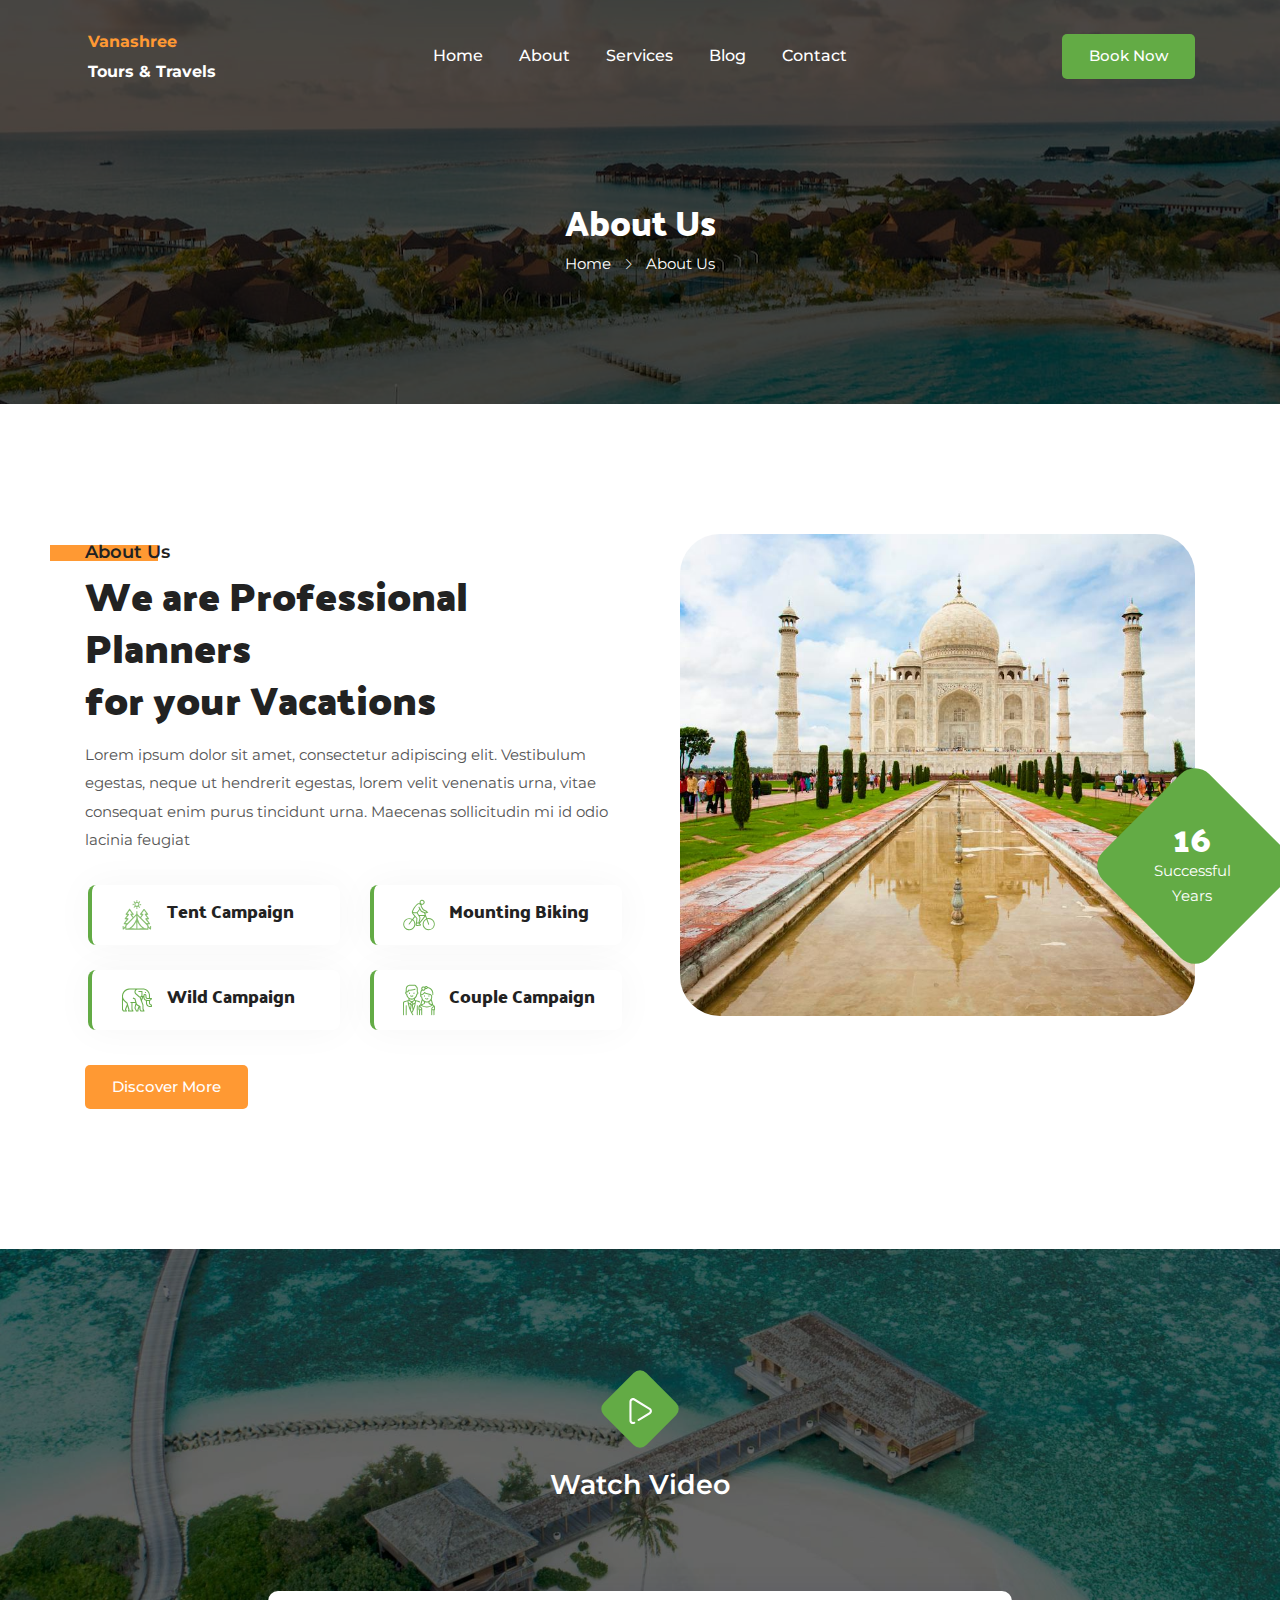
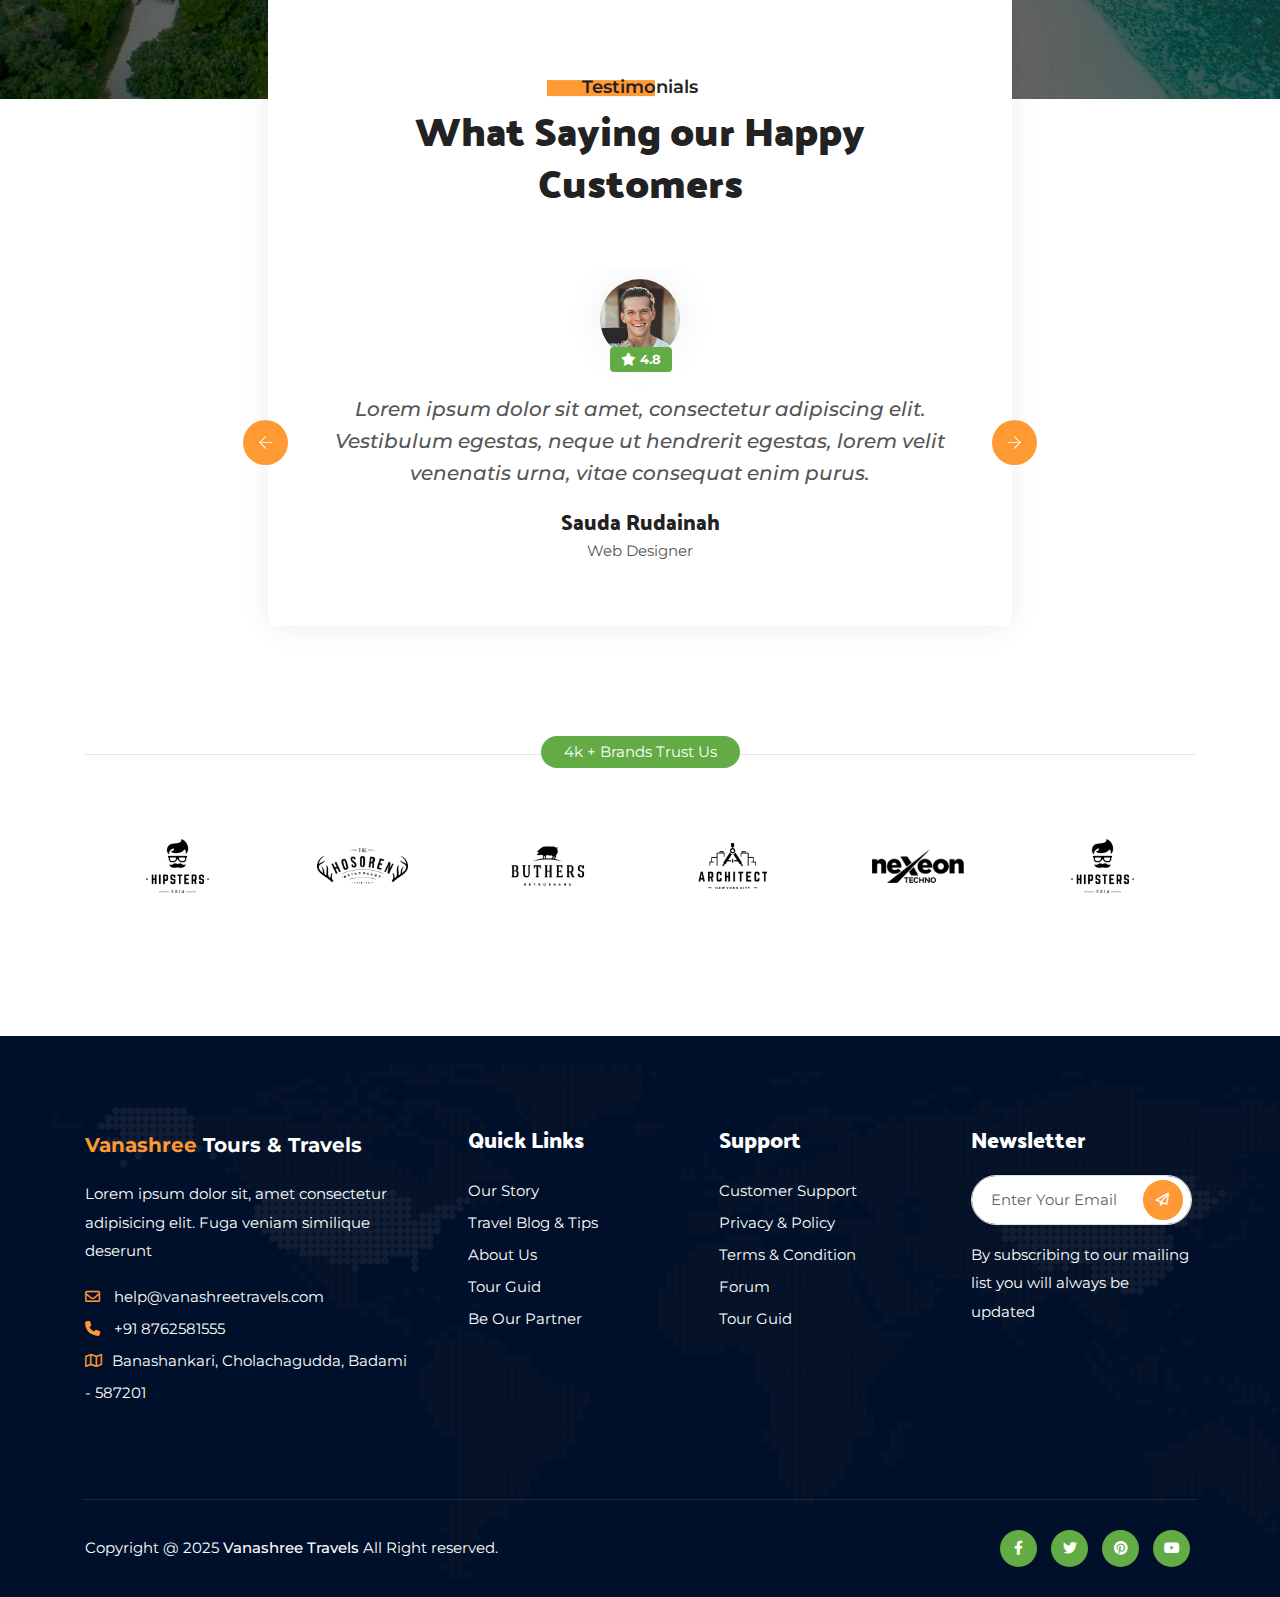
<file: about.html>
<!DOCTYPE html>
<html lang="en">

	
<!-- Mirrored from vanashree/about.html by HTTrack Website Copier/3.x [XR&CO'2014], Wed, 18 Dec 2024 06:10:11 GMT -->
<head>
		<!-- Meta -->
		<meta charset="utf-8">
		<meta http-equiv="X-UA-Compatible" content="IE=edge">
		<meta name="viewport" content="width=device-width, initial-scale=1, shrink-to-fit=no">
		<!-- The above 3 meta tags *must* come first in the head; any other head content must come *after* these tags -->
		<!-- SITE TITLE -->
		<title>About - Vanashree Travels</title>	
		<!--Favicon-->
		<link rel="icon" href="assets/img/favicon.png" type="image/png">		
		<!-- Latest Bootstrap min CSS -->
		<link rel="stylesheet" href="assets/bootstrap/css/bootstrap.min.css">		
		<!-- Google Font -->	
		<link rel="preconnect" href="https://fonts.googleapis.com/">
		<link rel="preconnect" href="https://fonts.gstatic.com/" crossorigin>
		<link href="https://fonts.googleapis.com/css2?family=Dancing+Script:wght@400;500;600;700&amp;family=Montserrat:wght@400;500;600;700;800&amp;family=Palanquin+Dark:wght@400;500;600;700&amp;display=swap" rel="stylesheet">				
		<!-- Icon CSS -->
		<link rel="stylesheet" href="assets/fonts/themify-icons.css">
		<link rel="stylesheet" href="assets/fonts/icofont/icofont.css">
		<link rel="stylesheet" href="assets/css/Pe-icon-7-stroke.css">
		<link rel="stylesheet" href="assets/css/line-awesome.css">
		<link rel="stylesheet" href="assets/fonts/fontawesome/fontawesome.css">
		<!--- owl carousel Css-->
		<link rel="stylesheet" href="assets/owlcarousel/css/owl.carousel.min.css">
		<link rel="stylesheet" href="assets/owlcarousel/css/owl.theme.default.min.css">	
		<!--jquery-simple-mobilemenu Css-->
        <link rel="stylesheet" href="assets/css/jquery-simple-mobilemenu.css">
		<!--magnific-popup Css-->
        <link rel="stylesheet" href="assets/css/magnific-popup.css">
		<!--YouTubePopUp Css-->
        <link rel="stylesheet" href="assets/css/YouTubePopUp.css">		
		<!--Slick Css-->
        <link rel="stylesheet" href="assets/css/slick.css">	
		<!--slick theme Css-->
		<link rel="stylesheet" href="assets/css/slick-theme.css">					
		<!-- Style CSS -->
		<link rel="stylesheet" href="assets/css/style.css">		

	</head>
	
    <body data-spy="scroll" data-offset="80">
	
		<!-- START PRELOADER  -->	
		<div class="preloader">
			<div class="animation-container">
				<div class="lightning-container">
					<div class="lightning white"></div>
					<div class="lightning red"></div>
				</div>
				<div class="boom-container">
					<div class="shape circle big white"></div>
					<div class="shape circle white"></div>
					<div class="shape triangle big yellow"></div>
					<div class="shape disc white"></div>
					<div class="shape triangle blue"></div>
				</div>
				<div class="boom-container second">
					<div class="shape circle big white"></div>
					<div class="shape circle white"></div>
					<div class="shape disc white"></div>
					<div class="shape triangle blue"></div>
				</div>
			</div>
		</div>	
		<!--  END PRELOADER -->	

		<!-- START NAVBAR -->  
		<div id="navigation" class="navbar-light bg-faded site-navigation">
			<div class="container">
				<div class="row">
					<div class="col-xl-2 col-md-3 col-sm-4 align-self-center">
						<div class="site-logo">
							<a href="index.html">
								<div class="row" style="width: 200px;margin: 0px,0px,0px,0px;border:0px,0px,0px,0px;">
									<div class="col fs-6 fw-bold" style="color: #FF9933;">Vanashree</div>
									<div class="col fs-6 fw-bold" style="color: #FFFFFF;">Tours & Travels</div>
								</div>
							</a>          				
						</div>
					</div><!--- END Col -->
					
					<div class="col-xl-8 col-md-9 col-sm-8 d-flex justify-content-center">
						<nav id="main-menu">
							<ul>
								<li><a href="index.html">Home</a></li>							  				  
								<!-- <li><a href="tour.html">Tour</a></li> -->
								<li><a href="about.html">About</a></li>	
								<li><a href="service.html">Services</a></li>
								<!-- <li class="menu-item-has-children"><a href="#">Pages</a>
									<ul>
										<li><a href="tour-details.html">Package Details</a></li>
										<li><a href="blog-details.html">Blog Details</a></li>									
									</ul>
								</li>							   -->
								<li><a href="blog.html">Blog</a></li>
								<li><a href="contact.html">Contact</a></li>
							</ul>
							
						</nav>
						<div id="mobile_menu"></div>
					
					</div><!--- END Col -->
					
					<div class="col-xl-2 d-none d-xl-block text-end align-self-center">
						<a href="#" class="btn_green">Book Now</a>
					</div><!--- END Col -->
					
					<ul class="mobile_menu">						
						<li><a href="index.html">Home</a></li>							  				  
						<li><a href="tour.html">Tour</a></li>
						<li><a href="about.html">About</a></li>	
						<li><a href="service.html">Service</a></li>
						<li><a href="#">Pages</a>
							<ul class="submenu">
								<li><a href="tour-details.html">Package Details</a></li>
								<li><a href="blog-details.html">Blog Details</a></li>									
							</ul>
						</li>							  
						<li><a href="blog.html">Blog</a></li>
						<li><a href="contact.html">Contact</a></li>
					</ul>			
				</div><!--- END ROW -->
			</div><!--- END CONTAINER -->
		</div> 	  
		<!-- END NAVBAR -->

		<!-- START TITLE TOP -->
		<section class="page_banner" style="background-image: url(assets/img/bg/section-bg.jpg);  background-size:cover; background-position: center center;">
			<div class="banner_overlay">
				<div class="container">
					<div class="row">
						<div class="col-md-12 text-center">
							<h1 class="section-blog-title">About Us</h1>
							<ul>
								<li><a href="#">Home</a></li>
								<li><i class="ti-angle-right"></i> About Us</li>
							</ul>
						</div>
					</div>
				</div>
			</div>
		</section>
		<!-- END TITLE TOP -->
		
		<!-- START About US -->	
		<section class="about section-padding">			
			<div class="container">									
				<div class="row">		
					<div class="col-xl-6 col-lg-12 col-md-12 col-12 align-self-center">
						<div class="section-title text-left about_title">
							<span>About Us</span>
							<h2>We are Professional Planners <br> for your Vacations</h2>
						
						</div>
						<p>
							Lorem ipsum dolor sit amet, consectetur adipiscing elit. Vestibulum egestas, neque ut hendrerit egestas, lorem velit venenatis urna, vitae consequat enim purus tincidunt urna. Maecenas sollicitudin mi id odio lacinia feugiat	
						</p>
						<div class="afeature pt15">
							<div class="row">
								<div class="col-md-6">
									<div class="single_afeature">
										<img src="assets/img/icons/camping.svg" alt="tent campaing" > <h4>Tent Campaign</h4>
									</div>							
								</div>							
								
								<div class="col-md-6">
									<div class="single_afeature">
										<img src="assets/img/icons/biking.svg" alt="Mounting Biking" > <h4>Mounting Biking</h4>
									</div>							
								</div>							
								
								<div class="col-md-6">
									<div class="single_afeature">
										<img src="assets/img/icons/elephant.svg" alt="Wild Campaign"> <h4>Wild Campaign</h4>
									</div>			
								</div>			
							
								<div class="col-md-6">
									<div class="single_afeature">
										<img src="assets/img/icons/couple.svg" alt="Couple Campaign" > <h4>Couple Campaign</h4>
									</div>
								</div>
							</div>
						</div>
						
						<a href="#" class="btn_yellow">Discover More</a>
					</div><!-- END COL -->
					
					<div class="col-xl-6 col-lg-12 col-md-12 col-12">
						<div class="about_img">
							<img src="assets/img/about.jpg" alt="Image">
							<div class="skill-area">
								<div class="skill_content">
									<h3>16</h3>
									<p>Successful <br> Years</p>
								</div>
							</div>
						</div>
					</div><!-- END COL -->
					
				</div><!-- END ROW -->	

			</div><!-- END CONTAINER -->			
		</section>
		<!-- END About US -->

		<!-- END video_area -->
		<section class="video_area text-center" style="background-image:url(assets/img/bg/vid_bg.jpg);">
			<a href="https://www.youtube.com/watch?v=cu5BZNymMzs" class="video_btn"><svg fill-rule="evenodd" clip-rule="evenodd" image-rendering="optimizeQuality" shape-rendering="geometricPrecision" text-rendering="geometricPrecision" viewBox="0 0 512 512" xmlns="http://www.w3.org/2000/svg"><path d="M93.5-.5h23c10.954 2.804 21.288 7.304 31 13.5a69220.59 69220.59 0 00301 186c23.702 19.434 32.536 44.268 26.5 74.5-4.487 16.158-13.321 29.325-26.5 39.5a24946.163 24946.163 0 01-228 139c-15.826 2.767-24.826-3.733-27-19.5.283-6.694 2.949-12.194 8-16.5l222-136c17.344-16.657 17.011-32.99-1-49a43442.958 43442.958 0 01-300-185c-17.073-9.638-31.573-6.804-43.5 8.5a31.94 31.94 0 00-4 12 35342.483 35342.483 0 000 376c2.218 17.139 11.885 26.472 29 28l6.5-.5 14-6c15.417-2.409 24.084 4.091 26 19.5-.082 7.27-3.082 13.104-9 17.5-8.429 4.413-17.096 7.913-26 10.5h-22c-31.504-7.003-51.004-26.336-58.5-58a10066.674 10066.674 0 01-1.5-198l.5-188c3.728-36.888 23.561-59.554 59.5-68z" opacity=".971"/></svg></a>
			<h3>Watch Video</h3>
		</section>
		<!-- END video_area -->
		
		<!-- START TESTIMONIAL -->		
		<section class="testimonial">
			<div class="container">
				<div class="col-xl-8 d-block mx-auto main_testi">
					<div class="section-title text-center">
						<span>Testimonials</span>
						<h2>What Saying our Happy <br>Customers</h2>
					</div>			
					
					<div id="testimonial-slider" class="owl-carousel text-center">					
						<div class="single-testimonial">	
							<div class="test-img">
								<img src="assets/img/review/1.png" width="80" alt="review image">														
								<div class="test_rev">
									<i class="fa-solid fa-star"></i>
									4.8
								</div>
							</div>						
							<div class="testimonial-content">										
								<p>Lorem ipsum dolor sit amet, consectetur adipiscing elit. 
								Vestibulum egestas, neque ut hendrerit egestas, lorem velit venenatis urna,
								vitae consequat enim purus.</p>
							</div>
							
							<div class="testimonial-bottom">		
								<h3 class="title">Sauda Rudainah</h3>					
								<span class="designation">Web Designer</span>
							</div>	
							
						</div><!-- END single Testimonials -->

						<div class="single-testimonial">
							<div class="test-img">
								<img src="assets/img/review/2.png" width="80" alt="review image">														
								<div class="test_rev">
									<i class="fa-solid fa-star"></i>
									5.0
								</div>
							</div>						
							<div class="testimonial-content">										
								<p>Lorem ipsum dolor sit amet, consectetur adipiscing elit. 
								Vestibulum egestas, neque ut hendrerit egestas, lorem velit venenatis urna,
								vitae consequat enim purus.</p>
							</div>
							
							<div class="testimonial-bottom">		
								<h3 class="title">Jubayre Hani</h3>					
								<span class="designation">Web Developer</span>
							</div>											
						</div><!-- END single Testimonials -->
					
						<div class="single-testimonial">	
							<div class="test-img">
								<img src="assets/img/review/3.png" width="80" alt="review image">														
								<div class="test_rev">
									<i class="fa-solid fa-star"></i>
									4.6
								</div>
							</div>						
							<div class="testimonial-content">										
								<p>Lorem ipsum dolor sit amet, consectetur adipiscing elit. 
								Vestibulum egestas, neque ut hendrerit egestas, lorem velit venenatis urna,
								vitae consequat enim purus.</p>
							</div>
							

							<div class="testimonial-bottom">		
								<h3 class="title">Namir Bakri</h3>					
								<span class="designation">Managing Director</span>
							</div>											
						</div><!-- END single Testimonials -->
						
					</div>
				</div>
			</div>
		</section>		
		<!-- END TESTIMONIAL -->
		

		<!-- START COMPANY PARTNER LOGO  -->
		<div class="partner-logo section-padding">
			<div class="container">
				<div class="row">
					<div class="col-12">
						<div class="part_title">
							<span>4k + Brands Trust Us</span>
						</div>
						<div class="partner owl-carousel">
							<a href="#"><img src="assets/img/partner/1.png" alt="image"></a>
							<a href="#"><img src="assets/img/partner/2.png" alt="image"></a>
							<a href="#"><img src="assets/img/partner/3.png" alt="image"></a>
							<a href="#"><img src="assets/img/partner/4.png" alt="image"></a>
							<a href="#"><img src="assets/img/partner/5.png" alt="image"></a>
							<a href="#"><img src="assets/img/partner/1.png" alt="image"></a>
							<a href="#"><img src="assets/img/partner/2.png" alt="image"></a>
							<a href="#"><img src="assets/img/partner/3.png" alt="image"></a>
							<a href="#"><img src="assets/img/partner/4.png" alt="image"></a>
							<a href="#"><img src="assets/img/partner/5.png" alt="image"></a>
							<a href="#"><img src="assets/img/partner/1.png" alt="image"></a>
						</div>
					</div><!-- END COL  -->
				</div><!--END  ROW  -->
			</div><!-- END CONTAINER  -->
		</div>
		<!-- END COMPANY PARTNER LOGO -->
		

		<!-- START FOOTER -->
		<div class="footer">
			<div class="container">
				<div class="footer-top">
					<div class="row">	
						<div class="col-xl-4 col-lg-4 col-md-6 col-12">						
							<div class="footer-widget">	
								<div class="foot_about_us">
									<!-- <img src="assets/img/logo.png" class="fot-logo" alt="">	 -->
									<p class="fs-5 fw-bold"><span style="color: #FF9933;">Vanashree</span> <span>Tours & Travels</span></p>
									<p class="mt-3">
										Lorem ipsum dolor sit, amet consectetur adipisicing elit. Fuga veniam similique deserunt 
									</p>
									
									<ul class="cont_info">
										<li><i class="fa-regular fa-envelope"></i> help@vanashreetravels.com</li>
										<li><i class="fa-solid fa-phone"></i> +91 8762581555</li>
										<li><i class="fa-regular fa-map"></i>Banashankari, Cholachagudda, Badami - 587201</li>
									</ul>							
								</div>							
							</div>						
						</div><!--- END COL -->											

						<div class="col-xl-8 col-lg-8 col-md-12 col-12">		
							<div class="row">							
								<div class="col-xl-4 col-lg-4 col-md-6 col-12">						
									<div class="footer-widget">	
										<h3 class="fot-title">Quick Links</h3>
										<ul>
											<li><a href="#">Our Story</a></li>
											<li><a href="#">Travel Blog & Tips</a></li>
											<li><a href="#">About Us</a></li>
											<li><a href="#">Tour Guid</a></li>
											<li><a href="#">Be Our Partner</a></li>
										</ul>
									</div>						
								</div><!--- END COL -->			

								<div class="col-xl-4 col-lg-4 col-md-6 col-12">						
									<div class="footer-widget">	
										<h3 class="fot-title">Support</h3>
										<ul>
											<li><a href="#">Customer Support</a></li>
											<li><a href="#">Privacy & Policy</a></li>
											<li><a href="#">Terms & Condition</a></li>
											<li><a href="#">Forum</a></li>
											<li><a href="#">Tour Guid</a></li>
										</ul>
									</div>						
								</div><!--- END COL -->	

								<div class="col-xl-4 col-lg-4 col-md-6 col-12">						
									<div class="footer-widget">
										<h3 class="fot-title">Newsletter</h3>								
										<form class="subscribe-form ">
											<div class="form-group">
												<input type="text" class="form-control form--control" name="email" placeholder="Enter Your Email">
											</div>
											<button type="submit"><i class="fa-regular fa-paper-plane"></i></button>
										</form>
										<p class="mt-3">
											By subscribing to our mailing list you will always be updated
										</p>
									</div>							
								</div><!--- END COL -->		
							</div>
						</div>
					</div>
				</div>	

				<div class="footer-bottom ">
					<div class="row">
						<div class="col-xl-6 col-md-6 col-12 align-self-center text-start">
							<p class="copyright_text">
								Copyright @ 2025 <a href="#">Vanashree Travels</a> All Right reserved.						
							</p>						
						</div><!--- END COL -->	

						<div class="col-xl-6 col-md-6 col-12 text-end">
							<ul class="foot_social_link">
								<li><a href="#"><i class="fa-brands fa-facebook-f"></i></a></li>
								<li><a href="#"><i class="fa-brands fa-twitter"></i></a></li>
								<li><a href="#"><i class="fa-brands fa-pinterest"></i></a></li>
								<li><a href="#"><i class="fa-brands fa-youtube"></i></a></li>
							</ul>					
						</div><!--- END COL -->					
					</div>			
				</div>			
			</div><!--- END CONTAINER -->
		</div>
		<!-- END FOOTER -->			
 

		<!-- Latest jQuery -->
		<script src="assets/js/jquery.min.js" ></script>
		<!-- Latest compiled and minified Bootstrap -->
		<script src="assets/bootstrap/js/bootstrap.min.js"></script>
		<!-- imagesloaded.pkgd -->
		<script src="assets/js/imagesloaded.pkgd.min.js"></script>
		<!-- masonry -->
		<script src="assets/js/masonry.pkgd.min.js" ></script>		
		<!-- jquery-simple-mobilemenu.min -->
		<script src="assets/js/jquery-simple-mobilemenu.js"></script>	
		<!-- modernizer JS -->		
		<script src="assets/js/modernizr-2.8.3.min.js"></script>																	
		<!-- owl-carousel min js  -->
		<script src="assets/owlcarousel/js/owl.carousel.min.js"></script>
		<!-- waypoints -->
		<script src="assets/js/waypoints.min.js"></script>
		<!-- counterup -->
		<script src="assets/js/jquery.counterup.min.js"></script>
		<!-- magnific-popup js -->	
		<script src="assets/js/jquery.magnific-popup.js"></script>
		<!-- YouTubePopUp js -->		
		<script src="assets/js/YouTubePopUp.jquery.js"></script>
		<!-- yvpopup-active js -->		
		<script src="assets/js/yvpopup-active.js"></script>			
		<!-- scrolltopcontrol js -->
		<script src="assets/js/scrolltopcontrol.js"></script>	
		<!-- slick js -->			
		<script src="assets/js/slick.js"></script>									
		<!-- scripts js -->
		<script src="assets/js/scripts.js"></script>
		
    </body>

<!-- Mirrored from vanashree/about.html by HTTrack Website Copier/3.x [XR&CO'2014], Wed, 18 Dec 2024 06:10:11 GMT -->
</html>
</file>
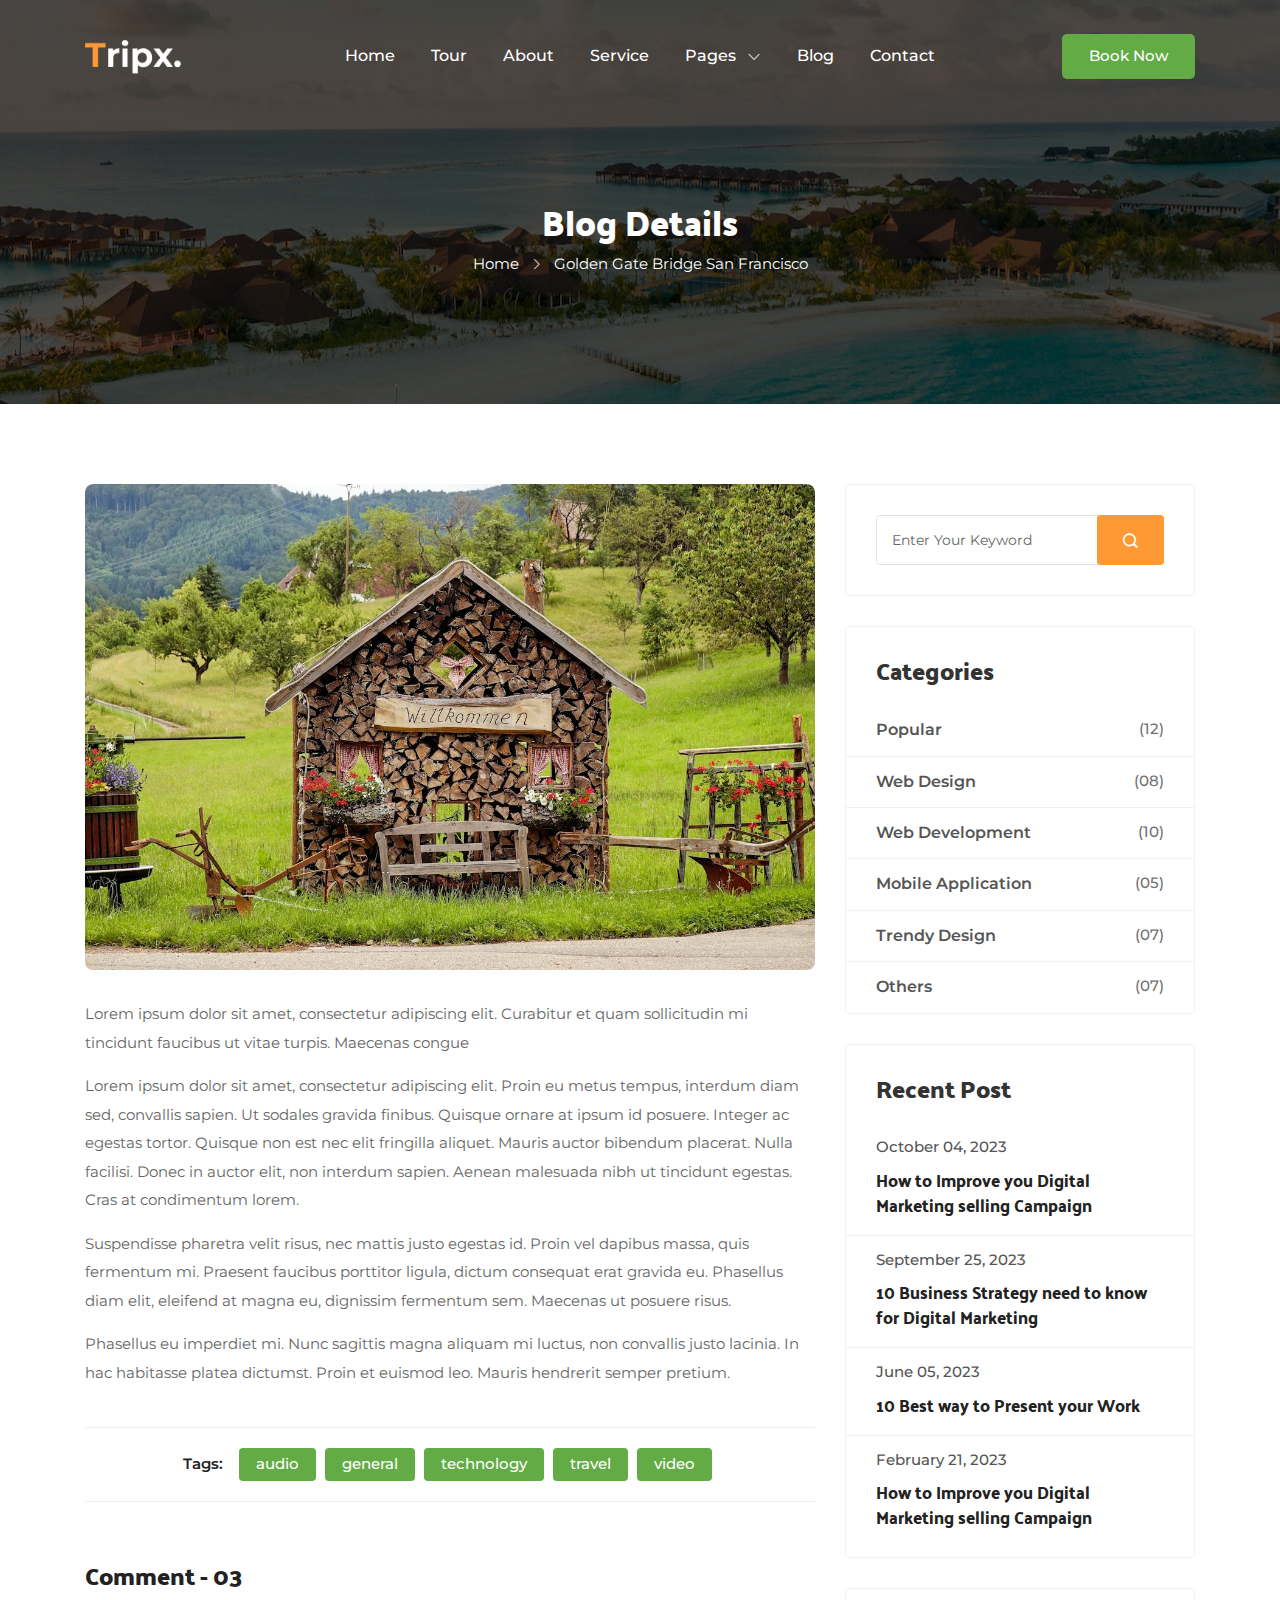
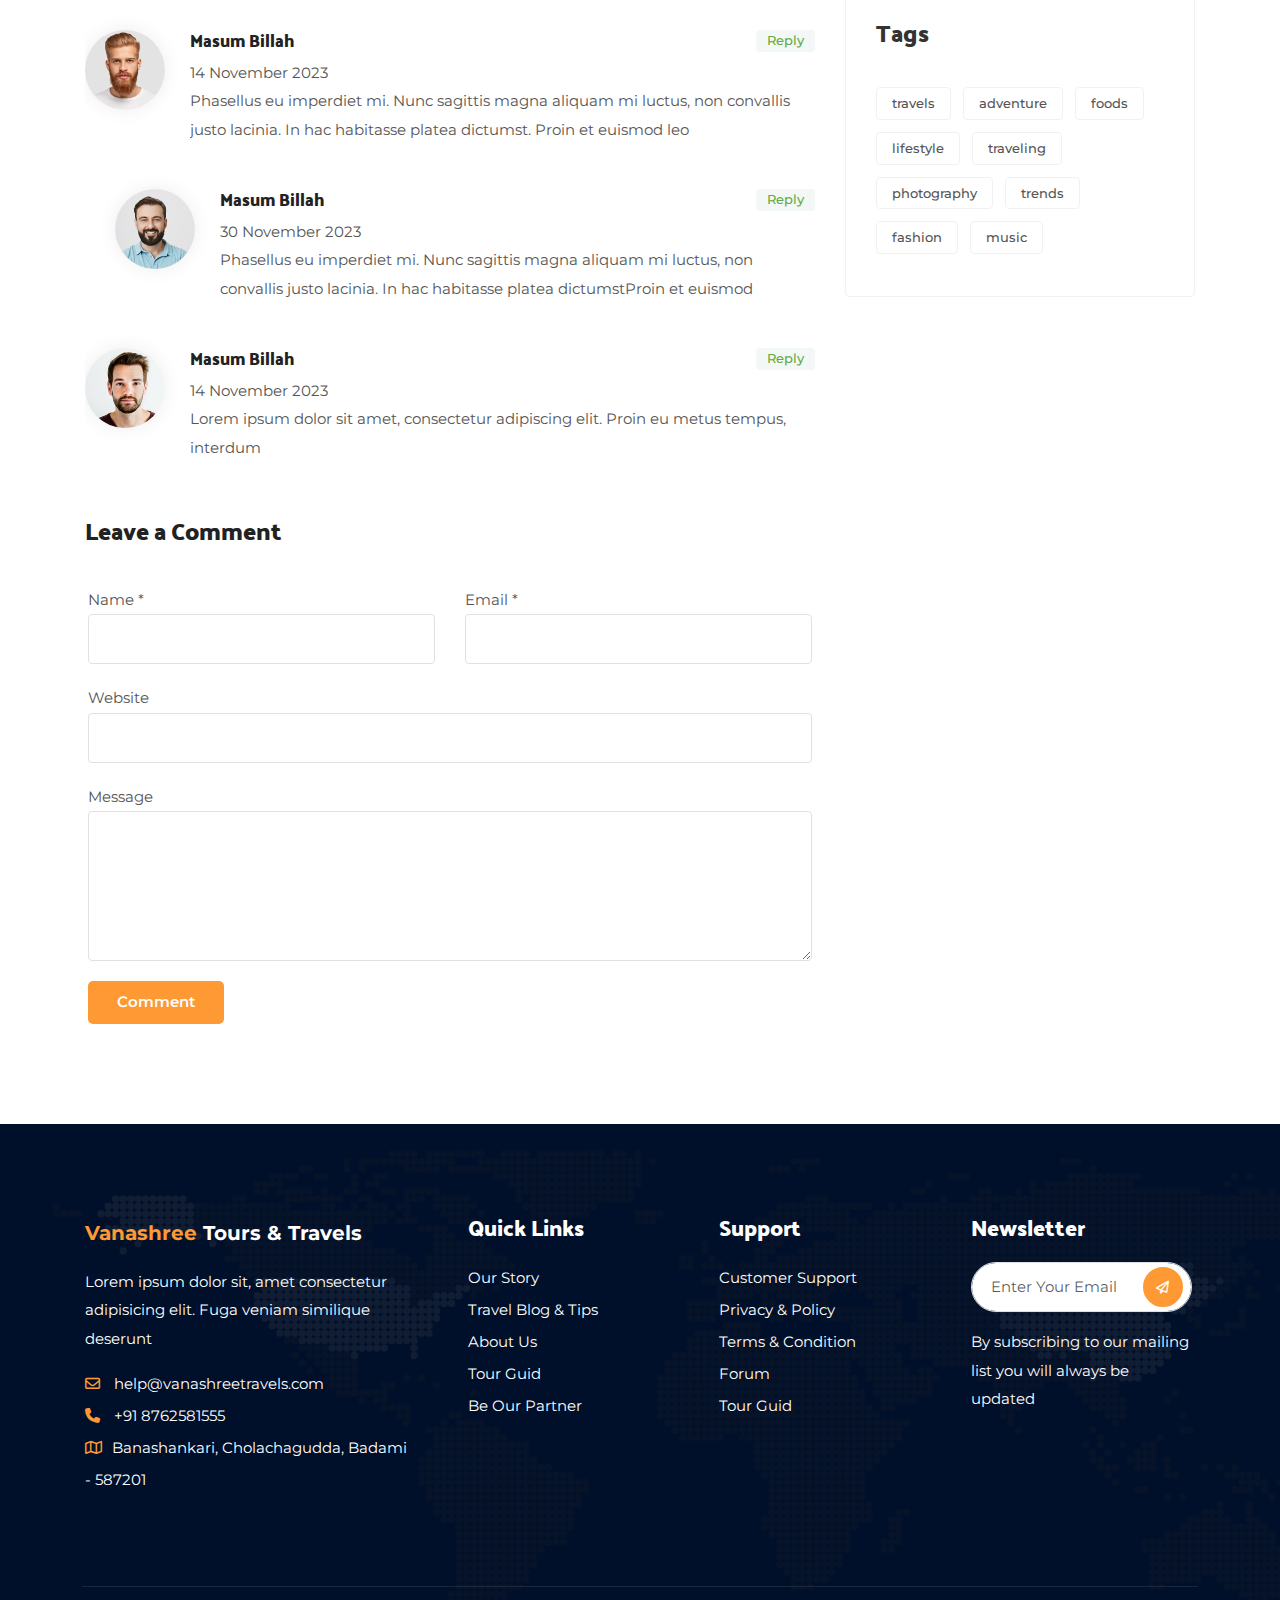
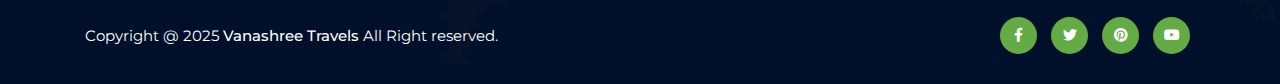
<file: blog-details.html>
<!DOCTYPE html>
<html lang="en">

	
<!-- Mirrored from vanashree/blog-details.html by HTTrack Website Copier/3.x [XR&CO'2014], Wed, 18 Dec 2024 06:10:14 GMT -->
<head>
		<!-- Meta -->
		<meta charset="utf-8">
		<meta http-equiv="X-UA-Compatible" content="IE=edge">
		<meta name="viewport" content="width=device-width, initial-scale=1, shrink-to-fit=no">
		<!-- The above 3 meta tags *must* come first in the head; any other head content must come *after* these tags -->
		<!-- SITE TITLE -->
		<title>Blog Details - Tripx</title>	
		<!--Favicon-->
		<link rel="icon" href="assets/img/favicon.png" type="image/png">		
		<!-- Latest Bootstrap min CSS -->
		<link rel="stylesheet" href="assets/bootstrap/css/bootstrap.min.css">		
		<!-- Google Font -->	
		<link rel="preconnect" href="https://fonts.googleapis.com/">
		<link rel="preconnect" href="https://fonts.gstatic.com/" crossorigin>
		<link href="https://fonts.googleapis.com/css2?family=Dancing+Script:wght@400;500;600;700&amp;family=Montserrat:wght@400;500;600;700;800&amp;family=Palanquin+Dark:wght@400;500;600;700&amp;display=swap" rel="stylesheet">				
		<!-- Icon CSS -->
		<link rel="stylesheet" href="assets/fonts/themify-icons.css">
		<link rel="stylesheet" href="assets/fonts/icofont/icofont.css">
		<link rel="stylesheet" href="assets/css/Pe-icon-7-stroke.css">
		<link rel="stylesheet" href="assets/css/line-awesome.css">
		<link rel="stylesheet" href="assets/fonts/fontawesome/fontawesome.css">
		<!--- owl carousel Css-->
		<link rel="stylesheet" href="assets/owlcarousel/css/owl.carousel.min.css">
		<link rel="stylesheet" href="assets/owlcarousel/css/owl.theme.default.min.css">	
		<!--jquery-simple-mobilemenu Css-->
        <link rel="stylesheet" href="assets/css/jquery-simple-mobilemenu.css">	
		<!--magnific-popup Css-->
        <link rel="stylesheet" href="assets/css/magnific-popup.css">	
		 <!--Slick Css-->
        <link rel="stylesheet" href="assets/css/slick.css">	
		<!--slick theme Css-->
		<link rel="stylesheet" href="assets/css/slick-theme.css">					
		<!-- Style CSS -->
		<link rel="stylesheet" href="assets/css/style.css">		

	</head>
	
    <body data-spy="scroll" data-offset="80">
	
		<!-- START PRELOADER  -->	
		<div class="preloader">
			<div class="animation-container">
				<div class="lightning-container">
					<div class="lightning white"></div>
					<div class="lightning red"></div>
				</div>
				<div class="boom-container">
					<div class="shape circle big white"></div>
					<div class="shape circle white"></div>
					<div class="shape triangle big yellow"></div>
					<div class="shape disc white"></div>
					<div class="shape triangle blue"></div>
				</div>
				<div class="boom-container second">
					<div class="shape circle big white"></div>
					<div class="shape circle white"></div>
					<div class="shape disc white"></div>
					<div class="shape triangle blue"></div>
				</div>
			</div>
		</div>	
		<!--  END PRELOADER -->	

		<!-- START NAVBAR -->  
		<div id="navigation" class="navbar-light bg-faded site-navigation">
			<div class="container">
				<div class="row">
					<div class="col-xl-2 col-md-3 col-sm-4 align-self-center">
						<div class="site-logo">
							<a href="index.html"><img src="assets/img/logo.png" alt=""></a>          				
						</div>
					</div><!--- END Col -->
					
					<div class="col-xl-8 col-md-9 col-sm-8 d-flex justify-content-center">
						<nav id="main-menu">
							<ul>
								<li><a href="index.html">Home</a></li>							  				  
								<li><a href="tour.html">Tour</a></li>
								<li><a href="about.html">About</a></li>	
								<li><a href="service.html">Service</a></li>
								<li class="menu-item-has-children"><a href="#">Pages</a>
									<ul>
										<li><a href="tour-details.html">Package Details</a></li>
										<li><a href="blog-details.html">Blog Details</a></li>									
									</ul>
								</li>							  
								<li><a href="blog.html">Blog</a></li>
								<li><a href="contact.html">Contact</a></li>
							</ul>
							
						</nav>
						<div id="mobile_menu"></div>
					
					</div><!--- END Col -->
					
					<div class="col-xl-2 d-none d-xl-block text-end align-self-center">
						<a href="#" class="btn_green">Book Now</a>
					</div><!--- END Col -->
					
					<ul class="mobile_menu">						
						<li><a href="index.html">Home</a></li>							  				  
						<li><a href="tour.html">Tour</a></li>
						<li><a href="about.html">About</a></li>	
						<li><a href="service.html">Service</a></li>
						<li><a href="#">Pages</a>
							<ul class="submenu">
								<li><a href="tour-details.html">Package Details</a></li>
								<li><a href="blog-details.html">Blog Details</a></li>									
							</ul>
						</li>							  
						<li><a href="blog.html">Blog</a></li>
						<li><a href="contact.html">Contact</a></li>
					</ul>			
				</div><!--- END ROW -->
			</div><!--- END CONTAINER -->
		</div> 	  
		<!-- END NAVBAR -->

		<!-- START TITLE TOP -->
		<section class="page_banner" style="background-image: url(assets/img/bg/section-bg.jpg);  background-size:cover; background-position: center center;">
			<div class="banner_overlay">
				<div class="container">
					<div class="row">
						<div class="col-md-12 text-center">
							<h1 class="section-blog-title">Blog Details</h1>
							<ul>
								<li><a href="#">Home</a></li>
								<li><i class="ti-angle-right"></i> Golden Gate Bridge San Francisco</li>
							</ul>
						</div>
					</div>
				</div>
			</div>
		</section>
		<!-- END TITLE TOP -->
	
		<!-- blog-section - start -->
		<section id="blog-section" class="blog-section blog-details clearfix">
			<div class="container">
				<div class="row justify-content-center">
					<div class="col-xl-8 col-lg-8 col-12">
						<div class="single_blog blog-details">
							<div class="blog_image">
								<img class="blog-photo" alt="Blog Photo" src="assets/img/blog/3.jpg">
							</div>
							
							<div class="blog-text text-left">
								<div class="entry-content">	
									
									<p>
										Lorem ipsum dolor sit amet, consectetur adipiscing elit. Curabitur et quam 
										sollicitudin mi tincidunt faucibus ut vitae turpis. Maecenas congue
									</p>
									
									<p>
										Lorem ipsum dolor sit amet, consectetur adipiscing elit. Proin eu metus tempus, interdum diam sed, convallis sapien. Ut sodales gravida finibus. Quisque ornare at ipsum id posuere. Integer ac egestas tortor. Quisque non est nec elit fringilla aliquet. Mauris auctor bibendum placerat. Nulla facilisi. Donec in auctor elit, non interdum sapien. Aenean malesuada nibh ut tincidunt egestas. Cras at condimentum lorem.
									</p>
									<p>
										Suspendisse pharetra velit risus, nec mattis justo egestas id. Proin vel dapibus massa, quis fermentum mi. Praesent faucibus porttitor ligula, dictum consequat erat gravida eu. Phasellus diam elit, eleifend at magna eu, dignissim fermentum sem. Maecenas ut posuere risus. 
									</p>
									<p>
										Phasellus eu imperdiet mi. Nunc sagittis magna aliquam mi luctus, non convallis justo lacinia. In hac habitasse platea dictumst. Proin et euismod leo. Mauris hendrerit semper pretium. 
									</p>
									
									<div class="post_tags">
										<span>Tags:</span>
										<a href="#">audio</a>  
										<a href="#">general</a>  
										<a href="#">technology</a>  
										<a href="#">travel</a>  
										<a href="#">video</a>				
									</div>
								</div>	
							</div>							
						</div>	
						
						<div class="comment-area">
							<h3 class="comment-title">Comment - 03</h3>
							<ul class="comment-list">
								<li>
									<div class="author_pic">
										<img src="assets/img/comment/1.png" alt="author pic">
									</div>
									<div class="comment_text">
										<h4 class="com-title">Masum Billah <span class="com_reply"><a href="#">Reply </a></span></h4>
										<div class="date">14 November 2023</div>
										<div class="comment-description">
											Phasellus eu imperdiet mi. Nunc sagittis magna aliquam mi luctus, non convallis justo lacinia. In hac habitasse platea dictumst. Proin et euismod leo
										</div>
									</div>
									
									<ul>
										<li>
											<div class="author_pic">
												<img src="assets/img/comment/2.png" alt="author pic">
											</div>
											<div class="comment_text">
												<h4 class="com-title">Masum Billah <span class="com_reply"><a href="#">Reply </a></span></h4>
												<div class="date">30 November 2023</div>
												<div class="comment-description">
													Phasellus eu imperdiet mi. Nunc sagittis magna aliquam mi luctus, non convallis justo lacinia. In hac habitasse platea dictumstProin et euismod 
												</div>
											</div>
										</li>
									</ul>
								</li>	

								<li>
									<div class="author_pic">
										<img src="assets/img/comment/3.png" alt="author pic">
									</div>
									<div class="comment_text">
										<h4 class="com-title">Masum Billah <span class="com_reply"><a href="#">Reply </a></span></h4>
										<div class="date">14 November 2023</div>
										<div class="comment-description">
											Lorem ipsum dolor sit amet, consectetur adipiscing elit. Proin eu metus tempus, interdum
										</div>
									</div>
								</li>
							</ul>
							
							<div class="comment-form">
								<h3>Leave a Comment</h3>
								<form action="#" method="post">
									<div class="row">
										<div class="col-md-6">
											<label>Name *</label>
											<input type="text" name="name" class="form-control">
										</div>	
										
										<div class="col-md-6">
											<label>Email *</label>
											<input type="email" name="email" class="form-control">
										</div>	

										<div class="col-md-12">
											<label>Website</label>
											<input type="url" name="website" class="form-control">
										</div>	

										<div class="col-md-12">
											<label>Message</label>
											<textarea name="comment" class="form-control"></textarea>
										</div>
										
										<div class="col-md-12">
											<button type="submit" id="submitButton" class="btn btn-lg btn-contact-bg">Comment</button>
										</div>
									</div>
								</form>
							</div>
						</div>
					</div>

					<div class="col-xl-4 col-lg-4 col-12">
						<aside id="sidebar-section" class="sidebar-section clearfix">

							<!-- widget_search - satrt -->
							<div class="widget widget_search">									
								<div class="search_form">
									<form action="#">
										<input type="search" class="form-control" placeholder="Enter Your Keyword">
										<button type="submit" class="search-btn"><i class="icofont-search-1"></i></button>
									</form>
								</div>
							</div>
							<!-- widget_search - end -->

							<!-- widget_categories - start -->
							<div class="widget widget_categories clearfix">
								<h2 class="widget_title">Categories</h2>
								<ul class="clearfix">
									<li><a href="#">popular</a> <span>(12)</span></li>
									<li><a href="#">web design</a> <span>(08)</span></li>
									<li><a href="#">web development</a> <span>(10)</span></li>
									<li><a href="#">mobile application</a> <span>(05)</span></li>
									<li><a href="#">trendy design</a> <span>(07)</span></li>
									<li><a href="#">others</a> <span>(07)</span></li>
								</ul>
							</div>
							<!-- widget_categories - end -->

							<!-- widget Vinson - start -->
							<div class="widget recent_post clearfix">
								<h2 class="widget_title">Recent Post</h2>
								<ul class="clearfix">
									<li>
										<div class="post-date">October 04, 2023</div>
										<h3><a href="#" class="item-title">How to Improve you Digital Marketing selling Campaign</a></h3>
									</li>
									<li>
										<div class="post-date">September 25, 2023</div>
										<h3><a href="#" class="item-title">10 Business Strategy need to know for Digital Marketing</a></h3>
									</li>
									<li>
										<div class="post-date">June 05, 2023</div>
										<h3><a href="#" class="item-title">10 Best way to Present your Work</a></h3>
									</li>
									<li>
										<div class="post-date">February 21, 2023</div>
										<h3><a href="#" class="item-title">How to Improve you Digital Marketing selling Campaign</a></h3>
									</li>
								</ul>
							</div>
							<!-- widget_cixposttype - end -->

							<!-- widget_tag_cloud - satrt -->
							<div class="widget widget_tag_cloud clearfix">
								<h2 class="widget_title">tags</h2>								
									<a href="#">travels</a>
									<a href="#">adventure</a>
									<a href="#">foods</a>
									<a href="#">lifestyle</a>
									<a href="#">traveling</a>
									<a href="#">photography</a>
									<a href="#">trends</a>
									<a href="#">fashion</a>
									<a href="#">music</a>
								
							</div>
							<!-- widget_tag_cloud - end -->


						</aside>
					</div>

				</div>
			</div>
		</section>
		<!-- blog-section -->
		
		<!-- START FOOTER -->
		<div class="footer">
			<div class="container">
				<div class="footer-top">
					<div class="row">	
						<div class="col-xl-4 col-lg-4 col-md-6 col-12">						
							<div class="footer-widget">	
								<div class="foot_about_us">
									<!-- <img src="assets/img/logo.png" class="fot-logo" alt="">	 -->
									<p class="fs-5 fw-bold"><span style="color: #FF9933;">Vanashree</span> <span>Tours & Travels</span></p>
									<p class="mt-3">
										Lorem ipsum dolor sit, amet consectetur adipisicing elit. Fuga veniam similique deserunt 
									</p>
									
									<ul class="cont_info">
										<li><i class="fa-regular fa-envelope"></i> help@vanashreetravels.com</li>
										<li><i class="fa-solid fa-phone"></i> +91 8762581555</li>
										<li><i class="fa-regular fa-map"></i>Banashankari, Cholachagudda, Badami - 587201</li>
									</ul>							
								</div>							
							</div>							
						</div><!--- END COL -->											

						<div class="col-xl-8 col-lg-8 col-md-12 col-12">		
							<div class="row">							
								<div class="col-xl-4 col-lg-4 col-md-6 col-12">						
									<div class="footer-widget">	
										<h3 class="fot-title">Quick Links</h3>
										<ul>
											<li><a href="#">Our Story</a></li>
											<li><a href="#">Travel Blog & Tips</a></li>
											<li><a href="#">About Us</a></li>
											<li><a href="#">Tour Guid</a></li>
											<li><a href="#">Be Our Partner</a></li>
										</ul>
									</div>						
								</div><!--- END COL -->			

								<div class="col-xl-4 col-lg-4 col-md-6 col-12">						
									<div class="footer-widget">	
										<h3 class="fot-title">Support</h3>
										<ul>
											<li><a href="#">Customer Support</a></li>
											<li><a href="#">Privacy & Policy</a></li>
											<li><a href="#">Terms & Condition</a></li>
											<li><a href="#">Forum</a></li>
											<li><a href="#">Tour Guid</a></li>
										</ul>
									</div>						
								</div><!--- END COL -->	

								<div class="col-xl-4 col-lg-4 col-md-6 col-12">						
									<div class="footer-widget">
										<h3 class="fot-title">Newsletter</h3>								
										<form class="subscribe-form ">
											<div class="form-group">
												<input type="text" class="form-control form--control" name="email" placeholder="Enter Your Email">
											</div>
											<button type="submit"><i class="fa-regular fa-paper-plane"></i></button>
										</form>
										<p class="mt-3">
											By subscribing to our mailing list you will always be updated
										</p>
									</div>							
								</div><!--- END COL -->		
							</div>
						</div>
					</div>
				</div>	

				<div class="footer-bottom ">
					<div class="row">
						<div class="col-xl-6 col-md-6 col-12 align-self-center text-start">
							<p class="copyright_text">
								Copyright @ 2025 <a href="#">Vanashree Travels</a> All Right reserved.						
							</p>						
						</div><!--- END COL -->	

						<div class="col-xl-6 col-md-6 col-12 text-end">
							<ul class="foot_social_link">
								<li><a href="#"><i class="fa-brands fa-facebook-f"></i></a></li>
								<li><a href="#"><i class="fa-brands fa-twitter"></i></a></li>
								<li><a href="#"><i class="fa-brands fa-pinterest"></i></a></li>
								<li><a href="#"><i class="fa-brands fa-youtube"></i></a></li>
							</ul>					
						</div><!--- END COL -->					
					</div>			
				</div>			
			</div><!--- END CONTAINER -->
		</div>
		<!-- END FOOTER -->			
 

		<!-- Latest jQuery -->
		<script src="assets/js/jquery.min.js" ></script>
		<!-- Latest compiled and minified Bootstrap -->
		<script src="assets/bootstrap/js/bootstrap.min.js"></script>
		<!-- imagesloaded.pkgd -->
		<script src="assets/js/imagesloaded.pkgd.min.js"></script>
		<!-- masonry -->
		<script src="assets/js/masonry.pkgd.min.js" ></script>		
		<!-- jquery-simple-mobilemenu.min -->
		<script src="assets/js/jquery-simple-mobilemenu.js"></script>	
		<!-- modernizer JS -->		
		<script src="assets/js/modernizr-2.8.3.min.js"></script>																	
		<!-- owl-carousel min js  -->
		<script src="assets/owlcarousel/js/owl.carousel.min.js"></script>
		<!-- waypoints -->
		<script src="assets/js/waypoints.min.js"></script>
		<!-- counterup -->
		<script src="assets/js/jquery.counterup.min.js"></script>
		<!-- magnific-popup js -->	
		<script src="assets/js/jquery.magnific-popup.js"></script>					
		<!-- scrolltopcontrol js -->
		<script src="assets/js/scrolltopcontrol.js"></script>	
		<!-- slick js -->			
		<script src="assets/js/slick.js"></script>									
		<!-- scripts js -->
		<script src="assets/js/scripts.js"></script>
    </body>

<!-- Mirrored from vanashree/blog-details.html by HTTrack Website Copier/3.x [XR&CO'2014], Wed, 18 Dec 2024 06:10:14 GMT -->
</html>
</file>
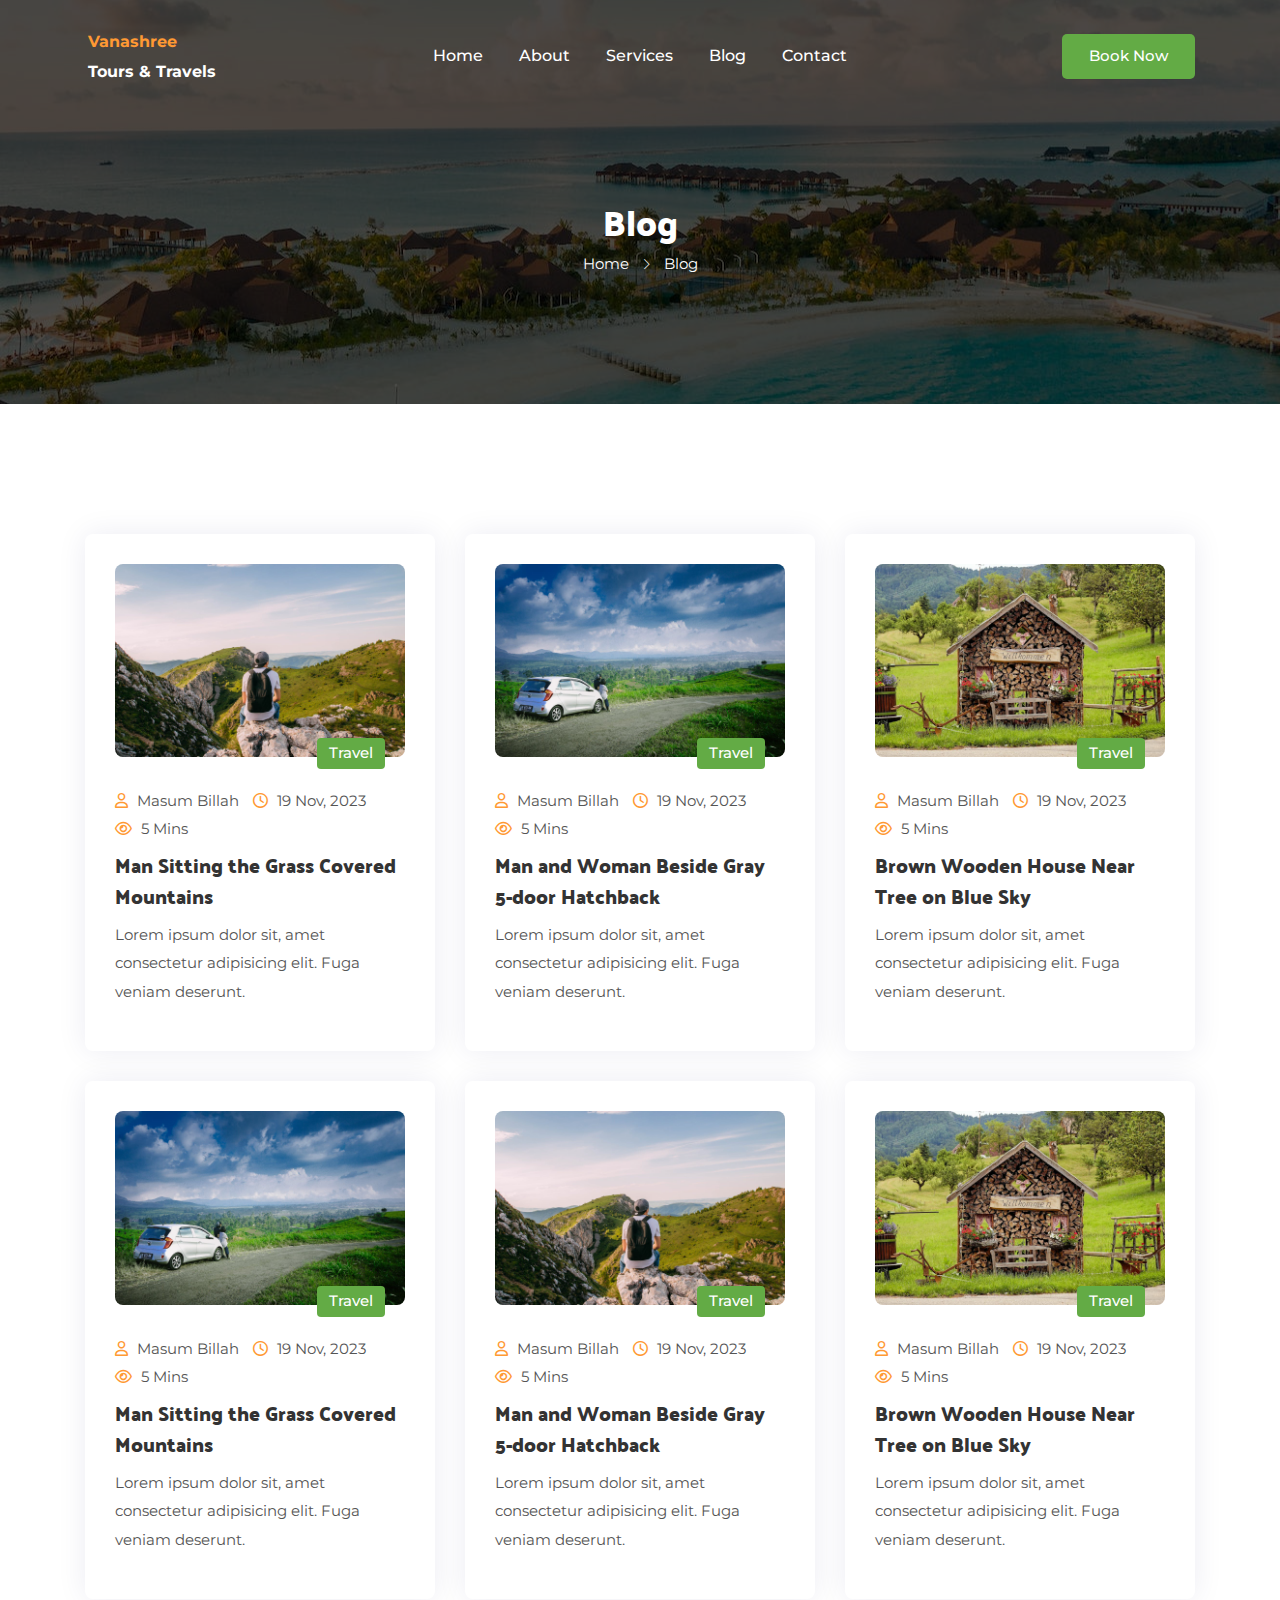
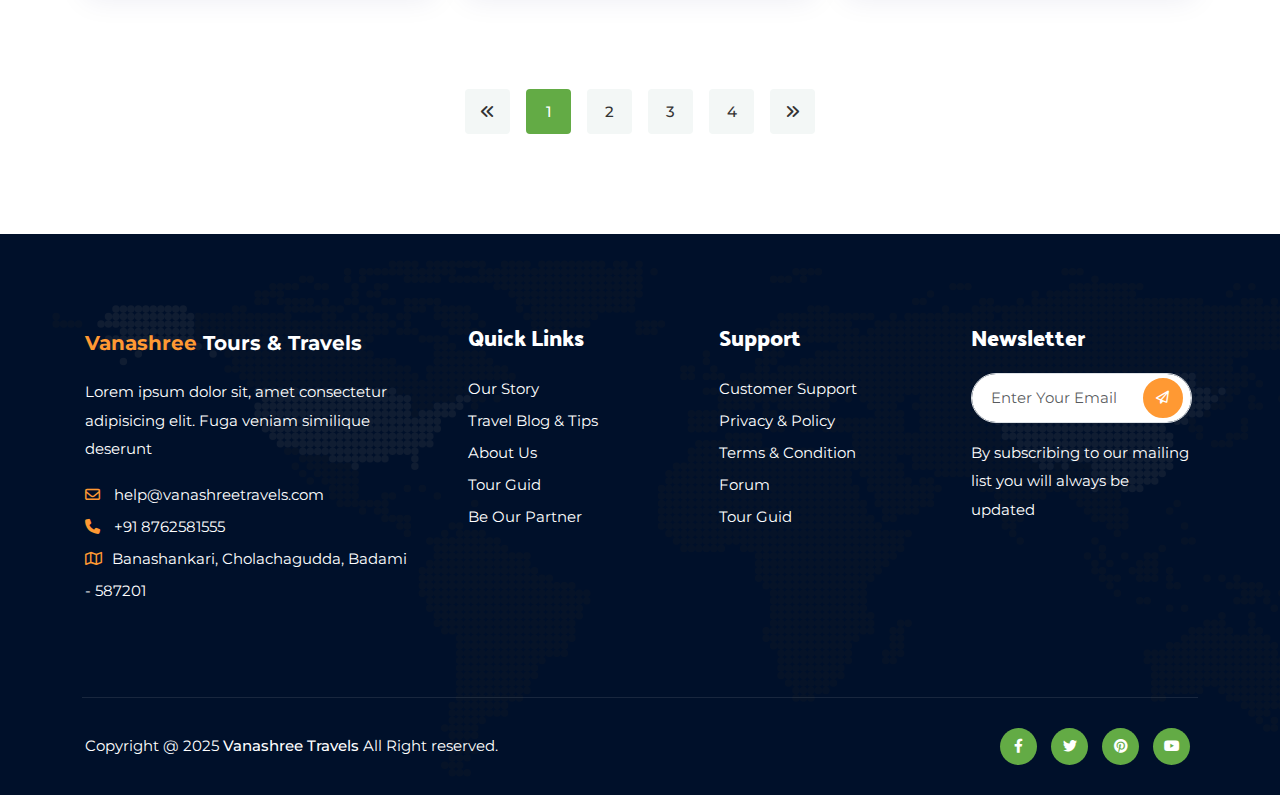
<file: blog.html>
<!DOCTYPE html>
<html lang="en">

	
<!-- Mirrored from vanashree/blog.html by HTTrack Website Copier/3.x [XR&CO'2014], Wed, 18 Dec 2024 06:10:15 GMT -->
<head>
		<!-- Meta -->
		<meta charset="utf-8">
		<meta http-equiv="X-UA-Compatible" content="IE=edge">
		<meta name="viewport" content="width=device-width, initial-scale=1, shrink-to-fit=no">
		<!-- The above 3 meta tags *must* come first in the head; any other head content must come *after* these tags -->
		<!-- SITE TITLE -->
		<title>Blog - Vanashree Travels</title>		
		<!--Favicon-->
		<link rel="icon" href="assets/img/favicon.png" type="image/png">		
		<!-- Latest Bootstrap min CSS -->
		<link rel="stylesheet" href="assets/bootstrap/css/bootstrap.min.css">		
		<!-- Google Font -->	
		<link rel="preconnect" href="https://fonts.googleapis.com/">
		<link rel="preconnect" href="https://fonts.gstatic.com/" crossorigin>
		<link href="https://fonts.googleapis.com/css2?family=Dancing+Script:wght@400;500;600;700&amp;family=Montserrat:wght@400;500;600;700;800&amp;family=Palanquin+Dark:wght@400;500;600;700&amp;display=swap" rel="stylesheet">				
		<!-- Icon CSS -->
		<link rel="stylesheet" href="assets/fonts/themify-icons.css">
		<link rel="stylesheet" href="assets/fonts/icofont/icofont.css">
		<link rel="stylesheet" href="assets/css/Pe-icon-7-stroke.css">
		<link rel="stylesheet" href="assets/css/line-awesome.css">
		<link rel="stylesheet" href="assets/fonts/fontawesome/fontawesome.css">
		<!--- owl carousel Css-->
		<link rel="stylesheet" href="assets/owlcarousel/css/owl.carousel.min.css">
		<link rel="stylesheet" href="assets/owlcarousel/css/owl.theme.default.min.css">	
		<!--jquery-simple-mobilemenu Css-->
        <link rel="stylesheet" href="assets/css/jquery-simple-mobilemenu.css">
		<!--magnific-popup Css-->
        <link rel="stylesheet" href="assets/css/magnific-popup.css">	
		 <!--Slick Css-->
        <link rel="stylesheet" href="assets/css/slick.css">	
		<!--slick theme Css-->
		<link rel="stylesheet" href="assets/css/slick-theme.css">					
		<!-- Style CSS -->
		<link rel="stylesheet" href="assets/css/style.css">			

	</head>
	
    <body data-spy="scroll" data-offset="80">
	
		<!-- START PRELOADER  -->	
		<div class="preloader">
			<div class="animation-container">
				<div class="lightning-container">
					<div class="lightning white"></div>
					<div class="lightning red"></div>
				</div>
				<div class="boom-container">
					<div class="shape circle big white"></div>
					<div class="shape circle white"></div>
					<div class="shape triangle big yellow"></div>
					<div class="shape disc white"></div>
					<div class="shape triangle blue"></div>
				</div>
				<div class="boom-container second">
					<div class="shape circle big white"></div>
					<div class="shape circle white"></div>
					<div class="shape disc white"></div>
					<div class="shape triangle blue"></div>
				</div>
			</div>
		</div>	
		<!--  END PRELOADER -->	

		<!-- START NAVBAR -->  
		<div id="navigation" class="navbar-light bg-faded site-navigation">
			<div class="container">
				<div class="row">
					<div class="col-xl-2 col-md-3 col-sm-4 align-self-center">
						<div class="site-logo">
							<a href="index.html">
								<div class="row" style="width: 200px;margin: 0px,0px,0px,0px;border:0px,0px,0px,0px;">
									<div class="col fs-6 fw-bold" style="color: #FF9933;">Vanashree</div>
									<div class="col fs-6 fw-bold" style="color: #FFFFFF;">Tours & Travels</div>
								</div>
							</a>          				
						</div>
					</div><!--- END Col -->
					
					<div class="col-xl-8 col-md-9 col-sm-8 d-flex justify-content-center">
						<nav id="main-menu">
							<ul>
								<li><a href="index.html">Home</a></li>							  				  
								<!-- <li><a href="tour.html">Tour</a></li> -->
								<li><a href="about.html">About</a></li>	
								<li><a href="service.html">Services</a></li>
								<!-- <li class="menu-item-has-children"><a href="#">Pages</a>
									<ul>
										<li><a href="tour-details.html">Package Details</a></li>
										<li><a href="blog-details.html">Blog Details</a></li>									
									</ul>
								</li>							   -->
								<li><a href="blog.html">Blog</a></li>
								<li><a href="contact.html">Contact</a></li>
							</ul>
							
						</nav>
						<div id="mobile_menu"></div>
					
					</div><!--- END Col -->
					
					<div class="col-xl-2 d-none d-xl-block text-end align-self-center">
						<a href="#" class="btn_green">Book Now</a>
					</div><!--- END Col -->
					
					<ul class="mobile_menu">						
						<li><a href="index.html">Home</a></li>							  				  
						<li><a href="tour.html">Tour</a></li>
						<li><a href="about.html">About</a></li>	
						<li><a href="service.html">Service</a></li>
						<li><a href="#">Pages</a>
							<ul class="submenu">
								<li><a href="tour-details.html">Package Details</a></li>
								<li><a href="blog-details.html">Blog Details</a></li>									
							</ul>
						</li>							  
						<li><a href="blog.html">Blog</a></li>
						<li><a href="contact.html">Contact</a></li>
					</ul>			
				</div><!--- END ROW -->
			</div><!--- END CONTAINER -->
		</div> 	  
		<!-- END NAVBAR -->

		<!-- START TITLE TOP -->
		<section class="page_banner" style="background-image: url(assets/img/bg/section-bg.jpg);  background-size:cover; background-position: center center;">
			<div class="banner_overlay">
				<div class="container">
					<div class="row">
						<div class="col-md-12 text-center">
							<h1 class="section-blog-title">Blog</h1>
							<ul>
								<li><a href="#">Home</a></li>
								<li><i class="ti-angle-right"></i> Blog</li>
							</ul>
						</div>
					</div>
				</div>
			</div>
		</section>
		<!-- END TITLE TOP -->

		<!-- START BLOG -->
		<section id="blog" class="blog_section">						
			<div class="container">					
				<div class="row" data-aos="fade-up">	
					<div class="col-xl-4 col-lg-6 col-md-6 col-12">
						<div class="single_blog">
							<div class="blog_image">
								<img class="blog-photo" alt="Blog Photo" src="assets/img/blog/1.jpg">		
								<div class="sb_cat">
									<a href="#">Travel</a>
								</div>
							</div>
							
							<div class="post-meta">	
								<div class="sp_meta"><i class="fa-regular fa-user"></i> Masum Billah</div>
								<div class="sp_meta"><i class="fa-regular fa-clock"></i> 19 Nov, 2023</div>
								<div class="sp_meta"><i class="fa-regular fa-eye"></i> 5 Mins</div>
							</div>

							<div class="blog-text">	
								<h4><a href="blog-details.html">Man Sitting the Grass Covered Mountains</a></h4>										
								<p>
									Lorem ipsum dolor sit, amet consectetur adipisicing elit. Fuga veniam deserunt.
								</p>								
							</div>																					
						</div>
					</div><!--- END Col -->						
					
					<div class="col-xl-4 col-lg-6 col-md-6 col-12">
						<div class="single_blog">
							<div class="blog_image">
								<img class="blog-photo" alt="Blog Photo" src="assets/img/blog/2.jpg">		
								<div class="sb_cat">
									<a href="#">Travel</a>
								</div>
							</div>
							
							<div class="post-meta">	
								<div class="sp_meta"><i class="fa-regular fa-user"></i> Masum Billah</div>
								<div class="sp_meta"><i class="fa-regular fa-clock"></i> 19 Nov, 2023</div>
								<div class="sp_meta"><i class="fa-regular fa-eye"></i> 5 Mins</div>
							</div>

							<div class="blog-text">	
								<h4><a href="blog-details.html">Man and Woman Beside Gray 5-door Hatchback</a></h4>										
								<p>
									Lorem ipsum dolor sit, amet consectetur adipisicing elit. Fuga veniam deserunt.
								</p>								
							</div>																					
						</div>
					</div><!--- END Col -->						
					
					<div class="col-xl-4 col-lg-6 col-md-6 col-12">
						<div class="single_blog">
							<div class="blog_image">
								<img class="blog-photo" alt="Blog Photo" src="assets/img/blog/3.jpg">		
								<div class="sb_cat">
									<a href="#">Travel</a>
								</div>
							</div>
							
							<div class="post-meta">	
								<div class="sp_meta"><i class="fa-regular fa-user"></i> Masum Billah</div>
								<div class="sp_meta"><i class="fa-regular fa-clock"></i> 19 Nov, 2023</div>
								<div class="sp_meta"><i class="fa-regular fa-eye"></i> 5 Mins</div>
							</div>

							<div class="blog-text">	
								<h4><a href="blog-details.html">Brown Wooden House Near Tree on Blue Sky</a></h4>										
								<p>
									Lorem ipsum dolor sit, amet consectetur adipisicing elit. Fuga veniam deserunt.
								</p>								
							</div>																					
						</div>
					</div><!--- END Col -->				
					
					<div class="col-xl-4 col-lg-6 col-md-6 col-12">
						<div class="single_blog">
							<div class="blog_image">
								<img class="blog-photo" alt="Blog Photo" src="assets/img/blog/2.jpg">		
								<div class="sb_cat">
									<a href="#">Travel</a>
								</div>
							</div>
							
							<div class="post-meta">	
								<div class="sp_meta"><i class="fa-regular fa-user"></i> Masum Billah</div>
								<div class="sp_meta"><i class="fa-regular fa-clock"></i> 19 Nov, 2023</div>
								<div class="sp_meta"><i class="fa-regular fa-eye"></i> 5 Mins</div>
							</div>

							<div class="blog-text">	
								<h4><a href="blog-details.html">Man Sitting the Grass Covered Mountains</a></h4>										
								<p>
									Lorem ipsum dolor sit, amet consectetur adipisicing elit. Fuga veniam deserunt.
								</p>								
							</div>																					
						</div>
					</div><!--- END Col -->				
					
					<div class="col-xl-4 col-lg-6 col-md-6 col-12">
						<div class="single_blog">
							<div class="blog_image">
								<img class="blog-photo" alt="Blog Photo" src="assets/img/blog/1.jpg">		
								<div class="sb_cat">
									<a href="#">Travel</a>
								</div>
							</div>
							
							<div class="post-meta">	
								<div class="sp_meta"><i class="fa-regular fa-user"></i> Masum Billah</div>
								<div class="sp_meta"><i class="fa-regular fa-clock"></i> 19 Nov, 2023</div>
								<div class="sp_meta"><i class="fa-regular fa-eye"></i> 5 Mins</div>
							</div>

							<div class="blog-text">	
								<h4><a href="blog-details.html">Man and Woman Beside Gray 5-door Hatchback</a></h4>										
								<p>
									Lorem ipsum dolor sit, amet consectetur adipisicing elit. Fuga veniam deserunt.
								</p>								
							</div>																					
						</div>
					</div><!--- END Col -->						
					
					<div class="col-xl-4 col-lg-6 col-md-6 col-12">
						<div class="single_blog">
							<div class="blog_image">
								<img class="blog-photo" alt="Blog Photo" src="assets/img/blog/3.jpg">		
								<div class="sb_cat">
									<a href="#">Travel</a>
								</div>
							</div>
							
							<div class="post-meta">	
								<div class="sp_meta"><i class="fa-regular fa-user"></i> Masum Billah</div>
								<div class="sp_meta"><i class="fa-regular fa-clock"></i> 19 Nov, 2023</div>
								<div class="sp_meta"><i class="fa-regular fa-eye"></i> 5 Mins</div>
							</div>

							<div class="blog-text">	
								<h4><a href="blog-details.html">Brown Wooden House Near Tree on Blue Sky</a></h4>										
								<p>
									Lorem ipsum dolor sit, amet consectetur adipisicing elit. Fuga veniam deserunt.
								</p>								
							</div>																					
						</div>
					</div><!--- END Col -->			

					<div class="col-12">
						<nav class="navigation pagination text-center">
							<div class="nav-links">
								<a class="next page-numbers" href="#"><i class="fa-solid fa-angles-left"></i></a>
								<span class="page-numbers current">1</span>
								<a class="page-numbers" href="#">2</a>
								<a class="page-numbers" href="#">3</a>
								<a class="page-numbers" href="#">4</a>
								<a class="next page-numbers" href="#"><i class="fa-solid fa-angles-right"></i></a>
							</div>
						</nav>
					</div>
					
				</div><!--- END ROW -->
			</div><!--- END CONTAINER -->
		</section> 
		<!-- END BLOG -->
			
		<!-- START FOOTER -->
		<div class="footer">
			<div class="container">
				<div class="footer-top">
					<div class="row">	
						<div class="col-xl-4 col-lg-4 col-md-6 col-12">						
							<div class="footer-widget">	
								<div class="foot_about_us">
									<!-- <img src="assets/img/logo.png" class="fot-logo" alt="">	 -->
									<p class="fs-5 fw-bold"><span style="color: #FF9933;">Vanashree</span> <span>Tours & Travels</span></p>
									<p class="mt-3">
										Lorem ipsum dolor sit, amet consectetur adipisicing elit. Fuga veniam similique deserunt 
									</p>
									
									<ul class="cont_info">
										<li><i class="fa-regular fa-envelope"></i> help@vanashreetravels.com</li>
										<li><i class="fa-solid fa-phone"></i> +91 8762581555</li>
										<li><i class="fa-regular fa-map"></i>Banashankari, Cholachagudda, Badami - 587201</li>
									</ul>							
								</div>							
							</div>							
						</div><!--- END COL -->											

						<div class="col-xl-8 col-lg-8 col-md-12 col-12">		
							<div class="row">							
								<div class="col-xl-4 col-lg-4 col-md-6 col-12">						
									<div class="footer-widget">	
										<h3 class="fot-title">Quick Links</h3>
										<ul>
											<li><a href="#">Our Story</a></li>
											<li><a href="#">Travel Blog & Tips</a></li>
											<li><a href="#">About Us</a></li>
											<li><a href="#">Tour Guid</a></li>
											<li><a href="#">Be Our Partner</a></li>
										</ul>
									</div>						
								</div><!--- END COL -->			

								<div class="col-xl-4 col-lg-4 col-md-6 col-12">						
									<div class="footer-widget">	
										<h3 class="fot-title">Support</h3>
										<ul>
											<li><a href="#">Customer Support</a></li>
											<li><a href="#">Privacy & Policy</a></li>
											<li><a href="#">Terms & Condition</a></li>
											<li><a href="#">Forum</a></li>
											<li><a href="#">Tour Guid</a></li>
										</ul>
									</div>						
								</div><!--- END COL -->	

								<div class="col-xl-4 col-lg-4 col-md-6 col-12">						
									<div class="footer-widget">
										<h3 class="fot-title">Newsletter</h3>								
										<form class="subscribe-form ">
											<div class="form-group">
												<input type="text" class="form-control form--control" name="email" placeholder="Enter Your Email">
											</div>
											<button type="submit"><i class="fa-regular fa-paper-plane"></i></button>
										</form>
										<p class="mt-3">
											By subscribing to our mailing list you will always be updated
										</p>
									</div>							
								</div><!--- END COL -->		
							</div>
						</div>
					</div>
				</div>	

				<div class="footer-bottom ">
					<div class="row">
						<div class="col-xl-6 col-md-6 col-12 align-self-center text-start">
							<p class="copyright_text">
								Copyright @ 2025 <a href="#">Vanashree Travels</a> All Right reserved.						
							</p>						
						</div><!--- END COL -->	

						<div class="col-xl-6 col-md-6 col-12 text-end">
							<ul class="foot_social_link">
								<li><a href="#"><i class="fa-brands fa-facebook-f"></i></a></li>
								<li><a href="#"><i class="fa-brands fa-twitter"></i></a></li>
								<li><a href="#"><i class="fa-brands fa-pinterest"></i></a></li>
								<li><a href="#"><i class="fa-brands fa-youtube"></i></a></li>
							</ul>					
						</div><!--- END COL -->					
					</div>			
				</div>			
			</div><!--- END CONTAINER -->
		</div>
		<!-- END FOOTER -->			
 	
		 
		<!-- Latest jQuery -->
		<script src="assets/js/jquery.min.js" ></script>
		<!-- Latest compiled and minified Bootstrap -->
		<script src="assets/bootstrap/js/bootstrap.min.js"></script>
		<!-- imagesloaded.pkgd -->
		<script src="assets/js/imagesloaded.pkgd.min.js"></script>
		<!-- masonry -->
		<script src="assets/js/masonry.pkgd.min.js" ></script>		
		<!-- jquery-simple-mobilemenu.min -->
		<script src="assets/js/jquery-simple-mobilemenu.js"></script>	
		<!-- modernizer JS -->		
		<script src="assets/js/modernizr-2.8.3.min.js"></script>																	
		<!-- owl-carousel min js  -->
		<script src="assets/owlcarousel/js/owl.carousel.min.js"></script>
		<!-- waypoints -->
		<script src="assets/js/waypoints.min.js"></script>
		<!-- counterup -->
		<script src="assets/js/jquery.counterup.min.js"></script>
		<!-- magnific-popup js -->	
		<script src="assets/js/jquery.magnific-popup.js"></script>					
		<!-- scrolltopcontrol js -->
		<script src="assets/js/scrolltopcontrol.js"></script>	
		<!-- slick js -->			
		<script src="assets/js/slick.js"></script>									
		<!-- scripts js -->
		<script src="assets/js/scripts.js"></script>
		
    </body>

<!-- Mirrored from vanashree/blog.html by HTTrack Website Copier/3.x [XR&CO'2014], Wed, 18 Dec 2024 06:10:15 GMT -->
</html>
</file>
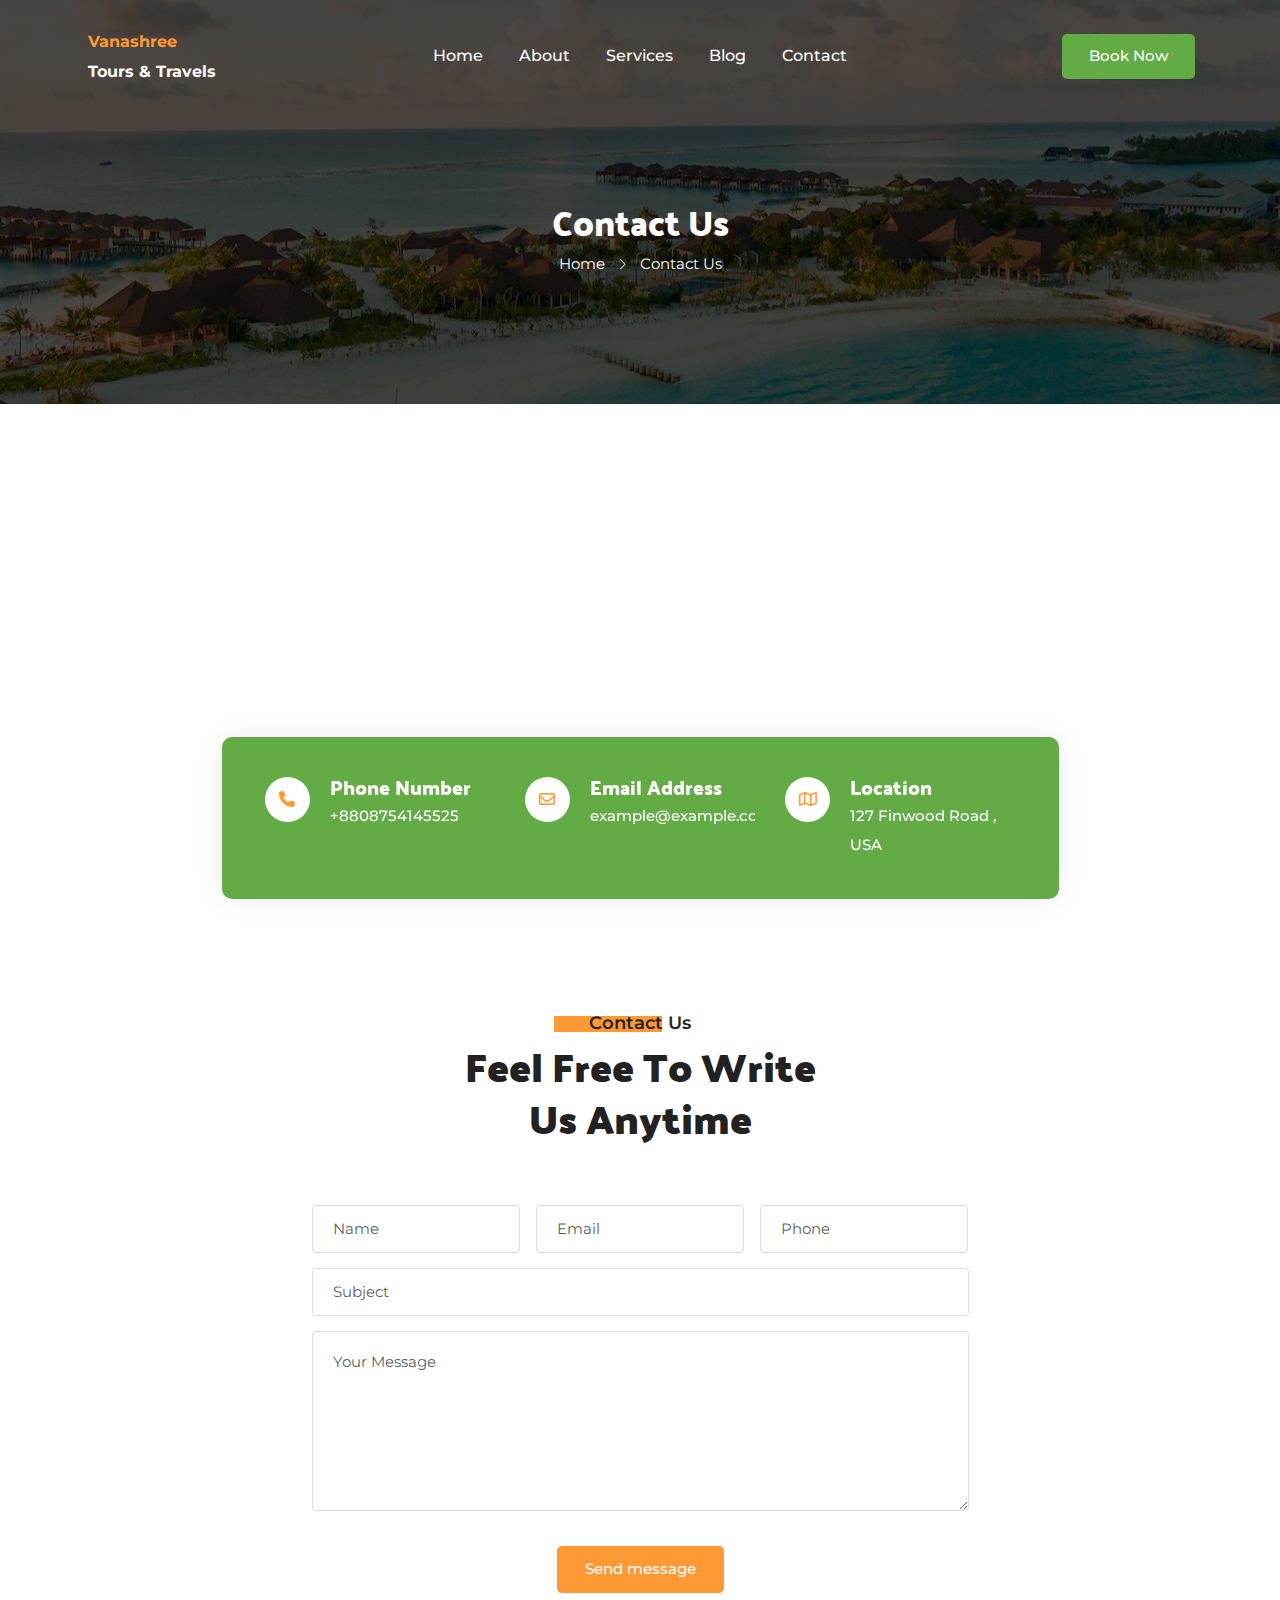
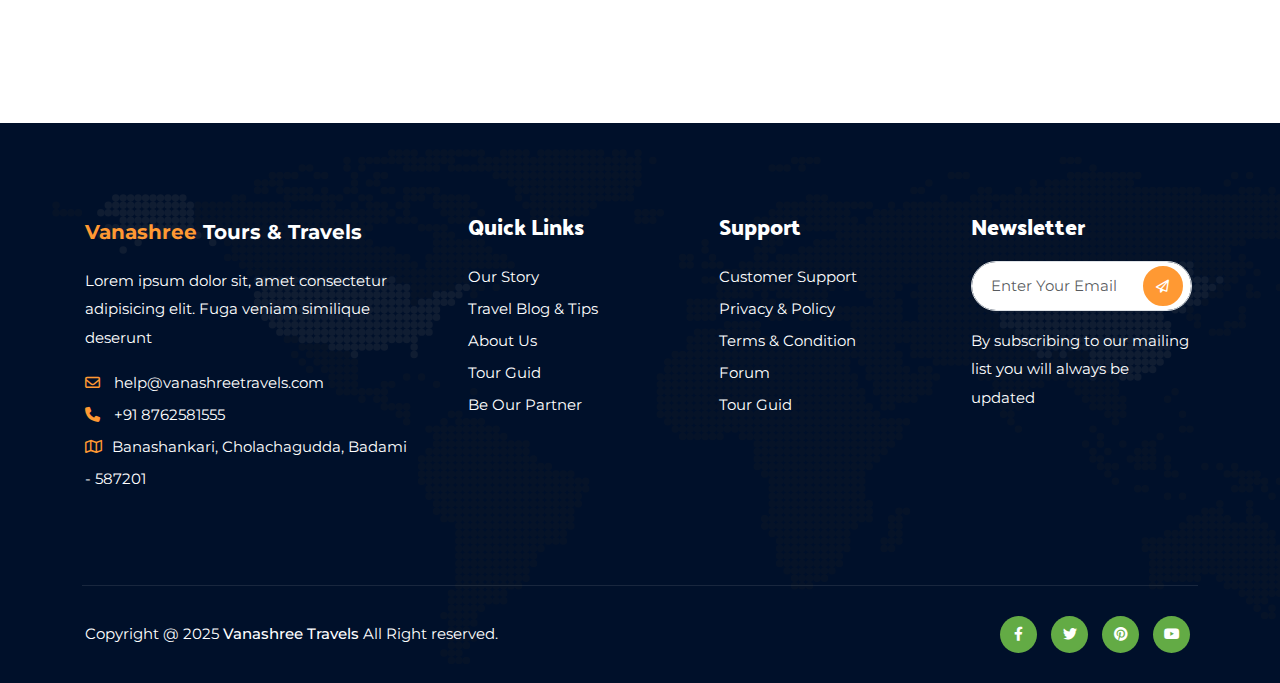
<file: contact.html>
<!DOCTYPE html>
<html lang="en">

	
<!-- Mirrored from vanashree/contact.html by HTTrack Website Copier/3.x [XR&CO'2014], Wed, 18 Dec 2024 06:10:15 GMT -->
<head>
		<!-- Meta -->
		<meta charset="utf-8">
		<meta http-equiv="X-UA-Compatible" content="IE=edge">
		<meta name="viewport" content="width=device-width, initial-scale=1, shrink-to-fit=no">
		<!-- The above 3 meta tags *must* come first in the head; any other head content must come *after* these tags -->
		<!-- SITE TITLE -->
		<title>Contact Us - Vanashree Travels</title>
		<!--Favicon-->
		<link rel="icon" href="assets/img/favicon.png" type="image/png">		
		<!-- Latest Bootstrap min CSS -->
		<link rel="stylesheet" href="assets/bootstrap/css/bootstrap.min.css">		
		<!-- Google Font -->	
		<link rel="preconnect" href="https://fonts.googleapis.com/">
		<link rel="preconnect" href="https://fonts.gstatic.com/" crossorigin>
		<link href="https://fonts.googleapis.com/css2?family=Dancing+Script:wght@400;500;600;700&amp;family=Montserrat:wght@400;500;600;700;800&amp;family=Palanquin+Dark:wght@400;500;600;700&amp;display=swap" rel="stylesheet">				
		<!-- Icon CSS -->
		<link rel="stylesheet" href="assets/fonts/themify-icons.css">
		<link rel="stylesheet" href="assets/fonts/icofont/icofont.css">
		<link rel="stylesheet" href="assets/css/Pe-icon-7-stroke.css">
		<link rel="stylesheet" href="assets/css/line-awesome.css">
		<link rel="stylesheet" href="assets/fonts/fontawesome/fontawesome.css">
		<!--- owl carousel Css-->
		<link rel="stylesheet" href="assets/owlcarousel/css/owl.carousel.min.css">
		<link rel="stylesheet" href="assets/owlcarousel/css/owl.theme.default.min.css">	
		<!--jquery-simple-mobilemenu Css-->
        <link rel="stylesheet" href="assets/css/jquery-simple-mobilemenu.css">	
		<!--magnific-popup Css-->
        <link rel="stylesheet" href="assets/css/magnific-popup.css">	
		 <!--Slick Css-->
        <link rel="stylesheet" href="assets/css/slick.css">	
		<!--slick theme Css-->
		<link rel="stylesheet" href="assets/css/slick-theme.css">					
		<!-- Style CSS -->
		<link rel="stylesheet" href="assets/css/style.css">		

	</head>
	
    <body data-spy="scroll" data-offset="80">
	
		<!-- START PRELOADER  -->	
		<div class="preloader">
			<div class="animation-container">
				<div class="lightning-container">
					<div class="lightning white"></div>
					<div class="lightning red"></div>
				</div>
				<div class="boom-container">
					<div class="shape circle big white"></div>
					<div class="shape circle white"></div>
					<div class="shape triangle big yellow"></div>
					<div class="shape disc white"></div>
					<div class="shape triangle blue"></div>
				</div>
				<div class="boom-container second">
					<div class="shape circle big white"></div>
					<div class="shape circle white"></div>
					<div class="shape disc white"></div>
					<div class="shape triangle blue"></div>
				</div>
			</div>
		</div>	
		<!--  END PRELOADER -->	

		<!-- START NAVBAR -->  
		<div id="navigation" class="navbar-light bg-faded site-navigation">
			<div class="container">
				<div class="row">
					<div class="col-xl-2 col-md-3 col-sm-4 align-self-center">
						<div class="site-logo">
							<a href="index.html">
								<div class="row" style="width: 200px;margin: 0px,0px,0px,0px;border:0px,0px,0px,0px;">
									<div class="col fs-6 fw-bold" style="color: #FF9933;">Vanashree</div>
									<div class="col fs-6 fw-bold" style="color: #FFFFFF;">Tours & Travels</div>
								</div>
							</a>          				
						</div>
					</div><!--- END Col -->
					
					<div class="col-xl-8 col-md-9 col-sm-8 d-flex justify-content-center">
						<nav id="main-menu">
							<ul>
								<li><a href="index.html">Home</a></li>							  				  
								<!-- <li><a href="tour.html">Tour</a></li> -->
								<li><a href="about.html">About</a></li>	
								<li><a href="service.html">Services</a></li>
								<!-- <li class="menu-item-has-children"><a href="#">Pages</a>
									<ul>
										<li><a href="tour-details.html">Package Details</a></li>
										<li><a href="blog-details.html">Blog Details</a></li>									
									</ul>
								</li>-->
								<li><a href="blog.html">Blog</a></li>
								<li><a href="contact.html">Contact</a></li>
							</ul>
							
						</nav>
						<div id="mobile_menu"></div>
					
					</div><!--- END Col -->
					
					<div class="col-xl-2 d-none d-xl-block text-end align-self-center">
						<a href="#" class="btn_green">Book Now</a>
					</div><!--- END Col -->
					
					<ul class="mobile_menu">						
						<li><a href="index.html">Home</a></li>							  				  
						<li><a href="tour.html">Tour</a></li>
						<li><a href="about.html">About</a></li>	
						<li><a href="service.html">Service</a></li>
						<li><a href="#">Pages</a>
							<ul class="submenu">
								<li><a href="tour-details.html">Package Details</a></li>
								<li><a href="blog-details.html">Blog Details</a></li>									
							</ul>
						</li>							  
						<li><a href="blog.html">Blog</a></li>
						<li><a href="contact.html">Contact</a></li>
					</ul>			
				</div><!--- END ROW -->
			</div><!--- END CONTAINER -->
		</div> 	  
		<!-- END NAVBAR -->


		<!-- START TITLE TOP -->
		<section class="page_banner" style="background-image: url(assets/img/bg/section-bg.jpg);  background-size:cover; background-position: center center;">
			<div class="banner_overlay">
				<div class="container">
					<div class="row">
						<div class="col-md-12 text-center">
							<h1 class="section-blog-title">Contact Us</h1>
							<ul>
								<li><a href="#">Home</a></li>
								<li><i class="ti-angle-right"></i> Contact Us</li>
							</ul>
						</div>
					</div>
				</div>
			</div>
		</section>
		<!-- END TITLE TOP -->
		
		<!-- START MAP -->
		<div class="gmap">
			<iframe src="https://www.google.com/maps/embed?pb=!1m18!1m12!1m3!1d3241085.488840311!2d34.64764731949704!3d37.50502771288669!2m3!1f0!2f0!3f0!3m2!1i1024!2i768!4f13.1!3m3!1m2!1s0x14b0155c964f2671%3A0x40d9dbd42a625f2a!2zVMO8cmtpeWU!5e0!3m2!1sen!2sbd!4v1700536916680!5m2!1sen!2sbd" height="400" style="border:0;" allowfullscreen="" loading="lazy" referrerpolicy="no-referrer-when-downgrade"></iframe>
		</div>
		<!-- END MAP -->		
		
		<!-- START Contact Info -->
		<div class="container">
			<div class="col-xl-9 col-md-9 mx-auto">
				<section class="contact-info">
					<div class="row">
						<div class="col-xl-4 col-md-6 col-12">
							<div class="single_cinfo">
								<i class="fa-solid fa-phone"></i>
								<div class="scicontent">
									<h4>Phone Number</h4>
									<p>+8808754145525</p>
								</div>
							</div>
						</div>
						<!-- END Single -->				
						
						<div class="col-xl-4 col-md-6 col-12">
							<div class="single_cinfo">
								<i class="fa-regular fa-envelope"></i>
								<div class="scicontent">
									<h4>Email Address</h4>
									<p>example@example.com</p>
								</div>
							</div>
						</div>
						<!-- END Single -->		

						<div class="col-xl-4 col-md-6 col-12">
							<div class="single_cinfo">
								<i class="fa-regular fa-map"></i>
								<div class="scicontent">
									<h4>Location</h4>
									<p>127 Finwood Road , USA</p>
								</div>
							</div>
						</div>
						<!-- END Single -->	
					</div>
				</section>
			</div>
		</div>
		<!-- END Contact Info -->

		<section class="contact-form pt40 pb130">
			<div class="container">
				<div class="row">
					<div class="col-12" data-aos="fade-up">
						<div class="section-title text-center">
							<span>Contact Us</span>
							<h2>Feel Free To Write <br>Us Anytime</h2>
						</div>
					</div><!-- END COL -->
				</div><!-- END ROW -->		
				
				<div class="row">
					<div class="col-xl-7 mx-auto">
						<div class="contact-form">
							<form method="post" action="https://vanashree/contact.php" enctype="multipart/form-data">
								<div class="row">
									<div class="form-group col-xl-4">
										<input type="text" name="name" class="form-control" id="first-name" placeholder="Name" required="required">
									</div>
									<div class="form-group col-xl-4">
										<input type="email" name="email" class="form-control" id="first-email" placeholder="Email" required="required">
									</div>
									<div class="form-group col-xl-4">
										<input type="text" name="phone" class="form-control" id="phone" placeholder="Phone" required="required">
									</div>			
									
									<div class="form-group col-xl-12">
										<input type="text" name="subject" class="form-control" id="subject" placeholder="Subject" required="required">
									</div>
									<div class="form-group col-xl-12">
										<textarea rows="6" name="message" class="form-control" id="description" placeholder="Your Message" required="required"></textarea>
									</div>
									<div class="col-xl-12">
										<div class="actions text-center">
											<input type="submit" value="Send message" name="submit" class="btn_yellow">
										</div>
									</div>
								</div>
							</form>
						</div>					
					</div>				
				</div>				

			</div><!--- END CONTAINER-FLUID -->
		</section>
		

		<!-- START FOOTER -->
		<div class="footer">
			<div class="container">
				<div class="footer-top">
					<div class="row">	
						<div class="col-xl-4 col-lg-4 col-md-6 col-12">						
							<div class="footer-widget">	
								<div class="foot_about_us">
									<!-- <img src="assets/img/logo.png" class="fot-logo" alt="">	 -->
									<p class="fs-5 fw-bold"><span style="color: #FF9933;">Vanashree</span> <span>Tours & Travels</span></p>
									<p class="mt-3">
										Lorem ipsum dolor sit, amet consectetur adipisicing elit. Fuga veniam similique deserunt 
									</p>
									
									<ul class="cont_info">
										<li><i class="fa-regular fa-envelope"></i> help@vanashreetravels.com</li>
										<li><i class="fa-solid fa-phone"></i> +91 8762581555</li>
										<li><i class="fa-regular fa-map"></i>Banashankari, Cholachagudda, Badami - 587201</li>
									</ul>							
								</div>							
							</div>							
						</div><!--- END COL -->											

						<div class="col-xl-8 col-lg-8 col-md-12 col-12">		
							<div class="row">							
								<div class="col-xl-4 col-lg-4 col-md-6 col-12">						
									<div class="footer-widget">	
										<h3 class="fot-title">Quick Links</h3>
										<ul>
											<li><a href="#">Our Story</a></li>
											<li><a href="#">Travel Blog & Tips</a></li>
											<li><a href="#">About Us</a></li>
											<li><a href="#">Tour Guid</a></li>
											<li><a href="#">Be Our Partner</a></li>
										</ul>
									</div>						
								</div><!--- END COL -->			

								<div class="col-xl-4 col-lg-4 col-md-6 col-12">						
									<div class="footer-widget">	
										<h3 class="fot-title">Support</h3>
										<ul>
											<li><a href="#">Customer Support</a></li>
											<li><a href="#">Privacy & Policy</a></li>
											<li><a href="#">Terms & Condition</a></li>
											<li><a href="#">Forum</a></li>
											<li><a href="#">Tour Guid</a></li>
										</ul>
									</div>						
								</div><!--- END COL -->	

								<div class="col-xl-4 col-lg-4 col-md-6 col-12">						
									<div class="footer-widget">
										<h3 class="fot-title">Newsletter</h3>								
										<form class="subscribe-form ">
											<div class="form-group">
												<input type="text" class="form-control form--control" name="email" placeholder="Enter Your Email">
											</div>
											<button type="submit"><i class="fa-regular fa-paper-plane"></i></button>
										</form>
										<p class="mt-3">
											By subscribing to our mailing list you will always be updated
										</p>
									</div>							
								</div><!--- END COL -->		
							</div>
						</div>
					</div>
				</div>	

				<div class="footer-bottom ">
					<div class="row">
						<div class="col-xl-6 col-md-6 col-12 align-self-center text-start">
							<p class="copyright_text">
								Copyright @ 2025 <a href="#">Vanashree Travels</a> All Right reserved.						
							</p>						
						</div><!--- END COL -->	

						<div class="col-xl-6 col-md-6 col-12 text-end">
							<ul class="foot_social_link">
								<li><a href="#"><i class="fa-brands fa-facebook-f"></i></a></li>
								<li><a href="#"><i class="fa-brands fa-twitter"></i></a></li>
								<li><a href="#"><i class="fa-brands fa-pinterest"></i></a></li>
								<li><a href="#"><i class="fa-brands fa-youtube"></i></a></li>
							</ul>					
						</div><!--- END COL -->					
					</div>			
				</div>			
			</div><!--- END CONTAINER -->
		</div>
		<!-- END FOOTER -->	

		<!-- Latest jQuery -->
		<script src="assets/js/jquery.min.js" ></script>
		<!-- Latest compiled and minified Bootstrap -->
		<script src="assets/bootstrap/js/bootstrap.min.js"></script>
		<!-- imagesloaded.pkgd -->
		<script src="assets/js/imagesloaded.pkgd.min.js"></script>
		<!-- masonry -->
		<script src="assets/js/masonry.pkgd.min.js" ></script>		
		<!-- jquery-simple-mobilemenu.min -->
		<script src="assets/js/jquery-simple-mobilemenu.js"></script>
		<!-- modernizer JS -->		
		<script src="assets/js/modernizr-2.8.3.min.js"></script>																	
		<!-- owl-carousel min js  -->
		<script src="assets/owlcarousel/js/owl.carousel.min.js"></script>
		<!-- waypoints -->
		<script src="assets/js/waypoints.min.js"></script>
		<!-- counterup -->
		<script src="assets/js/jquery.counterup.min.js"></script>
		<!-- magnific-popup js -->	
		<script src="assets/js/jquery.magnific-popup.js"></script>					
		<!-- scrolltopcontrol js -->
		<script src="assets/js/scrolltopcontrol.js"></script>	
		<!-- slick js -->			
		<script src="assets/js/slick.js"></script>									
		<!-- scripts js -->
		<script src="assets/js/scripts.js"></script>
		
    </body>

<!-- Mirrored from vanashree/contact.html by HTTrack Website Copier/3.x [XR&CO'2014], Wed, 18 Dec 2024 06:10:15 GMT -->
</html>
</file>
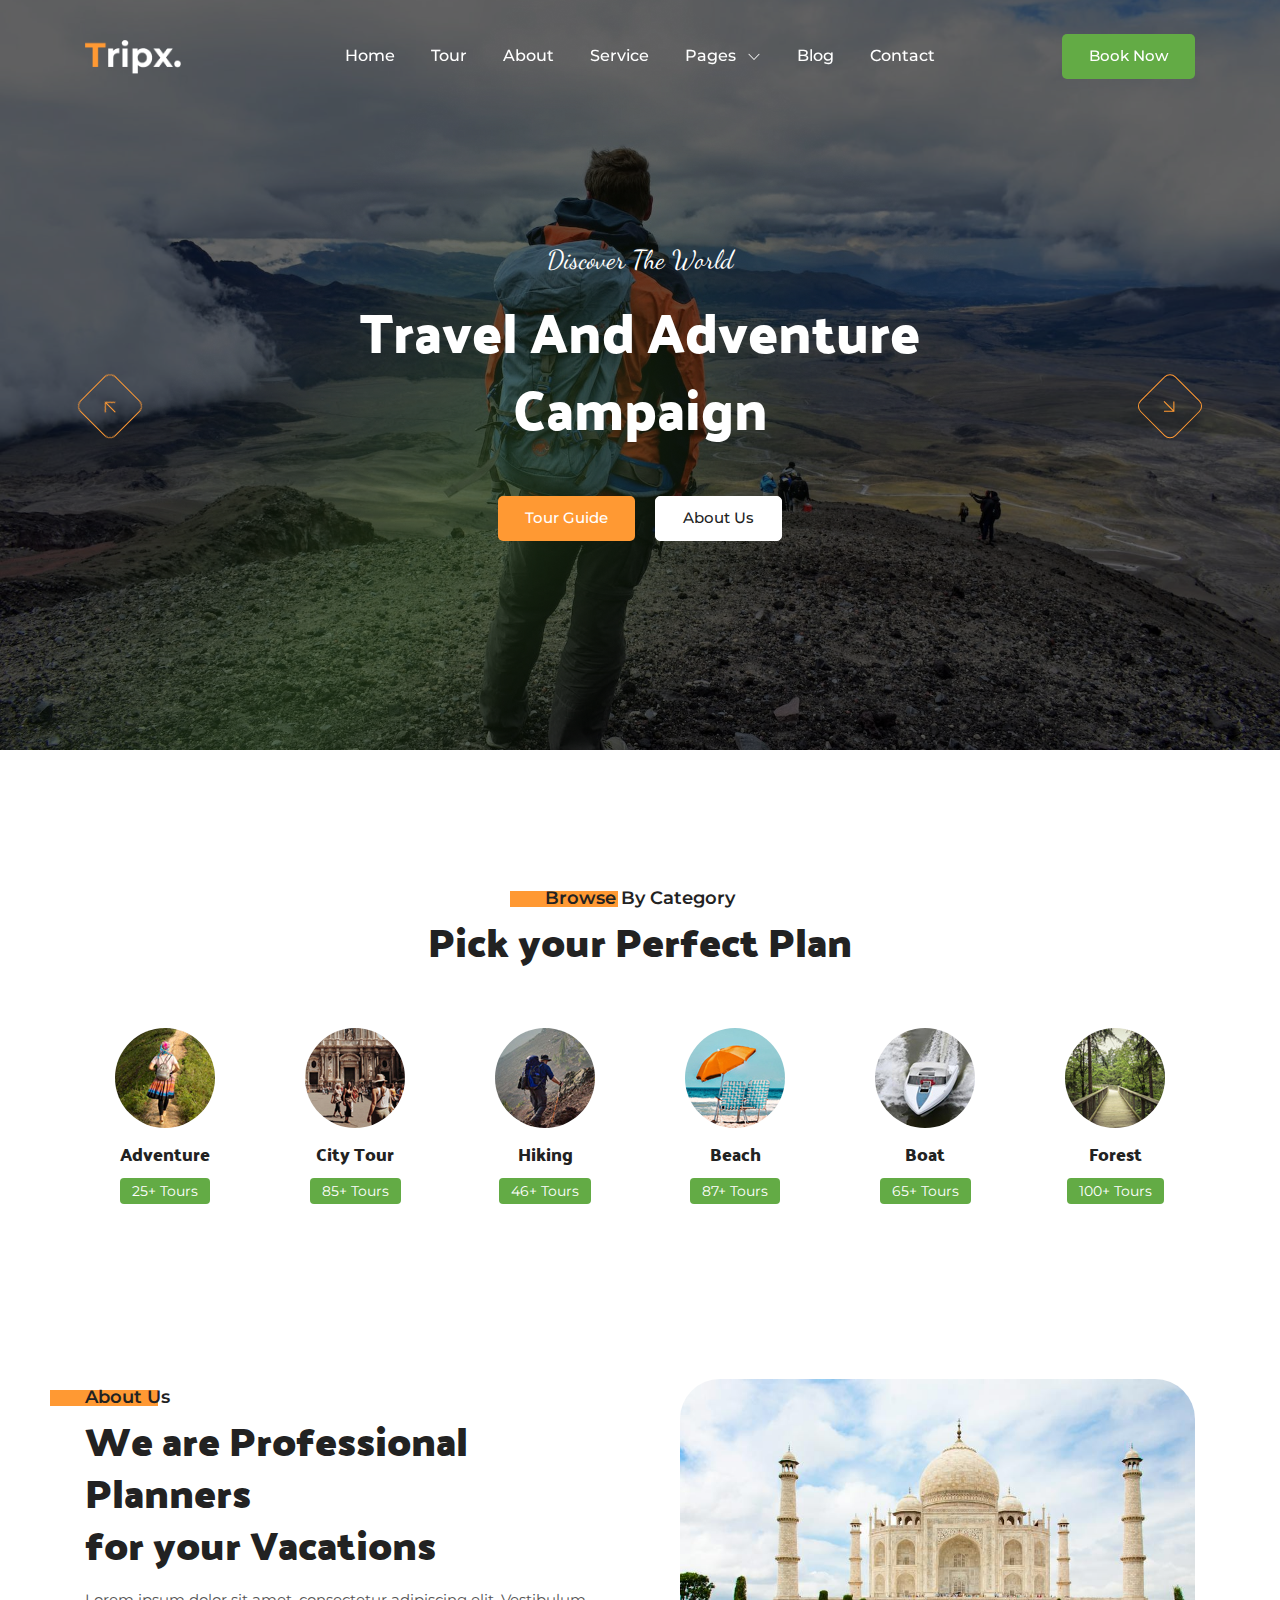
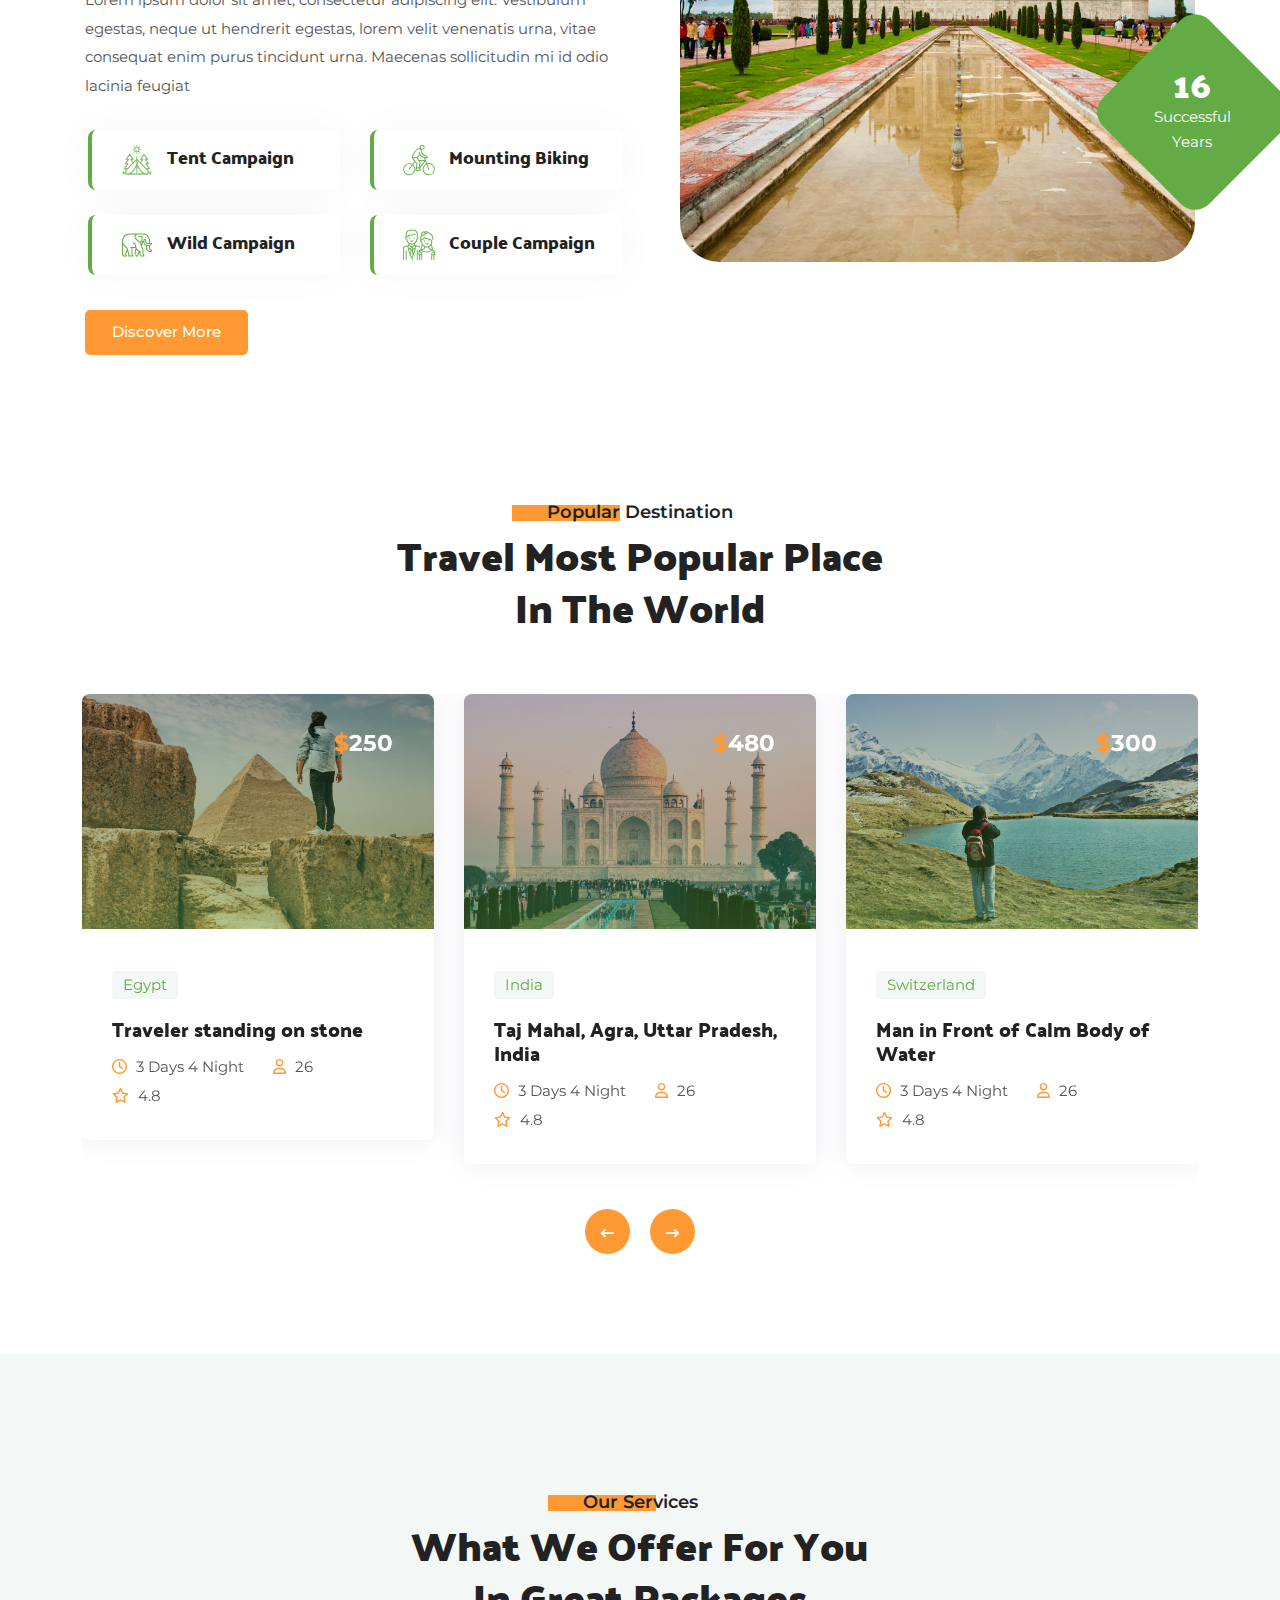
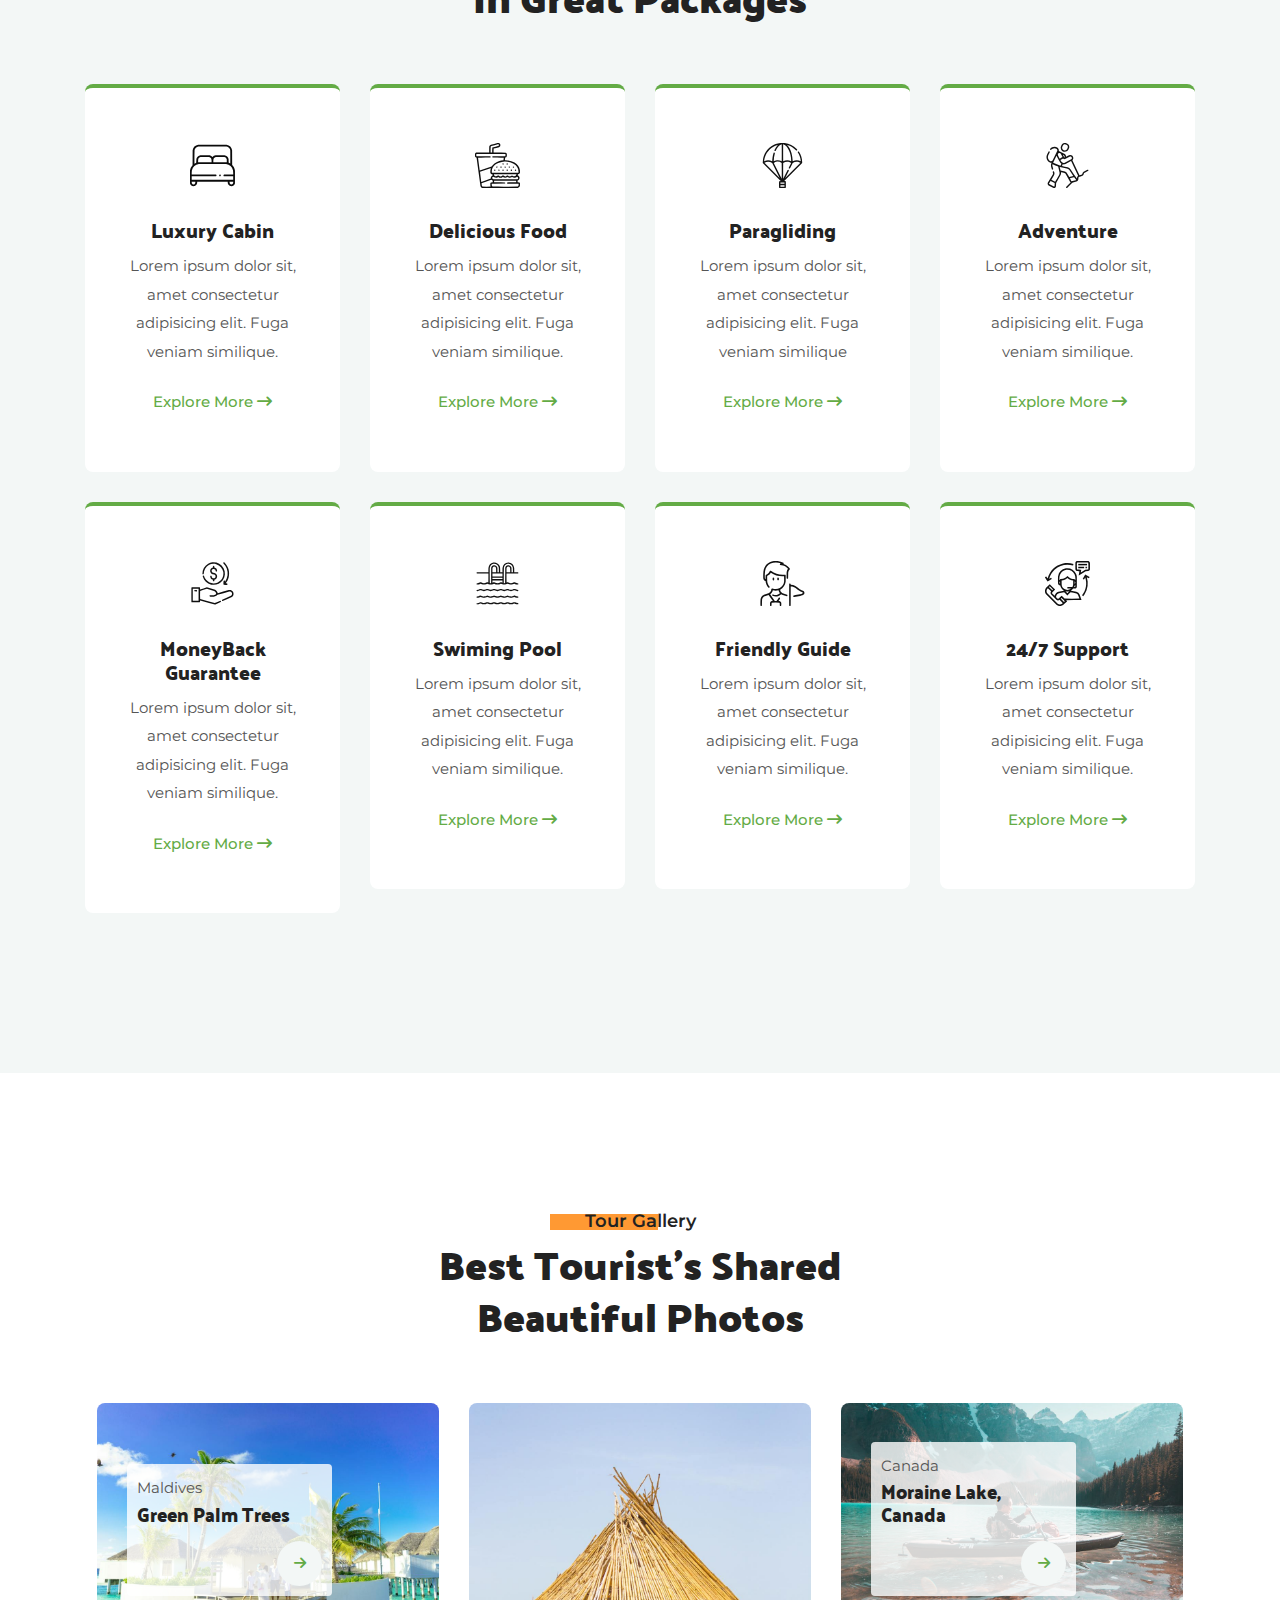
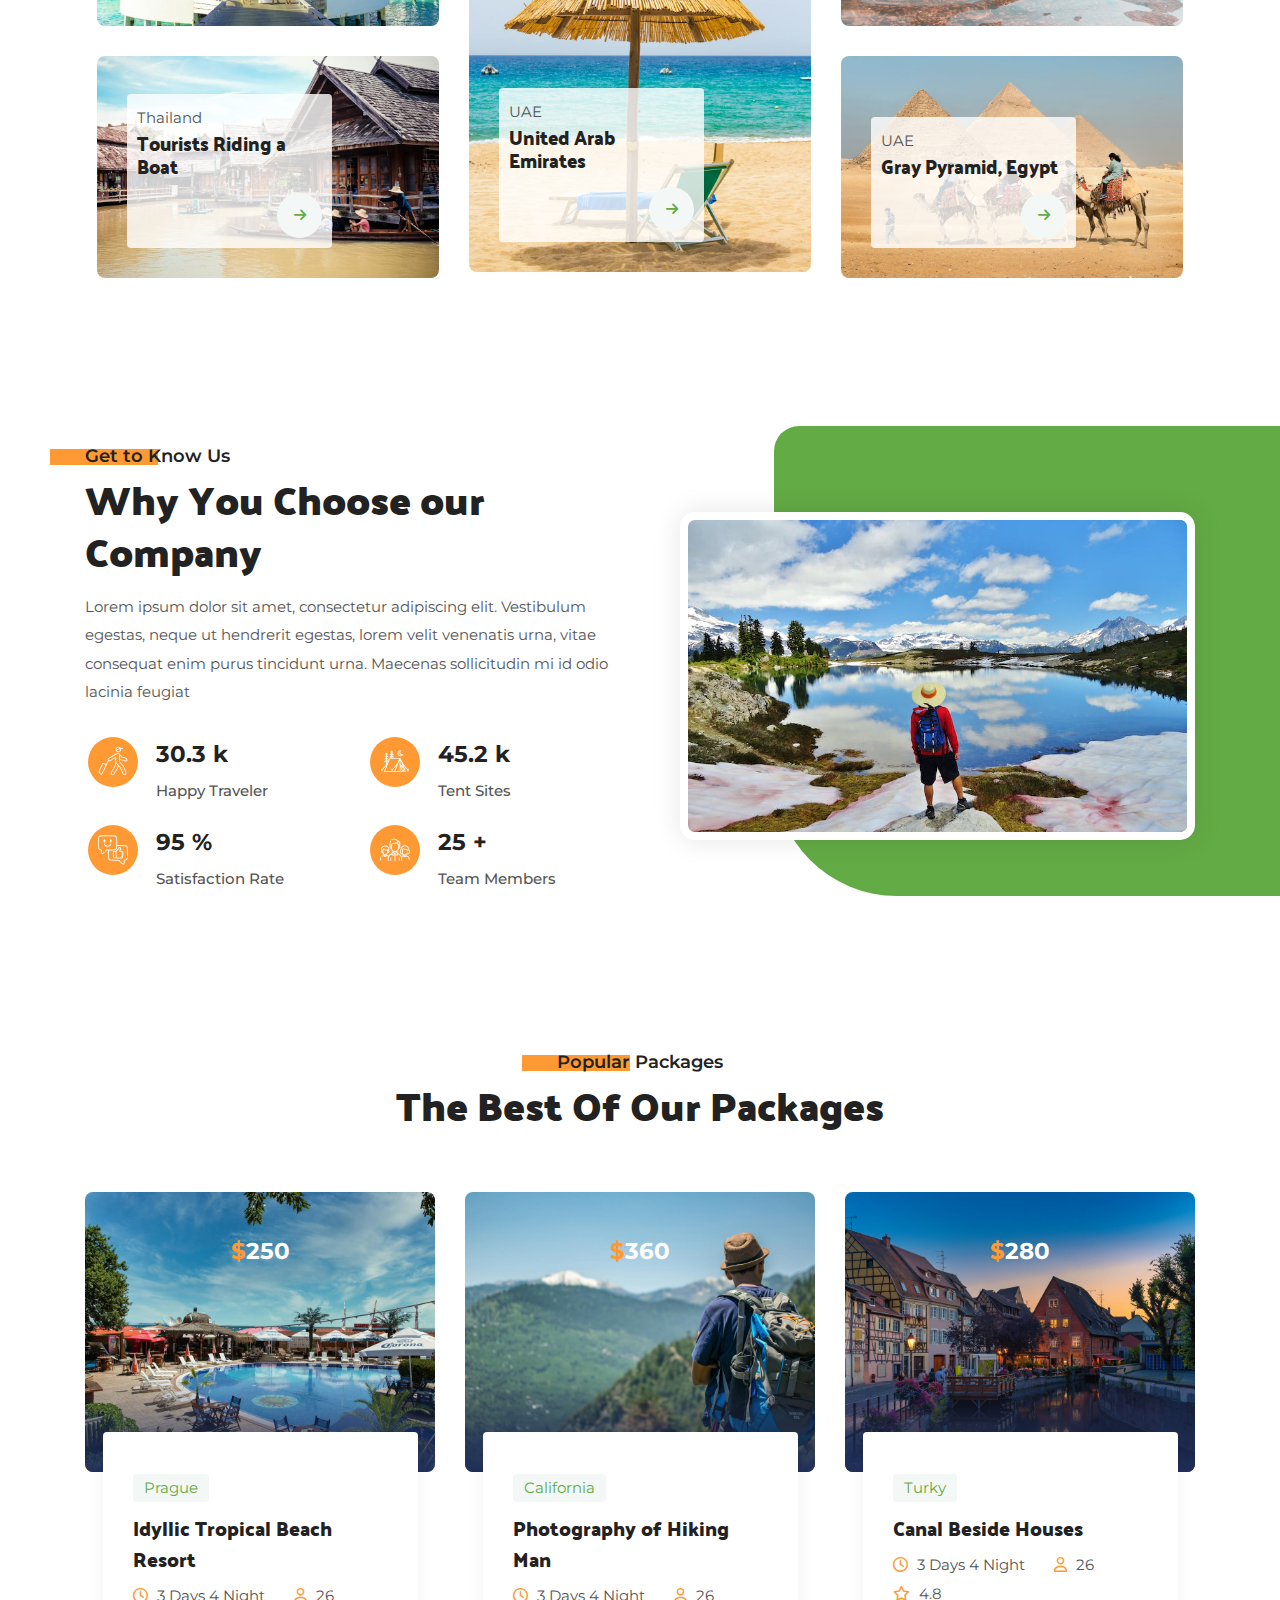
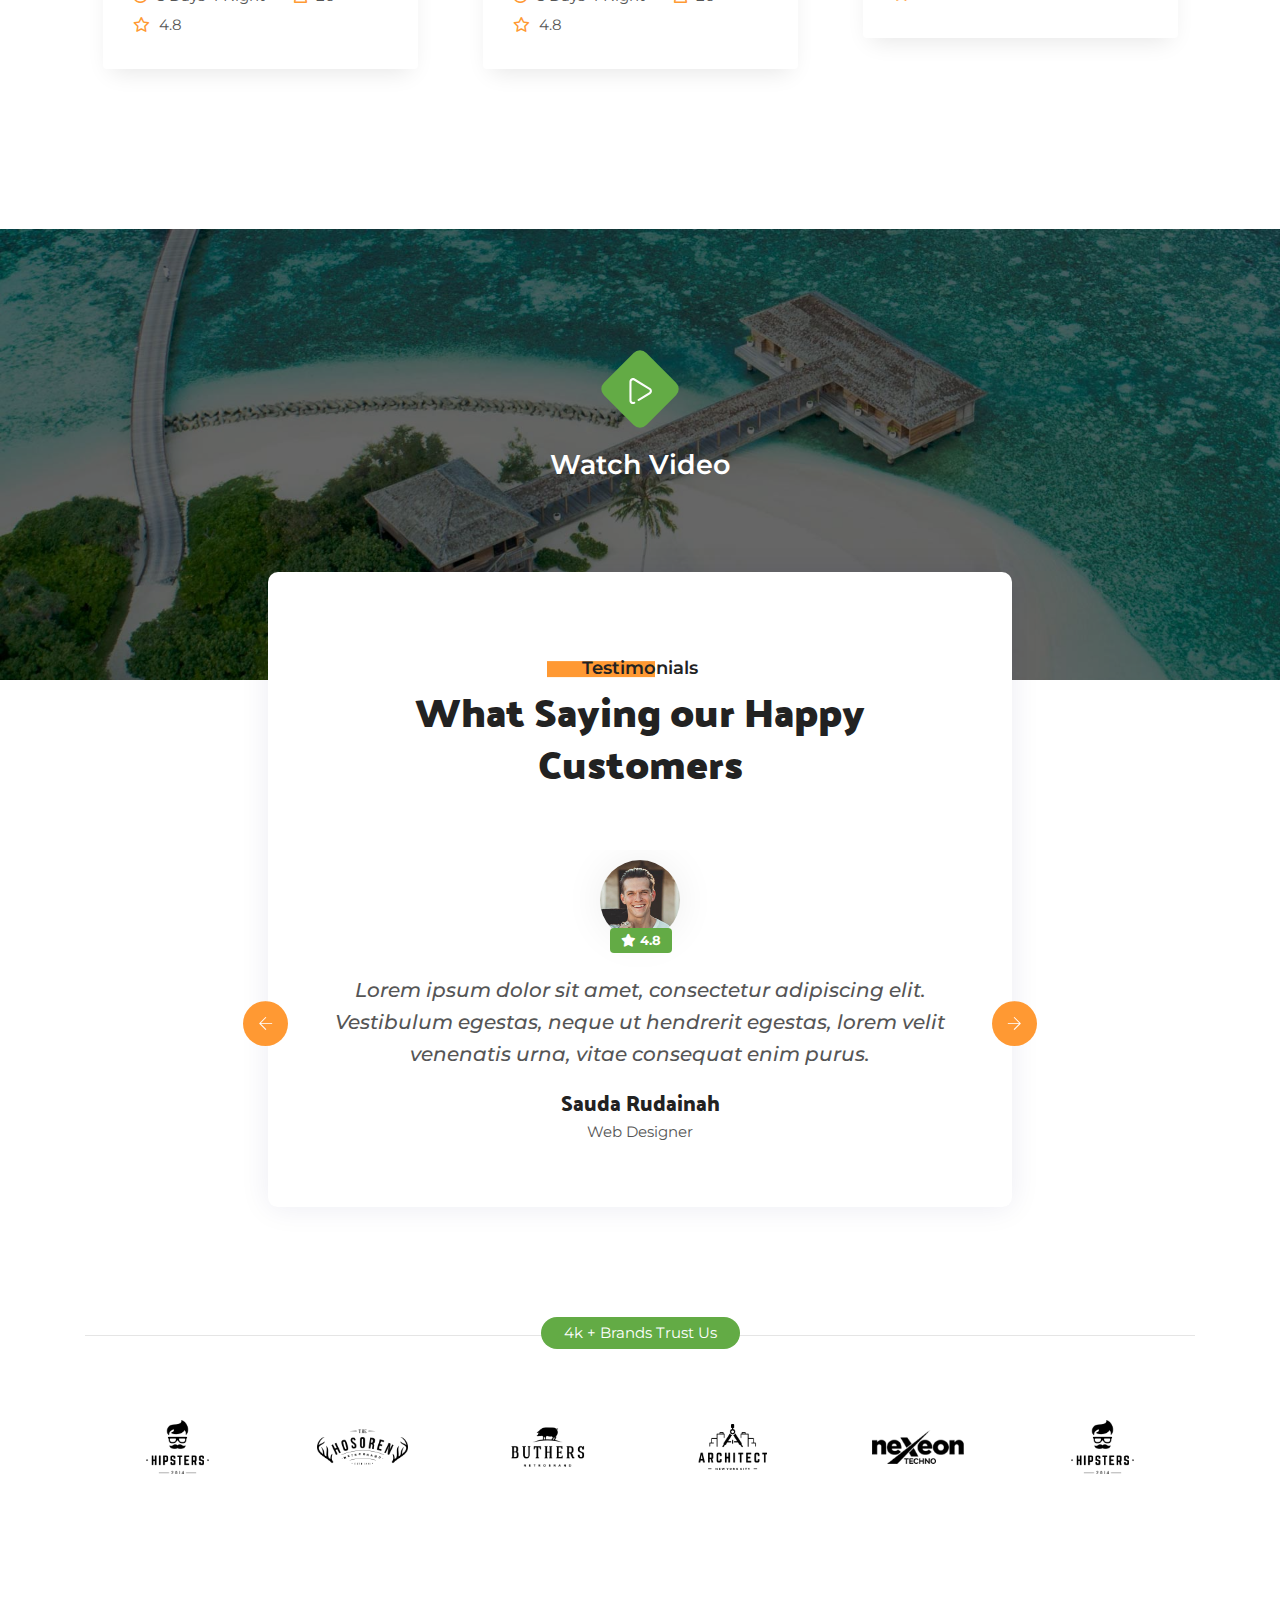
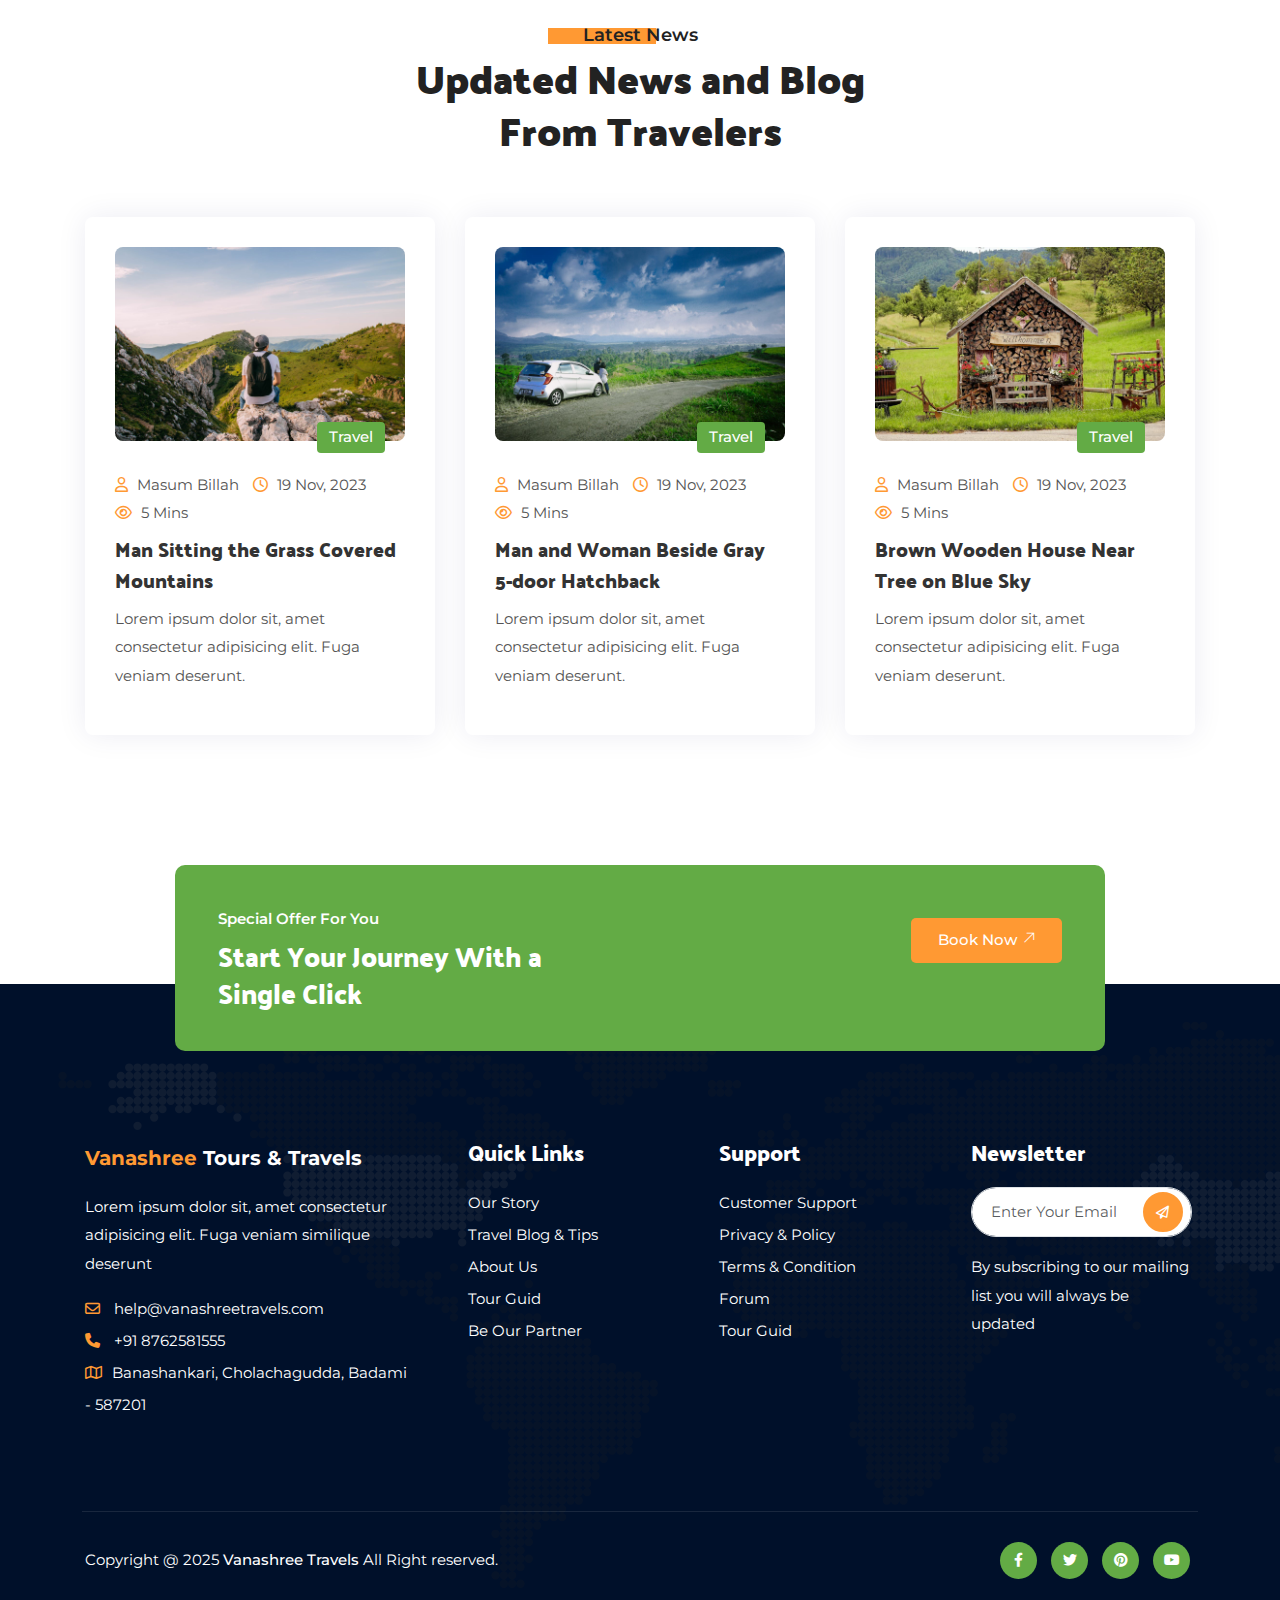
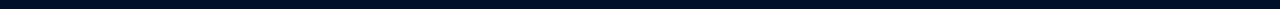
<file: index-2.html>
<!DOCTYPE html>
<html lang="en">

	
<!-- Mirrored from vanashree/ by HTTrack Website Copier/3.x [XR&CO'2014], Wed, 18 Dec 2024 06:08:27 GMT -->
<head>
		<!-- Meta -->
		<meta charset="utf-8">
		<meta http-equiv="X-UA-Compatible" content="IE=edge">
		<meta name="viewport" content="width=device-width, initial-scale=1, shrink-to-fit=no">
		<!-- The above 3 meta tags *must* come first in the head; any other head content must come *after* these tags -->
		<!-- SITE TITLE -->
		<title>TripX - Tour & Travel Agency Template</title>	
		<!--Favicon-->
		<link rel="icon" href="assets/img/favicon.png" type="image/png">		
		<!-- Latest Bootstrap min CSS -->
		<link rel="stylesheet" href="assets/bootstrap/css/bootstrap.min.css">		
		<!-- Google Font -->	
		<link rel="preconnect" href="https://fonts.googleapis.com/">
		<link rel="preconnect" href="https://fonts.gstatic.com/" crossorigin>
		<link href="https://fonts.googleapis.com/css2?family=Dancing+Script:wght@400;500;600;700&amp;family=Montserrat:wght@400;500;600;700;800&amp;family=Palanquin+Dark:wght@400;500;600;700&amp;display=swap" rel="stylesheet">				
		<!-- Icon CSS -->
		<link rel="stylesheet" href="assets/fonts/themify-icons.css">
		<link rel="stylesheet" href="assets/fonts/icofont/icofont.css">
		<link rel="stylesheet" href="assets/css/Pe-icon-7-stroke.css">
		<link rel="stylesheet" href="assets/css/line-awesome.css">
		<link rel="stylesheet" href="assets/fonts/fontawesome/fontawesome.css">
		<!--- owl carousel Css-->
		<link rel="stylesheet" href="assets/owlcarousel/css/owl.carousel.min.css">
		<link rel="stylesheet" href="assets/owlcarousel/css/owl.theme.default.min.css">	
		<!--jquery-simple-mobilemenu Css-->
        <link rel="stylesheet" href="assets/css/jquery-simple-mobilemenu.css">	
		<!--magnific-popup Css-->
        <link rel="stylesheet" href="assets/css/magnific-popup.css">	
		<!--YouTubePopUp Css-->
        <link rel="stylesheet" href="assets/css/YouTubePopUp.css">	
		 <!--Slick Css-->
        <link rel="stylesheet" href="assets/css/slick.css">	
		<!--slick theme Css-->
		<link rel="stylesheet" href="assets/css/slick-theme.css">					
		<!-- Style CSS -->
		<link rel="stylesheet" href="assets/css/style.css">		

	</head>
	
    <body data-spy="scroll" data-offset="80">
	
		<!-- START PRELOADER  -->	
		<div class="preloader">
			<div class="animation-container">
				<div class="lightning-container">
					<div class="lightning white"></div>
					<div class="lightning red"></div>
				</div>
				<div class="boom-container">
					<div class="shape circle big white"></div>
					<div class="shape circle white"></div>
					<div class="shape triangle big yellow"></div>
					<div class="shape disc white"></div>
					<div class="shape triangle blue"></div>
				</div>
				<div class="boom-container second">
					<div class="shape circle big white"></div>
					<div class="shape circle white"></div>
					<div class="shape disc white"></div>
					<div class="shape triangle blue"></div>
				</div>
			</div>
		</div>	
		<!--  END PRELOADER -->	

		<!-- START NAVBAR -->  
		<div id="navigation" class="navbar-light bg-faded site-navigation">
			<div class="container">
				<div class="row">
					<div class="col-xl-2 col-md-3 col-sm-4 align-self-center">
						<div class="site-logo">
							<a href="index.html"><img src="assets/img/logo.png" alt=""></a>          				
						</div>
					</div><!--- END Col -->
					
					<div class="col-xl-8 col-md-9 col-sm-8 d-flex justify-content-center">
						<nav id="main-menu">
							<ul>
								<li><a href="index.html">Home</a></li>							  				  
								<li><a href="tour.html">Tour</a></li>
								<li><a href="about.html">About</a></li>	
								<li><a href="service.html">Service</a></li>
								<li class="menu-item-has-children"><a href="#">Pages</a>
									<ul>
										<li><a href="tour-details.html">Package Details</a></li>
										<li><a href="blog-details.html">Blog Details</a></li>									
									</ul>
								</li>							  
								<li><a href="blog.html">Blog</a></li>
								<li><a href="contact.html">Contact</a></li>
							</ul>
							
						</nav>
						<div id="mobile_menu"></div>
					
					</div><!--- END Col -->
					
					<div class="col-xl-2 d-none d-xl-block text-end align-self-center">
						<a href="#" class="btn_green">Book Now</a>
					</div><!--- END Col -->
					
					<ul class="mobile_menu">						
						<li><a href="index.html">Home</a></li>							  				  
						<li><a href="tour.html">Tour</a></li>
						<li><a href="about.html">About</a></li>	
						<li><a href="service.html">Service</a></li>
						<li><a href="#">Pages</a>
							<ul class="submenu">
								<li><a href="tour-details.html">Package Details</a></li>
								<li><a href="blog-details.html">Blog Details</a></li>									
							</ul>
						</li>							  
						<li><a href="blog.html">Blog</a></li>
						<li><a href="contact.html">Contact</a></li>
					</ul>			
				</div><!--- END ROW -->
			</div><!--- END CONTAINER -->
		</div> 	  
		<!-- END NAVBAR -->

		<!-- START HOME -->
		<section id="home" class="home-slider">			
			<div class="single_home_slide" style="background-image: url(assets/img/slider/1.jpg);  background-size:cover;">
				<div class="slide_overlay">
					<div class="container">
						<div class="row">
						  <div class="col-md-12 text-center">
							<div class="hero-text">								
								<p>Discover The World</p>
								<h1>
									Travel And Adventure <br> Campaign
								</h1>
								<div class="sl_btn_group">	
									<a href="#special_package" class="btn_yellow">Tour Guide</a>
									<a href="contact.html" class="btn_white">About Us</a>
								</div>
							</div>
						  </div><!--- END COL -->			  
						</div><!--- END ROW -->
					</div><!--- END CONTAINER -->
				</div><!--- END slide -->			
			</div><!--- END slide -->			
			
			<div class="single_home_slide" style="background-image: url(assets/img/slider/2.jpg);  background-size:cover;">
				<div class="slide_overlay">
					<div class="container">
						<div class="row">
						  <div class="col-md-12 text-center">
							<div class="hero-text">								
								<p>We are here to Make your Travel Comfort .</p>
								<h1>
									Explore The World <br> With Ease
								</h1>
								
								<div class="sl_btn_group">	
									<a href="#special_package" class="btn_yellow">Tour Guide</a>
									<a href="contact.html" class="btn_white">About Us</a>
								</div>				
							</div>
						  </div><!--- END COL -->			  
						</div><!--- END ROW -->
					</div><!--- END CONTAINER -->
				</div><!--- END slide -->			
			</div><!--- END slide -->			
			
			<div class="single_home_slide" style="background-image: url(assets/img/slider/3.jpg);  background-size:cover;">
				<div class="slide_overlay">
					<div class="container">
						<div class="row">
						  <div class="col-md-12 text-center">
							<div class="hero-text">
								<p>Save 15% of in Worldwide .</p>
								<h1>
									Travel Most Beautiful Place <br> With Us
								</h1>	
								<div class="sl_btn_group">	
									<a href="#special_package" class="btn_yellow">Tour Guide</a>
									<a href="contact.html" class="btn_white">About Us</a>
								</div>				
							</div>
						  </div><!--- END COL -->			  
						</div><!--- END ROW -->
					</div><!--- END CONTAINER -->
				</div><!--- END slide -->			
			</div><!--- END slide -->	

		</section>
		<!-- END  HOME DESIGN -->
			
		<!-- START Tour Category -->
		<section class="tour-category pt130">
			<div class="container">
				<div class="row">
					<div class="col-12" data-aos="fade-up">
						<div class="section-title text-center">
							<span>Browse By Category</span>
							<h2>Pick your Perfect Plan</h2>
						</div>
					</div><!-- END COL -->
				</div><!-- END ROW -->
				
				<div class="row text-center">
					<div class="col-xl-2 col-lg-2 col-md-3 col-sm-4 col-12">
						<div class="single-tcategory">
							<a href="#">
								<img src="assets/img/category/1.jpg" alt="">
								<h4>Adventure</h4>
								<p>25+ Tours</p>
							</a>
						</div>
					</div><!-- END COL -->	

					<div class="col-xl-2 col-lg-2 col-md-3 col-sm-4 col-12">
						<div class="single-tcategory">
							<a href="#">
								<img src="assets/img/category/2.jpg" alt="">
								<h4>City Tour</h4>
								<p>85+ Tours</p>
							</a>
						</div>
					</div><!-- END COL -->				

					<div class="col-xl-2 col-lg-2 col-md-3 col-sm-4 col-12">
						<div class="single-tcategory">
							<a href="#">
								<img src="assets/img/category/3.jpg" alt="">
								<h4>Hiking</h4>
								<p>46+ Tours</p>
							</a>
						</div>
					</div><!-- END COL -->					
					
					<div class="col-xl-2 col-lg-2 col-md-3 col-sm-4 col-12">
						<div class="single-tcategory">
							<a href="#">
								<img src="assets/img/category/4.jpg" alt="">
								<h4>Beach</h4>
								<p>87+ Tours</p>
							</a>
						</div>
					</div><!-- END COL -->					
					
					<div class="col-xl-2 col-lg-2 col-md-3 col-sm-4 col-12">
						<div class="single-tcategory">
							<a href="#">
								<img src="assets/img/category/5.jpg" alt="">
								<h4>Boat</h4>
								<p>65+ Tours</p>
							</a>
						</div>
					</div><!-- END COL -->				

					<div class="col-xl-2 col-lg-2 col-md-3 col-sm-4 col-12">
						<div class="single-tcategory">
							<a href="#">
								<img src="assets/img/category/6.jpg" alt="">
								<h4>Forest</h4>
								<p>100+ Tours</p>
							</a>
						</div>
					</div><!-- END COL -->
				</div>
			</div>
		</section>
		<!-- END Tour Category -->

		<!-- START About US -->	
		<section class="about section-padding">			
			<div class="container">									
				<div class="row">		
					<div class="col-xl-6 col-lg-12 col-md-12 col-12 align-self-center">
						<div class="section-title text-left about_title">
							<span>About Us</span>
							<h2>We are Professional Planners <br> for your Vacations</h2>
						
						</div>
						<p>
							Lorem ipsum dolor sit amet, consectetur adipiscing elit. Vestibulum egestas, neque ut hendrerit egestas, lorem velit venenatis urna, vitae consequat enim purus tincidunt urna. Maecenas sollicitudin mi id odio lacinia feugiat	
						</p>
						<div class="afeature pt15">
							<div class="row">
								<div class="col-md-6">
									<div class="single_afeature">
										<img src="assets/img/icons/camping.svg" alt="tent campaing" > <h4>Tent Campaign</h4>
									</div>							
								</div>							
								
								<div class="col-md-6">
									<div class="single_afeature">
										<img src="assets/img/icons/biking.svg" alt="Mounting Biking" > <h4>Mounting Biking</h4>
									</div>							
								</div>							
								
								<div class="col-md-6">
									<div class="single_afeature">
										<img src="assets/img/icons/elephant.svg" alt="Wild Campaign"> <h4>Wild Campaign</h4>
									</div>			
								</div>			
							
								<div class="col-md-6">
									<div class="single_afeature">
										<img src="assets/img/icons/couple.svg" alt="Couple Campaign" > <h4>Couple Campaign</h4>
									</div>
								</div>
							</div>
						</div>
						
						<a href="#" class="btn_yellow">Discover More</a>
					</div><!-- END COL -->
					
					<div class="col-xl-6 col-lg-12 col-md-12 col-12">
						<div class="about_img">
							<img src="assets/img/about.jpg" alt="Image" >
							<div class="skill-area">
								<div class="skill_content">
									<h3>16</h3>
									<p>Successful <br> Years</p>
								</div>
							</div>
						</div>
					</div><!-- END COL -->
					
				</div><!-- END ROW -->	

			</div><!-- END CONTAINER -->			
		</section>
		<!-- END About US -->
	
		<!-- START TOP DEALS -->
		<section id="top_deals" class="top_deals">
			<div class="container">
				<div class="row">
					<div class="col-12" data-aos="fade-up">
						<div class="section-title text-center">
							<span>Popular Destination</span>
							<h2>Travel Most Popular Place <br> In The World</h2>
						</div>
					</div><!-- END COL -->
				</div><!-- END ROW -->		
				
				<div id="top-package" class="owl-carousel" data-aos="fade-up">
					<div class="single-deal">
						<div class="deal-image">
							<img src="assets/img/tour/1.jpg" alt="">
							<span class="tr-price"><span>$</span>250</span>
						</div>
						<div class="deal-content">	
							<span class="sdcat">Egypt</span>
							<h4><a href="tour-details.html">Traveler standing on stone</a></h4>	
							<div class="deal_meta">									
								<div class="sdmeta">
									<i class="fa-regular fa-clock"></i>
									3 Days 4 Night
								</div>		

								<div class="sdmeta">
									<i class="fa-regular fa-user"></i>
									26
								</div>				

								<div class="sdmeta">
									<i class="fa-regular fa-star"></i>
									4.8
								</div>
							</div>
						</div>						
			
					</div><!--- END single-deal -->

					<div class="single-deal">
						<div class="deal-image">
							<img src="assets/img/tour/2.jpg" alt="">
							<span class="tr-price"><span>$</span>480</span>
						</div>
						<div class="deal-content">	
							<span class="sdcat">India</span>
							<h4><a href="tour-details.html">Taj Mahal, Agra, Uttar Pradesh, India</a></h4>	
							<div class="deal_meta">									
								<div class="sdmeta">
									<i class="fa-regular fa-clock"></i>
									3 Days 4 Night
								</div>		

								<div class="sdmeta">
									<i class="fa-regular fa-user"></i>
									26
								</div>				

								<div class="sdmeta">
									<i class="fa-regular fa-star"></i>
									4.8
								</div>
							</div>
						</div>						
				
					</div><!--- END single-deal -->

					<div class="single-deal">

						<div class="deal-image">
							<img src="assets/img/tour/3.jpg" alt="">
							<span class="tr-price"><span>$</span>300</span>
						</div>
						<div class="deal-content">	
							<span class="sdcat">Switzerland</span>
							<h4><a href="tour-details.html">Man in Front of Calm Body of Water</a></h4>	
							<div class="deal_meta">									
								<div class="sdmeta">
									<i class="fa-regular fa-clock"></i>
									3 Days 4 Night
								</div>		

								<div class="sdmeta">
									<i class="fa-regular fa-user"></i>
									26
								</div>				

								<div class="sdmeta">
									<i class="fa-regular fa-star"></i>
									4.8
								</div>
							</div>
						</div>						
						
					</div><!--- END single-deal -->

					<div class="single-deal">
						<div class="deal-image">
							<img src="assets/img/tour/4.jpg" alt="">
							<span class="tr-price"><span>$</span>620</span>
						</div>
						<div class="deal-content">	
							<span class="sdcat">Switzerland</span>
							<h4><a href="tour-details.html">Man Standing Near Body of Water</a></h4>	
							<div class="deal_meta">									
								<div class="sdmeta">
									<i class="fa-regular fa-clock"></i>
									3 Days 4 Night
								</div>		

								<div class="sdmeta">
									<i class="fa-regular fa-user"></i>
									26
								</div>				

								<div class="sdmeta">
									<i class="fa-regular fa-star"></i>
									4.8
								</div>
							</div>
						</div>						
					</div><!--- END single-deal -->

					<div class="single-deal">		
						<div class="deal-image">
							<img src="assets/img/tour/5.jpg" alt="">
							<span class="tr-price"><span>$</span>430</span>
						</div>
						<div class="deal-content">	
							<span class="sdcat">Iraq</span>
							<h4><a href="tour-details.html">A Hiker on the Mountain Top</a></h4>	
							<div class="deal_meta">									
								<div class="sdmeta">
									<i class="fa-regular fa-clock"></i>
									3 Days 4 Night
								</div>		

								<div class="sdmeta">
									<i class="fa-regular fa-user"></i>
									26
								</div>				

								<div class="sdmeta">
									<i class="fa-regular fa-star"></i>
									4.8
								</div>
							</div>
						</div>						
						
					</div><!--- END single-deal -->

					<div class="single-deal">
						<div class="deal-image">
							<img src="assets/img/tour/6.jpg" alt="">
							<span class="tr-price"><span>$</span>470</span>
						</div>
						<div class="deal-content">	
							<span class="sdcat">Poland</span>
							<h4><a href="tour-details.html">A Man on Top of a Rock Mountain</a></h4>	
							<div class="deal_meta">									
								<div class="sdmeta">
									<i class="fa-regular fa-clock"></i>
									3 Days 4 Night
								</div>		

								<div class="sdmeta">
									<i class="fa-regular fa-user"></i>
									26
								</div>				

								<div class="sdmeta">
									<i class="fa-regular fa-star"></i>
									4.8
								</div>
							</div>
						</div>							
					</div><!--- END single-deal -->					

				</div><!--- END ROW -->				
			</div><!--- END CONTAINER-FLUID -->
		</section>
		<!-- END TOP DEALS -->		
		
		<!-- START SERVICES -->
		<section id="service" class="our_services">
		   <div class="container">	
				<div class="row">
					<div class="col-12" data-aos="fade-up">
						<div class="section-title text-center">
							<span>Our Services</span>
							<h2>What We Offer For You <br> In Great Packages</h2>
						</div>
											
					</div><!-- END COL -->
				</div><!-- END ROW -->	
				
				<div class="row text-left">					
					<div class="col-xl-3 col-md-6 col-12" data-aos="fade-up">
						<div class="service">
							<div class="icon">
								<svg fill-rule="evenodd" clip-rule="evenodd" image-rendering="optimizeQuality" shape-rendering="geometricPrecision" text-rendering="geometricPrecision" viewBox="0 0 512 512" xmlns="http://www.w3.org/2000/svg"><path d="M511.5 314.5v146c-9.387 26.032-27.72 35.866-55 29.5-20.88-10.248-29.88-27.082-27-50.5h-348c2.88 23.418-6.12 40.252-27 50.5-27.28 6.366-45.613-3.468-55-29.5v-146c3.611-23.33 13.445-43.663 29.5-61l1-171C35.842 45.99 57.01 24.824 93.5 19c107.333-.667 214.667-.667 322 0 36.497 5.83 57.663 26.997 63.5 63.5l1 169c17.439 17.545 27.939 38.545 31.5 63zm-416-275c106.001-.167 212.001 0 318 .5 16.822 2.49 29.655 10.99 38.5 25.5a63.183 63.183 0 016 19c.667 50 .667 100 0 150a86.845 86.845 0 00-17.5-9 926.125 926.125 0 01-1.5-43c-6.158-24.492-21.658-38.992-46.5-43.5a2549.226 2549.226 0 00-101 0c-14.573 2.449-26.573 9.283-36 20.5-8.113-9.93-18.446-16.43-31-19.5a809.416 809.416 0 00-55.5-1.5l-50.5.5c-23.225 3.892-38.392 17.059-45.5 39.5a1352.522 1352.522 0 00-2.5 47 107.614 107.614 0 00-19.5 10 3144.244 3144.244 0 011-157c6.869-21.71 21.369-34.71 43.5-39zm25 120c32.335-.167 64.668 0 97 .5 16.747 4.414 25.913 15.247 27.5 32.5.5 8.66.666 17.327.5 26a6100.493 6100.493 0 00-153 1c-.42-12.728.08-25.394 1.5-38 5.146-11.996 13.98-19.33 26.5-22zm173 0c32.335-.167 64.668 0 97 .5 14.275 2.94 23.442 11.44 27.5 25.5.5 11.328.667 22.662.5 34a6100.493 6100.493 0 00-153-1c-.166-8.673 0-17.34.5-26 1.779-17.27 10.946-28.27 27.5-33zm-193 80c103.334-.167 206.667 0 310 .5 41.279 6.61 67.446 30.11 78.5 70.5a313.622 313.622 0 012.5 48c-34.668-.167-69.335 0-104 .5-6.398 3.527-8.231 8.693-5.5 15.5 1.637 2.31 3.804 3.81 6.5 4.5 34.332.5 68.665.667 103 .5v39h-472v-39c91.667.167 183.334 0 275-.5 6.914-3.676 8.748-9.176 5.5-16.5a15.83 15.83 0 00-5.5-3.5c-91.666-.5-183.333-.667-275-.5a313.61 313.61 0 012.5-48c11.226-40.401 37.393-64.068 78.5-71zm-81 200h41c1.84 11.173-1.16 20.673-9 28.5-13.575 6.253-23.742 2.753-30.5-10.5a82.092 82.092 0 01-1.5-18zm431 0h41c.756 8.466-.744 16.466-4.5 24-12.427 11.32-23.761 10.32-34-3-2.155-6.826-2.988-13.826-2.5-21z" opacity=".955"/><path d="M337.5 358.5c13.176.018 17.01 6.018 11.5 18-9.415 5.309-15.581 2.809-18.5-7.5.574-4.729 2.907-8.229 7-10.5z" opacity=".888"/></svg>
							</div>
							<div class="ser_text">
								<h4>Luxury Cabin</h4>
								<p>
									Lorem ipsum dolor sit, amet consectetur adipisicing elit. Fuga veniam similique.
								</p>
								<a href="#" class="s_btn">Explore More <i class="fa-solid fa-arrow-right-long"></i></a>
							</div>
						</div>
					</div><!-- END COL -->		

					<div class="col-xl-3 col-md-6 col-12" data-aos="fade-up">
						<div class="service">
							<div class="icon">
								<svg fill-rule="evenodd" clip-rule="evenodd" image-rendering="optimizeQuality" shape-rendering="geometricPrecision" text-rendering="geometricPrecision" viewBox="0 0 512 512" xmlns="http://www.w3.org/2000/svg"><path d="M257.5-.5h14c16.299 7.716 21.132 20.049 14.5 37-2.946 4.945-7.112 8.445-12.5 10.5a4098.999 4098.999 0 01-61 16 524.036 524.036 0 00-1 45.5c46.393-.485 92.727.015 139 1.5 5.561 2.562 9.394 6.728 11.5 12.5.667 9.667.667 19.333 0 29-2.957 8.896-9.123 13.563-18.5 14a3803.354 3803.354 0 01-3.5 31c38.732-1.451 75.232 7.049 109.5 25.5 34.561 19.383 55.228 48.55 62 87.5v33c-4.451 9.732-12.118 14.066-23 13a31.309 31.309 0 01-3 12.5c22.495 11.829 27.328 28.662 14.5 50.5-4.201 4.683-9.368 7.683-15.5 9v20a83.516 83.516 0 0121 1.5 53.864 53.864 0 016 6.5v32c-3.658 12.325-11.658 20.325-24 24h-407c-9.884-4.062-16.05-11.396-18.5-22a214196.996 214196.996 0 01-44-323c-8.9-1.186-15.067-5.853-18.5-14v-30c2.814-6.313 7.481-10.813 14-13.5 49.332-.5 98.666-.667 148-.5-.167-22.67 0-45.336.5-68 1.951-10.619 8.118-17.452 18.5-20.5a6394.762 6394.762 0 0077-20.5zm2 16c7.608-1.877 12.275.956 14 8.5a18.32 18.32 0 01-4 7A3868.529 3868.529 0 00197 51.5a554.934 554.934 0 00-1.5 57h-18a818.621 818.621 0 011.5-69c1.952-2.394 4.452-3.894 7.5-4.5a1945.421 1945.421 0 0073-19.5zm-242 109c109.001-.167 218.001 0 327 .5l1.5 1.5c.667 7 .667 14 0 21a6.978 6.978 0 01-3.5 2.5l-141 1c-1.833.5-3 1.667-3.5 3.5-1.82 6.202.347 10.035 6.5 11.5 40.999.5 81.999.667 123 .5l-4 30c-37.258 2.807-71.258 14.64-102 35.5a204.855 204.855 0 00-33 35 4563.357 4563.357 0 01-135 44.5 37777.675 37777.675 0 00-19-145c45.335.167 90.668 0 136-.5 6.153-1.465 8.32-5.298 6.5-11.5-.833-1.5-2-2.667-3.5-3.5l-155-1c-2.223-.652-3.39-2.152-3.5-4.5a72.496 72.496 0 010-17 16.57 16.57 0 012.5-4zm320 87c36.004-.634 70.004 7.199 102 23.5 40.624 22.753 58.958 57.253 55 103.5a15238.175 15238.175 0 01-302 .5c-5.204-36.627 6.463-66.96 35-91 23.155-17.395 49.155-28.395 78-33a541.926 541.926 0 0132-3.5zm-160 76a4.934 4.934 0 013 .5c-5.524 17.061-7.358 34.561-5.5 52.5 3.637 10.583 11.137 15.916 22.5 16a182.922 182.922 0 013 13c-11.09 3.26-17.924 10.594-20.5 22-.799 4.587-.632 9.087.5 13.5a21125.18 21125.18 0 01-109 37.5c-5.166-37.995-10-75.995-14.5-114a25281.365 25281.365 0 00120.5-41zm37 68c86.003-.333 172.003 0 258 1-4.121 16.895-14.787 24.061-32 21.5a378.401 378.401 0 01-19-9.5c-4.764.255-8.43 2.422-11 6.5-13.348 8.464-25.348 6.797-36-5-3.667-2-7.333-2-11 0-12.743 13.578-25.743 13.912-39 1-4.139-2.856-8.472-3.19-13-1-13.667 14-27.333 14-41 0-3.636-1.899-7.303-1.899-11 0-12.458 10.677-25.291 11.177-38.5 1.5-3.83-4.657-5.997-9.991-6.5-16zm-8 28c4.652.828 8.652 2.995 12 6.5 12.055 5.178 24.388 5.845 37 2a44.742 44.742 0 009.5-5.5c11.99 10.229 25.49 12.729 40.5 7.5a64.515 64.515 0 0011.5-6.5c17.333 12 34.667 12 52 0 17.492 11.979 34.992 11.979 52.5 0 13.316 7.427 27.316 8.927 42 4.5a145.335 145.335 0 0014-8.5c13.684 4.423 16.85 12.757 9.5 25-2.956 2.727-6.456 4.227-10.5 4.5-89 .667-178 .667-267 0-12.791-3.415-16.624-11.248-11.5-23.5 2.671-2.402 5.505-4.402 8.5-6zm-20 36a60.364 60.364 0 018 5.5c2.15 1.411 4.484 2.245 7 2.5v20a162.597 162.597 0 00-18 .5c-4.167 1.5-7 4.333-8.5 8.5-.667 10-.667 20 0 30a49.18 49.18 0 003.5 9l-45.5 1a640.665 640.665 0 01-49.5-1.5c-2.606-1.938-4.44-4.438-5.5-7.5a344.054 344.054 0 01-3.5-29 2771.96 2771.96 0 00112-39zm31 9h251v19c-33.335-.167-66.668 0-100 .5-6.901 5.42-6.567 10.42 1 15 42.332.5 84.665.667 127 .5a73.27 73.27 0 01-2.5 24c-2.124 3.813-5.291 6.313-9.5 7.5a5064.653 5064.653 0 01-141 1.5c-47.364.152-94.698-.348-142-1.5-4.112-1.779-7.278-4.612-9.5-8.5a98.746 98.746 0 01-1.5-23 3832.39 3832.39 0 00151-1.5c4.426-5.441 3.759-10.108-2-14-40.665-.5-81.332-.667-122-.5v-19z" opacity=".945"/><path d="M316.5 230.5c8.156-.679 11.656 2.988 10.5 11-2.226 4.361-5.726 5.861-10.5 4.5-4.361-2.226-5.861-5.726-4.5-10.5 1.025-2.187 2.525-3.854 4.5-5z" opacity=".844"/><path d="M363.5 230.5c8.156-.679 11.656 2.988 10.5 11-3.892 5.759-8.559 6.426-14 2-2.365-5.39-1.199-9.724 3.5-13z" opacity=".852"/><path d="M244.5 266.5c3.757-.429 7.257.237 10.5 2 3.385 7.123 1.385 11.789-6 14-9.272-3.202-10.772-8.535-4.5-16z" opacity=".86"/><path d="M292.5 266.5c9.278-1.124 12.778 2.876 10.5 12-4.667 5.333-9.333 5.333-14 0-.667-3-.667-6 0-9a30.233 30.233 0 013.5-3z" opacity=".877"/><path d="M339.5 266.5c6.783-1.287 10.783 1.38 12 8-2.834 7.778-7.667 9.444-14.5 5-2.533-5.149-1.7-9.482 2.5-13z" opacity=".864"/><path d="M386.5 266.5c10.476-.698 13.809 3.802 10 13.5-9.956 4.571-14.456 1.405-13.5-9.5a19.552 19.552 0 003.5-4z" opacity=".858"/><path d="M433.5 266.5c8.658-1.173 12.492 2.494 11.5 11-3.873 5.629-8.539 6.296-14 2-2.394-4.973-1.56-9.306 2.5-13z" opacity=".852"/><path d="M221.5 302.5c8.114-1.379 11.947 1.954 11.5 10-3.598 6.203-8.265 7.203-14 3-2.533-5.149-1.7-9.482 2.5-13z" opacity=".864"/><path d="M268.5 302.5c6.99-1.662 10.99 1.005 12 8-2.005 7.003-6.338 9.003-13 6-4.192-4.991-3.858-9.658 1-14zm47 0c8.991-1.507 12.825 2.16 11.5 11-4.324 5.841-8.99 6.175-14 1-2.304-4.645-1.471-8.645 2.5-12z" opacity=".868"/><path d="M362.5 302.5c3.757-.429 7.257.237 10.5 2 3.448 7.432 1.282 12.099-6.5 14-8.869-3.475-10.202-8.809-4-16z" opacity=".864"/><path d="M409.5 302.5c9.83-1.671 13.663 2.329 11.5 12-4.667 5.333-9.333 5.333-14 0-1.727-4.438-.894-8.438 2.5-12zm48 0c6.742-1.743 10.742.757 12 7.5-2.562 8.185-7.396 10.018-14.5 5.5-2.533-5.149-1.7-9.482 2.5-13z" opacity=".868"/></svg>
							</div>
							<div class="ser_text">
								<h4>Delicious Food</h4>
								<p>
									Lorem ipsum dolor sit, amet consectetur adipisicing elit. Fuga veniam similique.
								</p>
								<a href="#" class="s_btn">Explore More <i class="fa-solid fa-arrow-right-long"></i></a>
							</div>
						</div>
					</div><!-- END COL -->	

					<div class="col-xl-3 col-md-6 col-12" data-aos="fade-up">
						<div class="service">
							<div class="icon">
								<svg fill-rule="evenodd" clip-rule="evenodd" image-rendering="optimizeQuality" shape-rendering="geometricPrecision" text-rendering="geometricPrecision" viewBox="0 0 512 512" xmlns="http://www.w3.org/2000/svg"><path d="M234.5-.5h42c55.043 6.44 102.21 29.106 141.5 68l6 8c.793 9.529-3.374 12.696-12.5 9.5-28.398-31.408-63.065-52.408-104-63 25.845 26.174 43.012 57.34 51.5 93.5a482.07 482.07 0 0113.5 93c30.537-15.987 61.037-15.987 91.5 0-2.693-37.079-14.36-71.079-35-102-.245-8.907 3.921-11.907 12.5-9 27.25 39.316 40.083 82.983 38.5 131L275.5 433c5.886-.04 11.553.96 17 3a9.454 9.454 0 011.5 2.5c.667 23 .667 46 0 69a20.673 20.673 0 01-3.5 4h-70a20.673 20.673 0 01-3.5-4c-.667-23-.667-46 0-69 1.339-2.594 3.506-4.094 6.5-4.5l12-1L31 228.5C30.685 147.289 63.519 83.456 129.5 37c32.027-20.952 67.027-33.452 105-37.5zm-32 23c-16.239 16.784-28.739 36.118-37.5 58-1.846 10.66 2.32 14.16 12.5 10.5 7.595-17.368 17.095-33.535 28.5-48.5 10.729-13.527 24.395-22.527 41-27 .667 64.333.667 128.667 0 193-20.423-11.653-42.257-15.153-65.5-10.5a99.794 99.794 0 00-25 9.5c-.201-31.093 4.132-61.593 13-91.5-2.385-8.446-7.218-10.279-14.5-5.5a289.986 289.986 0 00-12 53 1028.57 1028.57 0 00-4.5 45c-28.116-14.606-56.783-15.773-86-3.5a15.83 15.83 0 00-5.5 3.5C54.165 137.646 87.665 83.146 147.5 45c17.223-10.28 35.557-17.78 55-22.5zm61-7c16.815 4.33 30.649 13.33 41.5 27 20.759 28.532 34.759 60.199 42 95a313.345 313.345 0 018 71c-30.291-15.996-60.624-15.996-91 0-.5-64.332-.667-128.666-.5-193zm-69 196c19.305-.897 36.639 4.436 52 16a5340.567 5340.567 0 01.5 179l-90.5-179c11.333-8.671 24-14.004 38-16zm29 186A42233.556 42233.556 0 0150.5 225c30.002-17.499 59.335-16.499 88 3a40254.69 40254.69 0 0185 169.5zm64 0a2180.467 2180.467 0 0139.5-79c2.929-6.807.929-11.474-6-14a29.86 29.86 0 00-7 3 6870.852 6870.852 0 01-50 99 7917.292 7917.292 0 010-178c20.713-15.39 43.546-19.557 68.5-12.5 8.059 2.529 15.392 6.362 22 11.5a1902.133 1902.133 0 01-26.5 52c-.817 3.464-.483 6.798 1 10 4.591 2.867 8.924 2.534 13-1l30-60c20.271-15.254 42.771-19.754 67.5-13.5a101.151 101.151 0 0121 10 42233.556 42233.556 0 01-173 172.5zm-55 52h46v15h-46v-15zm0 31h46v16h-46v-16z" opacity=".935"/></svg>
							</div>
							<div class="ser_text">
								<h4>Paragliding</h4>
								<p>
									Lorem ipsum dolor sit, amet consectetur adipisicing elit. Fuga veniam similique 
								</p>
								<a href="#" class="s_btn">Explore More <i class="fa-solid fa-arrow-right-long"></i></a>
							</div>
						</div>
					</div><!-- END COL -->					
					
					<div class="col-xl-3 col-md-6 col-12" data-aos="fade-up">
						<div class="service">
							<div class="icon">
								<svg fill-rule="evenodd" clip-rule="evenodd" image-rendering="optimizeQuality" shape-rendering="geometricPrecision" text-rendering="geometricPrecision" viewBox="0 0 512 512" xmlns="http://www.w3.org/2000/svg"><path d="M216.5-.5h19c13.107 3.809 24.274 10.809 33.5 21 7.897 12.705 9.23 26.039 4 40-3.868 11.914-10.368 22.081-19.5 30.5-19.919 12.942-39.586 12.608-59-1-13.692-13.079-18.525-28.912-14.5-47.5a136.514 136.514 0 0116-31c6.058-5.441 12.891-9.441 20.5-12zm3 16c10.892-.539 20.892 2.295 30 8.5 10.537 9.024 13.037 19.857 7.5 32.5a206.057 206.057 0 01-9 17c-15.048 14.255-30.381 14.588-46 1-6.432-8.394-8.432-17.727-6-28l8-18c3.869-6.048 9.035-10.381 15.5-13z" opacity=".927"/><path d="M251.5 511.5h-8c-3.741-3.056-4.907-7.056-3.5-12a3702.887 3702.887 0 0151.5-51c-2.661-1.83-4.828-4.163-6.5-7a6573.198 6573.198 0 00-53-95c-3.297-3.067-7.131-5.233-11.5-6.5a813.852 813.852 0 00-39-8.5c1.651 10.525.817 20.858-2.5 31a3117.75 3117.75 0 01-52 92 2518.283 2518.283 0 01-3 42c-2.263 7.093-6.763 12.093-13.5 15h-13l-57-28.5c-10.945-8.945-13.445-19.779-7.5-32.5l57-95a23.813 23.813 0 001.5-8 112.56 112.56 0 00-4-18.5c2.487-8.161 7.32-9.995 14.5-5.5 8.477 15.649 8.143 30.982-1 46A3614.066 3614.066 0 0072.5 419a2584.015 2584.015 0 0142.5 22.5 4189.86 4189.86 0 0044-75c5.424-8.597 7.757-17.93 7-28a1827.974 1827.974 0 00-16.5-71 7328.663 7328.663 0 01-63.5-27c-1.978 5.865-2.645 11.865-2 18a977.606 977.606 0 009.5 36.5c-1.292 7.814-5.626 10.148-13 7a6.977 6.977 0 01-2.5-3.5 304.34 304.34 0 01-10-38c-1.172-12.466.994-24.3 6.5-35.5-17.329-.248-31.496-7.081-42.5-20.5-15.67-20.687-19.337-43.354-11-68A460.717 460.717 0 0141.5 96c8.475-2.526 12.642.64 12.5 9.5a845.7 845.7 0 01-17 35c-8.306 22.202-4.14 41.702 12.5 58.5a56.797 56.797 0 0015 9c8.705 1.897 15.872-.603 21.5-7.5a8522.989 8522.989 0 0054-111c2.421-8.816.254-16.316-6.5-22.5-24.296-11.921-45.963-8.254-65 11-9.135 2.537-12.968-.963-11.5-10.5 13.45-15.638 30.617-23.638 51.5-24 12.641.382 24.308 3.882 35 10.5 11.199 9.938 15.866 22.271 14 37a3122.945 3122.945 0 0167 33c10.43 8.695 15.597 19.862 15.5 33.5a342.515 342.515 0 0141.5-20.5c24.873-2.075 38.539 9.258 41 34-.107 10.21-3.774 18.877-11 26a7972.667 7972.667 0 0081 170.5 765.514 765.514 0 0121-6.5c4.894-1.686 8.394-4.853 10.5-9.5 1.546-10.529 6.712-18.695 15.5-24.5l43-23c10.504-1.163 13.838 3.17 10 13l-46 25c-2.117 1.731-3.617 3.898-4.5 6.5-2.017 10.209-7.183 18.375-15.5 24.5a1558.124 1558.124 0 00-42 15c-2.436 2.707-3.936 5.873-4.5 9.5 2.122 18.931-5.045 32.764-21.5 41.5a876.172 876.172 0 01-40 10 22.573 22.573 0 00-8 4 4864.028 4864.028 0 01-59 58.5zm-92-397c7.267-1.278 13.434.722 18.5 6a2250.391 2250.391 0 0121.5 39.5 1481.11 1481.11 0 01-31.5 18.5 293.649 293.649 0 01-22.5-46c.868-9.115 5.534-15.115 14-18zm43 18c12.655 2.004 19.655 9.671 21 23a28.844 28.844 0 01-2.5 11 821.67 821.67 0 00-18.5-34zm-72 13c.876-.131 1.543.202 2 1a1614.236 1614.236 0 0044.5 82 57.636 57.636 0 019.5 8.5 582.552 582.552 0 01-10 20.5 4630.98 4630.98 0 01-84-32.5 8676.23 8676.23 0 0038-79.5zm154 7c13.135-.613 20.468 5.553 22 18.5-.554 6.108-3.221 11.108-8 15l-74 39c-16.515 5.273-29.682.773-39.5-13.5a482.932 482.932 0 00-9.5-18.5l31-17.5c5.647 7.647 12.98 9.814 22 6.5a2264.795 2264.795 0 0156-29.5zm11 53c2.186 1.323 3.686 3.323 4.5 6a17919.307 17919.307 0 0076.5 162c-9.597 7.596-14.097 17.596-13.5 30a1427.586 1427.586 0 01-73-105c-7.647-11.582-18.147-19.415-31.5-23.5a3753.613 3753.613 0 01-65-14.5 431.108 431.108 0 019-17.5c10.63 1.443 20.963.11 31-4a2725.644 2725.644 0 0062-33.5zm-128 68c.417-.624 1.084-.957 2-1a16170.775 16170.775 0 0078 16.5c12.494 2.498 22.328 8.998 29.5 19.5a7072.312 7072.312 0 0044.5 66.5 384.645 384.645 0 01-46 11 3733.505 3733.505 0 00-30.5-49.5c-4.771-5.436-10.605-9.269-17.5-11.5a853.734 853.734 0 01-50.5-12.5 795.604 795.604 0 00-9.5-39zm160 117c2.544-.396 4.711.271 6.5 2l19 25c1.414 4.252-.086 6.752-4.5 7.5a338.741 338.741 0 01-47 10l-3.5-3.5a402.856 402.856 0 00-14.5-29.5c14.788-3.862 29.455-7.696 44-11.5zm-264 43c15.3 7.608 30.633 15.275 46 23l1 4.5a494.87 494.87 0 00-1.5 21.5c-.017 4.393-.85 8.56-2.5 12.5-1.667.667-3.333.667-5 0A844.172 844.172 0 0147 466.5c-1.187-1.544-1.52-3.211-1-5a722.21 722.21 0 0017.5-28z" opacity=".93"/></svg>
							</div>
							<div class="ser_text">
								<h4>Adventure</h4>
								<p>
									Lorem ipsum dolor sit, amet consectetur adipisicing elit. Fuga veniam similique. 
								</p>
								<a href="#" class="s_btn">Explore More <i class="fa-solid fa-arrow-right-long"></i></a>
							</div>
						</div>
					</div><!-- END COL -->					
					
					<div class="col-xl-3 col-md-6 col-12" data-aos="fade-up">
						<div class="service">
							<div class="icon">							
								<svg fill-rule="evenodd" clip-rule="evenodd" image-rendering="optimizeQuality" shape-rendering="geometricPrecision" text-rendering="geometricPrecision" viewBox="0 0 512 512"><path d="M253.5 15.5c56.373-3.733 99.206 18.267 128.5 66 23.205 47.802 20.205 93.802-9 138-33.907 42.309-77.741 58.809-131.5 49.5-49.374-12.374-81.54-42.874-96.5-91.5-1.074-10.553 3.426-14.053 13.5-10.5 5.396 17.292 13.562 33.125 24.5 47.5 35.443 38.486 77.943 49.319 127.5 32.5 51.234-24.287 74.067-64.787 68.5-121.5-9.637-45.304-36.47-75.137-80.5-89.5-54.138-11.348-96.305 6.152-126.5 52.5-9.712 18.85-15.046 38.85-16 60-3.257 2.928-7.091 3.762-11.5 2.5a11.532 11.532 0 01-3.5-4.5c.23-50.98 22.063-89.48 65.5-115.5 14.827-8.1 30.494-13.266 47-15.5z" opacity=".927"/><path d="M382.5 15.5c3.478-.316 6.812.184 10 1.5 47.25 49.489 62.75 107.655 46.5 174.5-6.514 23.199-17.348 44.032-32.5 62.5 4.953.995 9.953 1.662 15 2a11.532 11.532 0 014.5 3.5c.667 3 .667 6 0 9a11.532 11.532 0 01-4.5 3.5 352.886 352.886 0 01-36-2c-2.439-.774-4.273-2.274-5.5-4.5a344.1 344.1 0 012-37c3.838-6.634 8.838-7.634 15-3a34.78 34.78 0 012 10c31.305-46.4 37.638-96.067 19-149-8.438-21.891-21.104-40.891-38-57-2.575-5.466-1.742-10.133 2.5-14zM264.5 55.5a40.939 40.939 0 019 .5l2.5 2.5c1.388 4.872 1.888 9.872 1.5 15 19.172 4.671 29.506 16.838 31 36.5.31 8.35-3.69 11.683-12 10-1.5-.833-2.667-2-3.5-3.5-1.905-20.264-12.738-28.764-32.5-25.5-11.001 5.502-15.501 14.336-13.5 26.5 2.068 8.401 7.234 13.901 15.5 16.5 21.551-.658 36.385 8.842 44.5 28.5 4.875 18.719-.291 33.886-15.5 45.5-4.363 2.684-9.03 4.518-14 5.5a84.902 84.902 0 01-.5 13c-1.399 3.738-4.066 5.404-8 5-3.934.404-6.601-1.262-8-5a84.902 84.902 0 01-.5-13c-21.12-5.964-31.286-19.964-30.5-42 3.366-5.109 7.866-6.276 13.5-3.5a638.994 638.994 0 006.5 19.5c12.684 13.27 25.351 13.27 38 0 7.1-15.707 2.933-27.207-12.5-34.5-21.563.654-36.396-8.846-44.5-28.5-4.581-18.594.586-33.76 15.5-45.5a42.09 42.09 0 0114-5.5 84.9 84.9 0 01.5-13 27.248 27.248 0 013.5-5z" opacity=".93"/><path d="M22.5 297.5c28.002-.167 56.002 0 84 .5 2.994.406 5.161 1.906 6.5 4.5a133.243 133.243 0 012 21 5225.743 5225.743 0 0177-26 2236.39 2236.39 0 0194.5 29.5c15.149 9.308 25.149 22.475 30 39.5a8814.868 8814.868 0 01124-36.5c20.22-4.263 36.387 1.904 48.5 18.5 8.667 16.333 8.667 32.667 0 49a55.61 55.61 0 01-12.5 12.5A3442.805 3442.805 0 01372 456.5c-8.8-2.759-10.634-7.925-5.5-15.5l94-42c16.488-8.11 21.655-20.943 15.5-38.5-6.419-10.793-15.919-15.627-28.5-14.5a15355.64 15355.64 0 00-134 39c-21.182 18.469-45.849 25.803-74 22a52.46 52.46 0 01-14-3c-5.333-4.667-5.333-9.333 0-14a11.532 11.532 0 015.5-1.5c20.801 4.628 40.634 2.128 59.5-7.5l7.5-5.5c-.643-16.984-8.81-28.817-24.5-35.5L192 315.5a3434.92 3434.92 0 00-76.5 26 1035.884 1035.884 0 000 91 5096.022 5096.022 0 00166 46 1469.01 1469.01 0 0162.5-27c7.151.962 9.818 4.962 8 12a6.978 6.978 0 01-2.5 3.5l-60 27a22.106 22.106 0 01-7.5 1.5 3606.541 3606.541 0 01-166.5-45 74.086 74.086 0 00-1.5 12c-.406 2.994-1.906 5.161-4.5 6.5-30 .667-60 .667-90 0-1.833-.5-3-1.667-3.5-3.5a6642.168 6642.168 0 010-163c1.563-2.523 3.73-4.19 6.5-5zm9 17h66v139h-66v-139z" opacity=".944"/><path d="M54.5 329.5a94.81 94.81 0 0123 1.5c3.303 3.795 3.803 7.962 1.5 12.5a6.977 6.977 0 01-3.5 2.5c-8.105.934-16.105.601-24-1-2.765-2.995-3.598-6.495-2.5-10.5 1.106-2.613 2.94-4.28 5.5-5z" opacity=".9"/></svg>
							</div>
							<div class="ser_text">
								<h4>MoneyBack Guarantee</h4>
								<p>
									Lorem ipsum dolor sit, amet consectetur adipisicing elit. Fuga veniam similique. 
								</p>
								<a href="#" class="s_btn">Explore More <i class="fa-solid fa-arrow-right-long"></i></a>
							</div>
						</div>
					</div><!-- END COL -->					
					
					<div class="col-xl-3 col-md-6 col-12" data-aos="fade-up">
						<div class="service">
							<div class="icon">
								<svg fill-rule="evenodd" clip-rule="evenodd" image-rendering="optimizeQuality" shape-rendering="geometricPrecision" text-rendering="geometricPrecision" viewBox="0 0 512 512" xmlns="http://www.w3.org/2000/svg"><path d="M208.5 17.5c33.426-3.007 57.592 10.327 72.5 40a83.756 83.756 0 014 14 588.96 588.96 0 011.5 56h26c-.167-16.337 0-32.67.5-49 5.947-38.051 28.114-58.385 66.5-61 38.982 2.582 61.149 23.249 66.5 62 .5 15.996.667 31.997.5 48 14.004-.167 28.004 0 42 .5 5.189 2.913 6.356 7.08 3.5 12.5a9.454 9.454 0 01-2.5 1.5c-43.665.5-87.332.667-131 .5-.333 34.34 0 68.673 1 103 7.242-3.68 14.575-3.847 22-.5 18.356 11.319 36.69 11.319 55 0 7.346-3.205 14.679-3.205 22 0 10.401 5.35 21.401 8.683 33 10 4.249 7.64 2.082 12.14-6.5 13.5-13.049-1.238-25.382-4.905-37-11a147.673 147.673 0 00-18.5 7.5c-13.342 3.305-26.675 3.305-40 0a445.455 445.455 0 01-18.5-7.5c-6.122 2.488-12.288 4.988-18.5 7.5-13.342 3.305-26.675 3.305-40 0a445.455 445.455 0 01-18.5-7.5c-25.667 13.333-51.333 13.333-77 0a156.988 156.988 0 01-26.5 9.5c-11.89 1.31-23.557.31-35-3a93.428 93.428 0 00-15.5-6.5 156.988 156.988 0 01-26.5 9.5c-11.89 1.31-23.557.31-35-3a91.889 91.889 0 00-15.5-6.5c-11.612 6.093-23.946 9.76-37 11-8.582-1.36-10.749-5.86-6.5-13.5 11.6-1.317 22.6-4.65 33-10 7.321-3.205 14.654-3.205 22 0 18.31 11.319 36.644 11.319 55 0 7.425-3.347 14.758-3.18 22 .5 1-34.327 1.333-68.66 1-103-43.668.167-87.335 0-131-.5-3.712-2.513-4.878-6.013-3.5-10.5a11.532 11.532 0 014.5-3.5c43.332-.5 86.665-.667 130-.5-.167-16.337 0-32.67.5-49 4.445-33.272 22.945-53.606 55.5-61zm2 15c30.962-2.17 50.796 11.497 59.5 41a550.774 550.774 0 011.5 54h-16c.167-17.003 0-34.003-.5-51-5.74-20.393-19.24-29.893-40.5-28.5-16.161 2.493-26.327 11.66-30.5 27.5-.5 58.999-.667 117.999-.5 177a61.234 61.234 0 01-15-1 4931.061 4931.061 0 01-.5-172c3.887-25.05 18.053-40.716 42.5-47zm160 0c30.962-2.17 50.796 11.497 59.5 41a550.774 550.774 0 011.5 54h-16c.167-17.003 0-34.003-.5-51-5.74-20.393-19.24-29.893-40.5-28.5-16.161 2.493-26.327 11.66-30.5 27.5-.167 58.67-.667 117.336-1.5 176a61.234 61.234 0 01-15 1 5465.324 5465.324 0 011.5-179c5.756-21.923 19.589-35.59 41.5-41zm-155 30c10.569-.468 18.402 3.865 23.5 13a470.387 470.387 0 011.5 52h-42c-.167-16.337 0-32.67.5-49 2.778-8.28 8.278-13.613 16.5-16zm160 0c10.569-.468 18.402 3.865 23.5 13a470.387 470.387 0 011.5 52h-42c-.167-16.337 0-32.67.5-49 2.778-8.28 8.278-13.613 16.5-16zm-177 80h114v33h-114v-33zm0 48h114v15h-114v-15zm0 30h114c.332 9.357-.002 18.69-1 28-8.042-5.285-16.709-6.785-26-4.5-13.714 8.546-28.38 10.88-44 7a85.819 85.819 0 01-16-7c-9.291-2.285-17.958-.785-26 4.5a196.869 196.869 0 01-1-28z" opacity=".933"/><path d="M55.5 318.5a112.97 112.97 0 0115 .5c9.838 5.391 20.338 8.557 31.5 9.5 10.83-.996 20.997-4.163 30.5-9.5 5-.667 10-.667 15 0 9.691 5.286 20.025 8.453 31 9.5 10.975-1.047 21.309-4.214 31-9.5 5-.667 10-.667 15 0 9.691 5.286 20.025 8.453 31 9.5 10.975-1.047 21.309-4.214 31-9.5 5-.667 10-.667 15 0 9.691 5.286 20.025 8.453 31 9.5 10.975-1.047 21.309-4.214 31-9.5 5-.667 10-.667 15 0l16 7c9.667 3.333 19.333 3.333 29 0a188.468 188.468 0 0017-7c5-.667 10-.667 15 0 10.505 6.127 21.839 9.46 34 10 3.712 2.513 4.878 6.013 3.5 10.5-2.265 2.966-5.265 4.299-9 4-11.293-.542-21.793-3.709-31.5-9.5-3-.667-6-.667-9 0-22.679 12.664-45.346 12.664-68 0-3-.667-6-.667-9 0-22.679 12.664-45.346 12.664-68 0-3-.667-6-.667-9 0-22.667 12.667-45.333 12.667-68 0-3-.667-6-.667-9 0-22.654 12.664-45.321 12.664-68 0-3-.667-6-.667-9 0-22.654 12.664-45.321 12.664-68 0-3-.667-6-.667-9 0-11.084 6.771-23.084 9.771-36 9-5.416-3.203-6.416-7.536-3-13 12.968-1.07 24.968-4.903 36-11.5z" opacity=".923"/><path d="M56.5 393.5a84.9 84.9 0 0113 .5 187.355 187.355 0 0117 7c8.911 2.826 17.911 3.159 27 1a181.343 181.343 0 0020-8 42.479 42.479 0 0113 0 188.468 188.468 0 0117 7c8.911 2.826 17.911 3.159 27 1l20-8a42.479 42.479 0 0113 0l20 8c8 2 16 2 24 0l20-8a42.479 42.479 0 0113 0l20 8c9.089 2.159 18.089 1.826 27-1a188.468 188.468 0 0117-7 42.479 42.479 0 0113 0 181.343 181.343 0 0020 8c9.089 2.159 18.089 1.826 27-1a188.468 188.468 0 0117-7c5.421-.839 10.754-.506 16 1 9.866 5.8 20.533 8.8 32 9 5.312 4.761 5.312 9.428 0 14a46.335 46.335 0 01-17-1 220.476 220.476 0 01-25-8.5 247.101 247.101 0 00-20 7.5c-12.004 3.333-24.004 3.333-36 0-6.899-2.52-13.733-5.02-20.5-7.5a174.588 174.588 0 00-20.5 7.5c-12 3.333-24 3.333-36 0-6.899-2.52-13.733-5.02-20.5-7.5-6.767 2.48-13.601 4.98-20.5 7.5-12 3.333-24 3.333-36 0a174.588 174.588 0 00-20.5-7.5c-6.767 2.48-13.601 4.98-20.5 7.5-12 3.333-24 3.333-36 0a174.588 174.588 0 00-20.5-7.5c-6.767 2.48-13.601 4.98-20.5 7.5-11.996 3.333-23.996 3.333-36 0a247.2 247.2 0 00-20-7.5 91.26 91.26 0 00-17 6.5c-8.131 2.828-16.465 3.828-25 3-5.312-4.572-5.312-9.239 0-14 12.749-.266 24.415-3.766 35-10.5z" opacity=".921"/><path d="M57.5 468.5a60.93 60.93 0 0111 .5 187.355 187.355 0 0117 7c15.9 4.74 30.9 2.74 45-6 6.333-2 12.667-2 19 0 19.339 11.333 38.672 11.333 58 0 6.333-2 12.667-2 19 0 19.333 11.333 38.667 11.333 58 0 6.333-2 12.667-2 19 0 19.328 11.333 38.661 11.333 58 0 6.333-2 12.667-2 19 0 19.318 11.291 38.652 11.291 58 0 6.015-1.942 12.015-1.942 18 0 9.93 5.644 20.597 8.644 32 9 5.189 2.913 6.356 7.08 3.5 12.5a9.454 9.454 0 01-2.5 1.5 50.834 50.834 0 01-18-1 235.086 235.086 0 01-23.5-8.5 561.76 561.76 0 01-20.5 7.5c-12.327 3.297-24.661 3.297-37 0a466.795 466.795 0 00-19.5-7.5 115.554 115.554 0 00-16.5 6.5c-13.575 4.217-27.241 4.551-41 1a466.795 466.795 0 00-19.5-7.5 115.554 115.554 0 00-16.5 6.5c-12.167 3.731-24.5 4.398-37 2a245.783 245.783 0 01-23.5-8.5 466.795 466.795 0 00-19.5 7.5c-13.759 3.551-27.425 3.217-41-1a115.554 115.554 0 00-16.5-6.5 466.795 466.795 0 00-19.5 7.5c-12.339 3.297-24.673 3.297-37 0a561.964 561.964 0 01-20.5-7.5 466.58 466.58 0 00-19.5 7.5 63.013 63.013 0 01-15.5 2.5c-8.587 1.081-11.92-2.586-10-11l2.5-2.5a393.952 393.952 0 0117-3 276.467 276.467 0 0020-8.5z" opacity=".924"/></svg>							
							</div>
							<div class="ser_text">
								<h4>Swiming Pool</h4>
								<p>
									Lorem ipsum dolor sit, amet consectetur adipisicing elit. Fuga veniam similique. 
								</p>
								<a href="#" class="s_btn">Explore More <i class="fa-solid fa-arrow-right-long"></i></a>
							</div>
						</div>
					</div><!-- END COL -->					
					
					<div class="col-xl-3 col-md-6 col-12" data-aos="fade-up">
						<div class="service">
							<div class="icon">
								<svg fill-rule="evenodd" clip-rule="evenodd" image-rendering="optimizeQuality" shape-rendering="geometricPrecision" text-rendering="geometricPrecision" viewBox="0 0 512 512" xmlns="http://www.w3.org/2000/svg"><path d="M159.5-.5h38c24.037 2.931 47.037 9.764 69 20.5 3.479 4.145 3.812 8.479 1 13 29.587 8.19 52.753 25.024 69.5 50.5 2.635 3.85 2.969 7.85 1 12-9.383 9.433-15.05 20.767-17 34l-1 67c-2.354 5.595-6.521 7.428-12.5 5.5-2.226-1.227-3.726-3.061-4.5-5.5-.667-23-.667-46 0-69 1.586-14.166 6.753-26.833 15.5-38-13.965-19.497-32.632-32.33-56-38.5a593.2 593.2 0 01-34-6c-4-4.667-4-9.333 0-14a36.17 36.17 0 007-4c-38.652-13.325-76.985-12.659-115 2C85.686 47.072 64.853 75.572 58 114.5a471.532 471.532 0 00-3 79c.296 6.259 2.963 11.259 8 15a650.901 650.901 0 012-50c3.316-2.779 7.149-4.613 11.5-5.5 17.04-8.04 28.874-20.874 35.5-38.5 3.338-2.818 7.171-3.651 11.5-2.5 49.163 36.043 104.163 50.709 165 44l3.5 3.5c.667 26 .667 52 0 78-6.079 40.2-26.913 69.867-62.5 89 1.572 18.443 10.906 31.61 28 39.5a2309.811 2309.811 0 0151 18c4.171 3.854 5.004 8.354 2.5 13.5-4.427 3.487-9.26 3.987-14.5 1.5l-46-16a44.742 44.742 0 01-9.5-5.5c-29.139 27.36-62.306 33.527-99.5 18.5-2.818-3.338-3.651-7.171-2.5-11.5 2.474-3.819 5.974-5.319 10.5-4.5 28.667 11.384 54.334 6.717 77-14-7.759-9.685-13.259-20.519-16.5-32.5-21.331 6.666-42.664 6.666-64 0-4.104 19.058-14.271 33.892-30.5 44.5l53 77a90.455 90.455 0 0019 0 713.912 713.912 0 0026-37c11.069-3.891 15.902-.058 14.5 11.5l-17.5 25c15.779-.55 26.279 6.45 31.5 21a240.38 240.38 0 010 31c-1.025 2.187-2.525 3.854-4.5 5h-8c-2.196-1.354-3.696-3.354-4.5-6l-1-27c-1.227-2.226-3.061-3.726-5.5-4.5l-40.5-.5a461.274 461.274 0 00-42.5 1.5c-1.987 1.319-3.154 3.152-3.5 5.5l-1 26a27.241 27.241 0 01-3.5 5h-9c-2.196-1.354-3.696-3.354-4.5-6a196.152 196.152 0 010-28c4.415-16.477 15.248-23.977 32.5-22.5A2643.036 2643.036 0 0198 385.5 1156.375 1156.375 0 0045.5 405c-11.109 7.781-18.276 18.281-21.5 31.5a1508.417 1508.417 0 00-2 71 19.555 19.555 0 00-3.5 4h-9c-2.55-2.056-4.05-4.722-4.5-8a650.935 650.935 0 011-69c4.79-22.74 17.623-39.24 38.5-49.5l52-18c21.157-9.171 31.99-25.338 32.5-48.5 2.402-5.592 6.569-7.425 12.5-5.5 49.751 16.194 89.585 3.027 119.5-39.5 6.927-11.78 11.26-24.447 13-38a641.383 641.383 0 00-.5-62c-54.626 4.511-104.626-8.489-150-39-9.987 16.49-23.82 28.49-41.5 36a637.598 637.598 0 001 69c3.986 20.306 12.986 37.973 27 53 1.597 11.072-2.903 14.905-13.5 11.5-20.245-21.001-31.411-46.168-33.5-75.5-15.763-5.427-24.43-16.427-26-33a565.724 565.724 0 012-77C50.32 49.346 90.486 9.68 159.5-.5z" opacity=".938"/><path d="M150.5 187.5c4.882-.325 8.382 1.675 10.5 6a121.19 121.19 0 010 22c-1.664 3.584-4.497 5.251-8.5 5-4.505.333-7.339-1.667-8.5-6-.667-7-.667-14 0-21 1.436-2.942 3.603-4.942 6.5-6z" opacity=".906"/><path d="M204.5 187.5c9.454 1.708 12.788 7.375 10 17 2.895 11.589-1.438 16.756-13 15.5-4.394-4.183-6.06-9.35-5-15.5-.451-5.184.549-10.018 3-14.5a38.715 38.715 0 005-2.5z" opacity=".916"/><path d="M344.5 511.5h-9a27.241 27.241 0 01-3.5-5 14999 14999 0 010-245c.833-2.167 2.333-3.667 4.5-4.5 5.979-1.928 10.146-.095 12.5 5.5.498 2.982.665 5.982.5 9 18.731-.221 36.398 3.945 53 12.5a1351.098 1351.098 0 0150 37 252.223 252.223 0 0043 20c11.632 11.088 13.465 23.588 5.5 37.5-4.892 5.2-10.725 9.034-17.5 11.5a124.896 124.896 0 01-26 7 363.423 363.423 0 00-69 13c-9.848.482-13.348-4.018-10.5-13.5a11.532 11.532 0 014.5-3.5 164.046 164.046 0 0121-6 1198.072 1198.072 0 0068-12 59.83 59.83 0 0014.5-7.5c2.856-5.42 1.689-9.587-3.5-12.5-27.989-9.68-52.656-24.68-74-45-17.261-13.477-36.928-20.31-59-20.5.167 72.001 0 144.001-.5 216-.804 2.646-2.304 4.646-4.5 6z" opacity=".939"/></svg>							
							</div>
							<div class="ser_text">
								<h4>Friendly Guide</h4>
								<p>
									Lorem ipsum dolor sit, amet consectetur adipisicing elit. Fuga veniam similique. 
								</p>
								<a href="#" class="s_btn">Explore More <i class="fa-solid fa-arrow-right-long"></i></a>
							</div>
						</div>
					</div><!-- END COL -->

					<div class="col-xl-3 col-md-6 col-12" data-aos="fade-up">
						<div class="service">
							<div class="icon">
								<svg fill-rule="evenodd" clip-rule="evenodd" image-rendering="optimizeQuality" shape-rendering="geometricPrecision" text-rendering="geometricPrecision" viewBox="0 0 512 512" xmlns="http://www.w3.org/2000/svg"><path d="M363.5-.5h130c9.167 3.833 15.167 10.5 18 20v76c-2.828 10.327-9.494 16.827-20 19.5l-28 1-79 49.5-1-2a899.963 899.963 0 008-48c-10.08.423-20.08-.077-30-1.5-8.02-3.351-13.187-9.184-15.5-17.5a1559.72 1559.72 0 010-79c2.683-9.182 8.517-15.182 17.5-18zm5 17c40.001-.167 80.001 0 120 .5a6.977 6.977 0 013.5 2.5 369.879 369.879 0 011.5 38l-.5 36c-1.339 2.594-3.506 4.094-6.5 4.5l-29 1-49 30.5-1-1.5a544.744 544.744 0 005-29.5c-14.337.167-28.671 0-43-.5-2.348-.346-4.181-1.513-5.5-3.5a663.066 663.066 0 01-1-72c1.36-2.523 3.193-4.523 5.5-6z" opacity=".948"/><path d="M-.5 186.5v-2a175.674 175.674 0 0014.5-8c5.405 7.8 10.572 15.8 15.5 24 25.948-90.782 84.615-147.949 176-171.5 39.699-8.14 79.032-6.64 118 4.5a120.398 120.398 0 01-4 17c-79.152-21.125-149.485-4.958-211 48.5-29.075 27.966-49.075 61.466-60 100.5l1 2a267.454 267.454 0 0119-11c4.418 4.215 7.25 9.215 8.5 15a3428.341 3428.341 0 01-47.5 29 95339.571 95339.571 0 00-30-48z" opacity=".93"/><path d="M378.5 32.5h100v17h-100v-17z" opacity=".963"/><path d="M378.5 65.5h67v17h-67v-17z" opacity=".958"/><path d="M460.5 65.5h18v17h-18v-17z" opacity=".892"/><path d="M180.5 511.5h-22c-8.996-2.175-17.329-6.009-25-11.5L12 378.5c-6.635-9.098-10.802-19.098-12.5-30v-13c1.703-10.922 5.87-20.922 12.5-30l42-42a5386.59 5386.59 0 0161.5 62 1610.247 1610.247 0 01-33.5 34c-2 3-2 6 0 9l28 28c5.953-23.616 20.453-39.116 43.5-46.5a1349.132 1349.132 0 0160-10.5 8.43 8.43 0 00-.5-4c-21.276-12.864-34.442-31.531-39.5-56-13.457-2.62-21.957-10.62-25.5-24a1599.45 1599.45 0 010-80c9.154-50.82 38.987-81.654 89.5-92.5 53.682-5.584 92.515 15.583 116.5 63.5a99.968 99.968 0 018 30 3479.51 3479.51 0 010 118c-2.248 7.92-7.081 13.753-14.5 17.5a207.57 207.57 0 01-26 2 105.263 105.263 0 01-24.5 21.5 8.43 8.43 0 00-.5 4 1349.132 1349.132 0 0160 10.5c18.119 5.12 30.952 16.287 38.5 33.5a6563.755 6563.755 0 0020.5 61c-58.664.833-117.33 1.333-176 1.5l10.5 10.5c.667 1 .667 2 0 3L205.5 500c-7.666 5.503-15.999 9.336-25 11.5zm62-412c41.804-2.853 72.97 13.814 93.5 50 9.074 21.824 11.907 44.49 8.5 68a83.63 83.63 0 00-6.5-3 40.914 40.914 0 01-.5-9c-22.732 1.318-43.398-4.515-62-17.5-6.845-6.18-13.678-12.346-20.5-18.5a342.813 342.813 0 01-23.5 20.5c-18.267 11.734-38.267 16.9-60 15.5v10c-2.177.086-4.177.753-6 2-6.458-36.435 2.875-67.935 28-94.5 14.324-12.163 30.658-19.997 49-23.5zm12 94c18.544 17.266 40.544 26.933 66 29 .167 16.337 0 32.67-.5 49a63.888 63.888 0 01-8 24 834.486 834.486 0 01-57.5 1v17c14.004-.167 28.004 0 42 .5-25.922 19.454-52.589 20.454-80 3-14.598-11.356-23.431-26.19-26.5-44.5-.5-16.663-.667-33.33-.5-50 25.328-1.838 46.995-11.504 65-29zm-84 41c1.157 8.156 1.323 16.49.5 25-8.417-8.165-8.584-16.498-.5-25zm167 0c1.871.359 3.371 1.359 4.5 3 5.219 8.793 3.886 16.46-4 23-.5-8.66-.666-17.327-.5-26zm7 42c1.414 5.266 1.248 10.599-.5 16-3.439 3.871-7.606 4.871-12.5 3a85.798 85.798 0 005-15c3.002-.834 5.668-2.167 8-4zm-291 12a1853.296 1853.296 0 0136.5 36c-1.407 3.445-3.74 6.445-7 9l-36-36c-.667-.667-.667-1.333 0-2a63.697 63.697 0 006.5-7zm-21 21a1853.296 1853.296 0 0136.5 36 213.017 213.017 0 01-5 11c-1.613 8.27-.28 15.937 4 23l64.5 64.5c11.464 6.602 22.298 5.769 32.5-2.5l36 36c-1.237 3.276-3.403 6.109-6.5 8.5-16.672 11.332-33.339 11.332-50 0L26 367.5c-13.124-21.074-10.957-40.407 6.5-58zm201 35c14.333 2.667 28.667 2.667 43 0a666.266 666.266 0 01-21.5 22 666.266 666.266 0 01-21.5-22zm-16 11a587935.45 587935.45 0 0137 36 1856.563 1856.563 0 0036.5-36 1958.503 1958.503 0 0166.5 13.5c7.931 3.545 14.098 9.045 18.5 16.5a810.047 810.047 0 0115.5 42.5 7221.64 7221.64 0 01-170 0 721.654 721.654 0 00-32.5-31.5c-12.155 10.82-24.322 21.654-36.5 32.5-2.53 1.422-5.197 1.755-8 1a141.757 141.757 0 01-20-20c2.582-11.102 7.082-21.269 13.5-30.5 5.815-5.825 12.648-9.991 20.5-12.5 19.84-3.636 39.507-7.47 59-11.5zm-30 65a650.19 650.19 0 0138 36.5l-9.5 9.5-36-36c-.667-.667-.667-1.333 0-2a84.01 84.01 0 007.5-8z" opacity=".941"/><path d="M457.5 152.5a955.747 955.747 0 0150 30c-2.456 5.277-5.623 9.944-9.5 14a224.909 224.909 0 01-22-13c20.047 68.955 11.714 134.288-25 196a137.436 137.436 0 01-16.5 22 103.042 103.042 0 01-13-11c46.57-61.36 58.737-129.027 36.5-203a202.106 202.106 0 01-14.5 23c-5.277-2.456-9.944-5.623-14-9.5a2017.903 2017.903 0 0028-48.5z" opacity=".929"/></svg>
							</div>
							<div class="ser_text">
								<h4>24/7 Support</h4>
								<p>
									Lorem ipsum dolor sit, amet consectetur adipisicing elit. Fuga veniam similique.
								</p>
								<a href="#" class="s_btn">Explore More <i class="fa-solid fa-arrow-right-long"></i></a>
							</div>
						</div>
					</div><!-- END COL -->	
					
				</div><!-- END ROW -->
			</div><!-- END CONTAINER -->
		</section>
		<!-- END SERVICES -->	
		
		<!-- START GALLERY -->
		<section id="gallery" class="our_gallery section-padding">
			<div class="container">
				<div class="row">
					<div class="col-12" data-aos="fade-up">
						<div class="section-title text-center">
							<span>Tour Gallery</span>
							<h2>Best Tourist's Shared <br> Beautiful Photos </h2>
						</div>
					</div><!-- END COL -->
				</div><!-- END ROW -->	
				
				<div class="portfolio-grid">
					<div class="row">
						<div class="col-xl-4 col-lg-6 col-12 portfolio-item">
							<div class="single-gallery">
								<img src="assets/img/gallery/1.jpg" alt="gallery Image">
								<div class="gallery_content">
									<div class="float-start">
										<span>Maldives</span>
										<h4>Green Palm Trees </h4>
									</div>
									<div class="float-end">
										<a href="assets/img/gallery/1.jpg" class="gallery_enlarge_icon"><i class="fa-solid fa-arrow-right"></i></a>
									</div>
								</div>
							</div>
						</div><!-- End Col -->	
						
						<div class="col-xl-4 col-lg-6 col-12 portfolio-item">
							<div class="single-gallery">
								<img src="assets/img/gallery/2.jpg" alt="gallery Image">
								<div class="gallery_content">
									<div class="float-start">
										<span>UAE</span>
										<h4>United Arab Emirates</h4>
									</div>
									<div class="float-end">
										<a href="assets/img/gallery/2.jpg" class="gallery_enlarge_icon"><i class="fa-solid fa-arrow-right"></i></a>
									</div>
								</div>
							</div>
						</div><!-- End Col -->
						
						<div class="col-xl-4 col-lg-6 col-12 portfolio-item">
							<div class="single-gallery">
								<img src="assets/img/gallery/3.jpg" alt="gallery Image">
								<div class="gallery_content">
									<div class="float-start">
										<span>Canada</span>
										<h4>Moraine Lake, Canada</h4>
									</div>
									<div class="float-end">
										<a href="assets/img/gallery/3.jpg" class="gallery_enlarge_icon"><i class="fa-solid fa-arrow-right"></i></a>
									</div>
								</div>
							</div>
						</div><!-- End Col -->	
						
						<div class="col-xl-4 col-lg-6 col-12 portfolio-item">
							<div class="single-gallery">
								<img src="assets/img/gallery/4.jpg" alt="gallery Image">
								<div class="gallery_content">
									<div class="float-start">
										<span>Thailand</span>
										<h4>Tourists Riding a Boat</h4>
									</div>
									<div class="float-end">
										<a href="assets/img/gallery/4.jpg" class="gallery_enlarge_icon"><i class="fa-solid fa-arrow-right"></i></a>
									</div>
								</div>
							</div>
						</div><!-- End Col -->	
						
						<div class="col-xl-4 col-lg-6 col-12 portfolio-item">
							<div class="single-gallery">
								<img src="assets/img/gallery/5.jpg" alt="gallery Image">
								<div class="gallery_content">
									<div class="float-start">
										<span>UAE</span>
										<h4>Gray Pyramid, Egypt</h4>
									</div>
									<div class="float-end">
										<a href="assets/img/gallery/5.jpg" class="gallery_enlarge_icon"><i class="fa-solid fa-arrow-right"></i></a>
									</div>
								</div>
							</div>
						</div><!-- End Col -->
					</div>
					
				</div><!-- END portfolio-grid -->
			</div>	
		</section>
		<!-- END GALLERY -->

		<!-- START WHY CHOOSE US -->	
		<section class="why_choose pb_130">			
			<div class="container">									
				<div class="row">		
					<div class="col-xl-6 col-lg-6 col-md-12 col-12 align-self-center">
						<div class="section-title text-left about_title">
							<span>Get to Know Us</span>
							<h2>Why You Choose our<br> Company</h2>
						</div>
						<p>
							Lorem ipsum dolor sit amet, consectetur adipiscing elit. Vestibulum egestas, neque ut hendrerit egestas, lorem velit venenatis urna, vitae consequat enim purus tincidunt urna. Maecenas sollicitudin mi id odio lacinia feugiat	
						</p>

						<div class="counter">
							<div class="row">
								<div class="col-xl-6 col-lg-6 col-md-6 col-12 ">
									<div class="single_counter">
										<span class="scicon">
											<svg fill-rule="evenodd" clip-rule="evenodd" image-rendering="optimizeQuality" shape-rendering="geometricPrecision" text-rendering="geometricPrecision" viewBox="0 0 512 512" xmlns="http://www.w3.org/2000/svg"><path d="M340.5 12.5c21.098-1.945 37.765 5.555 50 22.5a167.305 167.305 0 0132 1c3.712 2.513 4.878 6.013 3.5 10.5-.5 1.833-1.667 3-3.5 3.5a586.185 586.185 0 00-27 0c1.894 21.543-6.106 38.21-24 50-25.228 11.276-46.228 6.109-63-15.5-7.099-1.832-10.599-6.498-10.5-14-1.643-31.087 12.524-50.42 42.5-58zm1 15c11.768-1.311 22.101 1.856 31 9.5-21.462 4.817-41.295 13.317-59.5 25.5 1.61-18.108 11.11-29.775 28.5-35zm36 24c4.237 19.028-3.096 31.861-22 38.5-14.569 2.544-25.902-2.29-34-14.5 17.157-11.712 35.823-19.712 56-24z" opacity=".926"/><path d="M326.5 119.5c12.932-2.016 24.599.817 35 8.5l55 57a4997.744 4997.744 0 0167 19c15.582 7.665 21.749 20.165 18.5 37.5-4.928 14.145-14.928 21.812-30 23a1330.03 1330.03 0 01-88.5-23.5l-7.5-7.5a306.347 306.347 0 000 35l57 63a78.664 78.664 0 019 12 11129.908 11129.908 0 0142 111c3.674 20.154-3.826 34.321-22.5 42.5-20.336 4.415-34.836-2.752-43.5-21.5a8658.992 8658.992 0 00-37-98l-29-31a567.366 567.366 0 01-9 32 8735.13 8735.13 0 00-66 107c-10.385 11.807-23.218 15.64-38.5 11.5-19.718-9.274-26.551-24.441-20.5-45.5a8065.117 8065.117 0 0163-103 1882.936 1882.936 0 0116.5-65.5 1731.565 1731.565 0 01-3-74.5 5962.739 5962.739 0 01-90 51.5c-8.185 2.301-16.185 1.801-24-1.5A15342.58 15342.58 0 0080 469.5c-3.572 5.058-8.405 8.391-14.5 10 3.804 10.394.304 16.727-10.5 19-9.805-1.482-13.805-7.149-12-17a17.833 17.833 0 014.5-5.5 314.796 314.796 0 00-30-15c-8.406-6.55-11.24-15.05-8.5-25.5a13283.11 13283.11 0 0166-139c6.122-6.485 13.622-8.985 22.5-7.5a576.545 576.545 0 0141 19.5 1200.893 1200.893 0 0028.5-59c-2.063-6.065-3.229-12.399-3.5-19-.364-12.107 4.636-21.274 15-27.5l128-74a269.716 269.716 0 0120-9.5zm2 15c14.339-2.416 24.505 2.918 30.5 16a3973.378 3973.378 0 012 124l67 75a3400.044 3400.044 0 0142.5 115c-4.199 17.433-14.532 22.599-31 15.5l-4.5-4.5-42-108-80-86a40.23 40.23 0 01-2-11l-1-80c-3.719-3.402-7.886-3.902-12.5-1.5a7235.962 7235.962 0 01-99 57c-9.264 1.618-15.764-1.882-19.5-10.5-1.589-6.7-.089-12.534 4.5-17.5 48.396-27.86 96.729-55.694 145-83.5zm47 30a1556.246 1556.246 0 0033 33.5 4604.81 4604.81 0 0173 22c6.543 6.598 7.709 14.098 3.5 22.5-3.469 3.902-7.802 6.235-13 7a2862.28 2862.28 0 01-80.5-21.5L376 212.5c-.5-15.997-.667-31.997-.5-48zm-67 135a9452.18 9452.18 0 0131 34 1505.036 1505.036 0 01-9.5 37l-64 104c-7.576 9.658-16.742 11.492-27.5 5.5-7.243-6.059-9.41-13.559-6.5-22.5l63-103a3302.933 3302.933 0 0013.5-55zm-218 4a283.896 283.896 0 0136 15.5c3.625 2.206 4.792 5.373 3.5 9.5a12092.033 12092.033 0 00-63 133c-1.47 1.652-3.303 2.652-5.5 3a873.007 873.007 0 01-36-16.5c-1.847-2.579-2.347-5.412-1.5-8.5l62-132c1.397-1.57 2.897-2.904 4.5-4z" opacity=".922"/></svg>
										</span>
										<div class="sc_content">
											<h3><span class="counter_num">30.3</span> k</h3>
											<p>Happy Traveler</p>
										</div>		
									</div>		
								</div>
								
								<div class="col-xl-6 col-lg-6 col-md-6 col-12">
									<div class="single_counter">
										<span class="scicon">
											<svg fill-rule="evenodd" clip-rule="evenodd" image-rendering="optimizeQuality" shape-rendering="geometricPrecision" text-rendering="geometricPrecision" viewBox="0 0 512 512" xmlns="http://www.w3.org/2000/svg"><path d="M340.5 70.5c5.676-.166 11.343 0 17 .5 3.906 2.79 4.74 6.29 2.5 10.5-16.126 13.774-18.792 29.774-8 48 6.638 7.902 15.138 11.902 25.5 12a71.357 71.357 0 0116-.5c3.82 3.955 3.987 8.122.5 12.5-18.312 22.133-40.812 27.633-67.5 16.5-21.588-12.678-30.755-31.512-27.5-56.5 4.898-23.063 18.731-37.396 41.5-43zm-8 19a2.427 2.427 0 012 .5c-9.328 26.662-1.995 47.328 22 62l12 4c-19.012 8.264-35.179 4.43-48.5-11.5-11.404-22.04-7.238-40.373 12.5-55z" opacity=".926"/><path d="M197.5 78.5a32.438 32.438 0 018 .5c6.258 7.928 13.425 14.762 21.5 20.5 1.888 8.779-1.612 12.279-10.5 10.5a28.415 28.415 0 01-7.5-4.5 64.218 64.218 0 000 16c6.417 8.747 14.417 15.747 24 21 2.023 7.626-.81 11.459-8.5 11.5a44.271 44.271 0 01-15-9.5 33.225 33.225 0 00-.5 14c7.898 10.705 17.731 19.205 29.5 25.5 4.223 8.756 1.556 13.089-8 13a78.81 78.81 0 01-21.5-14.5c-.915 6.444-.581 12.777 1 19l1.5 1.5c45.059.015 90.059.682 135 2 32.577 71.201 75.41 135.367 128.5 192.5.412-4.852 2.246-9.019 5.5-12.5 8.833-1.833 12.333 1.667 10.5 10.5a2019.446 2019.446 0 01-8 39c-1.829 5.658-5.663 7.492-11.5 5.5-2.371-1.743-3.705-4.077-4-7a79.167 79.167 0 002.5-17.5 737.127 737.127 0 01-69-85 3124.4 3124.4 0 0040 100c1.892 5.542.059 9.042-5.5 10.5-120.333.667-240.667.667-361 0-3.795-.795-5.795-3.128-6-7a6567.057 6567.057 0 0134.5-84.5c.667-3 .667-6 0-9A1153.256 1153.256 0 0139.5 417c2.39 6.625 3.224 13.458 2.5 20.5-4.041 4.813-8.375 5.146-13 1a1179.026 1179.026 0 01-10.5-47c1.532-6.544 5.532-8.711 12-6.5 3.18 3.511 5.014 7.678 5.5 12.5a728.437 728.437 0 0068-85 702.15 702.15 0 000-53c-8.475 8.812-18.308 15.645-29.5 20.5-5.977 1.168-9.31-1.332-10-7.5.534-2.114 1.534-3.948 3-5.5 14.51-7.012 26.343-17.178 35.5-30.5a90.455 90.455 0 000-19A77.83 77.83 0 0182.5 232c-6.114 1.446-9.78-.887-11-7a14.757 14.757 0 013-5.5c12.16-5.992 21.994-14.659 29.5-26a49.226 49.226 0 000-14 66.691 66.691 0 01-14.5 9.5c-9.226.946-12.226-2.887-9-11.5 9.872-4.704 17.705-11.704 23.5-21a38.064 38.064 0 00-.5-15c-4.069 3.543-8.735 5.043-14 4.5-4.587-2.763-5.754-6.597-3.5-11.5 8.265-4.764 15.098-11.097 20.5-19 2.938-1.075 5.938-1.241 9-.5 5.919 7.921 13.086 14.421 21.5 19.5 1.511 9.492-2.323 12.992-11.5 10.5a69.2 69.2 0 01-6.5-4.5c-2.695 10.191-.195 18.691 7.5 25.5a149.01 149.01 0 0016.5 11.5c2.509 9.161-.991 12.995-10.5 11.5a47.911 47.911 0 01-13.5-9.5c-.667 5-.667 10 0 15 8.508 11.18 18.842 20.18 31 27 1.522 9.481-2.312 12.981-11.5 10.5a69.242 69.242 0 01-19.5-14.5c-.667 6-.667 12 0 18a142.322 142.322 0 0019 21 430.396 430.396 0 0024-50 6.978 6.978 0 013.5-2.5 314.44 314.44 0 0025-1.5 10.756 10.756 0 012.5-3c.667-6 .667-12 0-18a93.52 93.52 0 01-19.5 14.5c-10.668 1.979-14.001-2.021-10-12 11.925-5.587 21.759-13.754 29.5-24.5.667-5 .667-10 0-15a54.742 54.742 0 01-17 10c-7.451-1.703-9.451-6.036-6-13 9.247-4.917 16.913-11.584 23-20a64.218 64.218 0 000-16c-4.095 3.969-8.929 5.469-14.5 4.5-4.033-3.168-4.867-7.001-2.5-11.5 8.646-5.149 15.813-11.815 21.5-20zm-24 141c52.338-.333 104.671 0 157 1-31.34 65.06-71.34 124.06-120 177a60.391 60.391 0 00-4-11.5c-10.18-3.66-14.346-.16-12.5 10.5a912.651 912.651 0 006.5 29c-37.327 1-74.661 1.333-112 1a27815.546 27815.546 0 0185-207zm161 30a7835.35 7835.35 0 011 177h-73c23.997-58.988 47.997-117.988 72-177zm58 104a2655.807 2655.807 0 00-42.5-45 870.065 870.065 0 010-59 6954.164 6954.164 0 0142.5 104zm-274-93c3.969 3.325 7.969 6.659 12 10a136.77 136.77 0 01-11.5 19c-.5-9.661-.666-19.328-.5-29zm166 69a8605.227 8605.227 0 01-39 97h-30a141.42 141.42 0 00-1.5-11c25.632-27.112 49.132-55.778 70.5-86zm78 15a2969.577 2969.577 0 0045 47.5 346.478 346.478 0 00-18.5 25.5c-8.847-24.354-17.68-48.688-26.5-73zm-13 10a3457.865 3457.865 0 0126 71 169.926 169.926 0 01-26 1v-72zm65 53c3.431 5.943 6.097 12.276 8 19-7.008.166-14.008 0-21-.5a192.104 192.104 0 0013-18.5z" opacity=".933"/></svg>
										</span>
										<div class="sc_content">
											<h3><span class="counter_num">45.2</span> k</h3>
											<p>Tent Sites </p>
										</div>
									</div>
								</div>	
								
								<div class="col-xl-6 col-lg-6 col-md-6 col-12">
									<div class="single_counter">
										<span class="scicon">
											<svg fill-rule="evenodd" clip-rule="evenodd" image-rendering="optimizeQuality" shape-rendering="geometricPrecision" text-rendering="geometricPrecision" viewBox="0 0 512 512" xmlns="http://www.w3.org/2000/svg"><path d="M511.5 265.5v81a339.84 339.84 0 01-2.5 20c-4.667 5.333-9.333 5.333-14 0-.008-20.327.158-40.66.5-61a651.55 651.55 0 00-5.5-96c-4.009-10.262-11.509-16.095-22.5-17.5a1945.01 1945.01 0 00-141-4.5 327.774 327.774 0 01-4.5 44c-6.468 17.324-18.968 26.49-37.5 27.5a3696.398 3696.398 0 01-97.5 4.5 878.439 878.439 0 004 134c2.109 10.751 8.276 17.917 18.5 21.5a709.987 709.987 0 0042 3 8668.044 8668.044 0 01109 4 37.02 37.02 0 0110.5 7.5c16.549 23.055 36.716 42.055 60.5 57 3.074.05 5.241-1.283 6.5-4l1-43c1.336-10.339 6.836-17.506 16.5-21.5a90.871 90.871 0 0117-3c13.699-5.869 20.532-16.369 20.5-31.5 4.958-4.215 9.625-3.881 14 1-.044 30.209-15.211 46.375-45.5 48.5-3.665 1.668-5.832 4.501-6.5 8.5l-1 45c-5.078 13.043-14.578 18.209-28.5 15.5-26.258-15.918-48.424-36.418-66.5-61.5a11.532 11.532 0 00-4.5-3.5 3055.547 3055.547 0 01-137-5c-23.963-.882-38.13-13.049-42.5-36.5a1009.827 1009.827 0 01-4.5-136c-6.675-.166-13.342 0-20 .5-5.99 6.96-11.99 13.96-18 21-10.5 2.833-14.333-1-11.5-11.5a685.142 685.142 0 0015.5-19.5c3.218-2.777 6.885-4.777 11-6a2933.871 2933.871 0 00136-5c11.698-.603 19.532-6.436 23.5-17.5 7.322-61.004 7.322-122.004 0-183-4.537-12.846-13.703-19.013-27.5-18.5a1836.22 1836.22 0 00-241 1C24.957 29.564 18.457 39.064 19 53.5c-5.55 56.29-5.216 112.623 1 169 2.323 9.656 8.157 16.156 17.5 19.5 15.177-.786 25.677 5.714 31.5 19.5l1 43c2.038 6.443 5.871 7.943 11.5 4.5l21-17c9.001-1.329 12.501 2.504 10.5 11.5A257.719 257.719 0 0186.5 325c-13.06 4.647-23.226 1.147-30.5-10.5a43.08 43.08 0 01-2-9 463.4 463.4 0 00-2-42 11.532 11.532 0 00-4.5-3.5c-16.407-.45-29.24-7.283-38.5-20.5a49.735 49.735 0 01-5-15 2400.428 2400.428 0 01-4.5-50v-82a3864.625 3864.625 0 014.5-50C7.1 26.065 16.6 15.232 32.5 10a511.242 511.242 0 0152-4c69.059-2.7 138.059-1.7 207 3 16.757 3.758 27.257 13.924 31.5 30.5a789.5 789.5 0 014.5 132 2095.542 2095.542 0 01142 4.5c17.361 2.091 29.195 11.257 35.5 27.5a654.78 654.78 0 016.5 62z" opacity=".933"/><path d="M106.5 73.5c9.89-.802 16.39 3.531 19.5 13 3.965 12.424 2.965 24.424-3 36-7.281 8.951-14.948 9.285-23 1-8.263-14.808-8.263-29.475 0-44a53.848 53.848 0 016.5-6z" opacity=".946"/><path d="M211.5 73.5c8.698-1.236 14.865 2.097 18.5 10 5.166 13.33 4.5 26.33-2 39-8.417 9.531-16.417 9.198-24-1-6.251-14.156-5.917-28.156 1-42a53.848 53.848 0 016.5-6z" opacity=".945"/><path d="M105.5 148.5c3.149-.289 6.149.211 9 1.5 17.57 33.779 43.57 42.446 78 26 8.445-6.066 14.612-13.899 18.5-23.5 3.509-4.113 7.676-4.946 12.5-2.5 1.797 1.594 2.797 3.594 3 6-9.156 24.766-26.823 39.433-53 44-32.804 2.852-56.637-10.314-71.5-39.5-1.407-4.857-.24-8.857 3.5-12z" opacity=".918"/><path d="M360.5 206.5c22.775-1.39 33.942 9.276 33.5 32a277.646 277.646 0 01-12.5 29 581.022 581.022 0 0034 1.5c15.788 6.418 20.454 17.585 14 33.5 10.617 11.93 10.617 23.93 0 36 4.891 10.774 3.225 20.441-5 29 4.743 11.196 2.743 21.03-6 29.5a32.473 32.473 0 01-10 4 1979.51 1979.51 0 01-89 0 60.005 60.005 0 01-13-4.5 28.931 28.931 0 01-4 1.5 289.106 289.106 0 01-34 0c-8.277-2.941-12.777-8.775-13.5-17.5a1266.62 1266.62 0 011-99c2.369-7.036 7.202-11.203 14.5-12.5a952.725 952.725 0 0135-.5 64.256 64.256 0 018-10.5 137.243 137.243 0 0015.5-11.5 689.233 689.233 0 0017-31c4.376-3.928 9.21-6.928 14.5-9zm3 16c8.769-.96 13.769 2.873 15 11.5a595.668 595.668 0 01-16.5 36.5c-3.068 6.195-1.568 10.695 4.5 13.5l46 1c5.333 4 5.333 8 0 12-6.325-.513-9.992 2.32-11 8.5.333 2.51 1.333 4.677 3 6.5a46.225 46.225 0 0012 2c5.298 2.488 6.298 6.155 3 11a46.225 46.225 0 01-12 2c-7.038 4.186-7.705 9.186-2 15a43.385 43.385 0 018 2c4 3.667 4 7.333 0 11a61.981 61.981 0 01-13 2c-6.723 9.003-4.389 14.336 7 16 5.143 4.403 4.81 8.403-1 12-28.333.667-56.667.667-85 0a28.931 28.931 0 01-4-1.5 1700.562 1700.562 0 01-.5-101 35.145 35.145 0 015-10 354.469 354.469 0 0114.5-10.5c9.23-9.613 16.063-20.78 20.5-33.5 1.494-2.814 3.66-4.814 6.5-6zm-90 62c8.34-.166 16.673 0 25 .5l1.5 1.5c.667 31.333.667 62.667 0 94l-1.5 1.5c-8.667.667-17.333.667-26 0a9.454 9.454 0 01-1.5-2.5 2069.466 2069.466 0 010-91c.48-1.633 1.313-2.966 2.5-4z" opacity=".932"/></svg>
										</span>
										<div class="sc_content">
											<h3><span class="counter_num">95</span> %</h3>
											<p>Satisfaction Rate </p>
										</div>	
									</div>	
								</div>	
								
								<div class="col-xl-6 col-lg-6 col-md-6 col-12">
									<div class="single_counter">
										<span class="scicon">
											<svg fill-rule="evenodd" clip-rule="evenodd" image-rendering="optimizeQuality" shape-rendering="geometricPrecision" text-rendering="geometricPrecision" viewBox="0 0 512 512" xmlns="http://www.w3.org/2000/svg"><path d="M511.5 278.5v19c-8.039 24.378-25.039 36.545-51 36.5a49.519 49.519 0 01-11.5 9.5 18.453 18.453 0 00-.5 6 375.242 375.242 0 0132 12.5c22.853 16.105 30.186 37.438 22 64-5.749 2.641-9.916 1.141-12.5-4.5a207.57 207.57 0 00-2-26c-2.805-7.787-7.638-13.953-14.5-18.5a271.86 271.86 0 00-27-11.5c-8.714 13.233-20.381 16.733-35 10.5-4.19-2.69-7.524-6.19-10-10.5-8.224 3.24-16.39 6.573-24.5 10a572.094 572.094 0 011 64c-4.58 7.567-9.58 7.901-15 1l-1-53c-1.823-14.153-8.323-25.653-19.5-34.5a1728.666 1728.666 0 01-32.5-22.5l-13 18c-3.407 3.022-7.407 4.689-12 5a240.375 240.375 0 01-20.5-6 4517.653 4517.653 0 00-1.5 95c-2.584 5.641-6.751 7.141-12.5 4.5a6.978 6.978 0 01-2.5-3.5c-.5-31.998-.667-63.998-.5-96a1111.754 1111.754 0 01-22.5 6c-4.685-.676-8.685-2.676-12-6a110.318 110.318 0 00-13-16 648.462 648.462 0 00-34.5 23.5c-8.495 8.156-13.995 17.99-16.5 29.5l-1 55c-4.58 7.567-9.58 7.901-15 1-.667-19-.667-38 0-57a44.818 44.818 0 013.5-13.5l-1-1.5a987.545 987.545 0 01-23.5-9c-8.869 14.956-21.369 19.123-37.5 12.5-4.882-3.214-8.715-7.381-11.5-12.5a1484.586 1484.586 0 00-28.5 11c-6.782-1.218-9.282-5.218-7.5-12l3.5-3.5a379.878 379.878 0 0129-11c1.957-2.121 2.457-4.621 1.5-7.5-10.485-7.297-16.652-17.297-18.5-30-18.482-.314-27.648-9.648-27.5-28a42.499 42.499 0 015.5-14 418.44 418.44 0 01-4-28.5c.634-15.939 7.3-28.605 20-38 11.99-4.994 23.99-9.994 36-15 32.911-8.451 58.744 1.382 77.5 29.5 8.576 16.87 10.742 34.537 6.5 53 9.022 13.257 7.688 25.423-4 36.5a71.806 71.806 0 01-17.5 5.5c-3.023 13.023-10.023 23.357-21 31-.798 1.759-.631 3.426.5 5a536.97 536.97 0 0129 11 177.313 177.313 0 0111-11.5 1500.07 1500.07 0 0038-26.5 30.61 30.61 0 014-10l18-15a38.064 38.064 0 00.5-15c-14.126-10.568-22.959-24.568-26.5-42-21.413-4.229-29.579-16.896-24.5-38a28.224 28.224 0 014.5-7.5c-8.391-25.667-7.891-51.167 1.5-76.5a62.707 62.707 0 017.5-13c9.019-3.74 13.185-.74 12.5 9-12.367 23.265-14.867 47.599-7.5 73 1.644.214 3.144-.12 4.5-1 1.468-23.796 13.634-38.963 36.5-45.5l47-1c4.095-4.382 9.095-7.215 15-8.5 4.991.816 9.157 3.149 12.5 7-.853-28.193-15.019-45.694-42.5-52.5-11.179-2.32-22.179-1.654-33 2a286.235 286.235 0 00-18 8.5c-6.782-1.218-9.282-5.218-7.5-12 13.301-10.88 28.635-16.213 46-16 26.274.217 46.774 11.05 61.5 32.5 31.743 7.622 46.243 27.789 43.5 60.5a2234.593 2234.593 0 00-4.5 33c1.461 4.275 2.961 8.609 4.5 13 2.005 15.833-4.495 26.333-19.5 31.5-2.31.497-4.643.663-7 .5-2.852 17.706-11.352 32.04-25.5 43-.667 5-.667 10 0 15a216.061 216.061 0 0119 16 81.699 81.699 0 013.5 9.5 994.612 994.612 0 0135 24c6.599 5.761 12.266 12.261 17 19.5a1446.468 1446.468 0 0128-11.5c1.091-2.064 1.258-4.231.5-6.5-4.079-2.075-7.579-4.908-10.5-8.5-34.939-1.6-51.773-19.767-50.5-54.5a263.928 263.928 0 0114-35c7.779-45.459 34.612-67.959 80.5-67.5 36.978 6.98 58.478 29.146 64.5 66.5a795.719 795.719 0 0114.5 35zm-199-164c15.796 8.596 22.296 21.929 19.5 40a523.84 523.84 0 00-3.5 27 9.108 9.108 0 01-5-1c-.965-12.394-4.632-23.894-11-34.5 2.644-10.512 2.644-21.012 0-31.5zm-28 29c11.511 6.32 18.678 15.987 21.5 29a870.065 870.065 0 010 59c-5.167 22.5-19 36.333-41.5 41.5-28.318 2.595-47.818-9.239-58.5-35.5a79.066 79.066 0 01-2-10 675.912 675.912 0 010-52c2.554-12.22 9.721-20.387 21.5-24.5l49-1c4.028-1.212 7.362-3.379 10-6.5zm134 49c36.211.704 57.044 19.037 62.5 55a716.57 716.57 0 0114 33c2.576 18.085-4.757 30.085-22 36l-1.5-1c1.851-5.197 2.351-10.53 1.5-16-4.667-5.333-9.333-5.333-14 0-5.677 28.045-22.177 38.211-49.5 30.5-9.205-4.872-15.038-12.372-17.5-22.5-.667-17-.667-34 0-51 .675-5.012 2.675-9.345 6-13 8.676 5.671 18.176 9.171 28.5 10.5 10.661.5 21.328.667 32 .5-.166 7.008 0 14.008.5 21 2.513 3.712 6.013 4.878 10.5 3.5 1.833-.5 3-1.667 3.5-3.5.667-9.333.667-18.667 0-28-3.398-6.618-8.898-9.451-16.5-8.5a350.196 350.196 0 01-34-2c-7.567-2.115-14.234-5.782-20-11-8.348-2.993-14.515-.493-18.5 7.5a57.554 57.554 0 00-8 21c-.667 18-.667 36 0 54a168.167 168.167 0 011.5 8c-12.582-2.748-20.416-10.415-23.5-23-.667-4-.667-8 0-12a629.991 629.991 0 0113-31c1.83-17.529 8.996-32.362 21.5-44.5 8.985-6.997 18.985-11.497 30-13.5zm-329 3c38.001 3.336 55.334 24.003 52 62h-6c-.357-5.198-3.024-8.698-8-10.5a237.956 237.956 0 01-39-3c-9.057-3.028-17.39-7.361-25-13-3.795-.837-7.461-.504-11 1-6.086 7.415-9.753 15.915-11 25.5h-6a1916.288 1916.288 0 00-3-21.5c1.25-13.244 7.917-22.577 20-28a307.067 307.067 0 0026-10 306.011 306.011 0 0011-2.5zm97 1c1.319 6.844 1.319 13.844 0 21-7.948-3.192-10.114-8.526-6.5-16 1.805-2.326 3.972-3.992 6.5-5zm136 0c8.781 2.178 11.615 7.512 8.5 16-2.029 3.096-4.862 4.762-8.5 5v-21zm-262 52c18.287 11.395 38.287 16.062 60 14 .167 12.338 0 24.671-.5 37-4.393 22.446-17.893 31.946-40.5 28.5-11.333-4.001-18.5-11.834-21.5-23.5-.667-16-.667-32 0-48a40.007 40.007 0 012.5-8zm-24 25h5v17c-8.587-.534-11.754-4.868-9.5-13 1.397-1.57 2.897-2.904 4.5-4zm100 0c5.625.124 8.959 2.958 10 8.5-1.028 5.527-4.361 8.36-10 8.5v-17zm95 12c15.642 5.298 31.309 5.298 47 0 1.152 2.606 1.318 5.273.5 8a776.41 776.41 0 01-23.5 12 514.077 514.077 0 00-23-11 21.127 21.127 0 01-1-9zm-11 21l26 13c1.333 3.667 1.333 7.333 0 11-6.601 2.2-13.268 4.2-20 6a172.287 172.287 0 01-16-20c3.367-3.34 6.7-6.673 10-10zm67 1c1.808-.009 3.475.491 5 1.5a39.806 39.806 0 008 7 580.056 580.056 0 00-13.5 18.5c-.804 1.304-1.971 1.971-3.5 2l-19-6c-1.159-3.622-1.325-7.289-.5-11a786.861 786.861 0 0123.5-12zm-210 37a58.153 58.153 0 0020 0c1.405 8.197-1.929 13.197-10 15-8.05-1.783-11.384-6.783-10-15zm338 4c5.531 1.266 11.031 1.266 16.5 0 2.175 10.818-1.991 15.318-12.5 13.5-3.596-3.735-4.929-8.235-4-13.5z" opacity=".932"/><path d="M-.5 436.5v-39c1.391-6.659 4.058-12.825 8-18.5 7.055-3.139 11.388-.973 13 6.5a120.372 120.372 0 00-4.5 14 506.068 506.068 0 00-2 37c-4.83 5.268-9.663 5.268-14.5 0z" opacity=".942"/><path d="M178.5 385.5a32.462 32.462 0 018 .5c1.833.5 3 1.667 3.5 3.5a552.224 552.224 0 010 47c-5.862 5.694-10.862 5.027-15-2a462.27 462.27 0 010-43c.564-2.387 1.73-4.387 3.5-6z" opacity=".919"/><path d="M323.5 385.5a32.462 32.462 0 018 .5c1.833.5 3 1.667 3.5 3.5a552.224 552.224 0 010 47c-5.954 5.672-10.954 5.005-15-2a484.008 484.008 0 010-44 27.241 27.241 0 013.5-5z" opacity=".916"/></svg>
										</span>
										<div class="sc_content">
											<h3><span class="counter_num">25</span> +</h3>
											<p>Team Members </p>
										</div>
									</div>
								</div>
							</div>
						</div>
					
					</div><!-- END COL -->
					
					<div class="col-xl-6 col-lg-6 col-12 align-self-center">
						<div class="why_img">
							<img src="assets/img/why.jpg" alt="Image" >
						</div>
					</div><!-- END COL -->
					
				</div><!-- END ROW -->	

			</div><!-- END CONTAINER -->			
		</section>
		<!-- END WHY CHOOSE US -->
		
		<!-- START SPECIAL PACKAGE -->
		<section id="special_package" class="special_package section-padding">
			<div class="container">
				<div class="row">
					<div class="col-12" data-aos="fade-up">
						<div class="section-title text-center">
							<span>Popular Packages</span>
							<h2>The Best Of Our Packages</h2>
						</div>
					</div><!-- END COL -->						
				</div><!-- END ROW -->		
				
				<div class="row text-left">
					<div class="col-xl-4 col-lg-6 col-md-6 col-12">
							<div class="single_package">
								<div class="pack_image">
									<img class="img-fluid" src="assets/img/special-package/1.jpg" alt="French Polynesia Beach">		
									<div class="tour_price"><span>$</span>250</div>
								</div>
								<div class="tour_text">
									<span class="sdcat">Prague</span>
									<h4><a href="tour-details.html">Idyllic Tropical Beach Resort</a></h4>
									<div class="deal_meta">									
										<div class="sdmeta">
											<i class="fa-regular fa-clock"></i>
											3 Days 4 Night
										</div>		

										<div class="sdmeta">
											<i class="fa-regular fa-user"></i>
											26
										</div>				

										<div class="sdmeta">
											<i class="fa-regular fa-star"></i>
											4.8
										</div>
									</div>	
								</div>
							</div><!-- END SINGLE PACKAGE -->
						</div><!-- END COL -->

						<div class="col-xl-4 col-lg-6 col-md-6 col-12">
							<div class="single_package">
								<div class="pack_image">
									<img class="img-fluid" src="assets/img/special-package/2.jpg" alt="French Polynesia Beach">		
									<div class="tour_price"><span>$</span>360</div>
								</div>
								<div class="tour_text">
									<span class="sdcat">California</span>
									<h4><a href="tour-details.html">Photography of Hiking Man</a></h4>
									<div class="deal_meta">									
										<div class="sdmeta">
											<i class="fa-regular fa-clock"></i>
											3 Days 4 Night
										</div>		

										<div class="sdmeta">
											<i class="fa-regular fa-user"></i>
											26
										</div>				

										<div class="sdmeta">
											<i class="fa-regular fa-star"></i>
											4.8
										</div>
									</div>	
								</div>
							</div><!-- END SINGLE PACKAGE -->
						</div><!-- END COL -->

						<div class="col-xl-4 col-lg-6 col-md-6 col-12">
							<div class="single_package">
								<div class="pack_image">
									<img class="img-fluid" src="assets/img/special-package/3.jpg" alt="French Polynesia Beach">		
									<div class="tour_price"><span>$</span>280</div>
								</div>
								<div class="tour_text">
									<span class="sdcat">Turky</span>
									<h4><a href="tour-details.html">Canal Beside Houses</a></h4>
									<div class="deal_meta">									
										<div class="sdmeta">
											<i class="fa-regular fa-clock"></i>
											3 Days 4 Night
										</div>		

										<div class="sdmeta">
											<i class="fa-regular fa-user"></i>
											26
										</div>				

										<div class="sdmeta">
											<i class="fa-regular fa-star"></i>
											4.8
										</div>
									</div>	
								</div>
							</div><!-- END SINGLE PACKAGE -->
						</div><!-- END COL -->				
				</div><!-- END ROW -->
			</div><!-- END CONTAINER -->
		</section>
		<!-- END SPECIAL PACKAGE -->
		

		<!-- END video_area -->
		<section class="video_area text-center" style="background-image:url(assets/img/bg/vid_bg.jpg);">
			<a href="https://www.youtube.com/watch?v=cu5BZNymMzs" class="video_btn"><svg fill-rule="evenodd" clip-rule="evenodd" image-rendering="optimizeQuality" shape-rendering="geometricPrecision" text-rendering="geometricPrecision" viewBox="0 0 512 512" xmlns="http://www.w3.org/2000/svg"><path d="M93.5-.5h23c10.954 2.804 21.288 7.304 31 13.5a69220.59 69220.59 0 00301 186c23.702 19.434 32.536 44.268 26.5 74.5-4.487 16.158-13.321 29.325-26.5 39.5a24946.163 24946.163 0 01-228 139c-15.826 2.767-24.826-3.733-27-19.5.283-6.694 2.949-12.194 8-16.5l222-136c17.344-16.657 17.011-32.99-1-49a43442.958 43442.958 0 01-300-185c-17.073-9.638-31.573-6.804-43.5 8.5a31.94 31.94 0 00-4 12 35342.483 35342.483 0 000 376c2.218 17.139 11.885 26.472 29 28l6.5-.5 14-6c15.417-2.409 24.084 4.091 26 19.5-.082 7.27-3.082 13.104-9 17.5-8.429 4.413-17.096 7.913-26 10.5h-22c-31.504-7.003-51.004-26.336-58.5-58a10066.674 10066.674 0 01-1.5-198l.5-188c3.728-36.888 23.561-59.554 59.5-68z" opacity=".971"/></svg></a>
			<h3>Watch Video</h3>
		</section>
		<!-- END video_area -->
		
		<!-- START TESTIMONIAL -->		
		<section class="testimonial">
			<div class="container">
				<div class="col-xl-8 d-block mx-auto main_testi">
					<div class="section-title text-center">
						<span>Testimonials</span>
						<h2>What Saying our Happy <br>Customers</h2>
					</div>			
					
					<div id="testimonial-slider" class="owl-carousel text-center">					
						<div class="single-testimonial">	
							<div class="test-img">
								<img src="assets/img/review/1.png" width="80" alt="review image">														
								<div class="test_rev">
									<i class="fa-solid fa-star"></i>
									4.8
								</div>
							</div>						
							<div class="testimonial-content">										
								<p>Lorem ipsum dolor sit amet, consectetur adipiscing elit. 
								Vestibulum egestas, neque ut hendrerit egestas, lorem velit venenatis urna,
								vitae consequat enim purus.</p>
							</div>
							
							<div class="testimonial-bottom">		
								<h3 class="title">Sauda Rudainah</h3>					
								<span class="designation">Web Designer</span>
							</div>	
							
						</div><!-- END single Testimonials -->

						<div class="single-testimonial">
							<div class="test-img">
								<img src="assets/img/review/2.png" width="80" alt="review image">														
								<div class="test_rev">
									<i class="fa-solid fa-star"></i>
									5.0
								</div>
							</div>						
							<div class="testimonial-content">										
								<p>Lorem ipsum dolor sit amet, consectetur adipiscing elit. 
								Vestibulum egestas, neque ut hendrerit egestas, lorem velit venenatis urna,
								vitae consequat enim purus.</p>
							</div>
							
							<div class="testimonial-bottom">		
								<h3 class="title">Jubayre Hani</h3>					
								<span class="designation">Web Developer</span>
							</div>											
						</div><!-- END single Testimonials -->
					
						<div class="single-testimonial">	
							<div class="test-img">
								<img src="assets/img/review/3.png" width="80" alt="review image">														
								<div class="test_rev">
									<i class="fa-solid fa-star"></i>
									4.6
								</div>
							</div>						
							<div class="testimonial-content">										
								<p>Lorem ipsum dolor sit amet, consectetur adipiscing elit. 
								Vestibulum egestas, neque ut hendrerit egestas, lorem velit venenatis urna,
								vitae consequat enim purus.</p>
							</div>
							

							<div class="testimonial-bottom">		
								<h3 class="title">Namir Bakri</h3>					
								<span class="designation">Managing Director</span>
							</div>											
						</div><!-- END single Testimonials -->
						
					</div>
				</div>
			</div>
		</section>		
		<!-- END TESTIMONIAL -->

		<!-- START COMPANY PARTNER LOGO  -->
		<div class="partner-logo">
			<div class="container">
				<div class="row">
					<div class="col-12">
						<div class="part_title">
							<span>4k + Brands Trust Us</span>
						</div>
						<div class="partner owl-carousel">
							<a href="#"><img src="assets/img/partner/1.png" alt="image"></a>
							<a href="#"><img src="assets/img/partner/2.png" alt="image"></a>
							<a href="#"><img src="assets/img/partner/3.png" alt="image"></a>
							<a href="#"><img src="assets/img/partner/4.png" alt="image"></a>
							<a href="#"><img src="assets/img/partner/5.png" alt="image"></a>
							<a href="#"><img src="assets/img/partner/1.png" alt="image"></a>
							<a href="#"><img src="assets/img/partner/2.png" alt="image"></a>
							<a href="#"><img src="assets/img/partner/3.png" alt="image"></a>
							<a href="#"><img src="assets/img/partner/4.png" alt="image"></a>
							<a href="#"><img src="assets/img/partner/5.png" alt="image"></a>
							<a href="#"><img src="assets/img/partner/1.png" alt="image"></a>
						</div>
					</div><!-- END COL  -->
				</div><!--END  ROW  -->
			</div><!-- END CONTAINER  -->
		</div>
		<!-- END COMPANY PARTNER LOGO -->
		
		<!-- START BLOG -->
		<section id="blog" class="blog_section">						
			<div class="container">
				<div class="row">
					<div class="col-md-12" data-aos="fade-up">
						<div class="section-title text-center">
							<span>Latest News</span>
							<h2>Updated News and Blog <br> From Travelers</h2>						
						</div>
					</div><!-- END COL -->
				</div><!-- END ROW -->		
				
				<div class="row" data-aos="fade-up">	
					<div class="col-xl-4 col-lg-6 col-md-6 col-12">
						<div class="single_blog">
							<div class="blog_image">
								<img class="blog-photo" alt="Blog Photo" src="assets/img/blog/1.jpg">		
								<div class="sb_cat">
									<a href="#">Travel</a>
								</div>
							</div>
							
							<div class="post-meta">	
								<div class="sp_meta"><i class="fa-regular fa-user"></i> Masum Billah</div>
								<div class="sp_meta"><i class="fa-regular fa-clock"></i> 19 Nov, 2023</div>
								<div class="sp_meta"><i class="fa-regular fa-eye"></i> 5 Mins</div>
							</div>

							<div class="blog-text">	
								<h4><a href="blog-details.html">Man Sitting the Grass Covered Mountains</a></h4>										
								<p>
									Lorem ipsum dolor sit, amet consectetur adipisicing elit. Fuga veniam deserunt.
								</p>								
							</div>																					
						</div>
					</div><!--- END Col -->						
					
					<div class="col-xl-4 col-lg-6 col-md-6 col-12">
						<div class="single_blog">
							<div class="blog_image">
								<img class="blog-photo" alt="Blog Photo" src="assets/img/blog/2.jpg">		
								<div class="sb_cat">
									<a href="#">Travel</a>
								</div>
							</div>
							
							<div class="post-meta">	
								<div class="sp_meta"><i class="fa-regular fa-user"></i> Masum Billah</div>
								<div class="sp_meta"><i class="fa-regular fa-clock"></i> 19 Nov, 2023</div>
								<div class="sp_meta"><i class="fa-regular fa-eye"></i> 5 Mins</div>
							</div>

							<div class="blog-text">	
								<h4><a href="blog-details.html">Man and Woman Beside Gray 5-door Hatchback</a></h4>										
								<p>
									Lorem ipsum dolor sit, amet consectetur adipisicing elit. Fuga veniam deserunt.
								</p>								
							</div>																					
						</div>
					</div><!--- END Col -->						
					
					<div class="col-xl-4 col-lg-6 col-md-6 col-12">
						<div class="single_blog">
							<div class="blog_image">
								<img class="blog-photo" alt="Blog Photo" src="assets/img/blog/3.jpg">		
								<div class="sb_cat">
									<a href="#">Travel</a>
								</div>
							</div>
							
							<div class="post-meta">	
								<div class="sp_meta"><i class="fa-regular fa-user"></i> Masum Billah</div>
								<div class="sp_meta"><i class="fa-regular fa-clock"></i> 19 Nov, 2023</div>
								<div class="sp_meta"><i class="fa-regular fa-eye"></i> 5 Mins</div>
							</div>

							<div class="blog-text">	
								<h4><a href="blog-details.html">Brown Wooden House Near Tree on Blue Sky</a></h4>										
								<p>
									Lorem ipsum dolor sit, amet consectetur adipisicing elit. Fuga veniam deserunt.
								</p>								
							</div>																					
						</div>
					</div><!--- END Col -->			

				</div><!--- END ROW -->
			</div><!--- END CONTAINER -->
		</section> 
		<!-- END BLOG -->
		
		
		<!-- START CALL TO ACTION -->
		<section class="call-to-action">
			<div class="container">
				<div class="col-md-10 mx-auto">
					<div class="cta_content">
						<div class="row">
							<div class="col-xl-6">
								<span>Special Offer For You</span>
								<h3>Start Your Journey With a Single Click</h3>
							</div>	
							<div class="col-xl-6 text-end">
								<a href="#" class="btn_yellow">Book Now <i class=" ti-arrow-top-right"></i></a>
							</div>			
						</div>			
					</div>			
				</div>
			</div>
		</section>
		<!-- END CALL TO ACTION -->
			
		
		<!-- START FOOTER -->
		<div class="footer pt135">
			<div class="container">
				<div class="footer-top">
					<div class="row">	
						<div class="col-xl-4 col-lg-4 col-md-6 col-12">						
							<div class="footer-widget">	
								<div class="foot_about_us">
									<!-- <img src="assets/img/logo.png" class="fot-logo" alt="">	 -->
									<p class="fs-5 fw-bold"><span style="color: #FF9933;">Vanashree</span> <span>Tours & Travels</span></p>
									<p class="mt-3">
										Lorem ipsum dolor sit, amet consectetur adipisicing elit. Fuga veniam similique deserunt 
									</p>
									
									<ul class="cont_info">
										<li><i class="fa-regular fa-envelope"></i> help@vanashreetravels.com</li>
										<li><i class="fa-solid fa-phone"></i> +91 8762581555</li>
										<li><i class="fa-regular fa-map"></i>Banashankari, Cholachagudda, Badami - 587201</li>
									</ul>							
								</div>							
							</div>							
						</div><!--- END COL -->											

						<div class="col-xl-8 col-lg-8 col-md-12 col-12">		
							<div class="row">							
								<div class="col-xl-4 col-lg-4 col-md-6 col-12">						
									<div class="footer-widget">	
										<h3 class="fot-title">Quick Links</h3>
										<ul>
											<li><a href="#">Our Story</a></li>
											<li><a href="#">Travel Blog & Tips</a></li>
											<li><a href="#">About Us</a></li>
											<li><a href="#">Tour Guid</a></li>
											<li><a href="#">Be Our Partner</a></li>
										</ul>
									</div>						
								</div><!--- END COL -->			

								<div class="col-xl-4 col-lg-4 col-md-6 col-12">						
									<div class="footer-widget">	
										<h3 class="fot-title">Support</h3>
										<ul>
											<li><a href="#">Customer Support</a></li>
											<li><a href="#">Privacy & Policy</a></li>
											<li><a href="#">Terms & Condition</a></li>
											<li><a href="#">Forum</a></li>
											<li><a href="#">Tour Guid</a></li>
										</ul>
									</div>						
								</div><!--- END COL -->	

								<div class="col-xl-4 col-lg-4 col-md-6 col-12">						
									<div class="footer-widget">
										<h3 class="fot-title">Newsletter</h3>								
										<form class="subscribe-form ">
											<div class="form-group">
												<input type="text" class="form-control form--control" name="email" placeholder="Enter Your Email">
											</div>
											<button type="submit"><i class="fa-regular fa-paper-plane"></i></button>
										</form>
										<p class="mt-3">
											By subscribing to our mailing list you will always be updated
										</p>
									</div>							
								</div><!--- END COL -->		
							</div>
						</div>
					</div>
				</div>	

				<div class="footer-bottom ">
					<div class="row">
						<div class="col-xl-6 col-md-6 col-12 align-self-center text-start">
							<p class="copyright_text">
								Copyright @ 2025 <a href="#">Vanashree Travels</a> All Right reserved.						
							</p>						
						</div><!--- END COL -->	

						<div class="col-xl-6 col-md-6 col-12 text-end">
							<ul class="foot_social_link">
								<li><a href="#"><i class="fa-brands fa-facebook-f"></i></a></li>
								<li><a href="#"><i class="fa-brands fa-twitter"></i></a></li>
								<li><a href="#"><i class="fa-brands fa-pinterest"></i></a></li>
								<li><a href="#"><i class="fa-brands fa-youtube"></i></a></li>
							</ul>					
						</div><!--- END COL -->					
					</div>			
				</div>			
			</div><!--- END CONTAINER -->
		</div>
		<!-- END FOOTER -->		
 

		<!-- Latest jQuery -->
		<script src="assets/js/jquery.min.js" ></script>
		<!-- Latest compiled and minified Bootstrap -->
		<script src="assets/bootstrap/js/bootstrap.min.js"></script>
		<!-- jquery-simple-mobilemenu.min -->
		<script src="assets/js/jquery-simple-mobilemenu.js"></script>
		<!-- imagesloaded.pkgd -->
		<script src="assets/js/imagesloaded.pkgd.min.js"></script>
		<!-- masonry -->
		<script src="assets/js/masonry.pkgd.min.js" ></script>			
		<!-- modernizer JS -->		
		<script src="assets/js/modernizr-2.8.3.min.js"></script>																	
		<!-- owl-carousel min js  -->
		<script src="assets/owlcarousel/js/owl.carousel.min.js"></script>
		<!-- waypoints -->
		<script src="assets/js/waypoints.min.js"></script>
		<!-- counterup -->
		<script src="assets/js/jquery.counterup.min.js"></script>
		<!-- magnific-popup js -->	
		<script src="assets/js/jquery.magnific-popup.js"></script>	
		<!-- YouTubePopUp js -->		
		<script src="assets/js/YouTubePopUp.jquery.js"></script>
		<!-- yvpopup-active js -->		
		<script src="assets/js/yvpopup-active.js"></script>		
		<!-- scrolltopcontrol js -->
		<script src="assets/js/scrolltopcontrol.js"></script>	
		<!-- slick js -->			
		<script src="assets/js/slick.js"></script>									
		<!-- scripts js -->
		<script src="assets/js/scripts.js"></script>
		
    </body>

<!-- Mirrored from vanashree/ by HTTrack Website Copier/3.x [XR&CO'2014], Wed, 18 Dec 2024 06:09:18 GMT -->
</html>
</file>
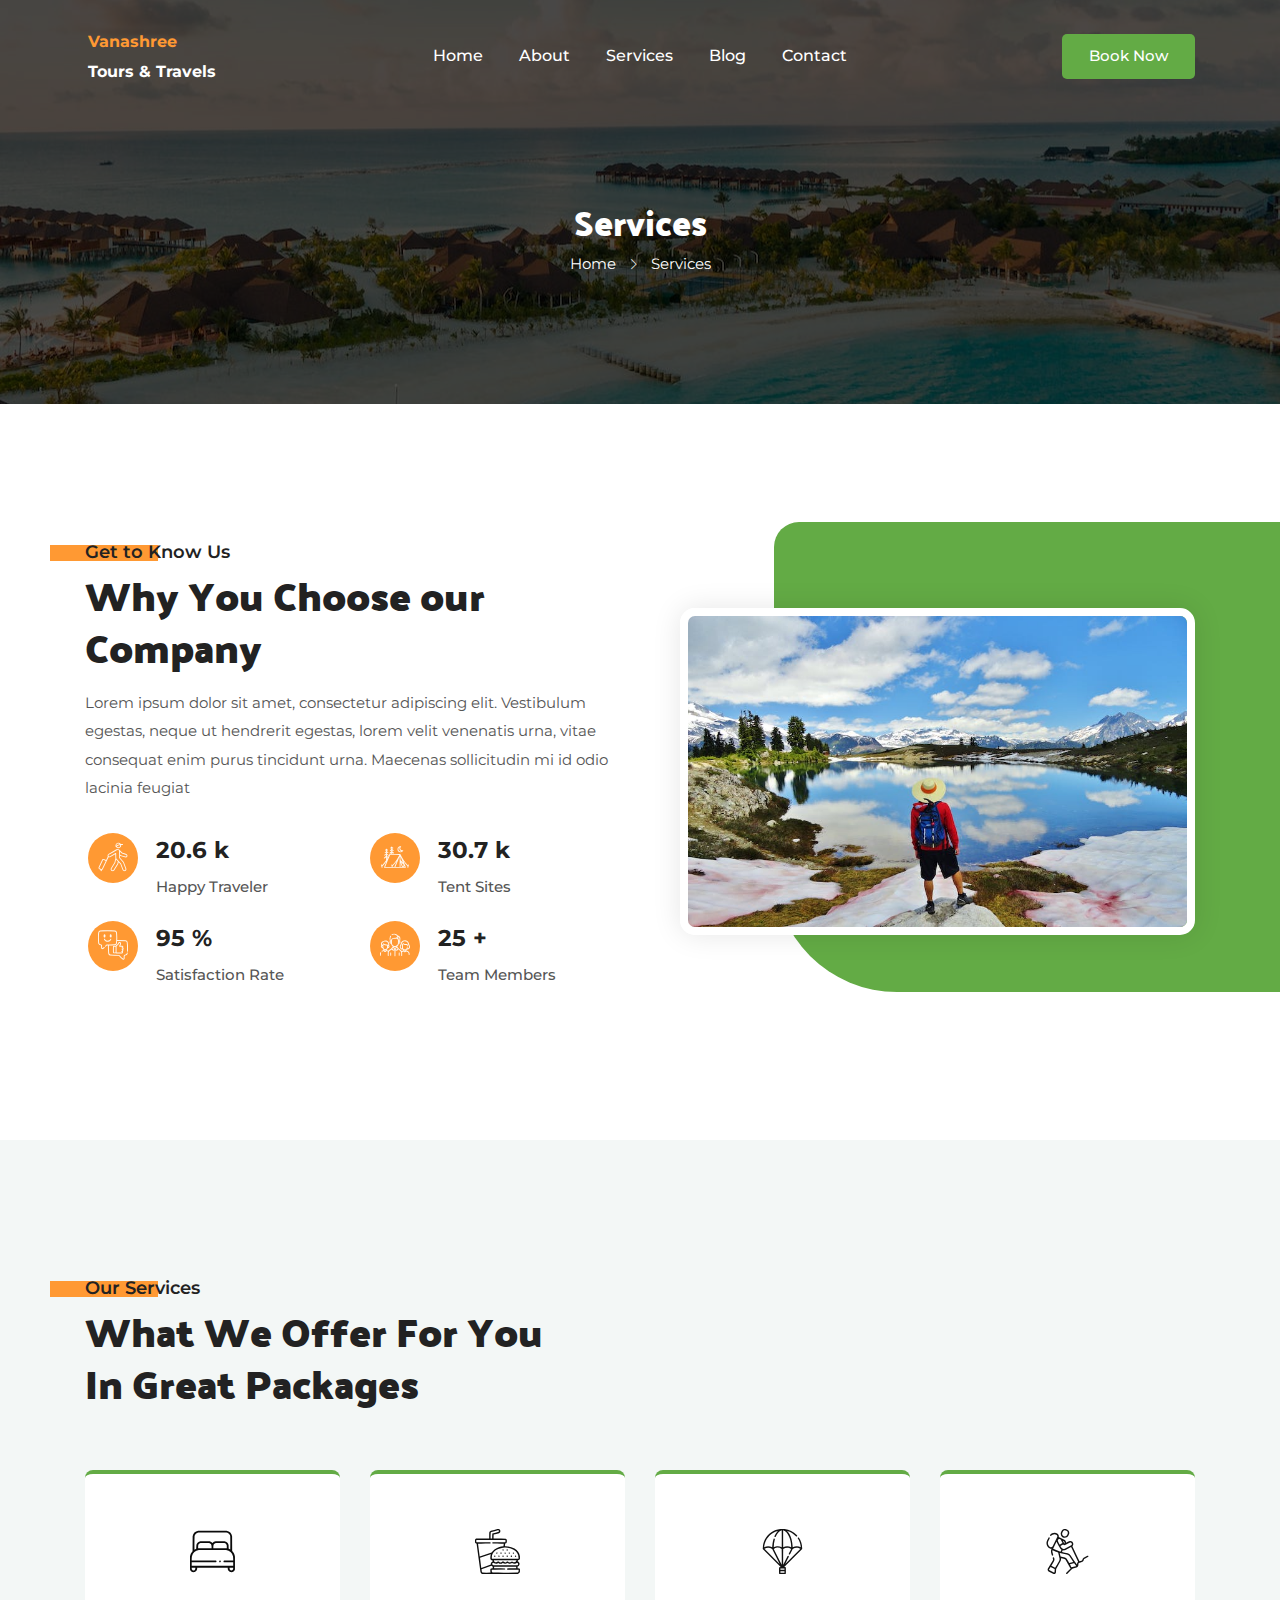
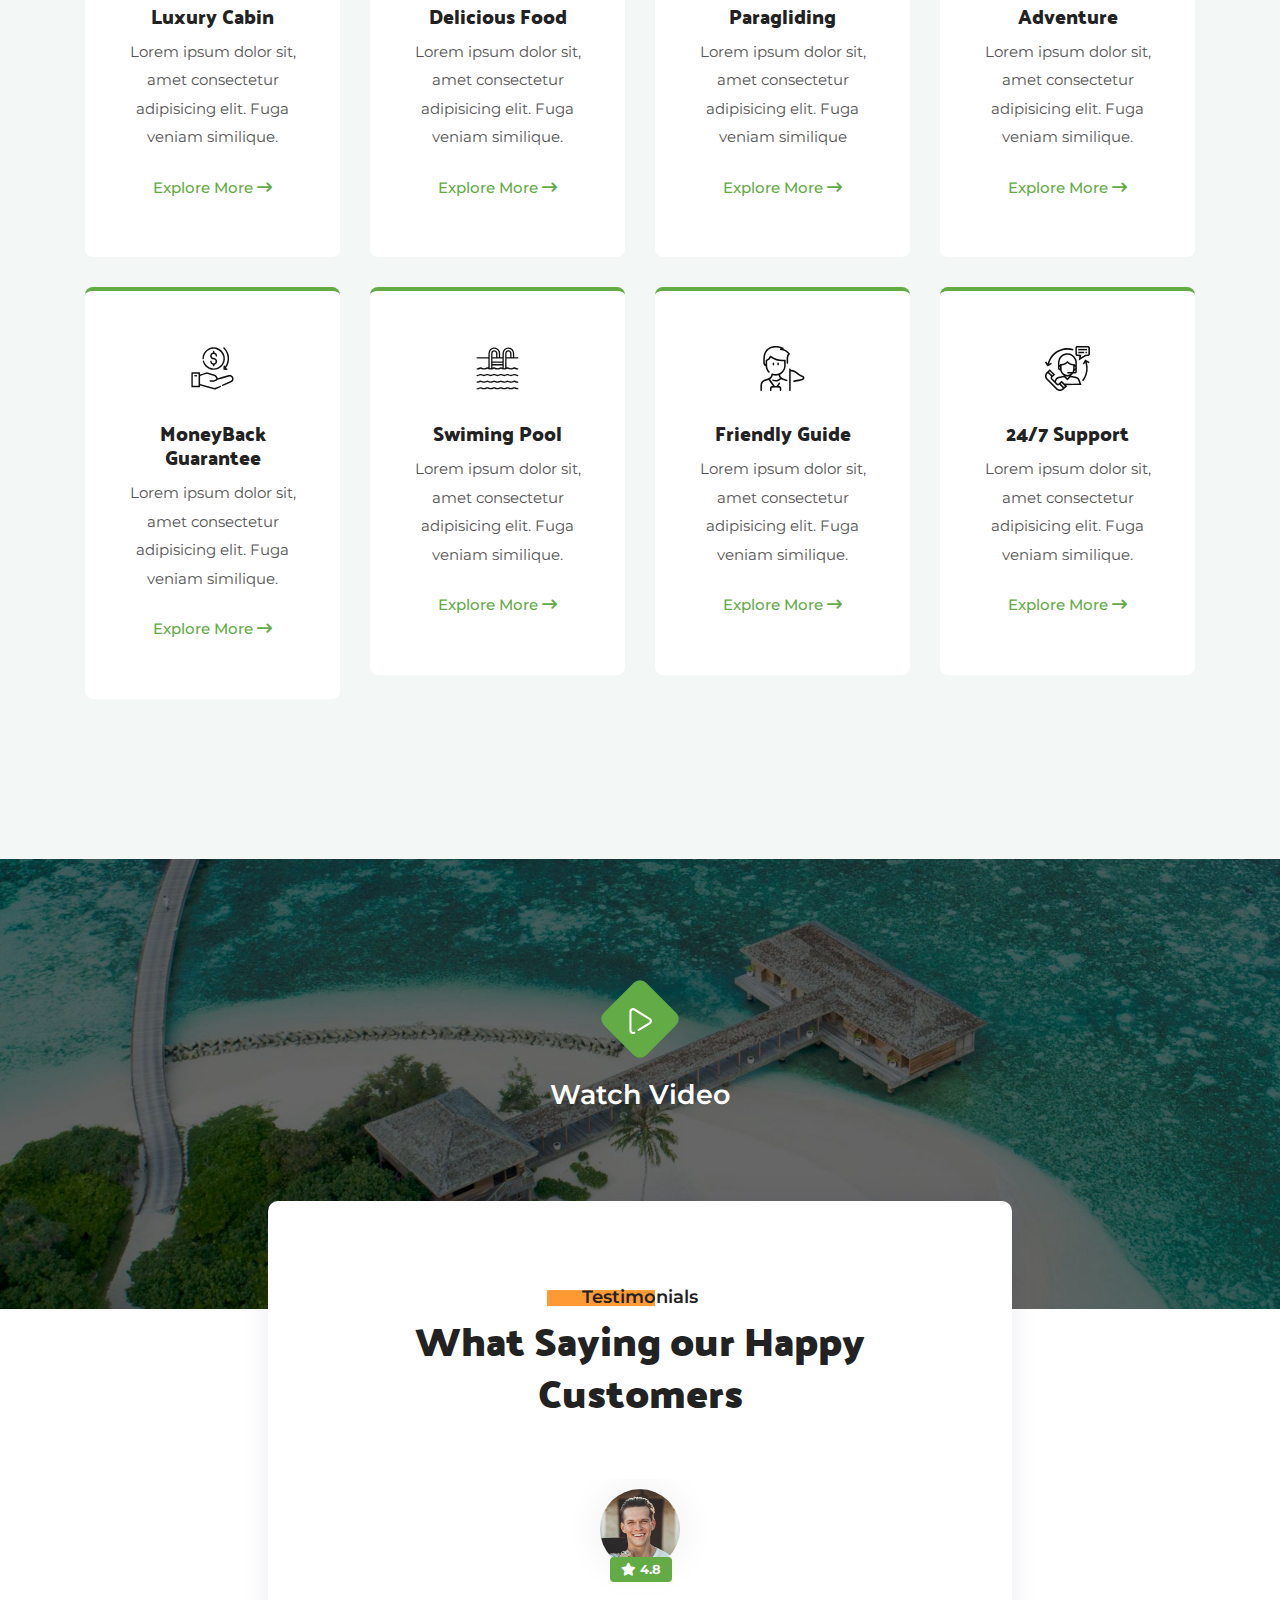
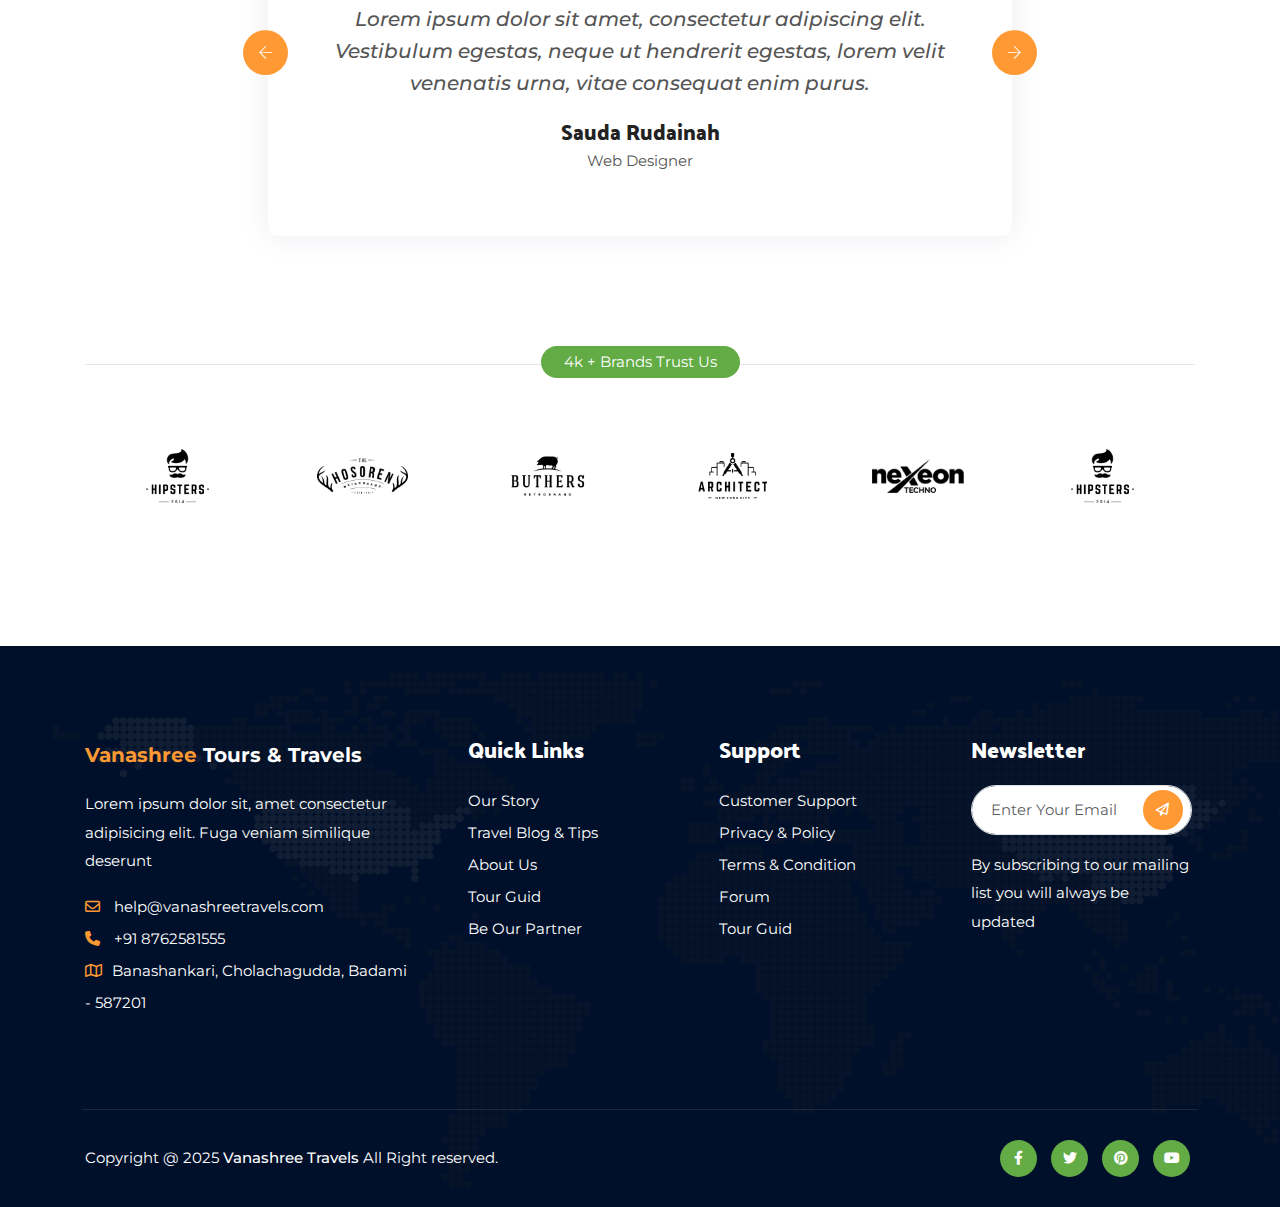
<file: service.html>
<!DOCTYPE html>
<html lang="en">

	
<!-- Mirrored from vanashree/service.html by HTTrack Website Copier/3.x [XR&CO'2014], Wed, 18 Dec 2024 06:10:11 GMT -->
<head>
		<!-- Meta -->
		<meta charset="utf-8">
		<meta http-equiv="X-UA-Compatible" content="IE=edge">
		<meta name="viewport" content="width=device-width, initial-scale=1, shrink-to-fit=no">
		<!-- The above 3 meta tags *must* come first in the head; any other head content must come *after* these tags -->
		<!-- SITE TITLE -->
		<title>Service - Vanashree Travels</title>		
		<!--Favicon-->
		<link rel="icon" href="assets/img/favicon.png" type="image/png">		
		<!-- Latest Bootstrap min CSS -->
		<link rel="stylesheet" href="assets/bootstrap/css/bootstrap.min.css">		
		<!-- Google Font -->	
		<link rel="preconnect" href="https://fonts.googleapis.com/">
		<link rel="preconnect" href="https://fonts.gstatic.com/" crossorigin>
		<link href="https://fonts.googleapis.com/css2?family=Dancing+Script:wght@400;500;600;700&amp;family=Montserrat:wght@400;500;600;700;800&amp;family=Palanquin+Dark:wght@400;500;600;700&amp;display=swap" rel="stylesheet">				
		<!-- Icon CSS -->
		<link rel="stylesheet" href="assets/fonts/themify-icons.css">
		<link rel="stylesheet" href="assets/fonts/icofont/icofont.css">
		<link rel="stylesheet" href="assets/css/Pe-icon-7-stroke.css">
		<link rel="stylesheet" href="assets/css/line-awesome.css">
		<link rel="stylesheet" href="assets/fonts/fontawesome/fontawesome.css">
		<!--- owl carousel Css-->
		<link rel="stylesheet" href="assets/owlcarousel/css/owl.carousel.min.css">
		<link rel="stylesheet" href="assets/owlcarousel/css/owl.theme.default.min.css">	
		<!--jquery-simple-mobilemenu Css-->
        <link rel="stylesheet" href="assets/css/jquery-simple-mobilemenu.css">		
		<!--magnific-popup Css-->
        <link rel="stylesheet" href="assets/css/magnific-popup.css">
		<!--YouTubePopUp Css-->
        <link rel="stylesheet" href="assets/css/YouTubePopUp.css">			
		<!--Slick Css-->
        <link rel="stylesheet" href="assets/css/slick.css">	
		<!--slick theme Css-->
		<link rel="stylesheet" href="assets/css/slick-theme.css">					
		<!-- Style CSS -->
		<link rel="stylesheet" href="assets/css/style.css">		

	</head>
	
    <body data-spy="scroll" data-offset="80">
	
		<!-- START PRELOADER  -->	
		<div class="preloader">
			<div class="animation-container">
				<div class="lightning-container">
					<div class="lightning white"></div>
					<div class="lightning red"></div>
				</div>
				<div class="boom-container">
					<div class="shape circle big white"></div>
					<div class="shape circle white"></div>
					<div class="shape triangle big yellow"></div>
					<div class="shape disc white"></div>
					<div class="shape triangle blue"></div>
				</div>
				<div class="boom-container second">
					<div class="shape circle big white"></div>
					<div class="shape circle white"></div>
					<div class="shape disc white"></div>
					<div class="shape triangle blue"></div>
				</div>
			</div>
		</div>	
		<!--  END PRELOADER -->	

		<!-- START NAVBAR -->  
		<div id="navigation" class="navbar-light bg-faded site-navigation">
			<div class="container">
				<div class="row">
					<div class="col-xl-2 col-md-3 col-sm-4 align-self-center">
						<div class="site-logo">
							<a href="index.html">
								<div class="row" style="width: 200px;margin: 0px,0px,0px,0px;border:0px,0px,0px,0px;">
									<div class="col fs-6 fw-bold" style="color: #FF9933;">Vanashree</div>
									<div class="col fs-6 fw-bold" style="color: #FFFFFF;">Tours & Travels</div>
								</div>
							</a>          				
						</div>
					</div><!--- END Col -->
					
					<div class="col-xl-8 col-md-9 col-sm-8 d-flex justify-content-center">
						<nav id="main-menu">
							<ul>
								<li><a href="index.html">Home</a></li>							  				  
								<!-- <li><a href="tour.html">Tour</a></li> -->
								<li><a href="about.html">About</a></li>	
								<li><a href="service.html">Services</a></li>
								<!-- <li class="menu-item-has-children"><a href="#">Pages</a>
									<ul>
										<li><a href="tour-details.html">Package Details</a></li>
										<li><a href="blog-details.html">Blog Details</a></li>									
									</ul>
								</li>							   -->
								<li><a href="blog.html">Blog</a></li>
								<li><a href="contact.html">Contact</a></li>
							</ul>
							
						</nav>
						<div id="mobile_menu"></div>
					
					</div><!--- END Col -->
					
					<div class="col-xl-2 d-none d-xl-block text-end align-self-center">
						<a href="#" class="btn_green">Book Now</a>
					</div><!--- END Col -->
					
					<ul class="mobile_menu">						
						<li><a href="index.html">Home</a></li>							  				  
						<li><a href="tour.html">Tour</a></li>
						<li><a href="about.html">About</a></li>	
						<li><a href="service.html">Service</a></li>
						<li><a href="#">Pages</a>
							<ul class="submenu">
								<li><a href="tour-details.html">Package Details</a></li>
								<li><a href="blog-details.html">Blog Details</a></li>									
							</ul>
						</li>							  
						<li><a href="blog.html">Blog</a></li>
						<li><a href="contact.html">Contact</a></li>
					</ul>			
				</div><!--- END ROW -->
			</div><!--- END CONTAINER -->
		</div> 	  
		<!-- END NAVBAR -->

		<!-- START TITLE TOP -->
		<section class="page_banner" style="background-image: url(assets/img/bg/section-bg.jpg);  background-size:cover; background-position: center center;">
			<div class="banner_overlay">
				<div class="container">
					<div class="row">
						<div class="col-md-12 text-center">
							<h1 class="section-blog-title">Services</h1>
							<ul>
								<li><a href="#">Home</a></li>
								<li><i class="ti-angle-right"></i> Services</li>
							</ul>
						</div>
					</div>
				</div>
			</div>
		</section>
		<!-- END TITLE TOP -->

		<div class="h130"></div>
		
		<!-- START WHY CHOOSE US -->	
		<section class="why_choose">			
			<div class="container">									
				<div class="row">		
					<div class="col-xl-6 col-lg-6 col-md-12 col-12 align-self-center">
						<div class="section-title text-left about_title">
							<span>Get to Know Us</span>
							<h2>Why You Choose our<br> Company</h2>
						</div>
						<p>
							Lorem ipsum dolor sit amet, consectetur adipiscing elit. Vestibulum egestas, neque ut hendrerit egestas, lorem velit venenatis urna, vitae consequat enim purus tincidunt urna. Maecenas sollicitudin mi id odio lacinia feugiat	
						</p>

						<div class="counter">
							<div class="row">
								<div class="col-xl-6 col-lg-6 col-md-6 col-12 ">
									<div class="single_counter">
										<span class="scicon">
											<svg fill-rule="evenodd" clip-rule="evenodd" image-rendering="optimizeQuality" shape-rendering="geometricPrecision" text-rendering="geometricPrecision" viewBox="0 0 512 512" xmlns="http://www.w3.org/2000/svg"><path d="M340.5 12.5c21.098-1.945 37.765 5.555 50 22.5a167.305 167.305 0 0132 1c3.712 2.513 4.878 6.013 3.5 10.5-.5 1.833-1.667 3-3.5 3.5a586.185 586.185 0 00-27 0c1.894 21.543-6.106 38.21-24 50-25.228 11.276-46.228 6.109-63-15.5-7.099-1.832-10.599-6.498-10.5-14-1.643-31.087 12.524-50.42 42.5-58zm1 15c11.768-1.311 22.101 1.856 31 9.5-21.462 4.817-41.295 13.317-59.5 25.5 1.61-18.108 11.11-29.775 28.5-35zm36 24c4.237 19.028-3.096 31.861-22 38.5-14.569 2.544-25.902-2.29-34-14.5 17.157-11.712 35.823-19.712 56-24z" opacity=".926"/><path d="M326.5 119.5c12.932-2.016 24.599.817 35 8.5l55 57a4997.744 4997.744 0 0167 19c15.582 7.665 21.749 20.165 18.5 37.5-4.928 14.145-14.928 21.812-30 23a1330.03 1330.03 0 01-88.5-23.5l-7.5-7.5a306.347 306.347 0 000 35l57 63a78.664 78.664 0 019 12 11129.908 11129.908 0 0142 111c3.674 20.154-3.826 34.321-22.5 42.5-20.336 4.415-34.836-2.752-43.5-21.5a8658.992 8658.992 0 00-37-98l-29-31a567.366 567.366 0 01-9 32 8735.13 8735.13 0 00-66 107c-10.385 11.807-23.218 15.64-38.5 11.5-19.718-9.274-26.551-24.441-20.5-45.5a8065.117 8065.117 0 0163-103 1882.936 1882.936 0 0116.5-65.5 1731.565 1731.565 0 01-3-74.5 5962.739 5962.739 0 01-90 51.5c-8.185 2.301-16.185 1.801-24-1.5A15342.58 15342.58 0 0080 469.5c-3.572 5.058-8.405 8.391-14.5 10 3.804 10.394.304 16.727-10.5 19-9.805-1.482-13.805-7.149-12-17a17.833 17.833 0 014.5-5.5 314.796 314.796 0 00-30-15c-8.406-6.55-11.24-15.05-8.5-25.5a13283.11 13283.11 0 0166-139c6.122-6.485 13.622-8.985 22.5-7.5a576.545 576.545 0 0141 19.5 1200.893 1200.893 0 0028.5-59c-2.063-6.065-3.229-12.399-3.5-19-.364-12.107 4.636-21.274 15-27.5l128-74a269.716 269.716 0 0120-9.5zm2 15c14.339-2.416 24.505 2.918 30.5 16a3973.378 3973.378 0 012 124l67 75a3400.044 3400.044 0 0142.5 115c-4.199 17.433-14.532 22.599-31 15.5l-4.5-4.5-42-108-80-86a40.23 40.23 0 01-2-11l-1-80c-3.719-3.402-7.886-3.902-12.5-1.5a7235.962 7235.962 0 01-99 57c-9.264 1.618-15.764-1.882-19.5-10.5-1.589-6.7-.089-12.534 4.5-17.5 48.396-27.86 96.729-55.694 145-83.5zm47 30a1556.246 1556.246 0 0033 33.5 4604.81 4604.81 0 0173 22c6.543 6.598 7.709 14.098 3.5 22.5-3.469 3.902-7.802 6.235-13 7a2862.28 2862.28 0 01-80.5-21.5L376 212.5c-.5-15.997-.667-31.997-.5-48zm-67 135a9452.18 9452.18 0 0131 34 1505.036 1505.036 0 01-9.5 37l-64 104c-7.576 9.658-16.742 11.492-27.5 5.5-7.243-6.059-9.41-13.559-6.5-22.5l63-103a3302.933 3302.933 0 0013.5-55zm-218 4a283.896 283.896 0 0136 15.5c3.625 2.206 4.792 5.373 3.5 9.5a12092.033 12092.033 0 00-63 133c-1.47 1.652-3.303 2.652-5.5 3a873.007 873.007 0 01-36-16.5c-1.847-2.579-2.347-5.412-1.5-8.5l62-132c1.397-1.57 2.897-2.904 4.5-4z" opacity=".922"/></svg>
										</span>
										<div class="sc_content">
											<h3><span class="counter_num">30.3</span> k</h3>
											<p>Happy Traveler</p>
										</div>		
									</div>		
								</div>
								
								<div class="col-xl-6 col-lg-6 col-md-6 col-12">
									<div class="single_counter">
										<span class="scicon">
											<svg fill-rule="evenodd" clip-rule="evenodd" image-rendering="optimizeQuality" shape-rendering="geometricPrecision" text-rendering="geometricPrecision" viewBox="0 0 512 512" xmlns="http://www.w3.org/2000/svg"><path d="M340.5 70.5c5.676-.166 11.343 0 17 .5 3.906 2.79 4.74 6.29 2.5 10.5-16.126 13.774-18.792 29.774-8 48 6.638 7.902 15.138 11.902 25.5 12a71.357 71.357 0 0116-.5c3.82 3.955 3.987 8.122.5 12.5-18.312 22.133-40.812 27.633-67.5 16.5-21.588-12.678-30.755-31.512-27.5-56.5 4.898-23.063 18.731-37.396 41.5-43zm-8 19a2.427 2.427 0 012 .5c-9.328 26.662-1.995 47.328 22 62l12 4c-19.012 8.264-35.179 4.43-48.5-11.5-11.404-22.04-7.238-40.373 12.5-55z" opacity=".926"/><path d="M197.5 78.5a32.438 32.438 0 018 .5c6.258 7.928 13.425 14.762 21.5 20.5 1.888 8.779-1.612 12.279-10.5 10.5a28.415 28.415 0 01-7.5-4.5 64.218 64.218 0 000 16c6.417 8.747 14.417 15.747 24 21 2.023 7.626-.81 11.459-8.5 11.5a44.271 44.271 0 01-15-9.5 33.225 33.225 0 00-.5 14c7.898 10.705 17.731 19.205 29.5 25.5 4.223 8.756 1.556 13.089-8 13a78.81 78.81 0 01-21.5-14.5c-.915 6.444-.581 12.777 1 19l1.5 1.5c45.059.015 90.059.682 135 2 32.577 71.201 75.41 135.367 128.5 192.5.412-4.852 2.246-9.019 5.5-12.5 8.833-1.833 12.333 1.667 10.5 10.5a2019.446 2019.446 0 01-8 39c-1.829 5.658-5.663 7.492-11.5 5.5-2.371-1.743-3.705-4.077-4-7a79.167 79.167 0 002.5-17.5 737.127 737.127 0 01-69-85 3124.4 3124.4 0 0040 100c1.892 5.542.059 9.042-5.5 10.5-120.333.667-240.667.667-361 0-3.795-.795-5.795-3.128-6-7a6567.057 6567.057 0 0134.5-84.5c.667-3 .667-6 0-9A1153.256 1153.256 0 0139.5 417c2.39 6.625 3.224 13.458 2.5 20.5-4.041 4.813-8.375 5.146-13 1a1179.026 1179.026 0 01-10.5-47c1.532-6.544 5.532-8.711 12-6.5 3.18 3.511 5.014 7.678 5.5 12.5a728.437 728.437 0 0068-85 702.15 702.15 0 000-53c-8.475 8.812-18.308 15.645-29.5 20.5-5.977 1.168-9.31-1.332-10-7.5.534-2.114 1.534-3.948 3-5.5 14.51-7.012 26.343-17.178 35.5-30.5a90.455 90.455 0 000-19A77.83 77.83 0 0182.5 232c-6.114 1.446-9.78-.887-11-7a14.757 14.757 0 013-5.5c12.16-5.992 21.994-14.659 29.5-26a49.226 49.226 0 000-14 66.691 66.691 0 01-14.5 9.5c-9.226.946-12.226-2.887-9-11.5 9.872-4.704 17.705-11.704 23.5-21a38.064 38.064 0 00-.5-15c-4.069 3.543-8.735 5.043-14 4.5-4.587-2.763-5.754-6.597-3.5-11.5 8.265-4.764 15.098-11.097 20.5-19 2.938-1.075 5.938-1.241 9-.5 5.919 7.921 13.086 14.421 21.5 19.5 1.511 9.492-2.323 12.992-11.5 10.5a69.2 69.2 0 01-6.5-4.5c-2.695 10.191-.195 18.691 7.5 25.5a149.01 149.01 0 0016.5 11.5c2.509 9.161-.991 12.995-10.5 11.5a47.911 47.911 0 01-13.5-9.5c-.667 5-.667 10 0 15 8.508 11.18 18.842 20.18 31 27 1.522 9.481-2.312 12.981-11.5 10.5a69.242 69.242 0 01-19.5-14.5c-.667 6-.667 12 0 18a142.322 142.322 0 0019 21 430.396 430.396 0 0024-50 6.978 6.978 0 013.5-2.5 314.44 314.44 0 0025-1.5 10.756 10.756 0 012.5-3c.667-6 .667-12 0-18a93.52 93.52 0 01-19.5 14.5c-10.668 1.979-14.001-2.021-10-12 11.925-5.587 21.759-13.754 29.5-24.5.667-5 .667-10 0-15a54.742 54.742 0 01-17 10c-7.451-1.703-9.451-6.036-6-13 9.247-4.917 16.913-11.584 23-20a64.218 64.218 0 000-16c-4.095 3.969-8.929 5.469-14.5 4.5-4.033-3.168-4.867-7.001-2.5-11.5 8.646-5.149 15.813-11.815 21.5-20zm-24 141c52.338-.333 104.671 0 157 1-31.34 65.06-71.34 124.06-120 177a60.391 60.391 0 00-4-11.5c-10.18-3.66-14.346-.16-12.5 10.5a912.651 912.651 0 006.5 29c-37.327 1-74.661 1.333-112 1a27815.546 27815.546 0 0185-207zm161 30a7835.35 7835.35 0 011 177h-73c23.997-58.988 47.997-117.988 72-177zm58 104a2655.807 2655.807 0 00-42.5-45 870.065 870.065 0 010-59 6954.164 6954.164 0 0142.5 104zm-274-93c3.969 3.325 7.969 6.659 12 10a136.77 136.77 0 01-11.5 19c-.5-9.661-.666-19.328-.5-29zm166 69a8605.227 8605.227 0 01-39 97h-30a141.42 141.42 0 00-1.5-11c25.632-27.112 49.132-55.778 70.5-86zm78 15a2969.577 2969.577 0 0045 47.5 346.478 346.478 0 00-18.5 25.5c-8.847-24.354-17.68-48.688-26.5-73zm-13 10a3457.865 3457.865 0 0126 71 169.926 169.926 0 01-26 1v-72zm65 53c3.431 5.943 6.097 12.276 8 19-7.008.166-14.008 0-21-.5a192.104 192.104 0 0013-18.5z" opacity=".933"/></svg>
										</span>
										<div class="sc_content">
											<h3><span class="counter_num">45.2</span> k</h3>
											<p>Tent Sites </p>
										</div>
									</div>
								</div>	
								
								<div class="col-xl-6 col-lg-6 col-md-6 col-12">
									<div class="single_counter">
										<span class="scicon">
											<svg fill-rule="evenodd" clip-rule="evenodd" image-rendering="optimizeQuality" shape-rendering="geometricPrecision" text-rendering="geometricPrecision" viewBox="0 0 512 512" xmlns="http://www.w3.org/2000/svg"><path d="M511.5 265.5v81a339.84 339.84 0 01-2.5 20c-4.667 5.333-9.333 5.333-14 0-.008-20.327.158-40.66.5-61a651.55 651.55 0 00-5.5-96c-4.009-10.262-11.509-16.095-22.5-17.5a1945.01 1945.01 0 00-141-4.5 327.774 327.774 0 01-4.5 44c-6.468 17.324-18.968 26.49-37.5 27.5a3696.398 3696.398 0 01-97.5 4.5 878.439 878.439 0 004 134c2.109 10.751 8.276 17.917 18.5 21.5a709.987 709.987 0 0042 3 8668.044 8668.044 0 01109 4 37.02 37.02 0 0110.5 7.5c16.549 23.055 36.716 42.055 60.5 57 3.074.05 5.241-1.283 6.5-4l1-43c1.336-10.339 6.836-17.506 16.5-21.5a90.871 90.871 0 0117-3c13.699-5.869 20.532-16.369 20.5-31.5 4.958-4.215 9.625-3.881 14 1-.044 30.209-15.211 46.375-45.5 48.5-3.665 1.668-5.832 4.501-6.5 8.5l-1 45c-5.078 13.043-14.578 18.209-28.5 15.5-26.258-15.918-48.424-36.418-66.5-61.5a11.532 11.532 0 00-4.5-3.5 3055.547 3055.547 0 01-137-5c-23.963-.882-38.13-13.049-42.5-36.5a1009.827 1009.827 0 01-4.5-136c-6.675-.166-13.342 0-20 .5-5.99 6.96-11.99 13.96-18 21-10.5 2.833-14.333-1-11.5-11.5a685.142 685.142 0 0015.5-19.5c3.218-2.777 6.885-4.777 11-6a2933.871 2933.871 0 00136-5c11.698-.603 19.532-6.436 23.5-17.5 7.322-61.004 7.322-122.004 0-183-4.537-12.846-13.703-19.013-27.5-18.5a1836.22 1836.22 0 00-241 1C24.957 29.564 18.457 39.064 19 53.5c-5.55 56.29-5.216 112.623 1 169 2.323 9.656 8.157 16.156 17.5 19.5 15.177-.786 25.677 5.714 31.5 19.5l1 43c2.038 6.443 5.871 7.943 11.5 4.5l21-17c9.001-1.329 12.501 2.504 10.5 11.5A257.719 257.719 0 0186.5 325c-13.06 4.647-23.226 1.147-30.5-10.5a43.08 43.08 0 01-2-9 463.4 463.4 0 00-2-42 11.532 11.532 0 00-4.5-3.5c-16.407-.45-29.24-7.283-38.5-20.5a49.735 49.735 0 01-5-15 2400.428 2400.428 0 01-4.5-50v-82a3864.625 3864.625 0 014.5-50C7.1 26.065 16.6 15.232 32.5 10a511.242 511.242 0 0152-4c69.059-2.7 138.059-1.7 207 3 16.757 3.758 27.257 13.924 31.5 30.5a789.5 789.5 0 014.5 132 2095.542 2095.542 0 01142 4.5c17.361 2.091 29.195 11.257 35.5 27.5a654.78 654.78 0 016.5 62z" opacity=".933"/><path d="M106.5 73.5c9.89-.802 16.39 3.531 19.5 13 3.965 12.424 2.965 24.424-3 36-7.281 8.951-14.948 9.285-23 1-8.263-14.808-8.263-29.475 0-44a53.848 53.848 0 016.5-6z" opacity=".946"/><path d="M211.5 73.5c8.698-1.236 14.865 2.097 18.5 10 5.166 13.33 4.5 26.33-2 39-8.417 9.531-16.417 9.198-24-1-6.251-14.156-5.917-28.156 1-42a53.848 53.848 0 016.5-6z" opacity=".945"/><path d="M105.5 148.5c3.149-.289 6.149.211 9 1.5 17.57 33.779 43.57 42.446 78 26 8.445-6.066 14.612-13.899 18.5-23.5 3.509-4.113 7.676-4.946 12.5-2.5 1.797 1.594 2.797 3.594 3 6-9.156 24.766-26.823 39.433-53 44-32.804 2.852-56.637-10.314-71.5-39.5-1.407-4.857-.24-8.857 3.5-12z" opacity=".918"/><path d="M360.5 206.5c22.775-1.39 33.942 9.276 33.5 32a277.646 277.646 0 01-12.5 29 581.022 581.022 0 0034 1.5c15.788 6.418 20.454 17.585 14 33.5 10.617 11.93 10.617 23.93 0 36 4.891 10.774 3.225 20.441-5 29 4.743 11.196 2.743 21.03-6 29.5a32.473 32.473 0 01-10 4 1979.51 1979.51 0 01-89 0 60.005 60.005 0 01-13-4.5 28.931 28.931 0 01-4 1.5 289.106 289.106 0 01-34 0c-8.277-2.941-12.777-8.775-13.5-17.5a1266.62 1266.62 0 011-99c2.369-7.036 7.202-11.203 14.5-12.5a952.725 952.725 0 0135-.5 64.256 64.256 0 018-10.5 137.243 137.243 0 0015.5-11.5 689.233 689.233 0 0017-31c4.376-3.928 9.21-6.928 14.5-9zm3 16c8.769-.96 13.769 2.873 15 11.5a595.668 595.668 0 01-16.5 36.5c-3.068 6.195-1.568 10.695 4.5 13.5l46 1c5.333 4 5.333 8 0 12-6.325-.513-9.992 2.32-11 8.5.333 2.51 1.333 4.677 3 6.5a46.225 46.225 0 0012 2c5.298 2.488 6.298 6.155 3 11a46.225 46.225 0 01-12 2c-7.038 4.186-7.705 9.186-2 15a43.385 43.385 0 018 2c4 3.667 4 7.333 0 11a61.981 61.981 0 01-13 2c-6.723 9.003-4.389 14.336 7 16 5.143 4.403 4.81 8.403-1 12-28.333.667-56.667.667-85 0a28.931 28.931 0 01-4-1.5 1700.562 1700.562 0 01-.5-101 35.145 35.145 0 015-10 354.469 354.469 0 0114.5-10.5c9.23-9.613 16.063-20.78 20.5-33.5 1.494-2.814 3.66-4.814 6.5-6zm-90 62c8.34-.166 16.673 0 25 .5l1.5 1.5c.667 31.333.667 62.667 0 94l-1.5 1.5c-8.667.667-17.333.667-26 0a9.454 9.454 0 01-1.5-2.5 2069.466 2069.466 0 010-91c.48-1.633 1.313-2.966 2.5-4z" opacity=".932"/></svg>
										</span>
										<div class="sc_content">
											<h3><span class="counter_num">95</span> %</h3>
											<p>Satisfaction Rate </p>
										</div>	
									</div>	
								</div>	
								
								<div class="col-xl-6 col-lg-6 col-md-6 col-12">
									<div class="single_counter">
										<span class="scicon">
											<svg fill-rule="evenodd" clip-rule="evenodd" image-rendering="optimizeQuality" shape-rendering="geometricPrecision" text-rendering="geometricPrecision" viewBox="0 0 512 512" xmlns="http://www.w3.org/2000/svg"><path d="M511.5 278.5v19c-8.039 24.378-25.039 36.545-51 36.5a49.519 49.519 0 01-11.5 9.5 18.453 18.453 0 00-.5 6 375.242 375.242 0 0132 12.5c22.853 16.105 30.186 37.438 22 64-5.749 2.641-9.916 1.141-12.5-4.5a207.57 207.57 0 00-2-26c-2.805-7.787-7.638-13.953-14.5-18.5a271.86 271.86 0 00-27-11.5c-8.714 13.233-20.381 16.733-35 10.5-4.19-2.69-7.524-6.19-10-10.5-8.224 3.24-16.39 6.573-24.5 10a572.094 572.094 0 011 64c-4.58 7.567-9.58 7.901-15 1l-1-53c-1.823-14.153-8.323-25.653-19.5-34.5a1728.666 1728.666 0 01-32.5-22.5l-13 18c-3.407 3.022-7.407 4.689-12 5a240.375 240.375 0 01-20.5-6 4517.653 4517.653 0 00-1.5 95c-2.584 5.641-6.751 7.141-12.5 4.5a6.978 6.978 0 01-2.5-3.5c-.5-31.998-.667-63.998-.5-96a1111.754 1111.754 0 01-22.5 6c-4.685-.676-8.685-2.676-12-6a110.318 110.318 0 00-13-16 648.462 648.462 0 00-34.5 23.5c-8.495 8.156-13.995 17.99-16.5 29.5l-1 55c-4.58 7.567-9.58 7.901-15 1-.667-19-.667-38 0-57a44.818 44.818 0 013.5-13.5l-1-1.5a987.545 987.545 0 01-23.5-9c-8.869 14.956-21.369 19.123-37.5 12.5-4.882-3.214-8.715-7.381-11.5-12.5a1484.586 1484.586 0 00-28.5 11c-6.782-1.218-9.282-5.218-7.5-12l3.5-3.5a379.878 379.878 0 0129-11c1.957-2.121 2.457-4.621 1.5-7.5-10.485-7.297-16.652-17.297-18.5-30-18.482-.314-27.648-9.648-27.5-28a42.499 42.499 0 015.5-14 418.44 418.44 0 01-4-28.5c.634-15.939 7.3-28.605 20-38 11.99-4.994 23.99-9.994 36-15 32.911-8.451 58.744 1.382 77.5 29.5 8.576 16.87 10.742 34.537 6.5 53 9.022 13.257 7.688 25.423-4 36.5a71.806 71.806 0 01-17.5 5.5c-3.023 13.023-10.023 23.357-21 31-.798 1.759-.631 3.426.5 5a536.97 536.97 0 0129 11 177.313 177.313 0 0111-11.5 1500.07 1500.07 0 0038-26.5 30.61 30.61 0 014-10l18-15a38.064 38.064 0 00.5-15c-14.126-10.568-22.959-24.568-26.5-42-21.413-4.229-29.579-16.896-24.5-38a28.224 28.224 0 014.5-7.5c-8.391-25.667-7.891-51.167 1.5-76.5a62.707 62.707 0 017.5-13c9.019-3.74 13.185-.74 12.5 9-12.367 23.265-14.867 47.599-7.5 73 1.644.214 3.144-.12 4.5-1 1.468-23.796 13.634-38.963 36.5-45.5l47-1c4.095-4.382 9.095-7.215 15-8.5 4.991.816 9.157 3.149 12.5 7-.853-28.193-15.019-45.694-42.5-52.5-11.179-2.32-22.179-1.654-33 2a286.235 286.235 0 00-18 8.5c-6.782-1.218-9.282-5.218-7.5-12 13.301-10.88 28.635-16.213 46-16 26.274.217 46.774 11.05 61.5 32.5 31.743 7.622 46.243 27.789 43.5 60.5a2234.593 2234.593 0 00-4.5 33c1.461 4.275 2.961 8.609 4.5 13 2.005 15.833-4.495 26.333-19.5 31.5-2.31.497-4.643.663-7 .5-2.852 17.706-11.352 32.04-25.5 43-.667 5-.667 10 0 15a216.061 216.061 0 0119 16 81.699 81.699 0 013.5 9.5 994.612 994.612 0 0135 24c6.599 5.761 12.266 12.261 17 19.5a1446.468 1446.468 0 0128-11.5c1.091-2.064 1.258-4.231.5-6.5-4.079-2.075-7.579-4.908-10.5-8.5-34.939-1.6-51.773-19.767-50.5-54.5a263.928 263.928 0 0114-35c7.779-45.459 34.612-67.959 80.5-67.5 36.978 6.98 58.478 29.146 64.5 66.5a795.719 795.719 0 0114.5 35zm-199-164c15.796 8.596 22.296 21.929 19.5 40a523.84 523.84 0 00-3.5 27 9.108 9.108 0 01-5-1c-.965-12.394-4.632-23.894-11-34.5 2.644-10.512 2.644-21.012 0-31.5zm-28 29c11.511 6.32 18.678 15.987 21.5 29a870.065 870.065 0 010 59c-5.167 22.5-19 36.333-41.5 41.5-28.318 2.595-47.818-9.239-58.5-35.5a79.066 79.066 0 01-2-10 675.912 675.912 0 010-52c2.554-12.22 9.721-20.387 21.5-24.5l49-1c4.028-1.212 7.362-3.379 10-6.5zm134 49c36.211.704 57.044 19.037 62.5 55a716.57 716.57 0 0114 33c2.576 18.085-4.757 30.085-22 36l-1.5-1c1.851-5.197 2.351-10.53 1.5-16-4.667-5.333-9.333-5.333-14 0-5.677 28.045-22.177 38.211-49.5 30.5-9.205-4.872-15.038-12.372-17.5-22.5-.667-17-.667-34 0-51 .675-5.012 2.675-9.345 6-13 8.676 5.671 18.176 9.171 28.5 10.5 10.661.5 21.328.667 32 .5-.166 7.008 0 14.008.5 21 2.513 3.712 6.013 4.878 10.5 3.5 1.833-.5 3-1.667 3.5-3.5.667-9.333.667-18.667 0-28-3.398-6.618-8.898-9.451-16.5-8.5a350.196 350.196 0 01-34-2c-7.567-2.115-14.234-5.782-20-11-8.348-2.993-14.515-.493-18.5 7.5a57.554 57.554 0 00-8 21c-.667 18-.667 36 0 54a168.167 168.167 0 011.5 8c-12.582-2.748-20.416-10.415-23.5-23-.667-4-.667-8 0-12a629.991 629.991 0 0113-31c1.83-17.529 8.996-32.362 21.5-44.5 8.985-6.997 18.985-11.497 30-13.5zm-329 3c38.001 3.336 55.334 24.003 52 62h-6c-.357-5.198-3.024-8.698-8-10.5a237.956 237.956 0 01-39-3c-9.057-3.028-17.39-7.361-25-13-3.795-.837-7.461-.504-11 1-6.086 7.415-9.753 15.915-11 25.5h-6a1916.288 1916.288 0 00-3-21.5c1.25-13.244 7.917-22.577 20-28a307.067 307.067 0 0026-10 306.011 306.011 0 0011-2.5zm97 1c1.319 6.844 1.319 13.844 0 21-7.948-3.192-10.114-8.526-6.5-16 1.805-2.326 3.972-3.992 6.5-5zm136 0c8.781 2.178 11.615 7.512 8.5 16-2.029 3.096-4.862 4.762-8.5 5v-21zm-262 52c18.287 11.395 38.287 16.062 60 14 .167 12.338 0 24.671-.5 37-4.393 22.446-17.893 31.946-40.5 28.5-11.333-4.001-18.5-11.834-21.5-23.5-.667-16-.667-32 0-48a40.007 40.007 0 012.5-8zm-24 25h5v17c-8.587-.534-11.754-4.868-9.5-13 1.397-1.57 2.897-2.904 4.5-4zm100 0c5.625.124 8.959 2.958 10 8.5-1.028 5.527-4.361 8.36-10 8.5v-17zm95 12c15.642 5.298 31.309 5.298 47 0 1.152 2.606 1.318 5.273.5 8a776.41 776.41 0 01-23.5 12 514.077 514.077 0 00-23-11 21.127 21.127 0 01-1-9zm-11 21l26 13c1.333 3.667 1.333 7.333 0 11-6.601 2.2-13.268 4.2-20 6a172.287 172.287 0 01-16-20c3.367-3.34 6.7-6.673 10-10zm67 1c1.808-.009 3.475.491 5 1.5a39.806 39.806 0 008 7 580.056 580.056 0 00-13.5 18.5c-.804 1.304-1.971 1.971-3.5 2l-19-6c-1.159-3.622-1.325-7.289-.5-11a786.861 786.861 0 0123.5-12zm-210 37a58.153 58.153 0 0020 0c1.405 8.197-1.929 13.197-10 15-8.05-1.783-11.384-6.783-10-15zm338 4c5.531 1.266 11.031 1.266 16.5 0 2.175 10.818-1.991 15.318-12.5 13.5-3.596-3.735-4.929-8.235-4-13.5z" opacity=".932"/><path d="M-.5 436.5v-39c1.391-6.659 4.058-12.825 8-18.5 7.055-3.139 11.388-.973 13 6.5a120.372 120.372 0 00-4.5 14 506.068 506.068 0 00-2 37c-4.83 5.268-9.663 5.268-14.5 0z" opacity=".942"/><path d="M178.5 385.5a32.462 32.462 0 018 .5c1.833.5 3 1.667 3.5 3.5a552.224 552.224 0 010 47c-5.862 5.694-10.862 5.027-15-2a462.27 462.27 0 010-43c.564-2.387 1.73-4.387 3.5-6z" opacity=".919"/><path d="M323.5 385.5a32.462 32.462 0 018 .5c1.833.5 3 1.667 3.5 3.5a552.224 552.224 0 010 47c-5.954 5.672-10.954 5.005-15-2a484.008 484.008 0 010-44 27.241 27.241 0 013.5-5z" opacity=".916"/></svg>
										</span>
										<div class="sc_content">
											<h3><span class="counter_num">25</span> +</h3>
											<p>Team Members </p>
										</div>
									</div>
								</div>
							</div>
						</div>
					
					</div><!-- END COL -->
					
					<div class="col-xl-6 col-lg-6 col-12 align-self-center">
						<div class="why_img">
							<img src="assets/img/why.jpg" alt="Image" >
						</div>
					</div><!-- END COL -->
					
				</div><!-- END ROW -->	

			</div><!-- END CONTAINER -->			
		</section>
		<!-- END WHY CHOOSE US -->
		
		<div class="h130"></div>
		
		<!-- START SERVICES -->
		<section id="service" class="our_services">
		   <div class="container">	
				<div class="row">
					<div class="col-12" data-aos="fade-up">
						<div class="section-title text-left">
							<span>Our Services</span>
							<h2>What We Offer For You <br> In Great Packages</h2>
						</div>
											
					</div><!-- END COL -->
				</div><!-- END ROW -->	
				
				<div class="row text-left">					
					<div class="col-xl-3 col-md-6 col-12" data-aos="fade-up">
						<div class="service">
							<div class="icon">
								<svg fill-rule="evenodd" clip-rule="evenodd" image-rendering="optimizeQuality" shape-rendering="geometricPrecision" text-rendering="geometricPrecision" viewBox="0 0 512 512" xmlns="http://www.w3.org/2000/svg"><path d="M511.5 314.5v146c-9.387 26.032-27.72 35.866-55 29.5-20.88-10.248-29.88-27.082-27-50.5h-348c2.88 23.418-6.12 40.252-27 50.5-27.28 6.366-45.613-3.468-55-29.5v-146c3.611-23.33 13.445-43.663 29.5-61l1-171C35.842 45.99 57.01 24.824 93.5 19c107.333-.667 214.667-.667 322 0 36.497 5.83 57.663 26.997 63.5 63.5l1 169c17.439 17.545 27.939 38.545 31.5 63zm-416-275c106.001-.167 212.001 0 318 .5 16.822 2.49 29.655 10.99 38.5 25.5a63.183 63.183 0 016 19c.667 50 .667 100 0 150a86.845 86.845 0 00-17.5-9 926.125 926.125 0 01-1.5-43c-6.158-24.492-21.658-38.992-46.5-43.5a2549.226 2549.226 0 00-101 0c-14.573 2.449-26.573 9.283-36 20.5-8.113-9.93-18.446-16.43-31-19.5a809.416 809.416 0 00-55.5-1.5l-50.5.5c-23.225 3.892-38.392 17.059-45.5 39.5a1352.522 1352.522 0 00-2.5 47 107.614 107.614 0 00-19.5 10 3144.244 3144.244 0 011-157c6.869-21.71 21.369-34.71 43.5-39zm25 120c32.335-.167 64.668 0 97 .5 16.747 4.414 25.913 15.247 27.5 32.5.5 8.66.666 17.327.5 26a6100.493 6100.493 0 00-153 1c-.42-12.728.08-25.394 1.5-38 5.146-11.996 13.98-19.33 26.5-22zm173 0c32.335-.167 64.668 0 97 .5 14.275 2.94 23.442 11.44 27.5 25.5.5 11.328.667 22.662.5 34a6100.493 6100.493 0 00-153-1c-.166-8.673 0-17.34.5-26 1.779-17.27 10.946-28.27 27.5-33zm-193 80c103.334-.167 206.667 0 310 .5 41.279 6.61 67.446 30.11 78.5 70.5a313.622 313.622 0 012.5 48c-34.668-.167-69.335 0-104 .5-6.398 3.527-8.231 8.693-5.5 15.5 1.637 2.31 3.804 3.81 6.5 4.5 34.332.5 68.665.667 103 .5v39h-472v-39c91.667.167 183.334 0 275-.5 6.914-3.676 8.748-9.176 5.5-16.5a15.83 15.83 0 00-5.5-3.5c-91.666-.5-183.333-.667-275-.5a313.61 313.61 0 012.5-48c11.226-40.401 37.393-64.068 78.5-71zm-81 200h41c1.84 11.173-1.16 20.673-9 28.5-13.575 6.253-23.742 2.753-30.5-10.5a82.092 82.092 0 01-1.5-18zm431 0h41c.756 8.466-.744 16.466-4.5 24-12.427 11.32-23.761 10.32-34-3-2.155-6.826-2.988-13.826-2.5-21z" opacity=".955"/><path d="M337.5 358.5c13.176.018 17.01 6.018 11.5 18-9.415 5.309-15.581 2.809-18.5-7.5.574-4.729 2.907-8.229 7-10.5z" opacity=".888"/></svg>
							</div>
							<div class="ser_text">
								<h4>Luxury Cabin</h4>
								<p>
									Lorem ipsum dolor sit, amet consectetur adipisicing elit. Fuga veniam similique.
								</p>
								<a href="#" class="s_btn">Explore More <i class="fa-solid fa-arrow-right-long"></i></a>
							</div>
						</div>
					</div><!-- END COL -->		

					<div class="col-xl-3 col-md-6 col-12" data-aos="fade-up">
						<div class="service">
							<div class="icon">
								<svg fill-rule="evenodd" clip-rule="evenodd" image-rendering="optimizeQuality" shape-rendering="geometricPrecision" text-rendering="geometricPrecision" viewBox="0 0 512 512" xmlns="http://www.w3.org/2000/svg"><path d="M257.5-.5h14c16.299 7.716 21.132 20.049 14.5 37-2.946 4.945-7.112 8.445-12.5 10.5a4098.999 4098.999 0 01-61 16 524.036 524.036 0 00-1 45.5c46.393-.485 92.727.015 139 1.5 5.561 2.562 9.394 6.728 11.5 12.5.667 9.667.667 19.333 0 29-2.957 8.896-9.123 13.563-18.5 14a3803.354 3803.354 0 01-3.5 31c38.732-1.451 75.232 7.049 109.5 25.5 34.561 19.383 55.228 48.55 62 87.5v33c-4.451 9.732-12.118 14.066-23 13a31.309 31.309 0 01-3 12.5c22.495 11.829 27.328 28.662 14.5 50.5-4.201 4.683-9.368 7.683-15.5 9v20a83.516 83.516 0 0121 1.5 53.864 53.864 0 016 6.5v32c-3.658 12.325-11.658 20.325-24 24h-407c-9.884-4.062-16.05-11.396-18.5-22a214196.996 214196.996 0 01-44-323c-8.9-1.186-15.067-5.853-18.5-14v-30c2.814-6.313 7.481-10.813 14-13.5 49.332-.5 98.666-.667 148-.5-.167-22.67 0-45.336.5-68 1.951-10.619 8.118-17.452 18.5-20.5a6394.762 6394.762 0 0077-20.5zm2 16c7.608-1.877 12.275.956 14 8.5a18.32 18.32 0 01-4 7A3868.529 3868.529 0 00197 51.5a554.934 554.934 0 00-1.5 57h-18a818.621 818.621 0 011.5-69c1.952-2.394 4.452-3.894 7.5-4.5a1945.421 1945.421 0 0073-19.5zm-242 109c109.001-.167 218.001 0 327 .5l1.5 1.5c.667 7 .667 14 0 21a6.978 6.978 0 01-3.5 2.5l-141 1c-1.833.5-3 1.667-3.5 3.5-1.82 6.202.347 10.035 6.5 11.5 40.999.5 81.999.667 123 .5l-4 30c-37.258 2.807-71.258 14.64-102 35.5a204.855 204.855 0 00-33 35 4563.357 4563.357 0 01-135 44.5 37777.675 37777.675 0 00-19-145c45.335.167 90.668 0 136-.5 6.153-1.465 8.32-5.298 6.5-11.5-.833-1.5-2-2.667-3.5-3.5l-155-1c-2.223-.652-3.39-2.152-3.5-4.5a72.496 72.496 0 010-17 16.57 16.57 0 012.5-4zm320 87c36.004-.634 70.004 7.199 102 23.5 40.624 22.753 58.958 57.253 55 103.5a15238.175 15238.175 0 01-302 .5c-5.204-36.627 6.463-66.96 35-91 23.155-17.395 49.155-28.395 78-33a541.926 541.926 0 0132-3.5zm-160 76a4.934 4.934 0 013 .5c-5.524 17.061-7.358 34.561-5.5 52.5 3.637 10.583 11.137 15.916 22.5 16a182.922 182.922 0 013 13c-11.09 3.26-17.924 10.594-20.5 22-.799 4.587-.632 9.087.5 13.5a21125.18 21125.18 0 01-109 37.5c-5.166-37.995-10-75.995-14.5-114a25281.365 25281.365 0 00120.5-41zm37 68c86.003-.333 172.003 0 258 1-4.121 16.895-14.787 24.061-32 21.5a378.401 378.401 0 01-19-9.5c-4.764.255-8.43 2.422-11 6.5-13.348 8.464-25.348 6.797-36-5-3.667-2-7.333-2-11 0-12.743 13.578-25.743 13.912-39 1-4.139-2.856-8.472-3.19-13-1-13.667 14-27.333 14-41 0-3.636-1.899-7.303-1.899-11 0-12.458 10.677-25.291 11.177-38.5 1.5-3.83-4.657-5.997-9.991-6.5-16zm-8 28c4.652.828 8.652 2.995 12 6.5 12.055 5.178 24.388 5.845 37 2a44.742 44.742 0 009.5-5.5c11.99 10.229 25.49 12.729 40.5 7.5a64.515 64.515 0 0011.5-6.5c17.333 12 34.667 12 52 0 17.492 11.979 34.992 11.979 52.5 0 13.316 7.427 27.316 8.927 42 4.5a145.335 145.335 0 0014-8.5c13.684 4.423 16.85 12.757 9.5 25-2.956 2.727-6.456 4.227-10.5 4.5-89 .667-178 .667-267 0-12.791-3.415-16.624-11.248-11.5-23.5 2.671-2.402 5.505-4.402 8.5-6zm-20 36a60.364 60.364 0 018 5.5c2.15 1.411 4.484 2.245 7 2.5v20a162.597 162.597 0 00-18 .5c-4.167 1.5-7 4.333-8.5 8.5-.667 10-.667 20 0 30a49.18 49.18 0 003.5 9l-45.5 1a640.665 640.665 0 01-49.5-1.5c-2.606-1.938-4.44-4.438-5.5-7.5a344.054 344.054 0 01-3.5-29 2771.96 2771.96 0 00112-39zm31 9h251v19c-33.335-.167-66.668 0-100 .5-6.901 5.42-6.567 10.42 1 15 42.332.5 84.665.667 127 .5a73.27 73.27 0 01-2.5 24c-2.124 3.813-5.291 6.313-9.5 7.5a5064.653 5064.653 0 01-141 1.5c-47.364.152-94.698-.348-142-1.5-4.112-1.779-7.278-4.612-9.5-8.5a98.746 98.746 0 01-1.5-23 3832.39 3832.39 0 00151-1.5c4.426-5.441 3.759-10.108-2-14-40.665-.5-81.332-.667-122-.5v-19z" opacity=".945"/><path d="M316.5 230.5c8.156-.679 11.656 2.988 10.5 11-2.226 4.361-5.726 5.861-10.5 4.5-4.361-2.226-5.861-5.726-4.5-10.5 1.025-2.187 2.525-3.854 4.5-5z" opacity=".844"/><path d="M363.5 230.5c8.156-.679 11.656 2.988 10.5 11-3.892 5.759-8.559 6.426-14 2-2.365-5.39-1.199-9.724 3.5-13z" opacity=".852"/><path d="M244.5 266.5c3.757-.429 7.257.237 10.5 2 3.385 7.123 1.385 11.789-6 14-9.272-3.202-10.772-8.535-4.5-16z" opacity=".86"/><path d="M292.5 266.5c9.278-1.124 12.778 2.876 10.5 12-4.667 5.333-9.333 5.333-14 0-.667-3-.667-6 0-9a30.233 30.233 0 013.5-3z" opacity=".877"/><path d="M339.5 266.5c6.783-1.287 10.783 1.38 12 8-2.834 7.778-7.667 9.444-14.5 5-2.533-5.149-1.7-9.482 2.5-13z" opacity=".864"/><path d="M386.5 266.5c10.476-.698 13.809 3.802 10 13.5-9.956 4.571-14.456 1.405-13.5-9.5a19.552 19.552 0 003.5-4z" opacity=".858"/><path d="M433.5 266.5c8.658-1.173 12.492 2.494 11.5 11-3.873 5.629-8.539 6.296-14 2-2.394-4.973-1.56-9.306 2.5-13z" opacity=".852"/><path d="M221.5 302.5c8.114-1.379 11.947 1.954 11.5 10-3.598 6.203-8.265 7.203-14 3-2.533-5.149-1.7-9.482 2.5-13z" opacity=".864"/><path d="M268.5 302.5c6.99-1.662 10.99 1.005 12 8-2.005 7.003-6.338 9.003-13 6-4.192-4.991-3.858-9.658 1-14zm47 0c8.991-1.507 12.825 2.16 11.5 11-4.324 5.841-8.99 6.175-14 1-2.304-4.645-1.471-8.645 2.5-12z" opacity=".868"/><path d="M362.5 302.5c3.757-.429 7.257.237 10.5 2 3.448 7.432 1.282 12.099-6.5 14-8.869-3.475-10.202-8.809-4-16z" opacity=".864"/><path d="M409.5 302.5c9.83-1.671 13.663 2.329 11.5 12-4.667 5.333-9.333 5.333-14 0-1.727-4.438-.894-8.438 2.5-12zm48 0c6.742-1.743 10.742.757 12 7.5-2.562 8.185-7.396 10.018-14.5 5.5-2.533-5.149-1.7-9.482 2.5-13z" opacity=".868"/></svg>
							</div>
							<div class="ser_text">
								<h4>Delicious Food</h4>
								<p>
									Lorem ipsum dolor sit, amet consectetur adipisicing elit. Fuga veniam similique.
								</p>
								<a href="#" class="s_btn">Explore More <i class="fa-solid fa-arrow-right-long"></i></a>
							</div>
						</div>
					</div><!-- END COL -->	

					<div class="col-xl-3 col-md-6 col-12" data-aos="fade-up">
						<div class="service">
							<div class="icon">
								<svg fill-rule="evenodd" clip-rule="evenodd" image-rendering="optimizeQuality" shape-rendering="geometricPrecision" text-rendering="geometricPrecision" viewBox="0 0 512 512" xmlns="http://www.w3.org/2000/svg"><path d="M234.5-.5h42c55.043 6.44 102.21 29.106 141.5 68l6 8c.793 9.529-3.374 12.696-12.5 9.5-28.398-31.408-63.065-52.408-104-63 25.845 26.174 43.012 57.34 51.5 93.5a482.07 482.07 0 0113.5 93c30.537-15.987 61.037-15.987 91.5 0-2.693-37.079-14.36-71.079-35-102-.245-8.907 3.921-11.907 12.5-9 27.25 39.316 40.083 82.983 38.5 131L275.5 433c5.886-.04 11.553.96 17 3a9.454 9.454 0 011.5 2.5c.667 23 .667 46 0 69a20.673 20.673 0 01-3.5 4h-70a20.673 20.673 0 01-3.5-4c-.667-23-.667-46 0-69 1.339-2.594 3.506-4.094 6.5-4.5l12-1L31 228.5C30.685 147.289 63.519 83.456 129.5 37c32.027-20.952 67.027-33.452 105-37.5zm-32 23c-16.239 16.784-28.739 36.118-37.5 58-1.846 10.66 2.32 14.16 12.5 10.5 7.595-17.368 17.095-33.535 28.5-48.5 10.729-13.527 24.395-22.527 41-27 .667 64.333.667 128.667 0 193-20.423-11.653-42.257-15.153-65.5-10.5a99.794 99.794 0 00-25 9.5c-.201-31.093 4.132-61.593 13-91.5-2.385-8.446-7.218-10.279-14.5-5.5a289.986 289.986 0 00-12 53 1028.57 1028.57 0 00-4.5 45c-28.116-14.606-56.783-15.773-86-3.5a15.83 15.83 0 00-5.5 3.5C54.165 137.646 87.665 83.146 147.5 45c17.223-10.28 35.557-17.78 55-22.5zm61-7c16.815 4.33 30.649 13.33 41.5 27 20.759 28.532 34.759 60.199 42 95a313.345 313.345 0 018 71c-30.291-15.996-60.624-15.996-91 0-.5-64.332-.667-128.666-.5-193zm-69 196c19.305-.897 36.639 4.436 52 16a5340.567 5340.567 0 01.5 179l-90.5-179c11.333-8.671 24-14.004 38-16zm29 186A42233.556 42233.556 0 0150.5 225c30.002-17.499 59.335-16.499 88 3a40254.69 40254.69 0 0185 169.5zm64 0a2180.467 2180.467 0 0139.5-79c2.929-6.807.929-11.474-6-14a29.86 29.86 0 00-7 3 6870.852 6870.852 0 01-50 99 7917.292 7917.292 0 010-178c20.713-15.39 43.546-19.557 68.5-12.5 8.059 2.529 15.392 6.362 22 11.5a1902.133 1902.133 0 01-26.5 52c-.817 3.464-.483 6.798 1 10 4.591 2.867 8.924 2.534 13-1l30-60c20.271-15.254 42.771-19.754 67.5-13.5a101.151 101.151 0 0121 10 42233.556 42233.556 0 01-173 172.5zm-55 52h46v15h-46v-15zm0 31h46v16h-46v-16z" opacity=".935"/></svg>
							</div>
							<div class="ser_text">
								<h4>Paragliding</h4>
								<p>
									Lorem ipsum dolor sit, amet consectetur adipisicing elit. Fuga veniam similique 
								</p>
								<a href="#" class="s_btn">Explore More <i class="fa-solid fa-arrow-right-long"></i></a>
							</div>
						</div>
					</div><!-- END COL -->					
					
					<div class="col-xl-3 col-md-6 col-12" data-aos="fade-up">
						<div class="service">
							<div class="icon">
								<svg fill-rule="evenodd" clip-rule="evenodd" image-rendering="optimizeQuality" shape-rendering="geometricPrecision" text-rendering="geometricPrecision" viewBox="0 0 512 512" xmlns="http://www.w3.org/2000/svg"><path d="M216.5-.5h19c13.107 3.809 24.274 10.809 33.5 21 7.897 12.705 9.23 26.039 4 40-3.868 11.914-10.368 22.081-19.5 30.5-19.919 12.942-39.586 12.608-59-1-13.692-13.079-18.525-28.912-14.5-47.5a136.514 136.514 0 0116-31c6.058-5.441 12.891-9.441 20.5-12zm3 16c10.892-.539 20.892 2.295 30 8.5 10.537 9.024 13.037 19.857 7.5 32.5a206.057 206.057 0 01-9 17c-15.048 14.255-30.381 14.588-46 1-6.432-8.394-8.432-17.727-6-28l8-18c3.869-6.048 9.035-10.381 15.5-13z" opacity=".927"/><path d="M251.5 511.5h-8c-3.741-3.056-4.907-7.056-3.5-12a3702.887 3702.887 0 0151.5-51c-2.661-1.83-4.828-4.163-6.5-7a6573.198 6573.198 0 00-53-95c-3.297-3.067-7.131-5.233-11.5-6.5a813.852 813.852 0 00-39-8.5c1.651 10.525.817 20.858-2.5 31a3117.75 3117.75 0 01-52 92 2518.283 2518.283 0 01-3 42c-2.263 7.093-6.763 12.093-13.5 15h-13l-57-28.5c-10.945-8.945-13.445-19.779-7.5-32.5l57-95a23.813 23.813 0 001.5-8 112.56 112.56 0 00-4-18.5c2.487-8.161 7.32-9.995 14.5-5.5 8.477 15.649 8.143 30.982-1 46A3614.066 3614.066 0 0072.5 419a2584.015 2584.015 0 0142.5 22.5 4189.86 4189.86 0 0044-75c5.424-8.597 7.757-17.93 7-28a1827.974 1827.974 0 00-16.5-71 7328.663 7328.663 0 01-63.5-27c-1.978 5.865-2.645 11.865-2 18a977.606 977.606 0 009.5 36.5c-1.292 7.814-5.626 10.148-13 7a6.977 6.977 0 01-2.5-3.5 304.34 304.34 0 01-10-38c-1.172-12.466.994-24.3 6.5-35.5-17.329-.248-31.496-7.081-42.5-20.5-15.67-20.687-19.337-43.354-11-68A460.717 460.717 0 0141.5 96c8.475-2.526 12.642.64 12.5 9.5a845.7 845.7 0 01-17 35c-8.306 22.202-4.14 41.702 12.5 58.5a56.797 56.797 0 0015 9c8.705 1.897 15.872-.603 21.5-7.5a8522.989 8522.989 0 0054-111c2.421-8.816.254-16.316-6.5-22.5-24.296-11.921-45.963-8.254-65 11-9.135 2.537-12.968-.963-11.5-10.5 13.45-15.638 30.617-23.638 51.5-24 12.641.382 24.308 3.882 35 10.5 11.199 9.938 15.866 22.271 14 37a3122.945 3122.945 0 0167 33c10.43 8.695 15.597 19.862 15.5 33.5a342.515 342.515 0 0141.5-20.5c24.873-2.075 38.539 9.258 41 34-.107 10.21-3.774 18.877-11 26a7972.667 7972.667 0 0081 170.5 765.514 765.514 0 0121-6.5c4.894-1.686 8.394-4.853 10.5-9.5 1.546-10.529 6.712-18.695 15.5-24.5l43-23c10.504-1.163 13.838 3.17 10 13l-46 25c-2.117 1.731-3.617 3.898-4.5 6.5-2.017 10.209-7.183 18.375-15.5 24.5a1558.124 1558.124 0 00-42 15c-2.436 2.707-3.936 5.873-4.5 9.5 2.122 18.931-5.045 32.764-21.5 41.5a876.172 876.172 0 01-40 10 22.573 22.573 0 00-8 4 4864.028 4864.028 0 01-59 58.5zm-92-397c7.267-1.278 13.434.722 18.5 6a2250.391 2250.391 0 0121.5 39.5 1481.11 1481.11 0 01-31.5 18.5 293.649 293.649 0 01-22.5-46c.868-9.115 5.534-15.115 14-18zm43 18c12.655 2.004 19.655 9.671 21 23a28.844 28.844 0 01-2.5 11 821.67 821.67 0 00-18.5-34zm-72 13c.876-.131 1.543.202 2 1a1614.236 1614.236 0 0044.5 82 57.636 57.636 0 019.5 8.5 582.552 582.552 0 01-10 20.5 4630.98 4630.98 0 01-84-32.5 8676.23 8676.23 0 0038-79.5zm154 7c13.135-.613 20.468 5.553 22 18.5-.554 6.108-3.221 11.108-8 15l-74 39c-16.515 5.273-29.682.773-39.5-13.5a482.932 482.932 0 00-9.5-18.5l31-17.5c5.647 7.647 12.98 9.814 22 6.5a2264.795 2264.795 0 0156-29.5zm11 53c2.186 1.323 3.686 3.323 4.5 6a17919.307 17919.307 0 0076.5 162c-9.597 7.596-14.097 17.596-13.5 30a1427.586 1427.586 0 01-73-105c-7.647-11.582-18.147-19.415-31.5-23.5a3753.613 3753.613 0 01-65-14.5 431.108 431.108 0 019-17.5c10.63 1.443 20.963.11 31-4a2725.644 2725.644 0 0062-33.5zm-128 68c.417-.624 1.084-.957 2-1a16170.775 16170.775 0 0078 16.5c12.494 2.498 22.328 8.998 29.5 19.5a7072.312 7072.312 0 0044.5 66.5 384.645 384.645 0 01-46 11 3733.505 3733.505 0 00-30.5-49.5c-4.771-5.436-10.605-9.269-17.5-11.5a853.734 853.734 0 01-50.5-12.5 795.604 795.604 0 00-9.5-39zm160 117c2.544-.396 4.711.271 6.5 2l19 25c1.414 4.252-.086 6.752-4.5 7.5a338.741 338.741 0 01-47 10l-3.5-3.5a402.856 402.856 0 00-14.5-29.5c14.788-3.862 29.455-7.696 44-11.5zm-264 43c15.3 7.608 30.633 15.275 46 23l1 4.5a494.87 494.87 0 00-1.5 21.5c-.017 4.393-.85 8.56-2.5 12.5-1.667.667-3.333.667-5 0A844.172 844.172 0 0147 466.5c-1.187-1.544-1.52-3.211-1-5a722.21 722.21 0 0017.5-28z" opacity=".93"/></svg>
							</div>
							<div class="ser_text">
								<h4>Adventure</h4>
								<p>
									Lorem ipsum dolor sit, amet consectetur adipisicing elit. Fuga veniam similique. 
								</p>
								<a href="#" class="s_btn">Explore More <i class="fa-solid fa-arrow-right-long"></i></a>
							</div>
						</div>
					</div><!-- END COL -->					
					
					<div class="col-xl-3 col-md-6 col-12" data-aos="fade-up">
						<div class="service">
							<div class="icon">							
								<svg fill-rule="evenodd" clip-rule="evenodd" image-rendering="optimizeQuality" shape-rendering="geometricPrecision" text-rendering="geometricPrecision" viewBox="0 0 512 512"><path d="M253.5 15.5c56.373-3.733 99.206 18.267 128.5 66 23.205 47.802 20.205 93.802-9 138-33.907 42.309-77.741 58.809-131.5 49.5-49.374-12.374-81.54-42.874-96.5-91.5-1.074-10.553 3.426-14.053 13.5-10.5 5.396 17.292 13.562 33.125 24.5 47.5 35.443 38.486 77.943 49.319 127.5 32.5 51.234-24.287 74.067-64.787 68.5-121.5-9.637-45.304-36.47-75.137-80.5-89.5-54.138-11.348-96.305 6.152-126.5 52.5-9.712 18.85-15.046 38.85-16 60-3.257 2.928-7.091 3.762-11.5 2.5a11.532 11.532 0 01-3.5-4.5c.23-50.98 22.063-89.48 65.5-115.5 14.827-8.1 30.494-13.266 47-15.5z" opacity=".927"/><path d="M382.5 15.5c3.478-.316 6.812.184 10 1.5 47.25 49.489 62.75 107.655 46.5 174.5-6.514 23.199-17.348 44.032-32.5 62.5 4.953.995 9.953 1.662 15 2a11.532 11.532 0 014.5 3.5c.667 3 .667 6 0 9a11.532 11.532 0 01-4.5 3.5 352.886 352.886 0 01-36-2c-2.439-.774-4.273-2.274-5.5-4.5a344.1 344.1 0 012-37c3.838-6.634 8.838-7.634 15-3a34.78 34.78 0 012 10c31.305-46.4 37.638-96.067 19-149-8.438-21.891-21.104-40.891-38-57-2.575-5.466-1.742-10.133 2.5-14zM264.5 55.5a40.939 40.939 0 019 .5l2.5 2.5c1.388 4.872 1.888 9.872 1.5 15 19.172 4.671 29.506 16.838 31 36.5.31 8.35-3.69 11.683-12 10-1.5-.833-2.667-2-3.5-3.5-1.905-20.264-12.738-28.764-32.5-25.5-11.001 5.502-15.501 14.336-13.5 26.5 2.068 8.401 7.234 13.901 15.5 16.5 21.551-.658 36.385 8.842 44.5 28.5 4.875 18.719-.291 33.886-15.5 45.5-4.363 2.684-9.03 4.518-14 5.5a84.902 84.902 0 01-.5 13c-1.399 3.738-4.066 5.404-8 5-3.934.404-6.601-1.262-8-5a84.902 84.902 0 01-.5-13c-21.12-5.964-31.286-19.964-30.5-42 3.366-5.109 7.866-6.276 13.5-3.5a638.994 638.994 0 006.5 19.5c12.684 13.27 25.351 13.27 38 0 7.1-15.707 2.933-27.207-12.5-34.5-21.563.654-36.396-8.846-44.5-28.5-4.581-18.594.586-33.76 15.5-45.5a42.09 42.09 0 0114-5.5 84.9 84.9 0 01.5-13 27.248 27.248 0 013.5-5z" opacity=".93"/><path d="M22.5 297.5c28.002-.167 56.002 0 84 .5 2.994.406 5.161 1.906 6.5 4.5a133.243 133.243 0 012 21 5225.743 5225.743 0 0177-26 2236.39 2236.39 0 0194.5 29.5c15.149 9.308 25.149 22.475 30 39.5a8814.868 8814.868 0 01124-36.5c20.22-4.263 36.387 1.904 48.5 18.5 8.667 16.333 8.667 32.667 0 49a55.61 55.61 0 01-12.5 12.5A3442.805 3442.805 0 01372 456.5c-8.8-2.759-10.634-7.925-5.5-15.5l94-42c16.488-8.11 21.655-20.943 15.5-38.5-6.419-10.793-15.919-15.627-28.5-14.5a15355.64 15355.64 0 00-134 39c-21.182 18.469-45.849 25.803-74 22a52.46 52.46 0 01-14-3c-5.333-4.667-5.333-9.333 0-14a11.532 11.532 0 015.5-1.5c20.801 4.628 40.634 2.128 59.5-7.5l7.5-5.5c-.643-16.984-8.81-28.817-24.5-35.5L192 315.5a3434.92 3434.92 0 00-76.5 26 1035.884 1035.884 0 000 91 5096.022 5096.022 0 00166 46 1469.01 1469.01 0 0162.5-27c7.151.962 9.818 4.962 8 12a6.978 6.978 0 01-2.5 3.5l-60 27a22.106 22.106 0 01-7.5 1.5 3606.541 3606.541 0 01-166.5-45 74.086 74.086 0 00-1.5 12c-.406 2.994-1.906 5.161-4.5 6.5-30 .667-60 .667-90 0-1.833-.5-3-1.667-3.5-3.5a6642.168 6642.168 0 010-163c1.563-2.523 3.73-4.19 6.5-5zm9 17h66v139h-66v-139z" opacity=".944"/><path d="M54.5 329.5a94.81 94.81 0 0123 1.5c3.303 3.795 3.803 7.962 1.5 12.5a6.977 6.977 0 01-3.5 2.5c-8.105.934-16.105.601-24-1-2.765-2.995-3.598-6.495-2.5-10.5 1.106-2.613 2.94-4.28 5.5-5z" opacity=".9"/></svg>
							</div>
							<div class="ser_text">
								<h4>MoneyBack Guarantee</h4>
								<p>
									Lorem ipsum dolor sit, amet consectetur adipisicing elit. Fuga veniam similique. 
								</p>
								<a href="#" class="s_btn">Explore More <i class="fa-solid fa-arrow-right-long"></i></a>
							</div>
						</div>
					</div><!-- END COL -->					
					
					<div class="col-xl-3 col-md-6 col-12" data-aos="fade-up">
						<div class="service">
							<div class="icon">
								<svg fill-rule="evenodd" clip-rule="evenodd" image-rendering="optimizeQuality" shape-rendering="geometricPrecision" text-rendering="geometricPrecision" viewBox="0 0 512 512" xmlns="http://www.w3.org/2000/svg"><path d="M208.5 17.5c33.426-3.007 57.592 10.327 72.5 40a83.756 83.756 0 014 14 588.96 588.96 0 011.5 56h26c-.167-16.337 0-32.67.5-49 5.947-38.051 28.114-58.385 66.5-61 38.982 2.582 61.149 23.249 66.5 62 .5 15.996.667 31.997.5 48 14.004-.167 28.004 0 42 .5 5.189 2.913 6.356 7.08 3.5 12.5a9.454 9.454 0 01-2.5 1.5c-43.665.5-87.332.667-131 .5-.333 34.34 0 68.673 1 103 7.242-3.68 14.575-3.847 22-.5 18.356 11.319 36.69 11.319 55 0 7.346-3.205 14.679-3.205 22 0 10.401 5.35 21.401 8.683 33 10 4.249 7.64 2.082 12.14-6.5 13.5-13.049-1.238-25.382-4.905-37-11a147.673 147.673 0 00-18.5 7.5c-13.342 3.305-26.675 3.305-40 0a445.455 445.455 0 01-18.5-7.5c-6.122 2.488-12.288 4.988-18.5 7.5-13.342 3.305-26.675 3.305-40 0a445.455 445.455 0 01-18.5-7.5c-25.667 13.333-51.333 13.333-77 0a156.988 156.988 0 01-26.5 9.5c-11.89 1.31-23.557.31-35-3a93.428 93.428 0 00-15.5-6.5 156.988 156.988 0 01-26.5 9.5c-11.89 1.31-23.557.31-35-3a91.889 91.889 0 00-15.5-6.5c-11.612 6.093-23.946 9.76-37 11-8.582-1.36-10.749-5.86-6.5-13.5 11.6-1.317 22.6-4.65 33-10 7.321-3.205 14.654-3.205 22 0 18.31 11.319 36.644 11.319 55 0 7.425-3.347 14.758-3.18 22 .5 1-34.327 1.333-68.66 1-103-43.668.167-87.335 0-131-.5-3.712-2.513-4.878-6.013-3.5-10.5a11.532 11.532 0 014.5-3.5c43.332-.5 86.665-.667 130-.5-.167-16.337 0-32.67.5-49 4.445-33.272 22.945-53.606 55.5-61zm2 15c30.962-2.17 50.796 11.497 59.5 41a550.774 550.774 0 011.5 54h-16c.167-17.003 0-34.003-.5-51-5.74-20.393-19.24-29.893-40.5-28.5-16.161 2.493-26.327 11.66-30.5 27.5-.5 58.999-.667 117.999-.5 177a61.234 61.234 0 01-15-1 4931.061 4931.061 0 01-.5-172c3.887-25.05 18.053-40.716 42.5-47zm160 0c30.962-2.17 50.796 11.497 59.5 41a550.774 550.774 0 011.5 54h-16c.167-17.003 0-34.003-.5-51-5.74-20.393-19.24-29.893-40.5-28.5-16.161 2.493-26.327 11.66-30.5 27.5-.167 58.67-.667 117.336-1.5 176a61.234 61.234 0 01-15 1 5465.324 5465.324 0 011.5-179c5.756-21.923 19.589-35.59 41.5-41zm-155 30c10.569-.468 18.402 3.865 23.5 13a470.387 470.387 0 011.5 52h-42c-.167-16.337 0-32.67.5-49 2.778-8.28 8.278-13.613 16.5-16zm160 0c10.569-.468 18.402 3.865 23.5 13a470.387 470.387 0 011.5 52h-42c-.167-16.337 0-32.67.5-49 2.778-8.28 8.278-13.613 16.5-16zm-177 80h114v33h-114v-33zm0 48h114v15h-114v-15zm0 30h114c.332 9.357-.002 18.69-1 28-8.042-5.285-16.709-6.785-26-4.5-13.714 8.546-28.38 10.88-44 7a85.819 85.819 0 01-16-7c-9.291-2.285-17.958-.785-26 4.5a196.869 196.869 0 01-1-28z" opacity=".933"/><path d="M55.5 318.5a112.97 112.97 0 0115 .5c9.838 5.391 20.338 8.557 31.5 9.5 10.83-.996 20.997-4.163 30.5-9.5 5-.667 10-.667 15 0 9.691 5.286 20.025 8.453 31 9.5 10.975-1.047 21.309-4.214 31-9.5 5-.667 10-.667 15 0 9.691 5.286 20.025 8.453 31 9.5 10.975-1.047 21.309-4.214 31-9.5 5-.667 10-.667 15 0 9.691 5.286 20.025 8.453 31 9.5 10.975-1.047 21.309-4.214 31-9.5 5-.667 10-.667 15 0l16 7c9.667 3.333 19.333 3.333 29 0a188.468 188.468 0 0017-7c5-.667 10-.667 15 0 10.505 6.127 21.839 9.46 34 10 3.712 2.513 4.878 6.013 3.5 10.5-2.265 2.966-5.265 4.299-9 4-11.293-.542-21.793-3.709-31.5-9.5-3-.667-6-.667-9 0-22.679 12.664-45.346 12.664-68 0-3-.667-6-.667-9 0-22.679 12.664-45.346 12.664-68 0-3-.667-6-.667-9 0-22.667 12.667-45.333 12.667-68 0-3-.667-6-.667-9 0-22.654 12.664-45.321 12.664-68 0-3-.667-6-.667-9 0-22.654 12.664-45.321 12.664-68 0-3-.667-6-.667-9 0-11.084 6.771-23.084 9.771-36 9-5.416-3.203-6.416-7.536-3-13 12.968-1.07 24.968-4.903 36-11.5z" opacity=".923"/><path d="M56.5 393.5a84.9 84.9 0 0113 .5 187.355 187.355 0 0117 7c8.911 2.826 17.911 3.159 27 1a181.343 181.343 0 0020-8 42.479 42.479 0 0113 0 188.468 188.468 0 0117 7c8.911 2.826 17.911 3.159 27 1l20-8a42.479 42.479 0 0113 0l20 8c8 2 16 2 24 0l20-8a42.479 42.479 0 0113 0l20 8c9.089 2.159 18.089 1.826 27-1a188.468 188.468 0 0117-7 42.479 42.479 0 0113 0 181.343 181.343 0 0020 8c9.089 2.159 18.089 1.826 27-1a188.468 188.468 0 0117-7c5.421-.839 10.754-.506 16 1 9.866 5.8 20.533 8.8 32 9 5.312 4.761 5.312 9.428 0 14a46.335 46.335 0 01-17-1 220.476 220.476 0 01-25-8.5 247.101 247.101 0 00-20 7.5c-12.004 3.333-24.004 3.333-36 0-6.899-2.52-13.733-5.02-20.5-7.5a174.588 174.588 0 00-20.5 7.5c-12 3.333-24 3.333-36 0-6.899-2.52-13.733-5.02-20.5-7.5-6.767 2.48-13.601 4.98-20.5 7.5-12 3.333-24 3.333-36 0a174.588 174.588 0 00-20.5-7.5c-6.767 2.48-13.601 4.98-20.5 7.5-12 3.333-24 3.333-36 0a174.588 174.588 0 00-20.5-7.5c-6.767 2.48-13.601 4.98-20.5 7.5-11.996 3.333-23.996 3.333-36 0a247.2 247.2 0 00-20-7.5 91.26 91.26 0 00-17 6.5c-8.131 2.828-16.465 3.828-25 3-5.312-4.572-5.312-9.239 0-14 12.749-.266 24.415-3.766 35-10.5z" opacity=".921"/><path d="M57.5 468.5a60.93 60.93 0 0111 .5 187.355 187.355 0 0117 7c15.9 4.74 30.9 2.74 45-6 6.333-2 12.667-2 19 0 19.339 11.333 38.672 11.333 58 0 6.333-2 12.667-2 19 0 19.333 11.333 38.667 11.333 58 0 6.333-2 12.667-2 19 0 19.328 11.333 38.661 11.333 58 0 6.333-2 12.667-2 19 0 19.318 11.291 38.652 11.291 58 0 6.015-1.942 12.015-1.942 18 0 9.93 5.644 20.597 8.644 32 9 5.189 2.913 6.356 7.08 3.5 12.5a9.454 9.454 0 01-2.5 1.5 50.834 50.834 0 01-18-1 235.086 235.086 0 01-23.5-8.5 561.76 561.76 0 01-20.5 7.5c-12.327 3.297-24.661 3.297-37 0a466.795 466.795 0 00-19.5-7.5 115.554 115.554 0 00-16.5 6.5c-13.575 4.217-27.241 4.551-41 1a466.795 466.795 0 00-19.5-7.5 115.554 115.554 0 00-16.5 6.5c-12.167 3.731-24.5 4.398-37 2a245.783 245.783 0 01-23.5-8.5 466.795 466.795 0 00-19.5 7.5c-13.759 3.551-27.425 3.217-41-1a115.554 115.554 0 00-16.5-6.5 466.795 466.795 0 00-19.5 7.5c-12.339 3.297-24.673 3.297-37 0a561.964 561.964 0 01-20.5-7.5 466.58 466.58 0 00-19.5 7.5 63.013 63.013 0 01-15.5 2.5c-8.587 1.081-11.92-2.586-10-11l2.5-2.5a393.952 393.952 0 0117-3 276.467 276.467 0 0020-8.5z" opacity=".924"/></svg>							
							</div>
							<div class="ser_text">
								<h4>Swiming Pool</h4>
								<p>
									Lorem ipsum dolor sit, amet consectetur adipisicing elit. Fuga veniam similique. 
								</p>
								<a href="#" class="s_btn">Explore More <i class="fa-solid fa-arrow-right-long"></i></a>
							</div>
						</div>
					</div><!-- END COL -->					
					
					<div class="col-xl-3 col-md-6 col-12" data-aos="fade-up">
						<div class="service">
							<div class="icon">
								<svg fill-rule="evenodd" clip-rule="evenodd" image-rendering="optimizeQuality" shape-rendering="geometricPrecision" text-rendering="geometricPrecision" viewBox="0 0 512 512" xmlns="http://www.w3.org/2000/svg"><path d="M159.5-.5h38c24.037 2.931 47.037 9.764 69 20.5 3.479 4.145 3.812 8.479 1 13 29.587 8.19 52.753 25.024 69.5 50.5 2.635 3.85 2.969 7.85 1 12-9.383 9.433-15.05 20.767-17 34l-1 67c-2.354 5.595-6.521 7.428-12.5 5.5-2.226-1.227-3.726-3.061-4.5-5.5-.667-23-.667-46 0-69 1.586-14.166 6.753-26.833 15.5-38-13.965-19.497-32.632-32.33-56-38.5a593.2 593.2 0 01-34-6c-4-4.667-4-9.333 0-14a36.17 36.17 0 007-4c-38.652-13.325-76.985-12.659-115 2C85.686 47.072 64.853 75.572 58 114.5a471.532 471.532 0 00-3 79c.296 6.259 2.963 11.259 8 15a650.901 650.901 0 012-50c3.316-2.779 7.149-4.613 11.5-5.5 17.04-8.04 28.874-20.874 35.5-38.5 3.338-2.818 7.171-3.651 11.5-2.5 49.163 36.043 104.163 50.709 165 44l3.5 3.5c.667 26 .667 52 0 78-6.079 40.2-26.913 69.867-62.5 89 1.572 18.443 10.906 31.61 28 39.5a2309.811 2309.811 0 0151 18c4.171 3.854 5.004 8.354 2.5 13.5-4.427 3.487-9.26 3.987-14.5 1.5l-46-16a44.742 44.742 0 01-9.5-5.5c-29.139 27.36-62.306 33.527-99.5 18.5-2.818-3.338-3.651-7.171-2.5-11.5 2.474-3.819 5.974-5.319 10.5-4.5 28.667 11.384 54.334 6.717 77-14-7.759-9.685-13.259-20.519-16.5-32.5-21.331 6.666-42.664 6.666-64 0-4.104 19.058-14.271 33.892-30.5 44.5l53 77a90.455 90.455 0 0019 0 713.912 713.912 0 0026-37c11.069-3.891 15.902-.058 14.5 11.5l-17.5 25c15.779-.55 26.279 6.45 31.5 21a240.38 240.38 0 010 31c-1.025 2.187-2.525 3.854-4.5 5h-8c-2.196-1.354-3.696-3.354-4.5-6l-1-27c-1.227-2.226-3.061-3.726-5.5-4.5l-40.5-.5a461.274 461.274 0 00-42.5 1.5c-1.987 1.319-3.154 3.152-3.5 5.5l-1 26a27.241 27.241 0 01-3.5 5h-9c-2.196-1.354-3.696-3.354-4.5-6a196.152 196.152 0 010-28c4.415-16.477 15.248-23.977 32.5-22.5A2643.036 2643.036 0 0198 385.5 1156.375 1156.375 0 0045.5 405c-11.109 7.781-18.276 18.281-21.5 31.5a1508.417 1508.417 0 00-2 71 19.555 19.555 0 00-3.5 4h-9c-2.55-2.056-4.05-4.722-4.5-8a650.935 650.935 0 011-69c4.79-22.74 17.623-39.24 38.5-49.5l52-18c21.157-9.171 31.99-25.338 32.5-48.5 2.402-5.592 6.569-7.425 12.5-5.5 49.751 16.194 89.585 3.027 119.5-39.5 6.927-11.78 11.26-24.447 13-38a641.383 641.383 0 00-.5-62c-54.626 4.511-104.626-8.489-150-39-9.987 16.49-23.82 28.49-41.5 36a637.598 637.598 0 001 69c3.986 20.306 12.986 37.973 27 53 1.597 11.072-2.903 14.905-13.5 11.5-20.245-21.001-31.411-46.168-33.5-75.5-15.763-5.427-24.43-16.427-26-33a565.724 565.724 0 012-77C50.32 49.346 90.486 9.68 159.5-.5z" opacity=".938"/><path d="M150.5 187.5c4.882-.325 8.382 1.675 10.5 6a121.19 121.19 0 010 22c-1.664 3.584-4.497 5.251-8.5 5-4.505.333-7.339-1.667-8.5-6-.667-7-.667-14 0-21 1.436-2.942 3.603-4.942 6.5-6z" opacity=".906"/><path d="M204.5 187.5c9.454 1.708 12.788 7.375 10 17 2.895 11.589-1.438 16.756-13 15.5-4.394-4.183-6.06-9.35-5-15.5-.451-5.184.549-10.018 3-14.5a38.715 38.715 0 005-2.5z" opacity=".916"/><path d="M344.5 511.5h-9a27.241 27.241 0 01-3.5-5 14999 14999 0 010-245c.833-2.167 2.333-3.667 4.5-4.5 5.979-1.928 10.146-.095 12.5 5.5.498 2.982.665 5.982.5 9 18.731-.221 36.398 3.945 53 12.5a1351.098 1351.098 0 0150 37 252.223 252.223 0 0043 20c11.632 11.088 13.465 23.588 5.5 37.5-4.892 5.2-10.725 9.034-17.5 11.5a124.896 124.896 0 01-26 7 363.423 363.423 0 00-69 13c-9.848.482-13.348-4.018-10.5-13.5a11.532 11.532 0 014.5-3.5 164.046 164.046 0 0121-6 1198.072 1198.072 0 0068-12 59.83 59.83 0 0014.5-7.5c2.856-5.42 1.689-9.587-3.5-12.5-27.989-9.68-52.656-24.68-74-45-17.261-13.477-36.928-20.31-59-20.5.167 72.001 0 144.001-.5 216-.804 2.646-2.304 4.646-4.5 6z" opacity=".939"/></svg>							
							</div>
							<div class="ser_text">
								<h4>Friendly Guide</h4>
								<p>
									Lorem ipsum dolor sit, amet consectetur adipisicing elit. Fuga veniam similique. 
								</p>
								<a href="#" class="s_btn">Explore More <i class="fa-solid fa-arrow-right-long"></i></a>
							</div>
						</div>
					</div><!-- END COL -->

					<div class="col-xl-3 col-md-6 col-12" data-aos="fade-up">
						<div class="service">
							<div class="icon">
								<svg fill-rule="evenodd" clip-rule="evenodd" image-rendering="optimizeQuality" shape-rendering="geometricPrecision" text-rendering="geometricPrecision" viewBox="0 0 512 512" xmlns="http://www.w3.org/2000/svg"><path d="M363.5-.5h130c9.167 3.833 15.167 10.5 18 20v76c-2.828 10.327-9.494 16.827-20 19.5l-28 1-79 49.5-1-2a899.963 899.963 0 008-48c-10.08.423-20.08-.077-30-1.5-8.02-3.351-13.187-9.184-15.5-17.5a1559.72 1559.72 0 010-79c2.683-9.182 8.517-15.182 17.5-18zm5 17c40.001-.167 80.001 0 120 .5a6.977 6.977 0 013.5 2.5 369.879 369.879 0 011.5 38l-.5 36c-1.339 2.594-3.506 4.094-6.5 4.5l-29 1-49 30.5-1-1.5a544.744 544.744 0 005-29.5c-14.337.167-28.671 0-43-.5-2.348-.346-4.181-1.513-5.5-3.5a663.066 663.066 0 01-1-72c1.36-2.523 3.193-4.523 5.5-6z" opacity=".948"/><path d="M-.5 186.5v-2a175.674 175.674 0 0014.5-8c5.405 7.8 10.572 15.8 15.5 24 25.948-90.782 84.615-147.949 176-171.5 39.699-8.14 79.032-6.64 118 4.5a120.398 120.398 0 01-4 17c-79.152-21.125-149.485-4.958-211 48.5-29.075 27.966-49.075 61.466-60 100.5l1 2a267.454 267.454 0 0119-11c4.418 4.215 7.25 9.215 8.5 15a3428.341 3428.341 0 01-47.5 29 95339.571 95339.571 0 00-30-48z" opacity=".93"/><path d="M378.5 32.5h100v17h-100v-17z" opacity=".963"/><path d="M378.5 65.5h67v17h-67v-17z" opacity=".958"/><path d="M460.5 65.5h18v17h-18v-17z" opacity=".892"/><path d="M180.5 511.5h-22c-8.996-2.175-17.329-6.009-25-11.5L12 378.5c-6.635-9.098-10.802-19.098-12.5-30v-13c1.703-10.922 5.87-20.922 12.5-30l42-42a5386.59 5386.59 0 0161.5 62 1610.247 1610.247 0 01-33.5 34c-2 3-2 6 0 9l28 28c5.953-23.616 20.453-39.116 43.5-46.5a1349.132 1349.132 0 0160-10.5 8.43 8.43 0 00-.5-4c-21.276-12.864-34.442-31.531-39.5-56-13.457-2.62-21.957-10.62-25.5-24a1599.45 1599.45 0 010-80c9.154-50.82 38.987-81.654 89.5-92.5 53.682-5.584 92.515 15.583 116.5 63.5a99.968 99.968 0 018 30 3479.51 3479.51 0 010 118c-2.248 7.92-7.081 13.753-14.5 17.5a207.57 207.57 0 01-26 2 105.263 105.263 0 01-24.5 21.5 8.43 8.43 0 00-.5 4 1349.132 1349.132 0 0160 10.5c18.119 5.12 30.952 16.287 38.5 33.5a6563.755 6563.755 0 0020.5 61c-58.664.833-117.33 1.333-176 1.5l10.5 10.5c.667 1 .667 2 0 3L205.5 500c-7.666 5.503-15.999 9.336-25 11.5zm62-412c41.804-2.853 72.97 13.814 93.5 50 9.074 21.824 11.907 44.49 8.5 68a83.63 83.63 0 00-6.5-3 40.914 40.914 0 01-.5-9c-22.732 1.318-43.398-4.515-62-17.5-6.845-6.18-13.678-12.346-20.5-18.5a342.813 342.813 0 01-23.5 20.5c-18.267 11.734-38.267 16.9-60 15.5v10c-2.177.086-4.177.753-6 2-6.458-36.435 2.875-67.935 28-94.5 14.324-12.163 30.658-19.997 49-23.5zm12 94c18.544 17.266 40.544 26.933 66 29 .167 16.337 0 32.67-.5 49a63.888 63.888 0 01-8 24 834.486 834.486 0 01-57.5 1v17c14.004-.167 28.004 0 42 .5-25.922 19.454-52.589 20.454-80 3-14.598-11.356-23.431-26.19-26.5-44.5-.5-16.663-.667-33.33-.5-50 25.328-1.838 46.995-11.504 65-29zm-84 41c1.157 8.156 1.323 16.49.5 25-8.417-8.165-8.584-16.498-.5-25zm167 0c1.871.359 3.371 1.359 4.5 3 5.219 8.793 3.886 16.46-4 23-.5-8.66-.666-17.327-.5-26zm7 42c1.414 5.266 1.248 10.599-.5 16-3.439 3.871-7.606 4.871-12.5 3a85.798 85.798 0 005-15c3.002-.834 5.668-2.167 8-4zm-291 12a1853.296 1853.296 0 0136.5 36c-1.407 3.445-3.74 6.445-7 9l-36-36c-.667-.667-.667-1.333 0-2a63.697 63.697 0 006.5-7zm-21 21a1853.296 1853.296 0 0136.5 36 213.017 213.017 0 01-5 11c-1.613 8.27-.28 15.937 4 23l64.5 64.5c11.464 6.602 22.298 5.769 32.5-2.5l36 36c-1.237 3.276-3.403 6.109-6.5 8.5-16.672 11.332-33.339 11.332-50 0L26 367.5c-13.124-21.074-10.957-40.407 6.5-58zm201 35c14.333 2.667 28.667 2.667 43 0a666.266 666.266 0 01-21.5 22 666.266 666.266 0 01-21.5-22zm-16 11a587935.45 587935.45 0 0137 36 1856.563 1856.563 0 0036.5-36 1958.503 1958.503 0 0166.5 13.5c7.931 3.545 14.098 9.045 18.5 16.5a810.047 810.047 0 0115.5 42.5 7221.64 7221.64 0 01-170 0 721.654 721.654 0 00-32.5-31.5c-12.155 10.82-24.322 21.654-36.5 32.5-2.53 1.422-5.197 1.755-8 1a141.757 141.757 0 01-20-20c2.582-11.102 7.082-21.269 13.5-30.5 5.815-5.825 12.648-9.991 20.5-12.5 19.84-3.636 39.507-7.47 59-11.5zm-30 65a650.19 650.19 0 0138 36.5l-9.5 9.5-36-36c-.667-.667-.667-1.333 0-2a84.01 84.01 0 007.5-8z" opacity=".941"/><path d="M457.5 152.5a955.747 955.747 0 0150 30c-2.456 5.277-5.623 9.944-9.5 14a224.909 224.909 0 01-22-13c20.047 68.955 11.714 134.288-25 196a137.436 137.436 0 01-16.5 22 103.042 103.042 0 01-13-11c46.57-61.36 58.737-129.027 36.5-203a202.106 202.106 0 01-14.5 23c-5.277-2.456-9.944-5.623-14-9.5a2017.903 2017.903 0 0028-48.5z" opacity=".929"/></svg>
							</div>
							<div class="ser_text">
								<h4>24/7 Support</h4>
								<p>
									Lorem ipsum dolor sit, amet consectetur adipisicing elit. Fuga veniam similique.
								</p>
								<a href="#" class="s_btn">Explore More <i class="fa-solid fa-arrow-right-long"></i></a>
							</div>
						</div>
					</div><!-- END COL -->	
					
				</div><!-- END ROW -->
			</div><!-- END CONTAINER -->
		</section>
		<!-- END SERVICES -->	
		

		<!-- END video_area -->
		<section class="video_area text-center" style="background-image:url(assets/img/bg/vid_bg.jpg);">
			<a href="https://www.youtube.com/watch?v=cu5BZNymMzs" class="video_btn"><svg fill-rule="evenodd" clip-rule="evenodd" image-rendering="optimizeQuality" shape-rendering="geometricPrecision" text-rendering="geometricPrecision" viewBox="0 0 512 512" xmlns="http://www.w3.org/2000/svg"><path d="M93.5-.5h23c10.954 2.804 21.288 7.304 31 13.5a69220.59 69220.59 0 00301 186c23.702 19.434 32.536 44.268 26.5 74.5-4.487 16.158-13.321 29.325-26.5 39.5a24946.163 24946.163 0 01-228 139c-15.826 2.767-24.826-3.733-27-19.5.283-6.694 2.949-12.194 8-16.5l222-136c17.344-16.657 17.011-32.99-1-49a43442.958 43442.958 0 01-300-185c-17.073-9.638-31.573-6.804-43.5 8.5a31.94 31.94 0 00-4 12 35342.483 35342.483 0 000 376c2.218 17.139 11.885 26.472 29 28l6.5-.5 14-6c15.417-2.409 24.084 4.091 26 19.5-.082 7.27-3.082 13.104-9 17.5-8.429 4.413-17.096 7.913-26 10.5h-22c-31.504-7.003-51.004-26.336-58.5-58a10066.674 10066.674 0 01-1.5-198l.5-188c3.728-36.888 23.561-59.554 59.5-68z" opacity=".971"/></svg></a>
			<h3>Watch Video</h3>
		</section>
		<!-- END video_area -->
		
		<!-- START TESTIMONIAL -->		
		<section class="testimonial">
			<div class="container">
				<div class="col-xl-8 d-block mx-auto main_testi">
					<div class="section-title text-center">
						<span>Testimonials</span>
						<h2>What Saying our Happy <br>Customers</h2>
					</div>			
					
					<div id="testimonial-slider" class="owl-carousel text-center">					
						<div class="single-testimonial">	
							<div class="test-img">
								<img src="assets/img/review/1.png" width="80" alt="review image">														
								<div class="test_rev">
									<i class="fa-solid fa-star"></i>
									4.8
								</div>
							</div>						
							<div class="testimonial-content">										
								<p>Lorem ipsum dolor sit amet, consectetur adipiscing elit. 
								Vestibulum egestas, neque ut hendrerit egestas, lorem velit venenatis urna,
								vitae consequat enim purus.</p>
							</div>
							
							<div class="testimonial-bottom">		
								<h3 class="title">Sauda Rudainah</h3>					
								<span class="designation">Web Designer</span>
							</div>	
							
						</div><!-- END single Testimonials -->

						<div class="single-testimonial">
							<div class="test-img">
								<img src="assets/img/review/2.png" width="80" alt="review image">														
								<div class="test_rev">
									<i class="fa-solid fa-star"></i>
									5.0
								</div>
							</div>						
							<div class="testimonial-content">										
								<p>Lorem ipsum dolor sit amet, consectetur adipiscing elit. 
								Vestibulum egestas, neque ut hendrerit egestas, lorem velit venenatis urna,
								vitae consequat enim purus.</p>
							</div>
							
							<div class="testimonial-bottom">		
								<h3 class="title">Jubayre Hani</h3>					
								<span class="designation">Web Developer</span>
							</div>											
						</div><!-- END single Testimonials -->
					
						<div class="single-testimonial">	
							<div class="test-img">
								<img src="assets/img/review/3.png" width="80" alt="review image">														
								<div class="test_rev">
									<i class="fa-solid fa-star"></i>
									4.6
								</div>
							</div>						
							<div class="testimonial-content">										
								<p>Lorem ipsum dolor sit amet, consectetur adipiscing elit. 
								Vestibulum egestas, neque ut hendrerit egestas, lorem velit venenatis urna,
								vitae consequat enim purus.</p>
							</div>
							

							<div class="testimonial-bottom">		
								<h3 class="title">Namir Bakri</h3>					
								<span class="designation">Managing Director</span>
							</div>											
						</div><!-- END single Testimonials -->
						
					</div>
				</div>
			</div>
		</section>		
		<!-- END TESTIMONIAL -->

		<!-- START COMPANY PARTNER LOGO  -->
		<div class="partner-logo section-padding">
			<div class="container">
				<div class="row">
					<div class="col-12">
						<div class="part_title">
							<span>4k + Brands Trust Us</span>
						</div>
						<div class="partner owl-carousel">
							<a href="#"><img src="assets/img/partner/1.png" alt="image"></a>
							<a href="#"><img src="assets/img/partner/2.png" alt="image"></a>
							<a href="#"><img src="assets/img/partner/3.png" alt="image"></a>
							<a href="#"><img src="assets/img/partner/4.png" alt="image"></a>
							<a href="#"><img src="assets/img/partner/5.png" alt="image"></a>
							<a href="#"><img src="assets/img/partner/1.png" alt="image"></a>
							<a href="#"><img src="assets/img/partner/2.png" alt="image"></a>
							<a href="#"><img src="assets/img/partner/3.png" alt="image"></a>
							<a href="#"><img src="assets/img/partner/4.png" alt="image"></a>
							<a href="#"><img src="assets/img/partner/5.png" alt="image"></a>
							<a href="#"><img src="assets/img/partner/1.png" alt="image"></a>
						</div>
					</div><!-- END COL  -->
				</div><!--END  ROW  -->
			</div><!-- END CONTAINER  -->
		</div>
		<!-- END COMPANY PARTNER LOGO -->
		

		<!-- START FOOTER -->
		<div class="footer">
			<div class="container">
				<div class="footer-top">
					<div class="row">	
						<div class="col-xl-4 col-lg-4 col-md-6 col-12">						
							<div class="footer-widget">	
								<div class="foot_about_us">
									<!-- <img src="assets/img/logo.png" class="fot-logo" alt="">	 -->
									<p class="fs-5 fw-bold"><span style="color: #FF9933;">Vanashree</span> <span>Tours & Travels</span></p>
									<p class="mt-3">
										Lorem ipsum dolor sit, amet consectetur adipisicing elit. Fuga veniam similique deserunt 
									</p>
									
									<ul class="cont_info">
										<li><i class="fa-regular fa-envelope"></i> help@vanashreetravels.com</li>
										<li><i class="fa-solid fa-phone"></i> +91 8762581555</li>
										<li><i class="fa-regular fa-map"></i>Banashankari, Cholachagudda, Badami - 587201</li>
									</ul>							
								</div>							
							</div>							
						</div><!--- END COL -->											

						<div class="col-xl-8 col-lg-8 col-md-12 col-12">		
							<div class="row">							
								<div class="col-xl-4 col-lg-4 col-md-6 col-12">						
									<div class="footer-widget">	
										<h3 class="fot-title">Quick Links</h3>
										<ul>
											<li><a href="#">Our Story</a></li>
											<li><a href="#">Travel Blog & Tips</a></li>
											<li><a href="#">About Us</a></li>
											<li><a href="#">Tour Guid</a></li>
											<li><a href="#">Be Our Partner</a></li>
										</ul>
									</div>						
								</div><!--- END COL -->			

								<div class="col-xl-4 col-lg-4 col-md-6 col-12">						
									<div class="footer-widget">	
										<h3 class="fot-title">Support</h3>
										<ul>
											<li><a href="#">Customer Support</a></li>
											<li><a href="#">Privacy & Policy</a></li>
											<li><a href="#">Terms & Condition</a></li>
											<li><a href="#">Forum</a></li>
											<li><a href="#">Tour Guid</a></li>
										</ul>
									</div>						
								</div><!--- END COL -->	

								<div class="col-xl-4 col-lg-4 col-md-6 col-12">						
									<div class="footer-widget">
										<h3 class="fot-title">Newsletter</h3>								
										<form class="subscribe-form ">
											<div class="form-group">
												<input type="text" class="form-control form--control" name="email" placeholder="Enter Your Email">
											</div>
											<button type="submit"><i class="fa-regular fa-paper-plane"></i></button>
										</form>
										<p class="mt-3">
											By subscribing to our mailing list you will always be updated
										</p>
									</div>							
								</div><!--- END COL -->		
							</div>
						</div>
					</div>
				</div>	

				<div class="footer-bottom ">
					<div class="row">
						<div class="col-xl-6 col-md-6 col-12 align-self-center text-start">
							<p class="copyright_text">
								Copyright @ 2025 <a href="#">Vanashree Travels</a> All Right reserved.						
							</p>						
						</div><!--- END COL -->	

						<div class="col-xl-6 col-md-6 col-12 text-end">
							<ul class="foot_social_link">
								<li><a href="#"><i class="fa-brands fa-facebook-f"></i></a></li>
								<li><a href="#"><i class="fa-brands fa-twitter"></i></a></li>
								<li><a href="#"><i class="fa-brands fa-pinterest"></i></a></li>
								<li><a href="#"><i class="fa-brands fa-youtube"></i></a></li>
							</ul>					
						</div><!--- END COL -->					
					</div>			
				</div>			
			</div><!--- END CONTAINER -->
		</div>
		<!-- END FOOTER -->		
 

		<!-- Latest jQuery -->
		<script src="assets/js/jquery.min.js" ></script>
		<!-- Latest compiled and minified Bootstrap -->
		<script src="assets/bootstrap/js/bootstrap.min.js"></script>
		<!-- imagesloaded.pkgd -->
		<script src="assets/js/imagesloaded.pkgd.min.js"></script>
		<!-- masonry -->
		<script src="assets/js/masonry.pkgd.min.js" ></script>		
		<!-- jquery-simple-mobilemenu.min -->
		<script src="assets/js/jquery-simple-mobilemenu.js"></script>
		<!-- modernizer JS -->		
		<script src="assets/js/modernizr-2.8.3.min.js"></script>																	
		<!-- owl-carousel min js  -->
		<script src="assets/owlcarousel/js/owl.carousel.min.js"></script>
		<!-- waypoints -->
		<script src="assets/js/waypoints.min.js"></script>
		<!-- counterup -->
		<script src="assets/js/jquery.counterup.min.js"></script>
		<!-- magnific-popup js -->	
		<script src="assets/js/jquery.magnific-popup.js"></script>	
		<!-- YouTubePopUp js -->		
		<script src="assets/js/YouTubePopUp.jquery.js"></script>
		<!-- yvpopup-active js -->		
		<script src="assets/js/yvpopup-active.js"></script>			
		<!-- scrolltopcontrol js -->
		<script src="assets/js/scrolltopcontrol.js"></script>	
		<!-- slick js -->			
		<script src="assets/js/slick.js"></script>									
		<!-- scripts js -->
		<script src="assets/js/scripts.js"></script>
		
    </body>

<!-- Mirrored from vanashree/service.html by HTTrack Website Copier/3.x [XR&CO'2014], Wed, 18 Dec 2024 06:10:11 GMT -->
</html>
</file>
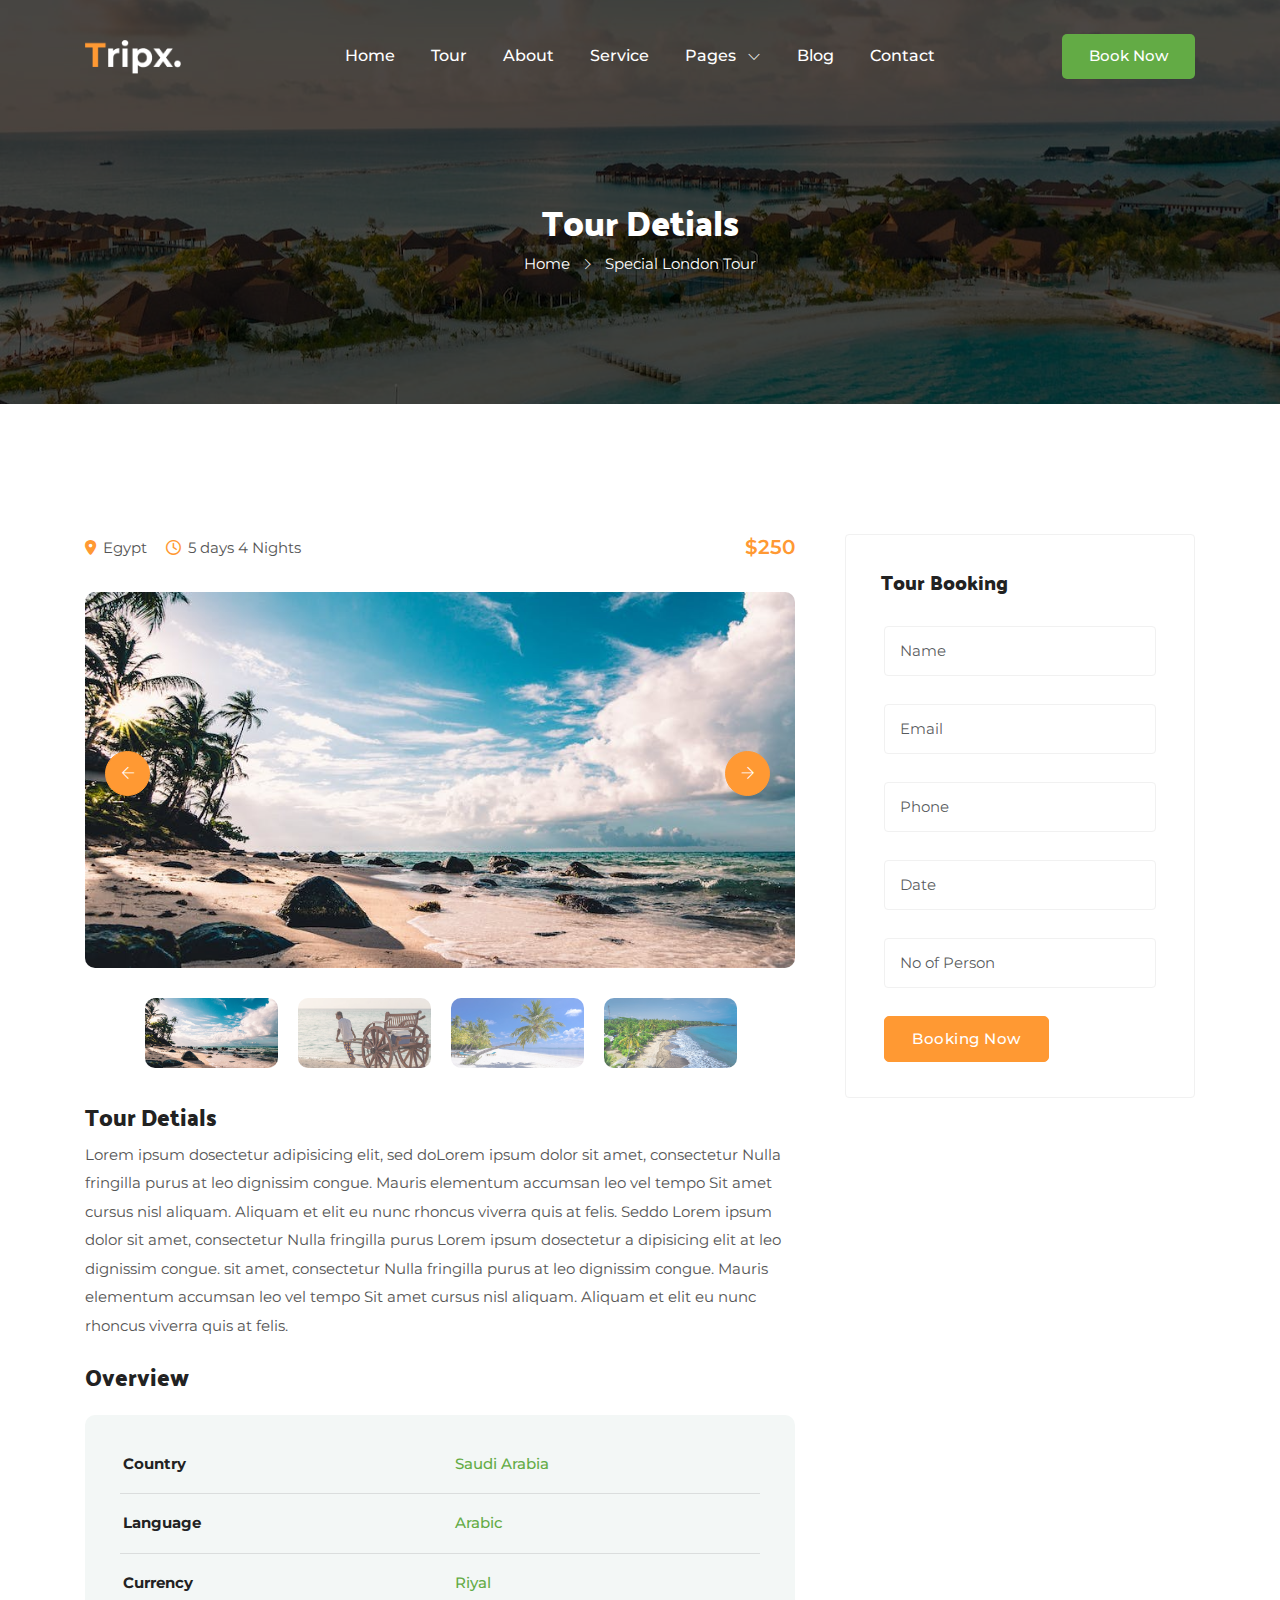
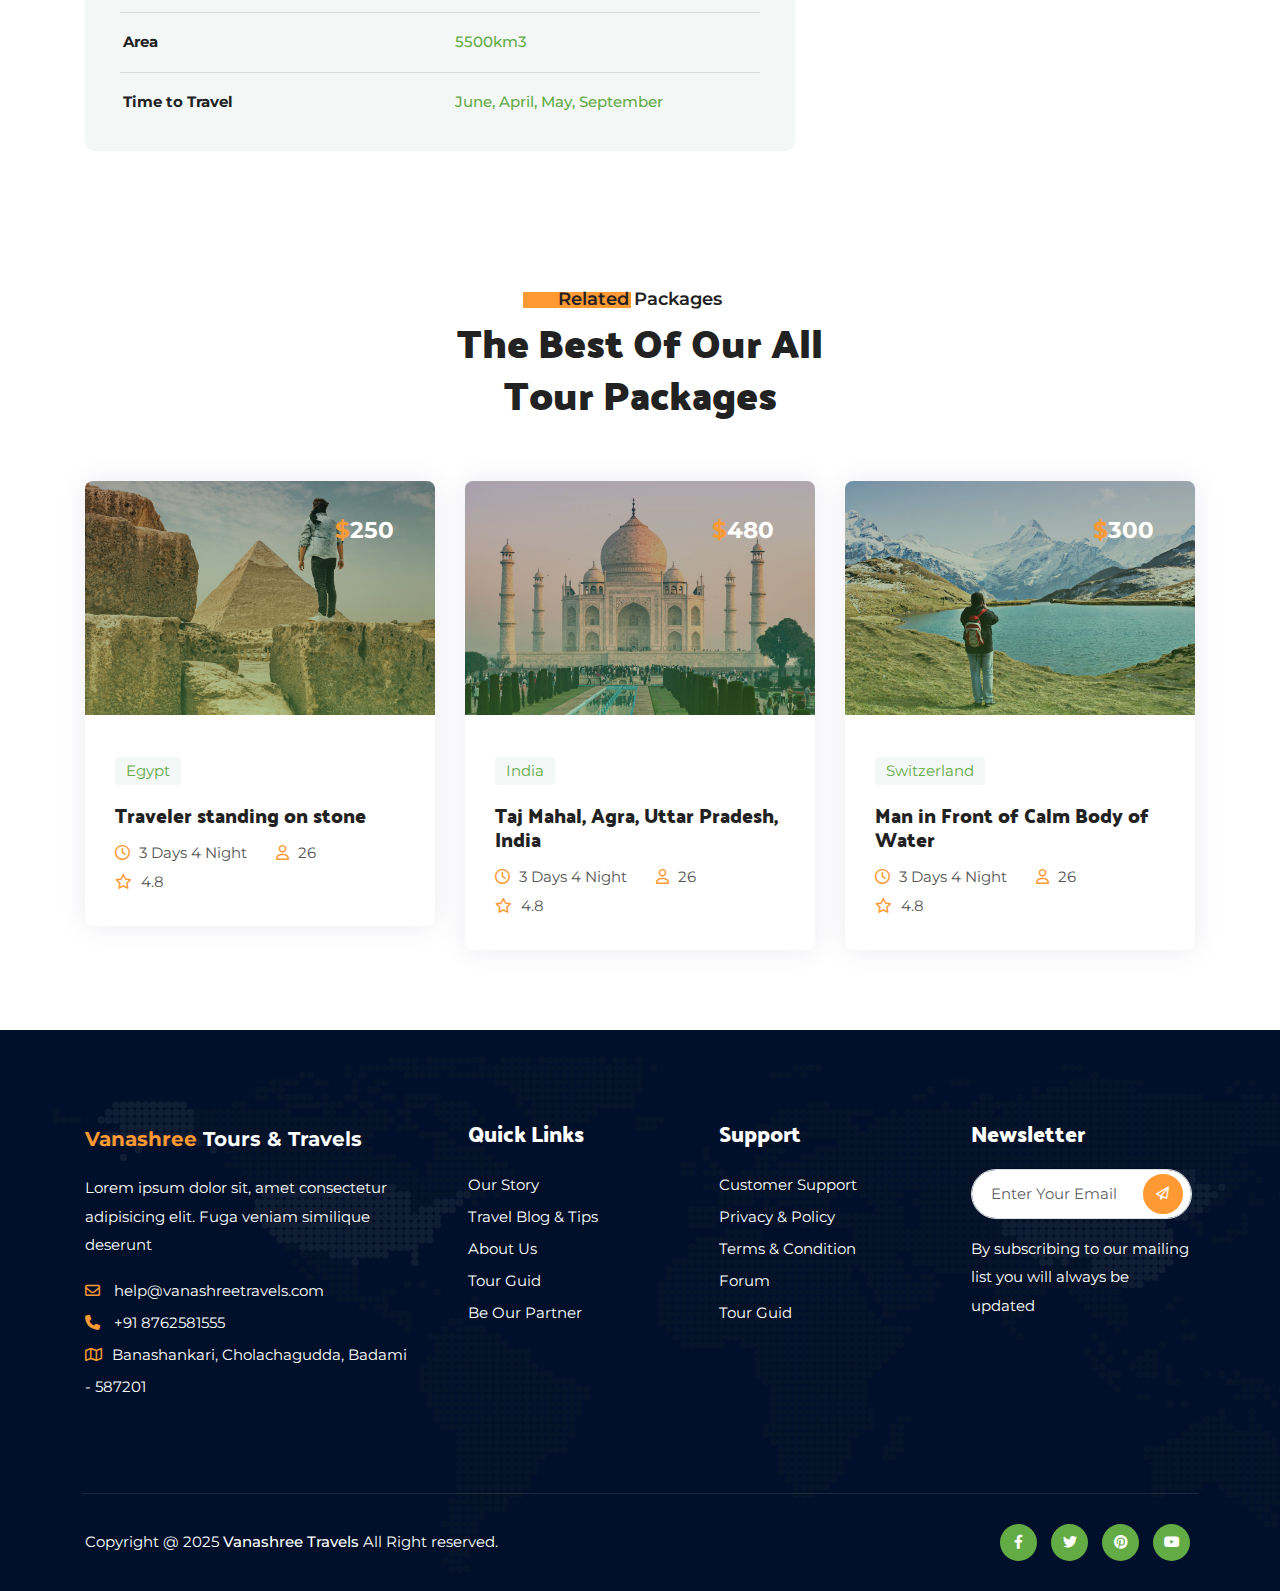
<file: tour-details.html>
<!DOCTYPE html>
<html lang="en">

	
<!-- Mirrored from vanashree/tour-details.html by HTTrack Website Copier/3.x [XR&CO'2014], Wed, 18 Dec 2024 06:10:12 GMT -->
<head>
		<!-- Meta -->
		<meta charset="utf-8">
		<meta http-equiv="X-UA-Compatible" content="IE=edge">
		<meta name="viewport" content="width=device-width, initial-scale=1, shrink-to-fit=no">
		<!-- The above 3 meta tags *must* come first in the head; any other head content must come *after* these tags -->
		<!-- SITE TITLE -->
		<title>Tour Details - TripX</title>	
		<!--Favicon-->
		<link rel="icon" href="assets/img/favicon.png" type="image/png">		
		<!-- Latest Bootstrap min CSS -->
		<link rel="stylesheet" href="assets/bootstrap/css/bootstrap.min.css">		
		<!-- Google Font -->	
		<link rel="preconnect" href="https://fonts.googleapis.com/">
		<link rel="preconnect" href="https://fonts.gstatic.com/" crossorigin>
		<link href="https://fonts.googleapis.com/css2?family=Dancing+Script:wght@400;500;600;700&amp;family=Montserrat:wght@400;500;600;700;800&amp;family=Palanquin+Dark:wght@400;500;600;700&amp;display=swap" rel="stylesheet">				
		<!-- Icon CSS -->
		<link rel="stylesheet" href="assets/fonts/themify-icons.css">
		<link rel="stylesheet" href="assets/fonts/icofont/icofont.css">
		<link rel="stylesheet" href="assets/css/Pe-icon-7-stroke.css">
		<link rel="stylesheet" href="assets/css/line-awesome.css">
		<link rel="stylesheet" href="assets/fonts/fontawesome/fontawesome.css">
		<!--- owl carousel Css-->
		<link rel="stylesheet" href="assets/owlcarousel/css/owl.carousel.min.css">
		<link rel="stylesheet" href="assets/owlcarousel/css/owl.theme.default.min.css">	
		<!--jquery-simple-mobilemenu Css-->
        <link rel="stylesheet" href="assets/css/jquery-simple-mobilemenu.css">	
		<!--magnific-popup Css-->
        <link rel="stylesheet" href="assets/css/magnific-popup.css">	
		 <!--Slick Css-->
        <link rel="stylesheet" href="assets/css/slick.css">	
		<!--slick theme Css-->
		<link rel="stylesheet" href="assets/css/slick-theme.css">					
		<!-- Style CSS -->
		<link rel="stylesheet" href="assets/css/style.css">		

	</head>
	
    <body data-spy="scroll" data-offset="80">

		<!-- START PRELOADER  -->	
		<div class="preloader">
			<div class="animation-container">
				<div class="lightning-container">
					<div class="lightning white"></div>
					<div class="lightning red"></div>
				</div>
				<div class="boom-container">
					<div class="shape circle big white"></div>
					<div class="shape circle white"></div>
					<div class="shape triangle big yellow"></div>
					<div class="shape disc white"></div>
					<div class="shape triangle blue"></div>
				</div>
				<div class="boom-container second">
					<div class="shape circle big white"></div>
					<div class="shape circle white"></div>
					<div class="shape disc white"></div>
					<div class="shape triangle blue"></div>
				</div>
			</div>
		</div>	
		<!--  END PRELOADER -->	

		<!-- START NAVBAR -->  
		<div id="navigation" class="navbar-light bg-faded site-navigation">
			<div class="container">
				<div class="row">
					<div class="col-xl-2 col-md-3 col-sm-4 align-self-center">
						<div class="site-logo">
							<a href="index.html"><img src="assets/img/logo.png" alt=""></a>          				
						</div>
					</div><!--- END Col -->
					
					<div class="col-xl-8 col-md-9 col-sm-8 d-flex justify-content-center">
						<nav id="main-menu">
							<ul>
								<li><a href="index.html">Home</a></li>							  				  
								<li><a href="tour.html">Tour</a></li>
								<li><a href="about.html">About</a></li>	
								<li><a href="service.html">Service</a></li>
								<li class="menu-item-has-children"><a href="#">Pages</a>
									<ul>
										<li><a href="tour-details.html">Package Details</a></li>
										<li><a href="blog-details.html">Blog Details</a></li>									
									</ul>
								</li>							  
								<li><a href="blog.html">Blog</a></li>
								<li><a href="contact.html">Contact</a></li>
							</ul>
							
						</nav>
						<div id="mobile_menu"></div>
					
					</div><!--- END Col -->
					
					<div class="col-xl-2 d-none d-xl-block text-end align-self-center">
						<a href="#" class="btn_green">Book Now</a>
					</div><!--- END Col -->
					
					<ul class="mobile_menu">						
						<li><a href="index.html">Home</a></li>							  				  
						<li><a href="tour.html">Tour</a></li>
						<li><a href="about.html">About</a></li>	
						<li><a href="service.html">Service</a></li>
						<li><a href="#">Pages</a>
							<ul class="submenu">
								<li><a href="tour-details.html">Package Details</a></li>
								<li><a href="blog-details.html">Blog Details</a></li>									
							</ul>
						</li>							  
						<li><a href="blog.html">Blog</a></li>
						<li><a href="contact.html">Contact</a></li>
					</ul>			
				</div><!--- END ROW -->
			</div><!--- END CONTAINER -->
		</div> 	  
		<!-- END NAVBAR -->
	
		<!-- START TITLE TOP -->
		<section class="page_banner" style="background-image: url(assets/img/bg/section-bg.jpg);  background-size:cover; background-position: center center;">
			<div class="banner_overlay">
				<div class="container">
					<div class="row">
						<div class="col-md-12 text-center">
							<h1 class="section-blog-title">Tour Detials</h1>
							<ul>
								<li><a href="#">Home</a></li>
								<li><i class="ti-angle-right"></i> Special London Tour</li>
							</ul>
						</div>
					</div>
				</div>
			</div>
		</section>
		<!-- END TITLE TOP -->

		<!-- START BLOG -->
		<section class="tour_details section-padding">
			<div class="container">
				<div class="row">
					<div class="col-xl-8 col-lg-8 col-12">
						<div class="single_tour_details">
							<div class="tour_meta">
								<span class="tmeta">
									<i class="fa-solid fa-location-dot"></i> Egypt
								</span>		

								<span class="tmeta">
									<i class="fa-regular fa-clock"></i> 5 days 4 Nights
								</span>		

								<span class="tprice">
									$250
								</span>
							</div><!-- END Tour Meta -->
							
							<div class="stour_image">
								<div class="tour_slider">									
									<img src="assets/img/tdetails/1.jpg" alt="">															
									<img src="assets/img/tdetails/2.jpg" alt="">															
									<img src="assets/img/tdetails/3.jpg" alt="">															
									<img src="assets/img/tdetails/4.jpg" alt="">															
															
								</div>		

								<div class="tour_slider_nav text-center">									
									<img src="assets/img/tdetails/1.jpg" alt="">															
									<img src="assets/img/tdetails/2.jpg" alt="">															
									<img src="assets/img/tdetails/3.jpg" alt="">															
									<img src="assets/img/tdetails/4.jpg" alt="">																																																
																																																			
								</div>								
							</div><!-- END Tour image -->
							
							<h3 class="tdtitle">Tour Detials</h3>
							<p>Lorem ipsum dosectetur adipisicing elit, sed doLorem ipsum dolor sit amet, consectetur Nulla fringilla purus at leo dignissim congue. Mauris elementum accumsan leo vel tempo Sit amet cursus nisl aliquam. Aliquam et elit eu nunc rhoncus viverra quis at felis. Seddo Lorem ipsum dolor sit amet, consectetur Nulla fringilla purus Lorem ipsum dosectetur a dipisicing elit at leo dignissim congue.
							 sit amet, consectetur Nulla fringilla purus at leo dignissim congue. Mauris elementum accumsan leo vel tempo Sit amet cursus nisl aliquam. Aliquam et elit eu nunc rhoncus viverra quis at felis. </p>						
							<h3 class="tdtitle pt-2 mb-4">Overview</h3>
							<div class="tdoverview">
								<div class="stoverview">
									<div class="row">
										<div class="col-xl-6">
											<strong>Country</strong>
										</div>

										<div class="col-xl-6">
											<span>Saudi Arabia</span>
										</div>					
									</div>					
								</div><!--- END Single -->

								<div class="stoverview">
									<div class="row">
										<div class="col-xl-6">
											<strong>Language</strong>
										</div>

										<div class="col-xl-6">
											<span>Arabic</span>
										</div>					
									</div>					
								</div><!--- END Single -->

								<div class="stoverview">
									<div class="row">
										<div class="col-xl-6">
											<strong>Currency</strong>
										</div>

										<div class="col-xl-6">
											<span>Riyal</span>
										</div>					
									</div>					
								</div><!--- END Single -->	

								<div class="stoverview">
									<div class="row">
										<div class="col-xl-6">
											<strong>Area</strong>
										</div>

										<div class="col-xl-6">
											<span>5500km3</span>
										</div>					
									</div>					
								</div><!--- END Single -->

								<div class="stoverview">
									<div class="row">
										<div class="col-xl-6">
											<strong>Time to Travel</strong>
										</div>

										<div class="col-xl-6">
											<span>June, April, May, September</span>
										</div>					
									</div>					
								</div><!--- END Single -->					
							</div>					
						</div>					
					</div><!--- END COL -->
					
					<div class="col-xl-4 col-lg-4 col-12">
				
						<div class="book_now">
							<h4>Tour Booking</h4>
							<form method="post" enctype="multipart/form-data">
								<div class="row">
									<div class="form-group col-md-12">
										<input type="text" name="name" class="form-control" id="first-name" placeholder="Name" required="required">
									</div>
									<div class="form-group col-md-12">
										<input type="email" name="email" class="form-control" id="email" placeholder="Email" required="required">
									</div>
									<div class="form-group col-md-12">
										<input type="text" name="phone" class="form-control" id="phone" placeholder="Phone" required="required">
									</div>
									<div class="form-group col-md-12">
										<input type="text" name="date" class="form-control" id="date" placeholder="Date" required="required">
									</div>
									<div class="form-group col-md-12">
										<input type="text" name="person" class="form-control" id="person" placeholder="No of Person" required="required">
									</div>
									<div class="col-md-12">
										<div class="actions">
											<input type="submit" value="Booking Now" name="submit" class="btn-home-bg">
										</div>
									</div>
								</div>
							</form>	
						</div>
						
						<!-- START MAP -->
						<div class="tour-map">		
							<iframe height="300" id="gmap_canvas" src="https://www.google.com/maps/embed?pb=!1m18!1m12!1m3!1d50431.01496117057!2d144.9372018671769!3d-37.81441383014957!2m3!1f0!2f0!3f0!3m2!1i1024!2i768!4f13.1!3m3!1m2!1s0x6ad646b5d2ba4df7%3A0x4045675218ccd90!2sMelbourne%20VIC%2C%20Australia!5e0!3m2!1sen!2sbd!4v1572172541109!5m2!1sen!2sbd"></iframe>
						</div>
						<!-- END MAP -->							
					</div><!--- END COL -->
				</div><!--- END ROW -->
			</div><!--- END CONTAINER -->
		</section>
		<!-- END BLOG -->
	
		<!-- START DEALS & DISCOUNT -->
		<section class="related-deal section-padding">
			<div class="container">		
				<div class="row">
					<div class="col-12" data-aos="fade-up">			
						<div class="section-title text-center">
							<span>Related Packages</span>
							<h2>The Best Of Our All <br>Tour Packages</h2>
						</div>						
					</div><!-- END COL -->
				</div><!-- END ROW -->	
				
				<div class="row">
					<div class="col-xl-4 col-md-6 col-12">
						<div class="single-deal">
							<div class="deal-image">
								<img src="assets/img/tour/1.jpg" alt="">
								<span class="tr-price"><span>$</span>250</span>
							</div>
							<div class="deal-content">	
								<span class="sdcat">Egypt</span>
								<h4><a href="#">Traveler standing on stone</a></h4>	
								<div class="deal_meta">									
									<div class="sdmeta">
										<i class="fa-regular fa-clock"></i>
										3 Days 4 Night
									</div>		

									<div class="sdmeta">
										<i class="fa-regular fa-user"></i>
										26
									</div>				

									<div class="sdmeta">
										<i class="fa-regular fa-star"></i>
										4.8
									</div>
								</div>
							</div>										
						</div>
					</div>	
					<!--- END single-deal -->

					<div class="col-xl-4 col-md-6 col-12">
						<div class="single-deal">
							<div class="deal-image">
								<img src="assets/img/tour/2.jpg" alt="">
								<span class="tr-price"><span>$</span>480</span>
							</div>
							<div class="deal-content">	
								<span class="sdcat">India</span>
								<h4><a href="#">Taj Mahal, Agra, Uttar Pradesh, India</a></h4>	
								<div class="deal_meta">									
									<div class="sdmeta">
										<i class="fa-regular fa-clock"></i>
										3 Days 4 Night
									</div>		

									<div class="sdmeta">
										<i class="fa-regular fa-user"></i>
										26
									</div>				

									<div class="sdmeta">
										<i class="fa-regular fa-star"></i>
										4.8
									</div>
								</div>
							</div>											
						</div>
					</div><!--- END single-deal -->

					<div class="col-xl-4 col-md-6 col-12">
						<div class="single-deal">
							<div class="deal-image">
								<img src="assets/img/tour/3.jpg" alt="">
								<span class="tr-price"><span>$</span>300</span>
							</div>
							<div class="deal-content">	
								<span class="sdcat">Switzerland</span>
								<h4><a href="#">Man in Front of Calm Body of Water</a></h4>	
								<div class="deal_meta">									
									<div class="sdmeta">
										<i class="fa-regular fa-clock"></i>
										3 Days 4 Night
									</div>		

									<div class="sdmeta">
										<i class="fa-regular fa-user"></i>
										26
									</div>				

									<div class="sdmeta">
										<i class="fa-regular fa-star"></i>
										4.8
									</div>
								</div>
							</div>						
							
						</div>
					</div>
					<!--- END single-deal -->						
				</div><!-- END ROW -->
			</div><!-- END CONTAINER -->
		</section>
		<!-- END DEALS & DISCOUNT -->

		<!-- START FOOTER -->
		<div class="footer">
			<div class="container">
				<div class="footer-top">
					<div class="row">	
						<div class="col-xl-4 col-lg-4 col-md-6 col-12">						
							<div class="footer-widget">	
								<div class="foot_about_us">
									<!-- <img src="assets/img/logo.png" class="fot-logo" alt="">	 -->
									<p class="fs-5 fw-bold"><span style="color: #FF9933;">Vanashree</span> <span>Tours & Travels</span></p>
									<p class="mt-3">
										Lorem ipsum dolor sit, amet consectetur adipisicing elit. Fuga veniam similique deserunt 
									</p>
									
									<ul class="cont_info">
										<li><i class="fa-regular fa-envelope"></i> help@vanashreetravels.com</li>
										<li><i class="fa-solid fa-phone"></i> +91 8762581555</li>
										<li><i class="fa-regular fa-map"></i>Banashankari, Cholachagudda, Badami - 587201</li>
									</ul>							
								</div>							
							</div>							
						</div><!--- END COL -->											

						<div class="col-xl-8 col-lg-8 col-md-12 col-12">		
							<div class="row">							
								<div class="col-xl-4 col-lg-4 col-md-6 col-12">						
									<div class="footer-widget">	
										<h3 class="fot-title">Quick Links</h3>
										<ul>
											<li><a href="#">Our Story</a></li>
											<li><a href="#">Travel Blog & Tips</a></li>
											<li><a href="#">About Us</a></li>
											<li><a href="#">Tour Guid</a></li>
											<li><a href="#">Be Our Partner</a></li>
										</ul>
									</div>						
								</div><!--- END COL -->			

								<div class="col-xl-4 col-lg-4 col-md-6 col-12">						
									<div class="footer-widget">	
										<h3 class="fot-title">Support</h3>
										<ul>
											<li><a href="#">Customer Support</a></li>
											<li><a href="#">Privacy & Policy</a></li>
											<li><a href="#">Terms & Condition</a></li>
											<li><a href="#">Forum</a></li>
											<li><a href="#">Tour Guid</a></li>
										</ul>
									</div>						
								</div><!--- END COL -->	

								<div class="col-xl-4 col-lg-4 col-md-6 col-12">						
									<div class="footer-widget">
										<h3 class="fot-title">Newsletter</h3>								
										<form class="subscribe-form ">
											<div class="form-group">
												<input type="text" class="form-control form--control" name="email" placeholder="Enter Your Email">
											</div>
											<button type="submit"><i class="fa-regular fa-paper-plane"></i></button>
										</form>
										<p class="mt-3">
											By subscribing to our mailing list you will always be updated
										</p>
									</div>							
								</div><!--- END COL -->		
							</div>
						</div>
					</div>
				</div>	

				<div class="footer-bottom ">
					<div class="row">
						<div class="col-xl-6 col-md-6 col-12 align-self-center text-start">
							<p class="copyright_text">
								Copyright @ 2025 <a href="#">Vanashree Travels</a> All Right reserved.						
							</p>						
						</div><!--- END COL -->	

						<div class="col-xl-6 col-md-6 col-12 text-end">
							<ul class="foot_social_link">
								<li><a href="#"><i class="fa-brands fa-facebook-f"></i></a></li>
								<li><a href="#"><i class="fa-brands fa-twitter"></i></a></li>
								<li><a href="#"><i class="fa-brands fa-pinterest"></i></a></li>
								<li><a href="#"><i class="fa-brands fa-youtube"></i></a></li>
							</ul>					
						</div><!--- END COL -->					
					</div>			
				</div>			
			</div><!--- END CONTAINER -->
		</div>
		<!-- END FOOTER -->	
		 
		<!-- Latest jQuery -->
		<script src="assets/js/jquery.min.js" ></script>
		<!-- Latest compiled and minified Bootstrap -->
		<script src="assets/bootstrap/js/bootstrap.min.js"></script>
		<!-- imagesloaded.pkgd -->
		<script src="assets/js/imagesloaded.pkgd.min.js"></script>
		<!-- masonry -->
		<script src="assets/js/masonry.pkgd.min.js" ></script>		
		<!-- jquery-simple-mobilemenu.min -->
		<script src="assets/js/jquery-simple-mobilemenu.js"></script>	
		<!-- modernizer JS -->		
		<script src="assets/js/modernizr-2.8.3.min.js"></script>																	
		<!-- owl-carousel min js  -->
		<script src="assets/owlcarousel/js/owl.carousel.min.js"></script>
		<!-- waypoints -->
		<script src="assets/js/waypoints.min.js"></script>
		<!-- counterup -->
		<script src="assets/js/jquery.counterup.min.js"></script>
		<!-- magnific-popup js -->	
		<script src="assets/js/jquery.magnific-popup.js"></script>					
		<!-- scrolltopcontrol js -->
		<script src="assets/js/scrolltopcontrol.js"></script>	
		<!-- slick js -->			
		<script src="assets/js/slick.js"></script>									
		<!-- scripts js -->
		<script src="assets/js/scripts.js"></script>
	</body>

<!-- Mirrored from vanashree/tour-details.html by HTTrack Website Copier/3.x [XR&CO'2014], Wed, 18 Dec 2024 06:10:13 GMT -->
</html>
</file>
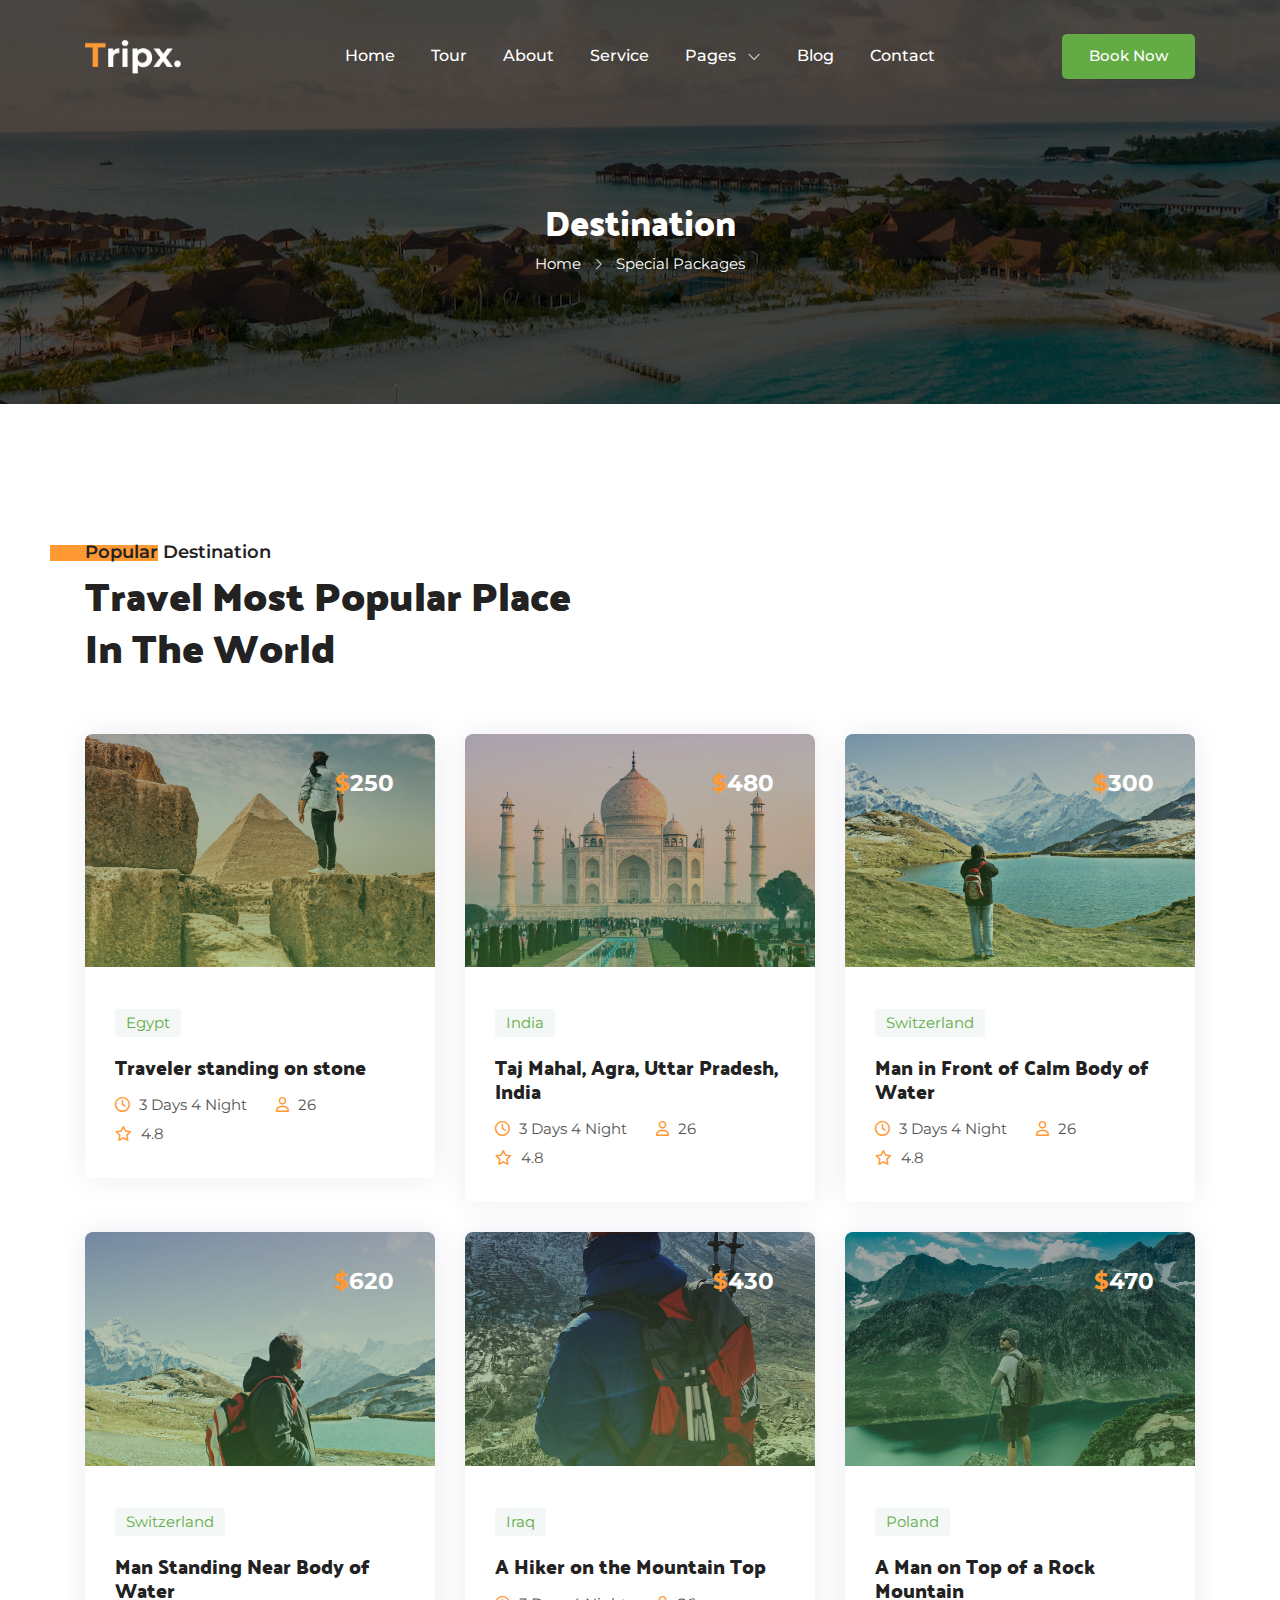
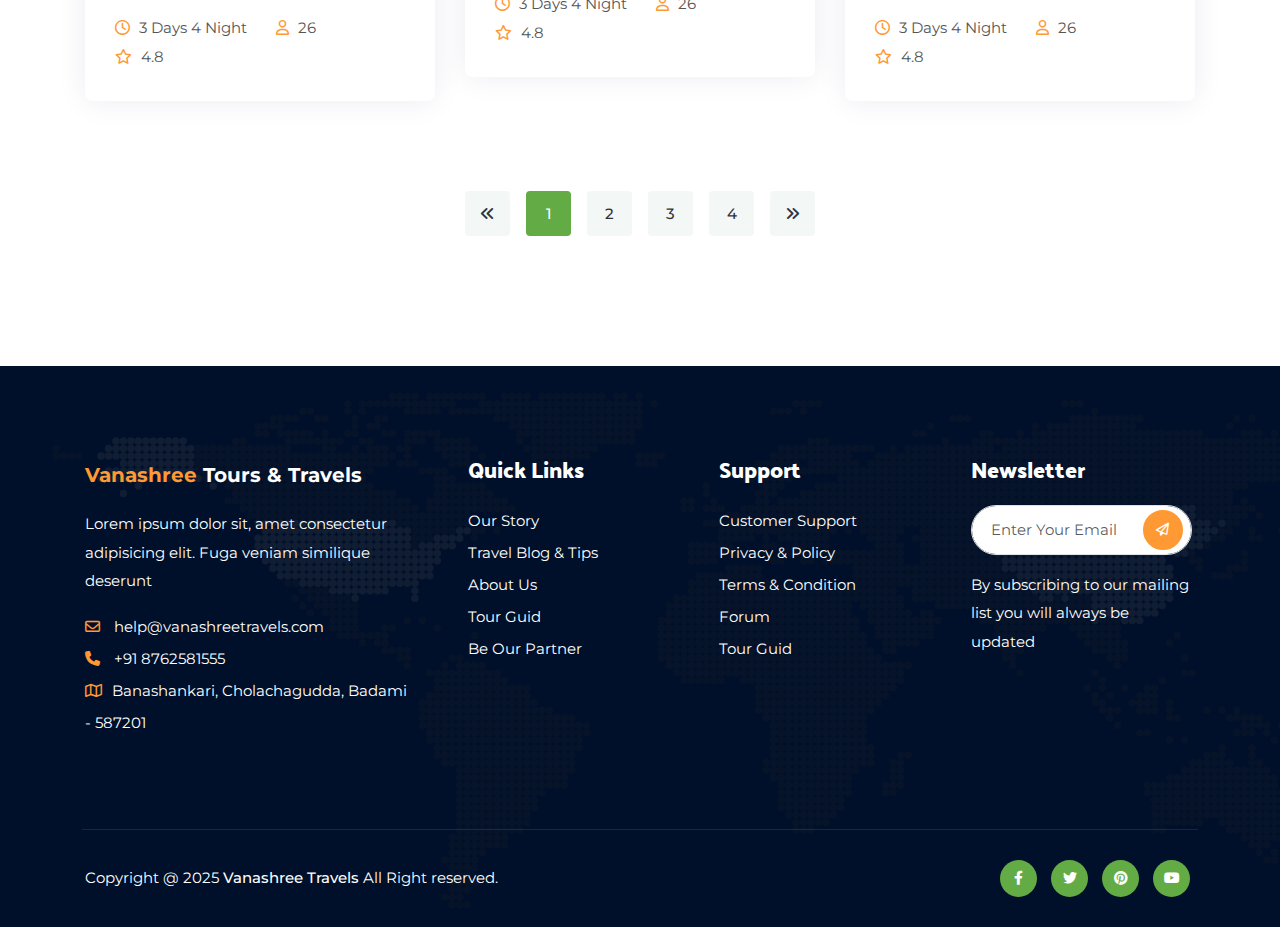
<file: tour.html>
<!DOCTYPE html>
<html lang="en">

	
<!-- Mirrored from vanashree/tour.html by HTTrack Website Copier/3.x [XR&CO'2014], Wed, 18 Dec 2024 06:10:10 GMT -->
<head>
		<!-- Meta -->
		<meta charset="utf-8">
		<meta http-equiv="X-UA-Compatible" content="IE=edge">
		<meta name="viewport" content="width=device-width, initial-scale=1, shrink-to-fit=no">
		<!-- The above 3 meta tags *must* come first in the head; any other head content must come *after* these tags -->
		<!-- SITE TITLE -->
		<title>Tour - TripX</title>			
		<!--Favicon-->
		<link rel="icon" href="assets/img/favicon.png" type="image/png">
		<!-- Latest Bootstrap min CSS -->
		<link rel="stylesheet" href="assets/bootstrap/css/bootstrap.min.css">		
		<!-- Google Font -->	
		<link rel="preconnect" href="https://fonts.googleapis.com/">
		<link rel="preconnect" href="https://fonts.gstatic.com/" crossorigin>
		<link href="https://fonts.googleapis.com/css2?family=Dancing+Script:wght@400;500;600;700&amp;family=Montserrat:wght@400;500;600;700;800&amp;family=Palanquin+Dark:wght@400;500;600;700&amp;display=swap" rel="stylesheet">				
		<!-- Icon CSS -->
		<link rel="stylesheet" href="assets/fonts/themify-icons.css">
		<link rel="stylesheet" href="assets/fonts/icofont/icofont.css">
		<link rel="stylesheet" href="assets/css/Pe-icon-7-stroke.css">
		<link rel="stylesheet" href="assets/css/line-awesome.css">
		<link rel="stylesheet" href="assets/fonts/fontawesome/fontawesome.css">
		<!--- owl carousel Css-->
		<link rel="stylesheet" href="assets/owlcarousel/css/owl.carousel.min.css">
		<link rel="stylesheet" href="assets/owlcarousel/css/owl.theme.default.min.css">	
		<!--jquery-simple-mobilemenu Css-->
        <link rel="stylesheet" href="assets/css/jquery-simple-mobilemenu.css">	
		<!--magnific-popup Css-->
        <link rel="stylesheet" href="assets/css/magnific-popup.css">	
		 <!--Slick Css-->
        <link rel="stylesheet" href="assets/css/slick.css">	
		<!--slick theme Css-->
		<link rel="stylesheet" href="assets/css/slick-theme.css">					
		<!-- Style CSS -->
		<link rel="stylesheet" href="assets/css/style.css">		

	</head>
	
    <body data-spy="scroll" data-offset="80">
	
		<!-- START PRELOADER  -->	
		<div class="preloader">
			<div class="animation-container">
				<div class="lightning-container">
					<div class="lightning white"></div>
					<div class="lightning red"></div>
				</div>
				<div class="boom-container">
					<div class="shape circle big white"></div>
					<div class="shape circle white"></div>
					<div class="shape triangle big yellow"></div>
					<div class="shape disc white"></div>
					<div class="shape triangle blue"></div>
				</div>
				<div class="boom-container second">
					<div class="shape circle big white"></div>
					<div class="shape circle white"></div>
					<div class="shape disc white"></div>
					<div class="shape triangle blue"></div>
				</div>
			</div>
		</div>	
		<!--  END PRELOADER -->	

		<!-- START NAVBAR -->  
		<div id="navigation" class="navbar-light bg-faded site-navigation">
			<div class="container">
				<div class="row">
					<div class="col-xl-2 col-md-3 col-sm-4 align-self-center">
						<div class="site-logo">
							<a href="index.html"><img src="assets/img/logo.png" alt=""></a>          				
						</div>
					</div><!--- END Col -->
					
					<div class="col-xl-8 col-md-9 col-sm-8 d-flex justify-content-center">
						<nav id="main-menu">
							<ul>
								<li><a href="index.html">Home</a></li>							  				  
								<li><a href="tour.html">Tour</a></li>
								<li><a href="about.html">About</a></li>	
								<li><a href="service.html">Service</a></li>
								<li class="menu-item-has-children"><a href="#">Pages</a>
									<ul>
										<li><a href="tour-details.html">Package Details</a></li>
										<li><a href="blog-details.html">Blog Details</a></li>									
									</ul>
								</li>							  
								<li><a href="blog.html">Blog</a></li>
								<li><a href="contact.html">Contact</a></li>
							</ul>
							
						</nav>
						<div id="mobile_menu"></div>
					
					</div><!--- END Col -->
					
					<div class="col-xl-2 d-none d-xl-block text-end align-self-center">
						<a href="#" class="btn_green">Book Now</a>
					</div><!--- END Col -->
					
					<ul class="mobile_menu">						
						<li><a href="index.html">Home</a></li>							  				  
						<li><a href="tour.html">Tour</a></li>
						<li><a href="about.html">About</a></li>	
						<li><a href="service.html">Service</a></li>
						<li><a href="#">Pages</a>
							<ul class="submenu">
								<li><a href="tour-details.html">Package Details</a></li>
								<li><a href="blog-details.html">Blog Details</a></li>									
							</ul>
						</li>							  
						<li><a href="blog.html">Blog</a></li>
						<li><a href="contact.html">Contact</a></li>
					</ul>			
				</div><!--- END ROW -->
			</div><!--- END CONTAINER -->
		</div> 	  
		<!-- END NAVBAR -->

		<!-- START TITLE TOP -->
		<section class="page_banner" style="background-image: url(assets/img/bg/section-bg.jpg);  background-size:cover; background-position: center center;">
			<div class="banner_overlay">
				<div class="container">
					<div class="row">
						<div class="col-md-12 text-center">
							<h1 class="section-blog-title">Destination</h1>
							<ul>
								<li><a href="#">Home</a></li>
								<li><i class="ti-angle-right"></i> Special Packages</li>
							</ul>
						</div>
					</div>
				</div>
			</div>
		</section>
		<!-- END TITLE TOP -->


		<!-- START TOP DEALS -->
		<section id="top_deals" class="top_deals pt130 pb130">
			<div class="container">
				<div class="row">
					<div class="col-12" data-aos="fade-up">
						<div class="section-title text-left">
							<span>Popular Destination</span>
							<h2>Travel Most Popular Place <br> In The World</h2>
						</div>
					</div><!-- END COL -->
				</div><!-- END ROW -->		
				
				<div class="row">
					<div class="col-xl-4 col-lg-6 col-md-6 col-12">
						<div class="single-deal">
							<div class="deal-image">
								<img src="assets/img/tour/1.jpg" alt="">
								<span class="tr-price"><span>$</span>250</span>
							</div>
							<div class="deal-content">	
								<span class="sdcat">Egypt</span>
								<h4><a href="tour-details.html">Traveler standing on stone</a></h4>	
								<div class="deal_meta">									
									<div class="sdmeta">
										<i class="fa-regular fa-clock"></i>
										3 Days 4 Night
									</div>		

									<div class="sdmeta">
										<i class="fa-regular fa-user"></i>
										26
									</div>				

									<div class="sdmeta">
										<i class="fa-regular fa-star"></i>
										4.8
									</div>
								</div>
							</div>						
				
						</div>
					</div>	
					<!--- END single-deal -->

					<div class="col-xl-4 col-lg-6 col-md-6 col-12">
						<div class="single-deal">
							<div class="deal-image">
								<img src="assets/img/tour/2.jpg" alt="">
								<span class="tr-price"><span>$</span>480</span>
							</div>
							<div class="deal-content">	
								<span class="sdcat">India</span>
								<h4><a href="tour-details.html">Taj Mahal, Agra, Uttar Pradesh, India</a></h4>	
								<div class="deal_meta">									
									<div class="sdmeta">
										<i class="fa-regular fa-clock"></i>
										3 Days 4 Night
									</div>		

									<div class="sdmeta">
										<i class="fa-regular fa-user"></i>
										26
									</div>				

									<div class="sdmeta">
										<i class="fa-regular fa-star"></i>
										4.8
									</div>
								</div>
							</div>						
					
						</div>
					</div><!--- END single-deal -->

					<div class="col-xl-4 col-lg-6 col-md-6 col-12">
						<div class="single-deal">
							<div class="deal-image">
								<img src="assets/img/tour/3.jpg" alt="">
								<span class="tr-price"><span>$</span>300</span>
							</div>
							<div class="deal-content">	
								<span class="sdcat">Switzerland</span>
								<h4><a href="tour-details.html">Man in Front of Calm Body of Water</a></h4>	
								<div class="deal_meta">									
									<div class="sdmeta">
										<i class="fa-regular fa-clock"></i>
										3 Days 4 Night
									</div>		

									<div class="sdmeta">
										<i class="fa-regular fa-user"></i>
										26
									</div>				

									<div class="sdmeta">
										<i class="fa-regular fa-star"></i>
										4.8
									</div>
								</div>
							</div>						
							
						</div>
					</div>
					<!--- END single-deal -->

					<div class="col-xl-4 col-lg-6 col-md-6 col-12">
						<div class="single-deal">
							<div class="deal-image">
								<img src="assets/img/tour/4.jpg" alt="">
								<span class="tr-price"><span>$</span>620</span>
							</div>
							<div class="deal-content">	
								<span class="sdcat">Switzerland</span>
								<h4><a href="tour-details.html">Man Standing Near Body of Water</a></h4>	
								<div class="deal_meta">									
									<div class="sdmeta">
										<i class="fa-regular fa-clock"></i>
										3 Days 4 Night
									</div>		

									<div class="sdmeta">
										<i class="fa-regular fa-user"></i>
										26
									</div>				

									<div class="sdmeta">
										<i class="fa-regular fa-star"></i>
										4.8
									</div>
								</div>
							</div>						
						</div>
					</div>
					<!--- END single-deal -->

					<div class="col-xl-4 col-lg-6 col-md-6 col-12">
						<div class="single-deal">		
							<div class="deal-image">
								<img src="assets/img/tour/5.jpg" alt="">
								<span class="tr-price"><span>$</span>430</span>
							</div>
							<div class="deal-content">	
								<span class="sdcat">Iraq</span>
								<h4><a href="tour-details.html">A Hiker on the Mountain Top</a></h4>	
								<div class="deal_meta">									
									<div class="sdmeta">
										<i class="fa-regular fa-clock"></i>
										3 Days 4 Night
									</div>		

									<div class="sdmeta">
										<i class="fa-regular fa-user"></i>
										26
									</div>				

									<div class="sdmeta">
										<i class="fa-regular fa-star"></i>
										4.8
									</div>
								</div>
							</div>						
							
						</div>
					</div>
					<!--- END single-deal -->

					<div class="col-xl-4 col-lg-6 col-md-6 col-12">
						<div class="single-deal">
							<div class="deal-image">
								<img src="assets/img/tour/6.jpg" alt="">
								<span class="tr-price"><span>$</span>470</span>
							</div>
							<div class="deal-content">	
								<span class="sdcat">Poland</span>
								<h4><a href="tour-details.html">A Man on Top of a Rock Mountain</a></h4>	
								<div class="deal_meta">									
									<div class="sdmeta">
										<i class="fa-regular fa-clock"></i>
										3 Days 4 Night
									</div>		

									<div class="sdmeta">
										<i class="fa-regular fa-user"></i>
										26
									</div>				

									<div class="sdmeta">
										<i class="fa-regular fa-star"></i>
										4.8
									</div>
								</div>
							</div>							
						</div>
					</div>
					<!--- END single-deal -->					

					<div class="col-12">
						<nav class="navigation pagination text-center">
							<div class="nav-links">
								<a class="next page-numbers" href="#"><i class="fa-solid fa-angles-left"></i></a>
								<span class="page-numbers current">1</span>
								<a class="page-numbers" href="#">2</a>
								<a class="page-numbers" href="#">3</a>
								<a class="page-numbers" href="#">4</a>
								<a class="next page-numbers" href="#"><i class="fa-solid fa-angles-right"></i></a>
							</div>
						</nav>
					</div>
				</div><!--- END ROW -->			
			</div><!--- END CONTAINER-FLUID -->
		</section>
		<!-- END TOP DEALS -->		

		<!-- START FOOTER -->
		<div class="footer">
			<div class="container">
				<div class="footer-top">
					<div class="row">	
						<div class="col-xl-4 col-lg-4 col-md-6 col-12">						
							<div class="footer-widget">	
								<div class="foot_about_us">
									<!-- <img src="assets/img/logo.png" class="fot-logo" alt="">	 -->
									<p class="fs-5 fw-bold"><span style="color: #FF9933;">Vanashree</span> <span>Tours & Travels</span></p>
									<p class="mt-3">
										Lorem ipsum dolor sit, amet consectetur adipisicing elit. Fuga veniam similique deserunt 
									</p>
									
									<ul class="cont_info">
										<li><i class="fa-regular fa-envelope"></i> help@vanashreetravels.com</li>
										<li><i class="fa-solid fa-phone"></i> +91 8762581555</li>
										<li><i class="fa-regular fa-map"></i>Banashankari, Cholachagudda, Badami - 587201</li>
									</ul>							
								</div>							
							</div>							
						</div><!--- END COL -->											

						<div class="col-xl-8 col-lg-8 col-md-12 col-12">		
							<div class="row">							
								<div class="col-xl-4 col-lg-4 col-md-6 col-12">						
									<div class="footer-widget">	
										<h3 class="fot-title">Quick Links</h3>
										<ul>
											<li><a href="#">Our Story</a></li>
											<li><a href="#">Travel Blog & Tips</a></li>
											<li><a href="#">About Us</a></li>
											<li><a href="#">Tour Guid</a></li>
											<li><a href="#">Be Our Partner</a></li>
										</ul>
									</div>						
								</div><!--- END COL -->			

								<div class="col-xl-4 col-lg-4 col-md-6 col-12">						
									<div class="footer-widget">	
										<h3 class="fot-title">Support</h3>
										<ul>
											<li><a href="#">Customer Support</a></li>
											<li><a href="#">Privacy & Policy</a></li>
											<li><a href="#">Terms & Condition</a></li>
											<li><a href="#">Forum</a></li>
											<li><a href="#">Tour Guid</a></li>
										</ul>
									</div>						
								</div><!--- END COL -->	

								<div class="col-xl-4 col-lg-4 col-md-6 col-12">						
									<div class="footer-widget">
										<h3 class="fot-title">Newsletter</h3>								
										<form class="subscribe-form ">
											<div class="form-group">
												<input type="text" class="form-control form--control" name="email" placeholder="Enter Your Email">
											</div>
											<button type="submit"><i class="fa-regular fa-paper-plane"></i></button>
										</form>
										<p class="mt-3">
											By subscribing to our mailing list you will always be updated
										</p>
									</div>							
								</div><!--- END COL -->		
							</div>
						</div>
					</div>
				</div>	

				<div class="footer-bottom ">
					<div class="row">
						<div class="col-xl-6 col-md-6 col-12 align-self-center text-start">
							<p class="copyright_text">
								Copyright @ 2025 <a href="#">Vanashree Travels</a> All Right reserved.						
							</p>						
						</div><!--- END COL -->	

						<div class="col-xl-6 col-md-6 col-12 text-end">
							<ul class="foot_social_link">
								<li><a href="#"><i class="fa-brands fa-facebook-f"></i></a></li>
								<li><a href="#"><i class="fa-brands fa-twitter"></i></a></li>
								<li><a href="#"><i class="fa-brands fa-pinterest"></i></a></li>
								<li><a href="#"><i class="fa-brands fa-youtube"></i></a></li>
							</ul>					
						</div><!--- END COL -->					
					</div>			
				</div>			
			</div><!--- END CONTAINER -->
		</div>
		<!-- END FOOTER -->	

		<!-- Latest jQuery -->
		<script src="assets/js/jquery.min.js" ></script>
		<!-- Latest compiled and minified Bootstrap -->
		<script src="assets/bootstrap/js/bootstrap.min.js"></script>
		<!-- imagesloaded.pkgd -->
		<script src="assets/js/imagesloaded.pkgd.min.js"></script>
		<!-- masonry -->
		<script src="assets/js/masonry.pkgd.min.js" ></script>		
		<!-- jquery-simple-mobilemenu.min -->
		<script src="assets/js/jquery-simple-mobilemenu.js"></script>	
		<!-- modernizer JS -->		
		<script src="assets/js/modernizr-2.8.3.min.js"></script>																	
		<!-- owl-carousel min js  -->
		<script src="assets/owlcarousel/js/owl.carousel.min.js"></script>
		<!-- waypoints -->
		<script src="assets/js/waypoints.min.js"></script>
		<!-- counterup -->
		<script src="assets/js/jquery.counterup.min.js"></script>
		<!-- magnific-popup js -->	
		<script src="assets/js/jquery.magnific-popup.js"></script>					
		<!-- scrolltopcontrol js -->
		<script src="assets/js/scrolltopcontrol.js"></script>	
		<!-- slick js -->			
		<script src="assets/js/slick.js"></script>									
		<!-- scripts js -->
		<script src="assets/js/scripts.js"></script>
		
    </body>

<!-- Mirrored from vanashree/tour.html by HTTrack Website Copier/3.x [XR&CO'2014], Wed, 18 Dec 2024 06:10:11 GMT -->
</html>
</file>
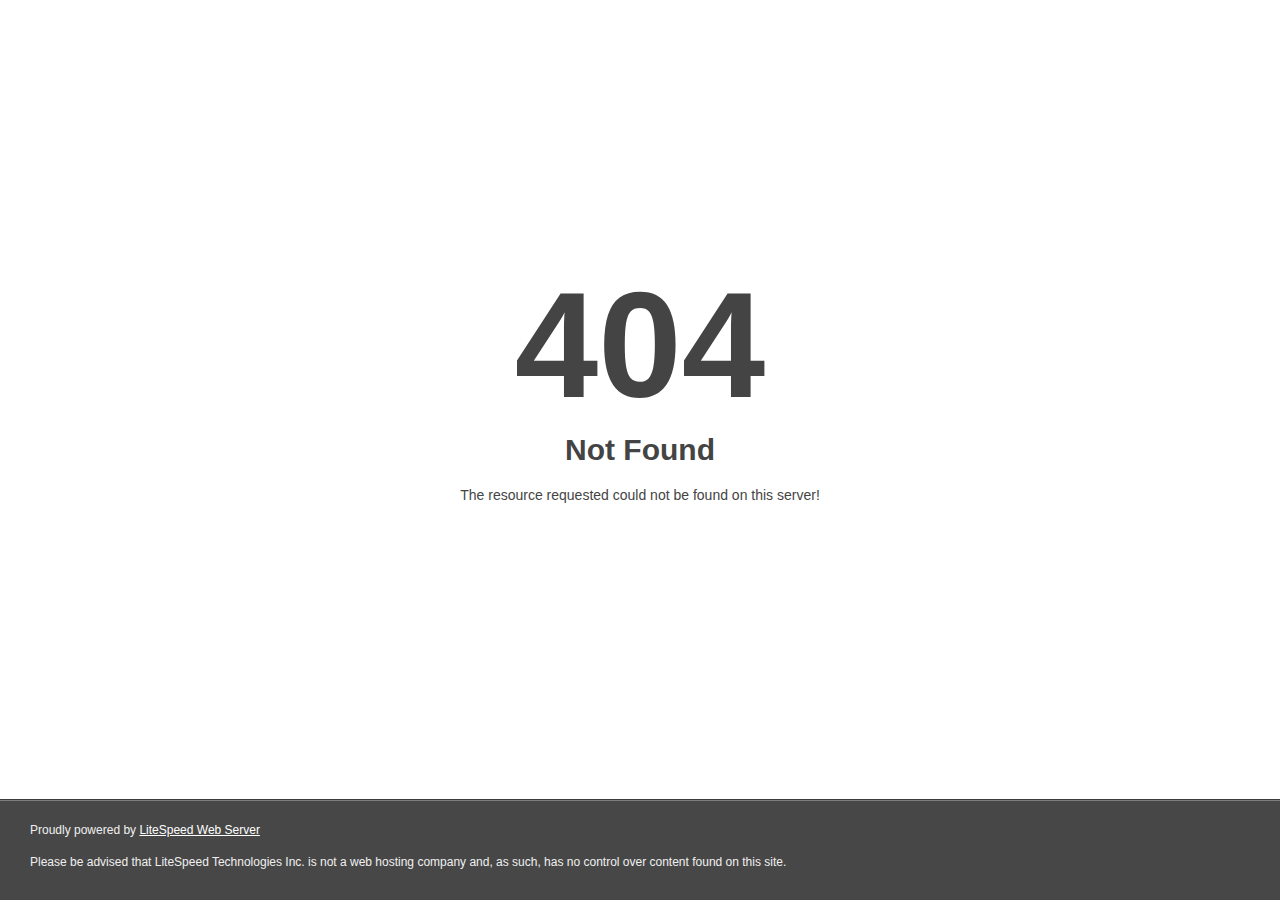
<file: assets/images/next.html>
<!DOCTYPE html>
<html style="height:100%">
<head>
<meta name="viewport" content="width=device-width, initial-scale=1, shrink-to-fit=no" />
<title> 404 Not Found
</title></head>
<body style="color: #444; margin:0;font: normal 14px/20px Arial, Helvetica, sans-serif; height:100%; background-color: #fff;">
<div style="height:auto; min-height:100%; ">     <div style="text-align: center; width:800px; margin-left: -400px; position:absolute; top: 30%; left:50%;">
        <h1 style="margin:0; font-size:150px; line-height:150px; font-weight:bold;">404</h1>
<h2 style="margin-top:20px;font-size: 30px;">Not Found
</h2>
<p>The resource requested could not be found on this server!</p>
</div></div><div style="color:#f0f0f0; font-size:12px;margin:auto;padding:0px 30px 0px 30px;position:relative;clear:both;height:100px;margin-top:-101px;background-color:#474747;border-top: 1px solid rgba(0,0,0,0.15);box-shadow: 0 1px 0 rgba(255, 255, 255, 0.3) inset;">
<br>Proudly powered by  <a style="color:#fff;" href="http://www.litespeedtech.com/error-page">LiteSpeed Web Server</a><p>Please be advised that LiteSpeed Technologies Inc. is not a web hosting company and, as such, has no control over content found on this site.</p></div></body></html>
</file>
<file: assets/fonts/themify-icons.css>
@font-face {
	font-family: 'themify';
	src:url('themify9f24.eot?-fvbane');
	src:url('themifyd41d.eot?#iefix-fvbane') format('embedded-opentype'),
		url('themify9f24.woff?-fvbane') format('woff'),
		url('themify9f24.ttf?-fvbane') format('truetype'),
		url('themify9f24.svg?-fvbane#themify') format('svg');
	font-weight: normal;
	font-style: normal;
}

[class^="ti-"], [class*=" ti-"] {
	font-family: 'themify';
	speak: none;
	font-style: normal;
	font-weight: normal;
	font-variant: normal;
	text-transform: none;
	line-height: 1;

	/* Better Font Rendering =========== */
	-webkit-font-smoothing: antialiased;
	-moz-osx-font-smoothing: grayscale;
}

.ti-wand:before {
	content: "\e600";
}
.ti-volume:before {
	content: "\e601";
}
.ti-user:before {
	content: "\e602";
}
.ti-unlock:before {
	content: "\e603";
}
.ti-unlink:before {
	content: "\e604";
}
.ti-trash:before {
	content: "\e605";
}
.ti-thought:before {
	content: "\e606";
}
.ti-target:before {
	content: "\e607";
}
.ti-tag:before {
	content: "\e608";
}
.ti-tablet:before {
	content: "\e609";
}
.ti-star:before {
	content: "\e60a";
}
.ti-spray:before {
	content: "\e60b";
}
.ti-signal:before {
	content: "\e60c";
}
.ti-shopping-cart:before {
	content: "\e60d";
}
.ti-shopping-cart-full:before {
	content: "\e60e";
}
.ti-settings:before {
	content: "\e60f";
}
.ti-search:before {
	content: "\e610";
}
.ti-zoom-in:before {
	content: "\e611";
}
.ti-zoom-out:before {
	content: "\e612";
}
.ti-cut:before {
	content: "\e613";
}
.ti-ruler:before {
	content: "\e614";
}
.ti-ruler-pencil:before {
	content: "\e615";
}
.ti-ruler-alt:before {
	content: "\e616";
}
.ti-bookmark:before {
	content: "\e617";
}
.ti-bookmark-alt:before {
	content: "\e618";
}
.ti-reload:before {
	content: "\e619";
}
.ti-plus:before {
	content: "\e61a";
}
.ti-pin:before {
	content: "\e61b";
}
.ti-pencil:before {
	content: "\e61c";
}
.ti-pencil-alt:before {
	content: "\e61d";
}
.ti-paint-roller:before {
	content: "\e61e";
}
.ti-paint-bucket:before {
	content: "\e61f";
}
.ti-na:before {
	content: "\e620";
}
.ti-mobile:before {
	content: "\e621";
}
.ti-minus:before {
	content: "\e622";
}
.ti-medall:before {
	content: "\e623";
}
.ti-medall-alt:before {
	content: "\e624";
}
.ti-marker:before {
	content: "\e625";
}
.ti-marker-alt:before {
	content: "\e626";
}
.ti-arrow-up:before {
	content: "\e627";
}
.ti-arrow-right:before {
	content: "\e628";
}
.ti-arrow-left:before {
	content: "\e629";
}
.ti-arrow-down:before {
	content: "\e62a";
}
.ti-lock:before {
	content: "\e62b";
}
.ti-location-arrow:before {
	content: "\e62c";
}
.ti-link:before {
	content: "\e62d";
}
.ti-layout:before {
	content: "\e62e";
}
.ti-layers:before {
	content: "\e62f";
}
.ti-layers-alt:before {
	content: "\e630";
}
.ti-key:before {
	content: "\e631";
}
.ti-import:before {
	content: "\e632";
}
.ti-image:before {
	content: "\e633";
}
.ti-heart:before {
	content: "\e634";
}
.ti-heart-broken:before {
	content: "\e635";
}
.ti-hand-stop:before {
	content: "\e636";
}
.ti-hand-open:before {
	content: "\e637";
}
.ti-hand-drag:before {
	content: "\e638";
}
.ti-folder:before {
	content: "\e639";
}
.ti-flag:before {
	content: "\e63a";
}
.ti-flag-alt:before {
	content: "\e63b";
}
.ti-flag-alt-2:before {
	content: "\e63c";
}
.ti-eye:before {
	content: "\e63d";
}
.ti-export:before {
	content: "\e63e";
}
.ti-exchange-vertical:before {
	content: "\e63f";
}
.ti-desktop:before {
	content: "\e640";
}
.ti-cup:before {
	content: "\e641";
}
.ti-crown:before {
	content: "\e642";
}
.ti-comments:before {
	content: "\e643";
}
.ti-comment:before {
	content: "\e644";
}
.ti-comment-alt:before {
	content: "\e645";
}
.ti-close:before {
	content: "\e646";
}
.ti-clip:before {
	content: "\e647";
}
.ti-angle-up:before {
	content: "\e648";
}
.ti-angle-right:before {
	content: "\e649";
}
.ti-angle-left:before {
	content: "\e64a";
}
.ti-angle-down:before {
	content: "\e64b";
}
.ti-check:before {
	content: "\e64c";
}
.ti-check-box:before {
	content: "\e64d";
}
.ti-camera:before {
	content: "\e64e";
}
.ti-announcement:before {
	content: "\e64f";
}
.ti-brush:before {
	content: "\e650";
}
.ti-briefcase:before {
	content: "\e651";
}
.ti-bolt:before {
	content: "\e652";
}
.ti-bolt-alt:before {
	content: "\e653";
}
.ti-blackboard:before {
	content: "\e654";
}
.ti-bag:before {
	content: "\e655";
}
.ti-move:before {
	content: "\e656";
}
.ti-arrows-vertical:before {
	content: "\e657";
}
.ti-arrows-horizontal:before {
	content: "\e658";
}
.ti-fullscreen:before {
	content: "\e659";
}
.ti-arrow-top-right:before {
	content: "\e65a";
}
.ti-arrow-top-left:before {
	content: "\e65b";
}
.ti-arrow-circle-up:before {
	content: "\e65c";
}
.ti-arrow-circle-right:before {
	content: "\e65d";
}
.ti-arrow-circle-left:before {
	content: "\e65e";
}
.ti-arrow-circle-down:before {
	content: "\e65f";
}
.ti-angle-double-up:before {
	content: "\e660";
}
.ti-angle-double-right:before {
	content: "\e661";
}
.ti-angle-double-left:before {
	content: "\e662";
}
.ti-angle-double-down:before {
	content: "\e663";
}
.ti-zip:before {
	content: "\e664";
}
.ti-world:before {
	content: "\e665";
}
.ti-wheelchair:before {
	content: "\e666";
}
.ti-view-list:before {
	content: "\e667";
}
.ti-view-list-alt:before {
	content: "\e668";
}
.ti-view-grid:before {
	content: "\e669";
}
.ti-uppercase:before {
	content: "\e66a";
}
.ti-upload:before {
	content: "\e66b";
}
.ti-underline:before {
	content: "\e66c";
}
.ti-truck:before {
	content: "\e66d";
}
.ti-timer:before {
	content: "\e66e";
}
.ti-ticket:before {
	content: "\e66f";
}
.ti-thumb-up:before {
	content: "\e670";
}
.ti-thumb-down:before {
	content: "\e671";
}
.ti-text:before {
	content: "\e672";
}
.ti-stats-up:before {
	content: "\e673";
}
.ti-stats-down:before {
	content: "\e674";
}
.ti-split-v:before {
	content: "\e675";
}
.ti-split-h:before {
	content: "\e676";
}
.ti-smallcap:before {
	content: "\e677";
}
.ti-shine:before {
	content: "\e678";
}
.ti-shift-right:before {
	content: "\e679";
}
.ti-shift-left:before {
	content: "\e67a";
}
.ti-shield:before {
	content: "\e67b";
}
.ti-notepad:before {
	content: "\e67c";
}
.ti-server:before {
	content: "\e67d";
}
.ti-quote-right:before {
	content: "\e67e";
}
.ti-quote-left:before {
	content: "\e67f";
}
.ti-pulse:before {
	content: "\e680";
}
.ti-printer:before {
	content: "\e681";
}
.ti-power-off:before {
	content: "\e682";
}
.ti-plug:before {
	content: "\e683";
}
.ti-pie-chart:before {
	content: "\e684";
}
.ti-paragraph:before {
	content: "\e685";
}
.ti-panel:before {
	content: "\e686";
}
.ti-package:before {
	content: "\e687";
}
.ti-music:before {
	content: "\e688";
}
.ti-music-alt:before {
	content: "\e689";
}
.ti-mouse:before {
	content: "\e68a";
}
.ti-mouse-alt:before {
	content: "\e68b";
}
.ti-money:before {
	content: "\e68c";
}
.ti-microphone:before {
	content: "\e68d";
}
.ti-menu:before {
	content: "\e68e";
}
.ti-menu-alt:before {
	content: "\e68f";
}
.ti-map:before {
	content: "\e690";
}
.ti-map-alt:before {
	content: "\e691";
}
.ti-loop:before {
	content: "\e692";
}
.ti-location-pin:before {
	content: "\e693";
}
.ti-list:before {
	content: "\e694";
}
.ti-light-bulb:before {
	content: "\e695";
}
.ti-Italic:before {
	content: "\e696";
}
.ti-info:before {
	content: "\e697";
}
.ti-infinite:before {
	content: "\e698";
}
.ti-id-badge:before {
	content: "\e699";
}
.ti-hummer:before {
	content: "\e69a";
}
.ti-home:before {
	content: "\e69b";
}
.ti-help:before {
	content: "\e69c";
}
.ti-headphone:before {
	content: "\e69d";
}
.ti-harddrives:before {
	content: "\e69e";
}
.ti-harddrive:before {
	content: "\e69f";
}
.ti-gift:before {
	content: "\e6a0";
}
.ti-game:before {
	content: "\e6a1";
}
.ti-filter:before {
	content: "\e6a2";
}
.ti-files:before {
	content: "\e6a3";
}
.ti-file:before {
	content: "\e6a4";
}
.ti-eraser:before {
	content: "\e6a5";
}
.ti-envelope:before {
	content: "\e6a6";
}
.ti-download:before {
	content: "\e6a7";
}
.ti-direction:before {
	content: "\e6a8";
}
.ti-direction-alt:before {
	content: "\e6a9";
}
.ti-dashboard:before {
	content: "\e6aa";
}
.ti-control-stop:before {
	content: "\e6ab";
}
.ti-control-shuffle:before {
	content: "\e6ac";
}
.ti-control-play:before {
	content: "\e6ad";
}
.ti-control-pause:before {
	content: "\e6ae";
}
.ti-control-forVinson:before {
	content: "\e6af";
}
.ti-control-backVinson:before {
	content: "\e6b0";
}
.ti-cloud:before {
	content: "\e6b1";
}
.ti-cloud-up:before {
	content: "\e6b2";
}
.ti-cloud-down:before {
	content: "\e6b3";
}
.ti-clipboard:before {
	content: "\e6b4";
}
.ti-car:before {
	content: "\e6b5";
}
.ti-calendar:before {
	content: "\e6b6";
}
.ti-book:before {
	content: "\e6b7";
}
.ti-bell:before {
	content: "\e6b8";
}
.ti-basketball:before {
	content: "\e6b9";
}
.ti-bar-chart:before {
	content: "\e6ba";
}
.ti-bar-chart-alt:before {
	content: "\e6bb";
}
.ti-back-right:before {
	content: "\e6bc";
}
.ti-back-left:before {
	content: "\e6bd";
}
.ti-arrows-corner:before {
	content: "\e6be";
}
.ti-archive:before {
	content: "\e6bf";
}
.ti-anchor:before {
	content: "\e6c0";
}
.ti-align-right:before {
	content: "\e6c1";
}
.ti-align-left:before {
	content: "\e6c2";
}
.ti-align-justify:before {
	content: "\e6c3";
}
.ti-align-center:before {
	content: "\e6c4";
}
.ti-alert:before {
	content: "\e6c5";
}
.ti-alarm-clock:before {
	content: "\e6c6";
}
.ti-agenda:before {
	content: "\e6c7";
}
.ti-write:before {
	content: "\e6c8";
}
.ti-window:before {
	content: "\e6c9";
}
.ti-widgetized:before {
	content: "\e6ca";
}
.ti-widget:before {
	content: "\e6cb";
}
.ti-widget-alt:before {
	content: "\e6cc";
}
.ti-wallet:before {
	content: "\e6cd";
}
.ti-video-clapper:before {
	content: "\e6ce";
}
.ti-video-camera:before {
	content: "\e6cf";
}
.ti-vector:before {
	content: "\e6d0";
}
.ti-themify-logo:before {
	content: "\e6d1";
}
.ti-themify-favicon:before {
	content: "\e6d2";
}
.ti-themify-favicon-alt:before {
	content: "\e6d3";
}
.ti-support:before {
	content: "\e6d4";
}
.ti-stamp:before {
	content: "\e6d5";
}
.ti-split-v-alt:before {
	content: "\e6d6";
}
.ti-slice:before {
	content: "\e6d7";
}
.ti-shortcode:before {
	content: "\e6d8";
}
.ti-shift-right-alt:before {
	content: "\e6d9";
}
.ti-shift-left-alt:before {
	content: "\e6da";
}
.ti-ruler-alt-2:before {
	content: "\e6db";
}
.ti-receipt:before {
	content: "\e6dc";
}
.ti-pin2:before {
	content: "\e6dd";
}
.ti-pin-alt:before {
	content: "\e6de";
}
.ti-pencil-alt2:before {
	content: "\e6df";
}
.ti-palette:before {
	content: "\e6e0";
}
.ti-more:before {
	content: "\e6e1";
}
.ti-more-alt:before {
	content: "\e6e2";
}
.ti-microphone-alt:before {
	content: "\e6e3";
}
.ti-magnet:before {
	content: "\e6e4";
}
.ti-line-double:before {
	content: "\e6e5";
}
.ti-line-dotted:before {
	content: "\e6e6";
}
.ti-line-dashed:before {
	content: "\e6e7";
}
.ti-layout-width-full:before {
	content: "\e6e8";
}
.ti-layout-width-default:before {
	content: "\e6e9";
}
.ti-layout-width-default-alt:before {
	content: "\e6ea";
}
.ti-layout-tab:before {
	content: "\e6eb";
}
.ti-layout-tab-window:before {
	content: "\e6ec";
}
.ti-layout-tab-v:before {
	content: "\e6ed";
}
.ti-layout-tab-min:before {
	content: "\e6ee";
}
.ti-layout-slider:before {
	content: "\e6ef";
}
.ti-layout-slider-alt:before {
	content: "\e6f0";
}
.ti-layout-sidebar-right:before {
	content: "\e6f1";
}
.ti-layout-sidebar-none:before {
	content: "\e6f2";
}
.ti-layout-sidebar-left:before {
	content: "\e6f3";
}
.ti-layout-placeholder:before {
	content: "\e6f4";
}
.ti-layout-menu:before {
	content: "\e6f5";
}
.ti-layout-menu-v:before {
	content: "\e6f6";
}
.ti-layout-menu-separated:before {
	content: "\e6f7";
}
.ti-layout-menu-full:before {
	content: "\e6f8";
}
.ti-layout-media-right-alt:before {
	content: "\e6f9";
}
.ti-layout-media-right:before {
	content: "\e6fa";
}
.ti-layout-media-overlay:before {
	content: "\e6fb";
}
.ti-layout-media-overlay-alt:before {
	content: "\e6fc";
}
.ti-layout-media-overlay-alt-2:before {
	content: "\e6fd";
}
.ti-layout-media-left-alt:before {
	content: "\e6fe";
}
.ti-layout-media-left:before {
	content: "\e6ff";
}
.ti-layout-media-center-alt:before {
	content: "\e700";
}
.ti-layout-media-center:before {
	content: "\e701";
}
.ti-layout-list-thumb:before {
	content: "\e702";
}
.ti-layout-list-thumb-alt:before {
	content: "\e703";
}
.ti-layout-list-post:before {
	content: "\e704";
}
.ti-layout-list-large-image:before {
	content: "\e705";
}
.ti-layout-line-solid:before {
	content: "\e706";
}
.ti-layout-grid4:before {
	content: "\e707";
}
.ti-layout-grid3:before {
	content: "\e708";
}
.ti-layout-grid2:before {
	content: "\e709";
}
.ti-layout-grid2-thumb:before {
	content: "\e70a";
}
.ti-layout-cta-right:before {
	content: "\e70b";
}
.ti-layout-cta-left:before {
	content: "\e70c";
}
.ti-layout-cta-center:before {
	content: "\e70d";
}
.ti-layout-cta-btn-right:before {
	content: "\e70e";
}
.ti-layout-cta-btn-left:before {
	content: "\e70f";
}
.ti-layout-column4:before {
	content: "\e710";
}
.ti-layout-column3:before {
	content: "\e711";
}
.ti-layout-column2:before {
	content: "\e712";
}
.ti-layout-accordion-separated:before {
	content: "\e713";
}
.ti-layout-accordion-merged:before {
	content: "\e714";
}
.ti-layout-accordion-list:before {
	content: "\e715";
}
.ti-ink-pen:before {
	content: "\e716";
}
.ti-info-alt:before {
	content: "\e717";
}
.ti-help-alt:before {
	content: "\e718";
}
.ti-headphone-alt:before {
	content: "\e719";
}
.ti-hand-point-up:before {
	content: "\e71a";
}
.ti-hand-point-right:before {
	content: "\e71b";
}
.ti-hand-point-left:before {
	content: "\e71c";
}
.ti-hand-point-down:before {
	content: "\e71d";
}
.ti-gallery:before {
	content: "\e71e";
}
.ti-face-smile:before {
	content: "\e71f";
}
.ti-face-sad:before {
	content: "\e720";
}
.ti-credit-card:before {
	content: "\e721";
}
.ti-control-skip-forVinson:before {
	content: "\e722";
}
.ti-control-skip-backVinson:before {
	content: "\e723";
}
.ti-control-record:before {
	content: "\e724";
}
.ti-control-eject:before {
	content: "\e725";
}
.ti-comments-smiley:before {
	content: "\e726";
}
.ti-brush-alt:before {
	content: "\e727";
}
.ti-youtube:before {
	content: "\e728";
}
.ti-vimeo:before {
	content: "\e729";
}
.ti-twitter:before {
	content: "\e72a";
}
.ti-time:before {
	content: "\e72b";
}
.ti-tumblr:before {
	content: "\e72c";
}
.ti-skype:before {
	content: "\e72d";
}
.ti-share:before {
	content: "\e72e";
}
.ti-share-alt:before {
	content: "\e72f";
}
.ti-rocket:before {
	content: "\e730";
}
.ti-pinterest:before {
	content: "\e731";
}
.ti-new-window:before {
	content: "\e732";
}
.ti-microsoft:before {
	content: "\e733";
}
.ti-list-ol:before {
	content: "\e734";
}
.ti-linkedin:before {
	content: "\e735";
}
.ti-layout-sidebar-2:before {
	content: "\e736";
}
.ti-layout-grid4-alt:before {
	content: "\e737";
}
.ti-layout-grid3-alt:before {
	content: "\e738";
}
.ti-layout-grid2-alt:before {
	content: "\e739";
}
.ti-layout-column4-alt:before {
	content: "\e73a";
}
.ti-layout-column3-alt:before {
	content: "\e73b";
}
.ti-layout-column2-alt:before {
	content: "\e73c";
}
.ti-instagram:before {
	content: "\e73d";
}
.ti-google:before {
	content: "\e73e";
}
.ti-github:before {
	content: "\e73f";
}
.ti-flickr:before {
	content: "\e740";
}
.ti-facebook:before {
	content: "\e741";
}
.ti-dropbox:before {
	content: "\e742";
}
.ti-dribbble:before {
	content: "\e743";
}
.ti-apple:before {
	content: "\e744";
}
.ti-android:before {
	content: "\e745";
}
.ti-save:before {
	content: "\e746";
}
.ti-save-alt:before {
	content: "\e747";
}
.ti-yahoo:before {
	content: "\e748";
}
.ti-wordpress:before {
	content: "\e749";
}
.ti-vimeo-alt:before {
	content: "\e74a";
}
.ti-twitter-alt:before {
	content: "\e74b";
}
.ti-tumblr-alt:before {
	content: "\e74c";
}
.ti-trello:before {
	content: "\e74d";
}
.ti-stack-overflow:before {
	content: "\e74e";
}
.ti-soundcloud:before {
	content: "\e74f";
}
.ti-sharethis:before {
	content: "\e750";
}
.ti-sharethis-alt:before {
	content: "\e751";
}
.ti-reddit:before {
	content: "\e752";
}
.ti-pinterest-alt:before {
	content: "\e753";
}
.ti-microsoft-alt:before {
	content: "\e754";
}
.ti-linux:before {
	content: "\e755";
}
.ti-jsfiddle:before {
	content: "\e756";
}
.ti-joomla:before {
	content: "\e757";
}
.ti-html5:before {
	content: "\e758";
}
.ti-flickr-alt:before {
	content: "\e759";
}
.ti-email:before {
	content: "\e75a";
}
.ti-drupal:before {
	content: "\e75b";
}
.ti-dropbox-alt:before {
	content: "\e75c";
}
.ti-css3:before {
	content: "\e75d";
}
.ti-rss:before {
	content: "\e75e";
}
.ti-rss-alt:before {
	content: "\e75f";
}
</file>
<file: assets/css/Pe-icon-7-stroke.css>
@font-face {
	font-family: 'Pe-icon-7-stroke';
	src:url('fonts/Pe-icon-7-strokebb1d.eot?d7yf1v');
	src:url('fonts/Pe-icon-7-stroked41d.eot?#iefixd7yf1v') format('embedded-opentype'),
		url('fonts/Pe-icon-7-strokebb1d.woff?d7yf1v') format('woff'),
		url('fonts/Pe-icon-7-strokebb1d.ttf?d7yf1v') format('truetype'),
		url('fonts/Pe-icon-7-strokebb1d.svg?d7yf1v#Pe-icon-7-stroke') format('svg');
	font-weight: normal;
	font-style: normal;
}

[class^="pe-7s-"], [class*=" pe-7s-"] {
	font-family: 'Pe-icon-7-stroke';
	speak: none;
	font-style: normal;
	font-weight: normal;
	font-variant: normal;
	text-transform: none;
	line-height: 1;

	/* Better Font Rendering =========== */
	-webkit-font-smoothing: antialiased;
	-moz-osx-font-smoothing: grayscale;
}

.pe-7s-album:before {
	content: "\e6aa";
}
.pe-7s-arc:before {
	content: "\e6ab";
}
.pe-7s-back-2:before {
	content: "\e6ac";
}
.pe-7s-bandaid:before {
	content: "\e6ad";
}
.pe-7s-car:before {
	content: "\e6ae";
}
.pe-7s-diamond:before {
	content: "\e6af";
}
.pe-7s-door-lock:before {
	content: "\e6b0";
}
.pe-7s-eyedropper:before {
	content: "\e6b1";
}
.pe-7s-female:before {
	content: "\e6b2";
}
.pe-7s-gym:before {
	content: "\e6b3";
}
.pe-7s-hammer:before {
	content: "\e6b4";
}
.pe-7s-headphones:before {
	content: "\e6b5";
}
.pe-7s-helm:before {
	content: "\e6b6";
}
.pe-7s-hourglass:before {
	content: "\e6b7";
}
.pe-7s-leaf:before {
	content: "\e6b8";
}
.pe-7s-magic-wand:before {
	content: "\e6b9";
}
.pe-7s-male:before {
	content: "\e6ba";
}
.pe-7s-map-2:before {
	content: "\e6bb";
}
.pe-7s-next-2:before {
	content: "\e6bc";
}
.pe-7s-paint-bucket:before {
	content: "\e6bd";
}
.pe-7s-pendrive:before {
	content: "\e6be";
}
.pe-7s-photo:before {
	content: "\e6bf";
}
.pe-7s-piggy:before {
	content: "\e6c0";
}
.pe-7s-plugin:before {
	content: "\e6c1";
}
.pe-7s-refresh-2:before {
	content: "\e6c2";
}
.pe-7s-rocket:before {
	content: "\e6c3";
}
.pe-7s-settings:before {
	content: "\e6c4";
}
.pe-7s-shield:before {
	content: "\e6c5";
}
.pe-7s-smile:before {
	content: "\e6c6";
}
.pe-7s-usb:before {
	content: "\e6c7";
}
.pe-7s-vector:before {
	content: "\e6c8";
}
.pe-7s-wine:before {
	content: "\e6c9";
}
.pe-7s-cloud-upload:before {
	content: "\e68a";
}
.pe-7s-cash:before {
	content: "\e68c";
}
.pe-7s-close:before {
	content: "\e680";
}
.pe-7s-bluetooth:before {
	content: "\e68d";
}
.pe-7s-cloud-download:before {
	content: "\e68b";
}
.pe-7s-way:before {
	content: "\e68e";
}
.pe-7s-close-circle:before {
	content: "\e681";
}
.pe-7s-id:before {
	content: "\e68f";
}
.pe-7s-angle-up:before {
	content: "\e682";
}
.pe-7s-wristwatch:before {
	content: "\e690";
}
.pe-7s-angle-up-circle:before {
	content: "\e683";
}
.pe-7s-world:before {
	content: "\e691";
}
.pe-7s-angle-right:before {
	content: "\e684";
}
.pe-7s-volume:before {
	content: "\e692";
}
.pe-7s-angle-right-circle:before {
	content: "\e685";
}
.pe-7s-users:before {
	content: "\e693";
}
.pe-7s-angle-left:before {
	content: "\e686";
}
.pe-7s-user-female:before {
	content: "\e694";
}
.pe-7s-angle-left-circle:before {
	content: "\e687";
}
.pe-7s-up-arrow:before {
	content: "\e695";
}
.pe-7s-angle-down:before {
	content: "\e688";
}
.pe-7s-switch:before {
	content: "\e696";
}
.pe-7s-angle-down-circle:before {
	content: "\e689";
}
.pe-7s-scissors:before {
	content: "\e697";
}
.pe-7s-wallet:before {
	content: "\e600";
}
.pe-7s-safe:before {
	content: "\e698";
}
.pe-7s-volume2:before {
	content: "\e601";
}
.pe-7s-volume1:before {
	content: "\e602";
}
.pe-7s-voicemail:before {
	content: "\e603";
}
.pe-7s-video:before {
	content: "\e604";
}
.pe-7s-user:before {
	content: "\e605";
}
.pe-7s-upload:before {
	content: "\e606";
}
.pe-7s-unlock:before {
	content: "\e607";
}
.pe-7s-umbrella:before {
	content: "\e608";
}
.pe-7s-trash:before {
	content: "\e609";
}
.pe-7s-tools:before {
	content: "\e60a";
}
.pe-7s-timer:before {
	content: "\e60b";
}
.pe-7s-ticket:before {
	content: "\e60c";
}
.pe-7s-target:before {
	content: "\e60d";
}
.pe-7s-sun:before {
	content: "\e60e";
}
.pe-7s-study:before {
	content: "\e60f";
}
.pe-7s-stopwatch:before {
	content: "\e610";
}
.pe-7s-star:before {
	content: "\e611";
}
.pe-7s-speaker:before {
	content: "\e612";
}
.pe-7s-signal:before {
	content: "\e613";
}
.pe-7s-shuffle:before {
	content: "\e614";
}
.pe-7s-shopbag:before {
	content: "\e615";
}
.pe-7s-share:before {
	content: "\e616";
}
.pe-7s-server:before {
	content: "\e617";
}
.pe-7s-search:before {
	content: "\e618";
}
.pe-7s-film:before {
	content: "\e6a5";
}
.pe-7s-science:before {
	content: "\e619";
}
.pe-7s-disk:before {
	content: "\e6a6";
}
.pe-7s-ribbon:before {
	content: "\e61a";
}
.pe-7s-repeat:before {
	content: "\e61b";
}
.pe-7s-refresh:before {
	content: "\e61c";
}
.pe-7s-add-user:before {
	content: "\e6a9";
}
.pe-7s-refresh-cloud:before {
	content: "\e61d";
}
.pe-7s-paperclip:before {
	content: "\e69c";
}
.pe-7s-radio:before {
	content: "\e61e";
}
.pe-7s-note2:before {
	content: "\e69d";
}
.pe-7s-print:before {
	content: "\e61f";
}
.pe-7s-network:before {
	content: "\e69e";
}
.pe-7s-prev:before {
	content: "\e620";
}
.pe-7s-mute:before {
	content: "\e69f";
}
.pe-7s-power:before {
	content: "\e621";
}
.pe-7s-medal:before {
	content: "\e6a0";
}
.pe-7s-portfolio:before {
	content: "\e622";
}
.pe-7s-like2:before {
	content: "\e6a1";
}
.pe-7s-plus:before {
	content: "\e623";
}
.pe-7s-left-arrow:before {
	content: "\e6a2";
}
.pe-7s-play:before {
	content: "\e624";
}
.pe-7s-key:before {
	content: "\e6a3";
}
.pe-7s-plane:before {
	content: "\e625";
}
.pe-7s-joy:before {
	content: "\e6a4";
}
.pe-7s-photo-gallery:before {
	content: "\e626";
}
.pe-7s-pin:before {
	content: "\e69b";
}
.pe-7s-phone:before {
	content: "\e627";
}
.pe-7s-plug:before {
	content: "\e69a";
}
.pe-7s-pen:before {
	content: "\e628";
}
.pe-7s-right-arrow:before {
	content: "\e699";
}
.pe-7s-paper-plane:before {
	content: "\e629";
}
.pe-7s-delete-user:before {
	content: "\e6a7";
}
.pe-7s-paint:before {
	content: "\e62a";
}
.pe-7s-bottom-arrow:before {
	content: "\e6a8";
}
.pe-7s-notebook:before {
	content: "\e62b";
}
.pe-7s-note:before {
	content: "\e62c";
}
.pe-7s-next:before {
	content: "\e62d";
}
.pe-7s-news-paper:before {
	content: "\e62e";
}
.pe-7s-musiclist:before {
	content: "\e62f";
}
.pe-7s-music:before {
	content: "\e630";
}
.pe-7s-mouse:before {
	content: "\e631";
}
.pe-7s-more:before {
	content: "\e632";
}
.pe-7s-moon:before {
	content: "\e633";
}
.pe-7s-monitor:before {
	content: "\e634";
}
.pe-7s-micro:before {
	content: "\e635";
}
.pe-7s-menu:before {
	content: "\e636";
}
.pe-7s-map:before {
	content: "\e637";
}
.pe-7s-map-marker:before {
	content: "\e638";
}
.pe-7s-mail:before {
	content: "\e639";
}
.pe-7s-mail-open:before {
	content: "\e63a";
}
.pe-7s-mail-open-file:before {
	content: "\e63b";
}
.pe-7s-magnet:before {
	content: "\e63c";
}
.pe-7s-loop:before {
	content: "\e63d";
}
.pe-7s-look:before {
	content: "\e63e";
}
.pe-7s-lock:before {
	content: "\e63f";
}
.pe-7s-lintern:before {
	content: "\e640";
}
.pe-7s-link:before {
	content: "\e641";
}
.pe-7s-like:before {
	content: "\e642";
}
.pe-7s-light:before {
	content: "\e643";
}
.pe-7s-less:before {
	content: "\e644";
}
.pe-7s-keypad:before {
	content: "\e645";
}
.pe-7s-junk:before {
	content: "\e646";
}
.pe-7s-info:before {
	content: "\e647";
}
.pe-7s-home:before {
	content: "\e648";
}
.pe-7s-help2:before {
	content: "\e649";
}
.pe-7s-help1:before {
	content: "\e64a";
}
.pe-7s-graph3:before {
	content: "\e64b";
}
.pe-7s-graph2:before {
	content: "\e64c";
}
.pe-7s-graph1:before {
	content: "\e64d";
}
.pe-7s-graph:before {
	content: "\e64e";
}
.pe-7s-global:before {
	content: "\e64f";
}
.pe-7s-gleam:before {
	content: "\e650";
}
.pe-7s-glasses:before {
	content: "\e651";
}
.pe-7s-gift:before {
	content: "\e652";
}
.pe-7s-folder:before {
	content: "\e653";
}
.pe-7s-flag:before {
	content: "\e654";
}
.pe-7s-filter:before {
	content: "\e655";
}
.pe-7s-file:before {
	content: "\e656";
}
.pe-7s-expand1:before {
	content: "\e657";
}
.pe-7s-exapnd2:before {
	content: "\e658";
}
.pe-7s-edit:before {
	content: "\e659";
}
.pe-7s-drop:before {
	content: "\e65a";
}
.pe-7s-drawer:before {
	content: "\e65b";
}
.pe-7s-download:before {
	content: "\e65c";
}
.pe-7s-display2:before {
	content: "\e65d";
}
.pe-7s-display1:before {
	content: "\e65e";
}
.pe-7s-diskette:before {
	content: "\e65f";
}
.pe-7s-date:before {
	content: "\e660";
}
.pe-7s-cup:before {
	content: "\e661";
}
.pe-7s-culture:before {
	content: "\e662";
}
.pe-7s-crop:before {
	content: "\e663";
}
.pe-7s-credit:before {
	content: "\e664";
}
.pe-7s-copy-file:before {
	content: "\e665";
}
.pe-7s-config:before {
	content: "\e666";
}
.pe-7s-compass:before {
	content: "\e667";
}
.pe-7s-comment:before {
	content: "\e668";
}
.pe-7s-coffee:before {
	content: "\e669";
}
.pe-7s-cloud:before {
	content: "\e66a";
}
.pe-7s-clock:before {
	content: "\e66b";
}
.pe-7s-check:before {
	content: "\e66c";
}
.pe-7s-chat:before {
	content: "\e66d";
}
.pe-7s-cart:before {
	content: "\e66e";
}
.pe-7s-camera:before {
	content: "\e66f";
}
.pe-7s-call:before {
	content: "\e670";
}
.pe-7s-calculator:before {
	content: "\e671";
}
.pe-7s-browser:before {
	content: "\e672";
}
.pe-7s-box2:before {
	content: "\e673";
}
.pe-7s-box1:before {
	content: "\e674";
}
.pe-7s-bookmarks:before {
	content: "\e675";
}
.pe-7s-bicycle:before {
	content: "\e676";
}
.pe-7s-bell:before {
	content: "\e677";
}
.pe-7s-battery:before {
	content: "\e678";
}
.pe-7s-ball:before {
	content: "\e679";
}
.pe-7s-back:before {
	content: "\e67a";
}
.pe-7s-attention:before {
	content: "\e67b";
}
.pe-7s-anchor:before {
	content: "\e67c";
}
.pe-7s-albums:before {
	content: "\e67d";
}
.pe-7s-alarm:before {
	content: "\e67e";
}
.pe-7s-airplay:before {
	content: "\e67f";
}
</file>
<file: assets/css/line-awesome.css>
.la,
.las,
.lar,
.lal,
.lad,
.lab {
  -moz-osx-font-smoothing: grayscale;
  -webkit-font-smoothing: antialiased;
  display: inline-block;
  font-style: normal;
  font-variant: normal;
  text-rendering: auto;
  line-height: 1; }

.la-lg {
  font-size: 1.33333em;
  line-height: 0.75em;
  vertical-align: -.0667em; }

.la-xs {
  font-size: .75em; }

.la-sm {
  font-size: .875em; }

.la-1x {
  font-size: 1em; }

.la-2x {
  font-size: 2em; }

.la-3x {
  font-size: 3em; }

.la-4x {
  font-size: 4em; }

.la-5x {
  font-size: 5em; }

.la-6x {
  font-size: 6em; }

.la-7x {
  font-size: 7em; }

.la-8x {
  font-size: 8em; }

.la-9x {
  font-size: 9em; }

.la-10x {
  font-size: 10em; }

.la-fw {
  text-align: center;
  width: 1.25em; }

.la-ul {
  list-style-type: none;
  margin-left: 2.5em;
  padding-left: 0; }
  .la-ul > li {
    position: relative; }

.la-li {
  left: -2em;
  position: absolute;
  text-align: center;
  width: 2em;
  line-height: inherit; }

.la-border {
  border: solid 0.08em #eee;
  border-radius: .1em;
  padding: .2em .25em .15em; }

.la-pull-left {
  float: left; }

.la-pull-right {
  float: right; }

.la.la-pull-left,
.las.la-pull-left,
.lar.la-pull-left,
.lal.la-pull-left,
.lab.la-pull-left {
  margin-right: .3em; }

.la.la-pull-right,
.las.la-pull-right,
.lar.la-pull-right,
.lal.la-pull-right,
.lab.la-pull-right {
  margin-left: .3em; }

.la-spin {
  -webkit-animation: la-spin 2s infinite linear;
          animation: la-spin 2s infinite linear; }

.la-pulse {
  -webkit-animation: la-spin 1s infinite steps(8);
          animation: la-spin 1s infinite steps(8); }

@-webkit-keyframes la-spin {
  0% {
    -webkit-transform: rotate(0deg);
            transform: rotate(0deg); }
  100% {
    -webkit-transform: rotate(360deg);
            transform: rotate(360deg); } }

@keyframes la-spin {
  0% {
    -webkit-transform: rotate(0deg);
            transform: rotate(0deg); }
  100% {
    -webkit-transform: rotate(360deg);
            transform: rotate(360deg); } }

.la-rotate-90 {
  -ms-filter: "progid:DXImageTransform.Microsoft.BasicImage(rotation=1)";
  -webkit-transform: rotate(90deg);
          transform: rotate(90deg); }

.la-rotate-180 {
  -ms-filter: "progid:DXImageTransform.Microsoft.BasicImage(rotation=2)";
  -webkit-transform: rotate(180deg);
          transform: rotate(180deg); }

.la-rotate-270 {
  -ms-filter: "progid:DXImageTransform.Microsoft.BasicImage(rotation=3)";
  -webkit-transform: rotate(270deg);
          transform: rotate(270deg); }

.la-flip-horizontal {
  -ms-filter: "progid:DXImageTransform.Microsoft.BasicImage(rotation=0, mirror=1)";
  -webkit-transform: scale(-1, 1);
          transform: scale(-1, 1); }

.la-flip-vertical {
  -ms-filter: "progid:DXImageTransform.Microsoft.BasicImage(rotation=2, mirror=1)";
  -webkit-transform: scale(1, -1);
          transform: scale(1, -1); }

.la-flip-both, .la-flip-horizontal.la-flip-vertical {
  -ms-filter: "progid:DXImageTransform.Microsoft.BasicImage(rotation=2, mirror=1)";
  -webkit-transform: scale(-1, -1);
          transform: scale(-1, -1); }

:root .la-rotate-90,
:root .la-rotate-180,
:root .la-rotate-270,
:root .la-flip-horizontal,
:root .la-flip-vertical,
:root .la-flip-both {
  -webkit-filter: none;
          filter: none; }

.la-stack {
  display: inline-block;
  height: 2em;
  line-height: 2em;
  position: relative;
  vertical-align: middle;
  width: 2.5em; }

.la-stack-1x,
.la-stack-2x {
  left: 0;
  position: absolute;
  text-align: center;
  width: 100%; }

.la-stack-1x {
  line-height: inherit; }

.la-stack-2x {
  font-size: 2em; }

.la-inverse {
  color: #fff; }

/* Font Awesome uses the Unicode Private Use Area (PUA) to ensure screen
readers do not read off random characters that represent icons */
.la-500px:before {
  content: "\f26e"; }

.la-accessible-icon:before {
  content: "\f368"; }

.la-accusoft:before {
  content: "\f369"; }

.la-acquisitions-incorporated:before {
  content: "\f6af"; }

.la-ad:before {
  content: "\f641"; }

.la-address-book:before {
  content: "\f2b9"; }

.la-address-card:before {
  content: "\f2bb"; }

.la-adjust:before {
  content: "\f042"; }

.la-adn:before {
  content: "\f170"; }

.la-adobe:before {
  content: "\f778"; }

.la-adversal:before {
  content: "\f36a"; }

.la-affiliatetheme:before {
  content: "\f36b"; }

.la-air-freshener:before {
  content: "\f5d0"; }

.la-airbnb:before {
  content: "\f834"; }

.la-algolia:before {
  content: "\f36c"; }

.la-align-center:before {
  content: "\f037"; }

.la-align-justify:before {
  content: "\f039"; }

.la-align-left:before {
  content: "\f036"; }

.la-align-right:before {
  content: "\f038"; }

.la-alipay:before {
  content: "\f642"; }

.la-allergies:before {
  content: "\f461"; }

.la-amazon:before {
  content: "\f270"; }

.la-amazon-pay:before {
  content: "\f42c"; }

.la-ambulance:before {
  content: "\f0f9"; }

.la-american-sign-language-interpreting:before {
  content: "\f2a3"; }

.la-amilia:before {
  content: "\f36d"; }

.la-anchor:before {
  content: "\f13d"; }

.la-android:before {
  content: "\f17b"; }

.la-angellist:before {
  content: "\f209"; }

.la-angle-double-down:before {
  content: "\f103"; }

.la-angle-double-left:before {
  content: "\f100"; }

.la-angle-double-right:before {
  content: "\f101"; }

.la-angle-double-up:before {
  content: "\f102"; }

.la-angle-down:before {
  content: "\f107"; }

.la-angle-left:before {
  content: "\f104"; }

.la-angle-right:before {
  content: "\f105"; }

.la-angle-up:before {
  content: "\f106"; }

.la-angry:before {
  content: "\f556"; }

.la-angrycreative:before {
  content: "\f36e"; }

.la-angular:before {
  content: "\f420"; }

.la-ankh:before {
  content: "\f644"; }

.la-app-store:before {
  content: "\f36f"; }

.la-app-store-ios:before {
  content: "\f370"; }

.la-apper:before {
  content: "\f371"; }

.la-apple:before {
  content: "\f179"; }

.la-apple-alt:before {
  content: "\f5d1"; }

.la-apple-pay:before {
  content: "\f415"; }

.la-archive:before {
  content: "\f187"; }

.la-archway:before {
  content: "\f557"; }

.la-arrow-alt-circle-down:before {
  content: "\f358"; }

.la-arrow-alt-circle-left:before {
  content: "\f359"; }

.la-arrow-alt-circle-right:before {
  content: "\f35a"; }

.la-arrow-alt-circle-up:before {
  content: "\f35b"; }

.la-arrow-circle-down:before {
  content: "\f0ab"; }

.la-arrow-circle-left:before {
  content: "\f0a8"; }

.la-arrow-circle-right:before {
  content: "\f0a9"; }

.la-arrow-circle-up:before {
  content: "\f0aa"; }

.la-arrow-down:before {
  content: "\f063"; }

.la-arrow-left:before {
  content: "\f060"; }

.la-arrow-right:before {
  content: "\f061"; }

.la-arrow-up:before {
  content: "\f062"; }

.la-arrows-alt:before {
  content: "\f0b2"; }

.la-arrows-alt-h:before {
  content: "\f337"; }

.la-arrows-alt-v:before {
  content: "\f338"; }

.la-artstation:before {
  content: "\f77a"; }

.la-assistive-listening-systems:before {
  content: "\f2a2"; }

.la-asterisk:before {
  content: "\f069"; }

.la-asymmetrik:before {
  content: "\f372"; }

.la-at:before {
  content: "\f1fa"; }

.la-atlas:before {
  content: "\f558"; }

.la-atlassian:before {
  content: "\f77b"; }

.la-atom:before {
  content: "\f5d2"; }

.la-audible:before {
  content: "\f373"; }

.la-audio-description:before {
  content: "\f29e"; }

.la-autoprefixer:before {
  content: "\f41c"; }

.la-avianex:before {
  content: "\f374"; }

.la-aviato:before {
  content: "\f421"; }

.la-aVinson:before {
  content: "\f559"; }

.la-aws:before {
  content: "\f375"; }

.la-baby:before {
  content: "\f77c"; }

.la-baby-carriage:before {
  content: "\f77d"; }

.la-backspace:before {
  content: "\f55a"; }

.la-backVinson:before {
  content: "\f04a"; }

.la-bacon:before {
  content: "\f7e5"; }

.la-balance-scale:before {
  content: "\f24e"; }

.la-balance-scale-left:before {
  content: "\f515"; }

.la-balance-scale-right:before {
  content: "\f516"; }

.la-ban:before {
  content: "\f05e"; }

.la-band-aid:before {
  content: "\f462"; }

.la-bandcamp:before {
  content: "\f2d5"; }

.la-barcode:before {
  content: "\f02a"; }

.la-bars:before {
  content: "\f0c9"; }

.la-baseball-ball:before {
  content: "\f433"; }

.la-basketball-ball:before {
  content: "\f434"; }

.la-bath:before {
  content: "\f2cd"; }

.la-battery-empty:before {
  content: "\f244"; }

.la-battery-full:before {
  content: "\f240"; }

.la-battery-half:before {
  content: "\f242"; }

.la-battery-quarter:before {
  content: "\f243"; }

.la-battery-three-quarters:before {
  content: "\f241"; }

.la-battle-net:before {
  content: "\f835"; }

.la-bed:before {
  content: "\f236"; }

.la-beer:before {
  content: "\f0fc"; }

.la-behance:before {
  content: "\f1b4"; }

.la-behance-square:before {
  content: "\f1b5"; }

.la-bell:before {
  content: "\f0f3"; }

.la-bell-slash:before {
  content: "\f1f6"; }

.la-bezier-curve:before {
  content: "\f55b"; }

.la-bible:before {
  content: "\f647"; }

.la-bicycle:before {
  content: "\f206"; }

.la-biking:before {
  content: "\f84a"; }

.la-bimobject:before {
  content: "\f378"; }

.la-binoculars:before {
  content: "\f1e5"; }

.la-biohazard:before {
  content: "\f780"; }

.la-birthday-cake:before {
  content: "\f1fd"; }

.la-bitbucket:before {
  content: "\f171"; }

.la-bitcoin:before {
  content: "\f379"; }

.la-bity:before {
  content: "\f37a"; }

.la-black-tie:before {
  content: "\f27e"; }

.la-blackberry:before {
  content: "\f37b"; }

.la-blender:before {
  content: "\f517"; }

.la-blender-phone:before {
  content: "\f6b6"; }

.la-blind:before {
  content: "\f29d"; }

.la-blog:before {
  content: "\f781"; }

.la-blogger:before {
  content: "\f37c"; }

.la-blogger-b:before {
  content: "\f37d"; }

.la-bluetooth:before {
  content: "\f293"; }

.la-bluetooth-b:before {
  content: "\f294"; }

.la-bold:before {
  content: "\f032"; }

.la-bolt:before {
  content: "\f0e7"; }

.la-bomb:before {
  content: "\f1e2"; }

.la-bone:before {
  content: "\f5d7"; }

.la-bong:before {
  content: "\f55c"; }

.la-book:before {
  content: "\f02d"; }

.la-book-dead:before {
  content: "\f6b7"; }

.la-book-medical:before {
  content: "\f7e6"; }

.la-book-open:before {
  content: "\f518"; }

.la-book-reader:before {
  content: "\f5da"; }

.la-bookmark:before {
  content: "\f02e"; }

.la-bootstrap:before {
  content: "\f836"; }

.la-border-all:before {
  content: "\f84c"; }

.la-border-none:before {
  content: "\f850"; }

.la-border-style:before {
  content: "\f853"; }

.la-bowling-ball:before {
  content: "\f436"; }

.la-box:before {
  content: "\f466"; }

.la-box-open:before {
  content: "\f49e"; }

.la-boxes:before {
  content: "\f468"; }

.la-braille:before {
  content: "\f2a1"; }

.la-brain:before {
  content: "\f5dc"; }

.la-bread-slice:before {
  content: "\f7ec"; }

.la-briefcase:before {
  content: "\f0b1"; }

.la-briefcase-medical:before {
  content: "\f469"; }

.la-broadcast-tower:before {
  content: "\f519"; }

.la-broom:before {
  content: "\f51a"; }

.la-brush:before {
  content: "\f55d"; }

.la-btc:before {
  content: "\f15a"; }

.la-buffer:before {
  content: "\f837"; }

.la-bug:before {
  content: "\f188"; }

.la-building:before {
  content: "\f1ad"; }

.la-bullhorn:before {
  content: "\f0a1"; }

.la-bullseye:before {
  content: "\f140"; }

.la-burn:before {
  content: "\f46a"; }

.la-buromobelexperte:before {
  content: "\f37f"; }

.la-bus:before {
  content: "\f207"; }

.la-bus-alt:before {
  content: "\f55e"; }

.la-business-time:before {
  content: "\f64a"; }

.la-buy-n-large:before {
  content: "\f8a6"; }

.la-buysellads:before {
  content: "\f20d"; }

.la-calculator:before {
  content: "\f1ec"; }

.la-calendar:before {
  content: "\f133"; }

.la-calendar-alt:before {
  content: "\f073"; }

.la-calendar-check:before {
  content: "\f274"; }

.la-calendar-day:before {
  content: "\f783"; }

.la-calendar-minus:before {
  content: "\f272"; }

.la-calendar-plus:before {
  content: "\f271"; }

.la-calendar-times:before {
  content: "\f273"; }

.la-calendar-week:before {
  content: "\f784"; }

.la-camera:before {
  content: "\f030"; }

.la-camera-retro:before {
  content: "\f083"; }

.la-campground:before {
  content: "\f6bb"; }

.la-canadian-maple-leaf:before {
  content: "\f785"; }

.la-candy-cane:before {
  content: "\f786"; }

.la-cannabis:before {
  content: "\f55f"; }

.la-capsules:before {
  content: "\f46b"; }

.la-car:before {
  content: "\f1b9"; }

.la-car-alt:before {
  content: "\f5de"; }

.la-car-battery:before {
  content: "\f5df"; }

.la-car-crash:before {
  content: "\f5e1"; }

.la-car-side:before {
  content: "\f5e4"; }

.la-caret-down:before {
  content: "\f0d7"; }

.la-caret-left:before {
  content: "\f0d9"; }

.la-caret-right:before {
  content: "\f0da"; }

.la-caret-square-down:before {
  content: "\f150"; }

.la-caret-square-left:before {
  content: "\f191"; }

.la-caret-square-right:before {
  content: "\f152"; }

.la-caret-square-up:before {
  content: "\f151"; }

.la-caret-up:before {
  content: "\f0d8"; }

.la-carrot:before {
  content: "\f787"; }

.la-cart-arrow-down:before {
  content: "\f218"; }

.la-cart-plus:before {
  content: "\f217"; }

.la-cash-register:before {
  content: "\f788"; }

.la-cat:before {
  content: "\f6be"; }

.la-cc-amazon-pay:before {
  content: "\f42d"; }

.la-cc-amex:before {
  content: "\f1f3"; }

.la-cc-apple-pay:before {
  content: "\f416"; }

.la-cc-diners-club:before {
  content: "\f24c"; }

.la-cc-discover:before {
  content: "\f1f2"; }

.la-cc-jcb:before {
  content: "\f24b"; }

.la-cc-mastercard:before {
  content: "\f1f1"; }

.la-cc-paypal:before {
  content: "\f1f4"; }

.la-cc-stripe:before {
  content: "\f1f5"; }

.la-cc-visa:before {
  content: "\f1f0"; }

.la-centercode:before {
  content: "\f380"; }

.la-centos:before {
  content: "\f789"; }

.la-certificate:before {
  content: "\f0a3"; }

.la-chair:before {
  content: "\f6c0"; }

.la-chalkboard:before {
  content: "\f51b"; }

.la-chalkboard-teacher:before {
  content: "\f51c"; }

.la-charging-station:before {
  content: "\f5e7"; }

.la-chart-area:before {
  content: "\f1fe"; }

.la-chart-bar:before {
  content: "\f080"; }

.la-chart-line:before {
  content: "\f201"; }

.la-chart-pie:before {
  content: "\f200"; }

.la-check:before {
  content: "\f00c"; }

.la-check-circle:before {
  content: "\f058"; }

.la-check-double:before {
  content: "\f560"; }

.la-check-square:before {
  content: "\f14a"; }

.la-cheese:before {
  content: "\f7ef"; }

.la-chess:before {
  content: "\f439"; }

.la-chess-bishop:before {
  content: "\f43a"; }

.la-chess-board:before {
  content: "\f43c"; }

.la-chess-king:before {
  content: "\f43f"; }

.la-chess-knight:before {
  content: "\f441"; }

.la-chess-pawn:before {
  content: "\f443"; }

.la-chess-queen:before {
  content: "\f445"; }

.la-chess-rook:before {
  content: "\f447"; }

.la-chevron-circle-down:before {
  content: "\f13a"; }

.la-chevron-circle-left:before {
  content: "\f137"; }

.la-chevron-circle-right:before {
  content: "\f138"; }

.la-chevron-circle-up:before {
  content: "\f139"; }

.la-chevron-down:before {
  content: "\f078"; }

.la-chevron-left:before {
  content: "\f053"; }

.la-chevron-right:before {
  content: "\f054"; }

.la-chevron-up:before {
  content: "\f077"; }

.la-child:before {
  content: "\f1ae"; }

.la-chrome:before {
  content: "\f268"; }

.la-chromecast:before {
  content: "\f838"; }

.la-church:before {
  content: "\f51d"; }

.la-circle:before {
  content: "\f111"; }

.la-circle-notch:before {
  content: "\f1ce"; }

.la-city:before {
  content: "\f64f"; }

.la-clinic-medical:before {
  content: "\f7f2"; }

.la-clipboard:before {
  content: "\f328"; }

.la-clipboard-check:before {
  content: "\f46c"; }

.la-clipboard-list:before {
  content: "\f46d"; }

.la-clock:before {
  content: "\f017"; }

.la-clone:before {
  content: "\f24d"; }

.la-closed-captioning:before {
  content: "\f20a"; }

.la-cloud:before {
  content: "\f0c2"; }

.la-cloud-download-alt:before {
  content: "\f381"; }

.la-cloud-meatball:before {
  content: "\f73b"; }

.la-cloud-moon:before {
  content: "\f6c3"; }

.la-cloud-moon-rain:before {
  content: "\f73c"; }

.la-cloud-rain:before {
  content: "\f73d"; }

.la-cloud-showers-heavy:before {
  content: "\f740"; }

.la-cloud-sun:before {
  content: "\f6c4"; }

.la-cloud-sun-rain:before {
  content: "\f743"; }

.la-cloud-upload-alt:before {
  content: "\f382"; }

.la-cloudscale:before {
  content: "\f383"; }

.la-cloudsmith:before {
  content: "\f384"; }

.la-cloudversify:before {
  content: "\f385"; }

.la-cocktail:before {
  content: "\f561"; }

.la-code:before {
  content: "\f121"; }

.la-code-branch:before {
  content: "\f126"; }

.la-codepen:before {
  content: "\f1cb"; }

.la-codiepie:before {
  content: "\f284"; }

.la-coffee:before {
  content: "\f0f4"; }

.la-cog:before {
  content: "\f013"; }

.la-cogs:before {
  content: "\f085"; }

.la-coins:before {
  content: "\f51e"; }

.la-columns:before {
  content: "\f0db"; }

.la-comment:before {
  content: "\f075"; }

.la-comment-alt:before {
  content: "\f27a"; }

.la-comment-dollar:before {
  content: "\f651"; }

.la-comment-dots:before {
  content: "\f4ad"; }

.la-comment-medical:before {
  content: "\f7f5"; }

.la-comment-slash:before {
  content: "\f4b3"; }

.la-comments:before {
  content: "\f086"; }

.la-comments-dollar:before {
  content: "\f653"; }

.la-compact-disc:before {
  content: "\f51f"; }

.la-compass:before {
  content: "\f14e"; }

.la-compress:before {
  content: "\f066"; }

.la-compress-arrows-alt:before {
  content: "\f78c"; }

.la-concierge-bell:before {
  content: "\f562"; }

.la-confluence:before {
  content: "\f78d"; }

.la-connectdevelop:before {
  content: "\f20e"; }

.la-contao:before {
  content: "\f26d"; }

.la-cookie:before {
  content: "\f563"; }

.la-cookie-bite:before {
  content: "\f564"; }

.la-copy:before {
  content: "\f0c5"; }

.la-copyright:before {
  content: "\f1f9"; }

.la-cotton-bureau:before {
  content: "\f89e"; }

.la-couch:before {
  content: "\f4b8"; }

.la-cpanel:before {
  content: "\f388"; }

.la-creative-commons:before {
  content: "\f25e"; }

.la-creative-commons-by:before {
  content: "\f4e7"; }

.la-creative-commons-nc:before {
  content: "\f4e8"; }

.la-creative-commons-nc-eu:before {
  content: "\f4e9"; }

.la-creative-commons-nc-jp:before {
  content: "\f4ea"; }

.la-creative-commons-nd:before {
  content: "\f4eb"; }

.la-creative-commons-pd:before {
  content: "\f4ec"; }

.la-creative-commons-pd-alt:before {
  content: "\f4ed"; }

.la-creative-commons-remix:before {
  content: "\f4ee"; }

.la-creative-commons-sa:before {
  content: "\f4ef"; }

.la-creative-commons-sampling:before {
  content: "\f4f0"; }

.la-creative-commons-sampling-plus:before {
  content: "\f4f1"; }

.la-creative-commons-share:before {
  content: "\f4f2"; }

.la-creative-commons-zero:before {
  content: "\f4f3"; }

.la-credit-card:before {
  content: "\f09d"; }

.la-critical-role:before {
  content: "\f6c9"; }

.la-crop:before {
  content: "\f125"; }

.la-crop-alt:before {
  content: "\f565"; }

.la-cross:before {
  content: "\f654"; }

.la-crosshairs:before {
  content: "\f05b"; }

.la-crow:before {
  content: "\f520"; }

.la-crown:before {
  content: "\f521"; }

.la-crutch:before {
  content: "\f7f7"; }

.la-css3:before {
  content: "\f13c"; }

.la-css3-alt:before {
  content: "\f38b"; }

.la-cube:before {
  content: "\f1b2"; }

.la-cubes:before {
  content: "\f1b3"; }

.la-cut:before {
  content: "\f0c4"; }

.la-cuttlefish:before {
  content: "\f38c"; }

.la-d-and-d:before {
  content: "\f38d"; }

.la-d-and-d-beyond:before {
  content: "\f6ca"; }

.la-dashcube:before {
  content: "\f210"; }

.la-database:before {
  content: "\f1c0"; }

.la-deaf:before {
  content: "\f2a4"; }

.la-delicious:before {
  content: "\f1a5"; }

.la-democrat:before {
  content: "\f747"; }

.la-deploydog:before {
  content: "\f38e"; }

.la-deskpro:before {
  content: "\f38f"; }

.la-desktop:before {
  content: "\f108"; }

.la-dev:before {
  content: "\f6cc"; }

.la-deviantart:before {
  content: "\f1bd"; }

.la-dharmachakra:before {
  content: "\f655"; }

.la-dhl:before {
  content: "\f790"; }

.la-diagnoses:before {
  content: "\f470"; }

.la-diaspora:before {
  content: "\f791"; }

.la-dice:before {
  content: "\f522"; }

.la-dice-d20:before {
  content: "\f6cf"; }

.la-dice-d6:before {
  content: "\f6d1"; }

.la-dice-five:before {
  content: "\f523"; }

.la-dice-four:before {
  content: "\f524"; }

.la-dice-one:before {
  content: "\f525"; }

.la-dice-six:before {
  content: "\f526"; }

.la-dice-three:before {
  content: "\f527"; }

.la-dice-two:before {
  content: "\f528"; }

.la-digg:before {
  content: "\f1a6"; }

.la-digital-ocean:before {
  content: "\f391"; }

.la-digital-tachograph:before {
  content: "\f566"; }

.la-directions:before {
  content: "\f5eb"; }

.la-discord:before {
  content: "\f392"; }

.la-discourse:before {
  content: "\f393"; }

.la-divide:before {
  content: "\f529"; }

.la-dizzy:before {
  content: "\f567"; }

.la-dna:before {
  content: "\f471"; }

.la-dochub:before {
  content: "\f394"; }

.la-docker:before {
  content: "\f395"; }

.la-dog:before {
  content: "\f6d3"; }

.la-dollar-sign:before {
  content: "\f155"; }

.la-dolly:before {
  content: "\f472"; }

.la-dolly-flatbed:before {
  content: "\f474"; }

.la-donate:before {
  content: "\f4b9"; }

.la-door-closed:before {
  content: "\f52a"; }

.la-door-open:before {
  content: "\f52b"; }

.la-dot-circle:before {
  content: "\f192"; }

.la-dove:before {
  content: "\f4ba"; }

.la-download:before {
  content: "\f019"; }

.la-draft2digital:before {
  content: "\f396"; }

.la-drafting-compass:before {
  content: "\f568"; }

.la-dragon:before {
  content: "\f6d5"; }

.la-draw-polygon:before {
  content: "\f5ee"; }

.la-dribbble:before {
  content: "\f17d"; }

.la-dribbble-square:before {
  content: "\f397"; }

.la-dropbox:before {
  content: "\f16b"; }

.la-drum:before {
  content: "\f569"; }

.la-drum-steelpan:before {
  content: "\f56a"; }

.la-drumstick-bite:before {
  content: "\f6d7"; }

.la-drupal:before {
  content: "\f1a9"; }

.la-dumbbell:before {
  content: "\f44b"; }

.la-dumpster:before {
  content: "\f793"; }

.la-dumpster-fire:before {
  content: "\f794"; }

.la-dungeon:before {
  content: "\f6d9"; }

.la-dyalog:before {
  content: "\f399"; }

.la-earlybirds:before {
  content: "\f39a"; }

.la-ebay:before {
  content: "\f4f4"; }

.la-edge:before {
  content: "\f282"; }

.la-edit:before {
  content: "\f044"; }

.la-egg:before {
  content: "\f7fb"; }

.la-eject:before {
  content: "\f052"; }

.la-elementor:before {
  content: "\f430"; }

.la-ellipsis-h:before {
  content: "\f141"; }

.la-ellipsis-v:before {
  content: "\f142"; }

.la-ello:before {
  content: "\f5f1"; }

.la-ember:before {
  content: "\f423"; }

.la-empire:before {
  content: "\f1d1"; }

.la-envelope:before {
  content: "\f0e0"; }

.la-envelope-open:before {
  content: "\f2b6"; }

.la-envelope-open-text:before {
  content: "\f658"; }

.la-envelope-square:before {
  content: "\f199"; }

.la-envira:before {
  content: "\f299"; }

.la-equals:before {
  content: "\f52c"; }

.la-eraser:before {
  content: "\f12d"; }

.la-erlang:before {
  content: "\f39d"; }

.la-ethereum:before {
  content: "\f42e"; }

.la-ethernet:before {
  content: "\f796"; }

.la-etsy:before {
  content: "\f2d7"; }

.la-euro-sign:before {
  content: "\f153"; }

.la-evernote:before {
  content: "\f839"; }

.la-exchange-alt:before {
  content: "\f362"; }

.la-exclamation:before {
  content: "\f12a"; }

.la-exclamation-circle:before {
  content: "\f06a"; }

.la-exclamation-triangle:before {
  content: "\f071"; }

.la-expand:before {
  content: "\f065"; }

.la-expand-arrows-alt:before {
  content: "\f31e"; }

.la-expeditedssl:before {
  content: "\f23e"; }

.la-external-link-alt:before {
  content: "\f35d"; }

.la-external-link-square-alt:before {
  content: "\f360"; }

.la-eye:before {
  content: "\f06e"; }

.la-eye-dropper:before {
  content: "\f1fb"; }

.la-eye-slash:before {
  content: "\f070"; }

.la-facebook:before {
  content: "\f09a"; }

.la-facebook-f:before {
  content: "\f39e"; }

.la-facebook-messenger:before {
  content: "\f39f"; }

.la-facebook-square:before {
  content: "\f082"; }

.la-fan:before {
  content: "\f863"; }

.la-fantasy-flight-games:before {
  content: "\f6dc"; }

.la-fast-backVinson:before {
  content: "\f049"; }

.la-fast-forVinson:before {
  content: "\f050"; }

.la-fax:before {
  content: "\f1ac"; }

.la-feather:before {
  content: "\f52d"; }

.la-feather-alt:before {
  content: "\f56b"; }

.la-fedex:before {
  content: "\f797"; }

.la-fedora:before {
  content: "\f798"; }

.la-female:before {
  content: "\f182"; }

.la-fighter-jet:before {
  content: "\f0fb"; }

.la-figma:before {
  content: "\f799"; }

.la-file:before {
  content: "\f15b"; }

.la-file-alt:before {
  content: "\f15c"; }

.la-file-archive:before {
  content: "\f1c6"; }

.la-file-audio:before {
  content: "\f1c7"; }

.la-file-code:before {
  content: "\f1c9"; }

.la-file-contract:before {
  content: "\f56c"; }

.la-file-csv:before {
  content: "\f6dd"; }

.la-file-download:before {
  content: "\f56d"; }

.la-file-excel:before {
  content: "\f1c3"; }

.la-file-export:before {
  content: "\f56e"; }

.la-file-image:before {
  content: "\f1c5"; }

.la-file-import:before {
  content: "\f56f"; }

.la-file-invoice:before {
  content: "\f570"; }

.la-file-invoice-dollar:before {
  content: "\f571"; }

.la-file-medical:before {
  content: "\f477"; }

.la-file-medical-alt:before {
  content: "\f478"; }

.la-file-pdf:before {
  content: "\f1c1"; }

.la-file-powerpoint:before {
  content: "\f1c4"; }

.la-file-prescription:before {
  content: "\f572"; }

.la-file-signature:before {
  content: "\f573"; }

.la-file-upload:before {
  content: "\f574"; }

.la-file-video:before {
  content: "\f1c8"; }

.la-file-word:before {
  content: "\f1c2"; }

.la-fill:before {
  content: "\f575"; }

.la-fill-drip:before {
  content: "\f576"; }

.la-film:before {
  content: "\f008"; }

.la-filter:before {
  content: "\f0b0"; }

.la-fingerprint:before {
  content: "\f577"; }

.la-fire:before {
  content: "\f06d"; }

.la-fire-alt:before {
  content: "\f7e4"; }

.la-fire-extinguisher:before {
  content: "\f134"; }

.la-firefox:before {
  content: "\f269"; }

.la-first-aid:before {
  content: "\f479"; }

.la-first-order:before {
  content: "\f2b0"; }

.la-first-order-alt:before {
  content: "\f50a"; }

.la-firstdraft:before {
  content: "\f3a1"; }

.la-fish:before {
  content: "\f578"; }

.la-fist-raised:before {
  content: "\f6de"; }

.la-flag:before {
  content: "\f024"; }

.la-flag-checkered:before {
  content: "\f11e"; }

.la-flag-usa:before {
  content: "\f74d"; }

.la-flask:before {
  content: "\f0c3"; }

.la-flickr:before {
  content: "\f16e"; }

.la-flipboard:before {
  content: "\f44d"; }

.la-flushed:before {
  content: "\f579"; }

.la-fly:before {
  content: "\f417"; }

.la-folder:before {
  content: "\f07b"; }

.la-folder-minus:before {
  content: "\f65d"; }

.la-folder-open:before {
  content: "\f07c"; }

.la-folder-plus:before {
  content: "\f65e"; }

.la-font:before {
  content: "\f031"; }

.la-font-awesome:before {
  content: "\f2b4"; }

.la-font-awesome-alt:before {
  content: "\f35c"; }

.la-font-awesome-flag:before {
  content: "\f425"; }

.la-font-awesome-logo-full:before {
  content: "\f4e6"; }

.la-fonticons:before {
  content: "\f280"; }

.la-fonticons-fi:before {
  content: "\f3a2"; }

.la-football-ball:before {
  content: "\f44e"; }

.la-fort-awesome:before {
  content: "\f286"; }

.la-fort-awesome-alt:before {
  content: "\f3a3"; }

.la-forumbee:before {
  content: "\f211"; }

.la-forVinson:before {
  content: "\f04e"; }

.la-foursquare:before {
  content: "\f180"; }

.la-free-code-camp:before {
  content: "\f2c5"; }

.la-freebsd:before {
  content: "\f3a4"; }

.la-frog:before {
  content: "\f52e"; }

.la-frown:before {
  content: "\f119"; }

.la-frown-open:before {
  content: "\f57a"; }

.la-fulcrum:before {
  content: "\f50b"; }

.la-funnel-dollar:before {
  content: "\f662"; }

.la-futbol:before {
  content: "\f1e3"; }

.la-galactic-republic:before {
  content: "\f50c"; }

.la-galactic-senate:before {
  content: "\f50d"; }

.la-gamepad:before {
  content: "\f11b"; }

.la-gas-pump:before {
  content: "\f52f"; }

.la-gavel:before {
  content: "\f0e3"; }

.la-gem:before {
  content: "\f3a5"; }

.la-genderless:before {
  content: "\f22d"; }

.la-get-pocket:before {
  content: "\f265"; }

.la-gg:before {
  content: "\f260"; }

.la-gg-circle:before {
  content: "\f261"; }

.la-ghost:before {
  content: "\f6e2"; }

.la-gift:before {
  content: "\f06b"; }

.la-gifts:before {
  content: "\f79c"; }

.la-git:before {
  content: "\f1d3"; }

.la-git-alt:before {
  content: "\f841"; }

.la-git-square:before {
  content: "\f1d2"; }

.la-github:before {
  content: "\f09b"; }

.la-github-alt:before {
  content: "\f113"; }

.la-github-square:before {
  content: "\f092"; }

.la-gitkraken:before {
  content: "\f3a6"; }

.la-gitlab:before {
  content: "\f296"; }

.la-gitter:before {
  content: "\f426"; }

.la-glass-cheers:before {
  content: "\f79f"; }

.la-glass-martini:before {
  content: "\f000"; }

.la-glass-martini-alt:before {
  content: "\f57b"; }

.la-glass-whiskey:before {
  content: "\f7a0"; }

.la-glasses:before {
  content: "\f530"; }

.la-glide:before {
  content: "\f2a5"; }

.la-glide-g:before {
  content: "\f2a6"; }

.la-globe:before {
  content: "\f0ac"; }

.la-globe-africa:before {
  content: "\f57c"; }

.la-globe-americas:before {
  content: "\f57d"; }

.la-globe-asia:before {
  content: "\f57e"; }

.la-globe-europe:before {
  content: "\f7a2"; }

.la-gofore:before {
  content: "\f3a7"; }

.la-golf-ball:before {
  content: "\f450"; }

.la-goodreads:before {
  content: "\f3a8"; }

.la-goodreads-g:before {
  content: "\f3a9"; }

.la-google:before {
  content: "\f1a0"; }

.la-google-drive:before {
  content: "\f3aa"; }

.la-google-play:before {
  content: "\f3ab"; }

.la-google-plus:before {
  content: "\f2b3"; }

.la-google-plus-g:before {
  content: "\f0d5"; }

.la-google-plus-square:before {
  content: "\f0d4"; }

.la-google-wallet:before {
  content: "\f1ee"; }

.la-gopuram:before {
  content: "\f664"; }

.la-graduation-cap:before {
  content: "\f19d"; }

.la-gratipay:before {
  content: "\f184"; }

.la-grav:before {
  content: "\f2d6"; }

.la-greater-than:before {
  content: "\f531"; }

.la-greater-than-equal:before {
  content: "\f532"; }

.la-grimace:before {
  content: "\f57f"; }

.la-grin:before {
  content: "\f580"; }

.la-grin-alt:before {
  content: "\f581"; }

.la-grin-beam:before {
  content: "\f582"; }

.la-grin-beam-sweat:before {
  content: "\f583"; }

.la-grin-hearts:before {
  content: "\f584"; }

.la-grin-squint:before {
  content: "\f585"; }

.la-grin-squint-tears:before {
  content: "\f586"; }

.la-grin-stars:before {
  content: "\f587"; }

.la-grin-tears:before {
  content: "\f588"; }

.la-grin-tongue:before {
  content: "\f589"; }

.la-grin-tongue-squint:before {
  content: "\f58a"; }

.la-grin-tongue-wink:before {
  content: "\f58b"; }

.la-grin-wink:before {
  content: "\f58c"; }

.la-grip-horizontal:before {
  content: "\f58d"; }

.la-grip-lines:before {
  content: "\f7a4"; }

.la-grip-lines-vertical:before {
  content: "\f7a5"; }

.la-grip-vertical:before {
  content: "\f58e"; }

.la-gripfire:before {
  content: "\f3ac"; }

.la-grunt:before {
  content: "\f3ad"; }

.la-guitar:before {
  content: "\f7a6"; }

.la-gulp:before {
  content: "\f3ae"; }

.la-h-square:before {
  content: "\f0fd"; }

.la-hacker-news:before {
  content: "\f1d4"; }

.la-hacker-news-square:before {
  content: "\f3af"; }

.la-hackerrank:before {
  content: "\f5f7"; }

.la-hamburger:before {
  content: "\f805"; }

.la-hammer:before {
  content: "\f6e3"; }

.la-hamsa:before {
  content: "\f665"; }

.la-hand-holding:before {
  content: "\f4bd"; }

.la-hand-holding-heart:before {
  content: "\f4be"; }

.la-hand-holding-usd:before {
  content: "\f4c0"; }

.la-hand-lizard:before {
  content: "\f258"; }

.la-hand-middle-finger:before {
  content: "\f806"; }

.la-hand-paper:before {
  content: "\f256"; }

.la-hand-peace:before {
  content: "\f25b"; }

.la-hand-point-down:before {
  content: "\f0a7"; }

.la-hand-point-left:before {
  content: "\f0a5"; }

.la-hand-point-right:before {
  content: "\f0a4"; }

.la-hand-point-up:before {
  content: "\f0a6"; }

.la-hand-pointer:before {
  content: "\f25a"; }

.la-hand-rock:before {
  content: "\f255"; }

.la-hand-scissors:before {
  content: "\f257"; }

.la-hand-spock:before {
  content: "\f259"; }

.la-hands:before {
  content: "\f4c2"; }

.la-hands-helping:before {
  content: "\f4c4"; }

.la-handshake:before {
  content: "\f2b5"; }

.la-hanukiah:before {
  content: "\f6e6"; }

.la-hard-hat:before {
  content: "\f807"; }

.la-hashtag:before {
  content: "\f292"; }

.la-hat-cowboy:before {
  content: "\f8c0"; }

.la-hat-cowboy-side:before {
  content: "\f8c1"; }

.la-hat-wizard:before {
  content: "\f6e8"; }

.la-haykal:before {
  content: "\f666"; }

.la-hdd:before {
  content: "\f0a0"; }

.la-heading:before {
  content: "\f1dc"; }

.la-headphones:before {
  content: "\f025"; }

.la-headphones-alt:before {
  content: "\f58f"; }

.la-headset:before {
  content: "\f590"; }

.la-heart:before {
  content: "\f004"; }

.la-heart-broken:before {
  content: "\f7a9"; }

.la-heartbeat:before {
  content: "\f21e"; }

.la-helicopter:before {
  content: "\f533"; }

.la-highlighter:before {
  content: "\f591"; }

.la-hiking:before {
  content: "\f6ec"; }

.la-hippo:before {
  content: "\f6ed"; }

.la-hips:before {
  content: "\f452"; }

.la-hire-a-helper:before {
  content: "\f3b0"; }

.la-history:before {
  content: "\f1da"; }

.la-hockey-puck:before {
  content: "\f453"; }

.la-holly-berry:before {
  content: "\f7aa"; }

.la-home:before {
  content: "\f015"; }

.la-hooli:before {
  content: "\f427"; }

.la-hornbill:before {
  content: "\f592"; }

.la-horse:before {
  content: "\f6f0"; }

.la-horse-head:before {
  content: "\f7ab"; }

.la-hospital:before {
  content: "\f0f8"; }

.la-hospital-alt:before {
  content: "\f47d"; }

.la-hospital-symbol:before {
  content: "\f47e"; }

.la-hot-tub:before {
  content: "\f593"; }

.la-hotdog:before {
  content: "\f80f"; }

.la-hotel:before {
  content: "\f594"; }

.la-hotjar:before {
  content: "\f3b1"; }

.la-hourglass:before {
  content: "\f254"; }

.la-hourglass-end:before {
  content: "\f253"; }

.la-hourglass-half:before {
  content: "\f252"; }

.la-hourglass-start:before {
  content: "\f251"; }

.la-house-damage:before {
  content: "\f6f1"; }

.la-houzz:before {
  content: "\f27c"; }

.la-hryvnia:before {
  content: "\f6f2"; }

.la-html5:before {
  content: "\f13b"; }

.la-hubspot:before {
  content: "\f3b2"; }

.la-i-cursor:before {
  content: "\f246"; }

.la-ice-cream:before {
  content: "\f810"; }

.la-icicles:before {
  content: "\f7ad"; }

.la-icons:before {
  content: "\f86d"; }

.la-id-badge:before {
  content: "\f2c1"; }

.la-id-card:before {
  content: "\f2c2"; }

.la-id-card-alt:before {
  content: "\f47f"; }

.la-igloo:before {
  content: "\f7ae"; }

.la-image:before {
  content: "\f03e"; }

.la-images:before {
  content: "\f302"; }

.la-imdb:before {
  content: "\f2d8"; }

.la-inbox:before {
  content: "\f01c"; }

.la-indent:before {
  content: "\f03c"; }

.la-industry:before {
  content: "\f275"; }

.la-infinity:before {
  content: "\f534"; }

.la-info:before {
  content: "\f129"; }

.la-info-circle:before {
  content: "\f05a"; }

.la-instagram:before {
  content: "\f16d"; }

.la-intercom:before {
  content: "\f7af"; }

.la-internet-explorer:before {
  content: "\f26b"; }

.la-invision:before {
  content: "\f7b0"; }

.la-ioxhost:before {
  content: "\f208"; }

.la-italic:before {
  content: "\f033"; }

.la-itch-io:before {
  content: "\f83a"; }

.la-itunes:before {
  content: "\f3b4"; }

.la-itunes-note:before {
  content: "\f3b5"; }

.la-java:before {
  content: "\f4e4"; }

.la-jedi:before {
  content: "\f669"; }

.la-jedi-order:before {
  content: "\f50e"; }

.la-jenkins:before {
  content: "\f3b6"; }

.la-jira:before {
  content: "\f7b1"; }

.la-joget:before {
  content: "\f3b7"; }

.la-joint:before {
  content: "\f595"; }

.la-joomla:before {
  content: "\f1aa"; }

.la-journal-whills:before {
  content: "\f66a"; }

.la-js:before {
  content: "\f3b8"; }

.la-js-square:before {
  content: "\f3b9"; }

.la-jsfiddle:before {
  content: "\f1cc"; }

.la-kaaba:before {
  content: "\f66b"; }

.la-kaggle:before {
  content: "\f5fa"; }

.la-key:before {
  content: "\f084"; }

.la-keybase:before {
  content: "\f4f5"; }

.la-keyboard:before {
  content: "\f11c"; }

.la-keycdn:before {
  content: "\f3ba"; }

.la-khanda:before {
  content: "\f66d"; }

.la-kickstarter:before {
  content: "\f3bb"; }

.la-kickstarter-k:before {
  content: "\f3bc"; }

.la-kiss:before {
  content: "\f596"; }

.la-kiss-beam:before {
  content: "\f597"; }

.la-kiss-wink-heart:before {
  content: "\f598"; }

.la-kiwi-bird:before {
  content: "\f535"; }

.la-korvue:before {
  content: "\f42f"; }

.la-landmark:before {
  content: "\f66f"; }

.la-language:before {
  content: "\f1ab"; }

.la-laptop:before {
  content: "\f109"; }

.la-laptop-code:before {
  content: "\f5fc"; }

.la-laptop-medical:before {
  content: "\f812"; }

.la-laravel:before {
  content: "\f3bd"; }

.la-lastfm:before {
  content: "\f202"; }

.la-lastfm-square:before {
  content: "\f203"; }

.la-laugh:before {
  content: "\f599"; }

.la-laugh-beam:before {
  content: "\f59a"; }

.la-laugh-squint:before {
  content: "\f59b"; }

.la-laugh-wink:before {
  content: "\f59c"; }

.la-layer-group:before {
  content: "\f5fd"; }

.la-leaf:before {
  content: "\f06c"; }

.la-leanpub:before {
  content: "\f212"; }

.la-lemon:before {
  content: "\f094"; }

.la-less:before {
  content: "\f41d"; }

.la-less-than:before {
  content: "\f536"; }

.la-less-than-equal:before {
  content: "\f537"; }

.la-level-down-alt:before {
  content: "\f3be"; }

.la-level-up-alt:before {
  content: "\f3bf"; }

.la-life-ring:before {
  content: "\f1cd"; }

.la-lightbulb:before {
  content: "\f0eb"; }

.la-line:before {
  content: "\f3c0"; }

.la-link:before {
  content: "\f0c1"; }

.la-linkedin:before {
  content: "\f08c"; }

.la-linkedin-in:before {
  content: "\f0e1"; }

.la-linode:before {
  content: "\f2b8"; }

.la-linux:before {
  content: "\f17c"; }

.la-lira-sign:before {
  content: "\f195"; }

.la-list:before {
  content: "\f03a"; }

.la-list-alt:before {
  content: "\f022"; }

.la-list-ol:before {
  content: "\f0cb"; }

.la-list-ul:before {
  content: "\f0ca"; }

.la-location-arrow:before {
  content: "\f124"; }

.la-lock:before {
  content: "\f023"; }

.la-lock-open:before {
  content: "\f3c1"; }

.la-long-arrow-alt-down:before {
  content: "\f309"; }

.la-long-arrow-alt-left:before {
  content: "\f30a"; }

.la-long-arrow-alt-right:before {
  content: "\f30b"; }

.la-long-arrow-alt-up:before {
  content: "\f30c"; }

.la-low-vision:before {
  content: "\f2a8"; }

.la-luggage-cart:before {
  content: "\f59d"; }

.la-lyft:before {
  content: "\f3c3"; }

.la-magento:before {
  content: "\f3c4"; }

.la-magic:before {
  content: "\f0d0"; }

.la-magnet:before {
  content: "\f076"; }

.la-mail-bulk:before {
  content: "\f674"; }

.la-mailchimp:before {
  content: "\f59e"; }

.la-male:before {
  content: "\f183"; }

.la-mandalorian:before {
  content: "\f50f"; }

.la-map:before {
  content: "\f279"; }

.la-map-marked:before {
  content: "\f59f"; }

.la-map-marked-alt:before {
  content: "\f5a0"; }

.la-map-marker:before {
  content: "\f041"; }

.la-map-marker-alt:before {
  content: "\f3c5"; }

.la-map-pin:before {
  content: "\f276"; }

.la-map-signs:before {
  content: "\f277"; }

.la-markdown:before {
  content: "\f60f"; }

.la-marker:before {
  content: "\f5a1"; }

.la-mars:before {
  content: "\f222"; }

.la-mars-double:before {
  content: "\f227"; }

.la-mars-stroke:before {
  content: "\f229"; }

.la-mars-stroke-h:before {
  content: "\f22b"; }

.la-mars-stroke-v:before {
  content: "\f22a"; }

.la-mask:before {
  content: "\f6fa"; }

.la-mastodon:before {
  content: "\f4f6"; }

.la-maxcdn:before {
  content: "\f136"; }

.la-mdb:before {
  content: "\f8ca"; }

.la-medal:before {
  content: "\f5a2"; }

.la-medapps:before {
  content: "\f3c6"; }

.la-medium:before {
  content: "\f23a"; }

.la-medium-m:before {
  content: "\f3c7"; }

.la-medkit:before {
  content: "\f0fa"; }

.la-medrt:before {
  content: "\f3c8"; }

.la-meetup:before {
  content: "\f2e0"; }

.la-megaport:before {
  content: "\f5a3"; }

.la-meh:before {
  content: "\f11a"; }

.la-meh-blank:before {
  content: "\f5a4"; }

.la-meh-rolling-eyes:before {
  content: "\f5a5"; }

.la-memory:before {
  content: "\f538"; }

.la-mendeley:before {
  content: "\f7b3"; }

.la-menorah:before {
  content: "\f676"; }

.la-mercury:before {
  content: "\f223"; }

.la-meteor:before {
  content: "\f753"; }

.la-microchip:before {
  content: "\f2db"; }

.la-microphone:before {
  content: "\f130"; }

.la-microphone-alt:before {
  content: "\f3c9"; }

.la-microphone-alt-slash:before {
  content: "\f539"; }

.la-microphone-slash:before {
  content: "\f131"; }

.la-microscope:before {
  content: "\f610"; }

.la-microsoft:before {
  content: "\f3ca"; }

.la-minus:before {
  content: "\f068"; }

.la-minus-circle:before {
  content: "\f056"; }

.la-minus-square:before {
  content: "\f146"; }

.la-mitten:before {
  content: "\f7b5"; }

.la-mix:before {
  content: "\f3cb"; }

.la-mixcloud:before {
  content: "\f289"; }

.la-mizuni:before {
  content: "\f3cc"; }

.la-mobile:before {
  content: "\f10b"; }

.la-mobile-alt:before {
  content: "\f3cd"; }

.la-modx:before {
  content: "\f285"; }

.la-monero:before {
  content: "\f3d0"; }

.la-money-bill:before {
  content: "\f0d6"; }

.la-money-bill-alt:before {
  content: "\f3d1"; }

.la-money-bill-wave:before {
  content: "\f53a"; }

.la-money-bill-wave-alt:before {
  content: "\f53b"; }

.la-money-check:before {
  content: "\f53c"; }

.la-money-check-alt:before {
  content: "\f53d"; }

.la-monument:before {
  content: "\f5a6"; }

.la-moon:before {
  content: "\f186"; }

.la-mortar-pestle:before {
  content: "\f5a7"; }

.la-mosque:before {
  content: "\f678"; }

.la-motorcycle:before {
  content: "\f21c"; }

.la-mountain:before {
  content: "\f6fc"; }

.la-mouse:before {
  content: "\f8cc"; }

.la-mouse-pointer:before {
  content: "\f245"; }

.la-mug-hot:before {
  content: "\f7b6"; }

.la-music:before {
  content: "\f001"; }

.la-napster:before {
  content: "\f3d2"; }

.la-neos:before {
  content: "\f612"; }

.la-network-wired:before {
  content: "\f6ff"; }

.la-neuter:before {
  content: "\f22c"; }

.la-newspaper:before {
  content: "\f1ea"; }

.la-nimblr:before {
  content: "\f5a8"; }

.la-node:before {
  content: "\f419"; }

.la-node-js:before {
  content: "\f3d3"; }

.la-not-equal:before {
  content: "\f53e"; }

.la-notes-medical:before {
  content: "\f481"; }

.la-npm:before {
  content: "\f3d4"; }

.la-ns8:before {
  content: "\f3d5"; }

.la-nutritionix:before {
  content: "\f3d6"; }

.la-object-group:before {
  content: "\f247"; }

.la-object-ungroup:before {
  content: "\f248"; }

.la-odnoklassniki:before {
  content: "\f263"; }

.la-odnoklassniki-square:before {
  content: "\f264"; }

.la-oil-can:before {
  content: "\f613"; }

.la-old-republic:before {
  content: "\f510"; }

.la-om:before {
  content: "\f679"; }

.la-opencart:before {
  content: "\f23d"; }

.la-openid:before {
  content: "\f19b"; }

.la-opera:before {
  content: "\f26a"; }

.la-optin-monster:before {
  content: "\f23c"; }

.la-orcid:before {
  content: "\f8d2"; }

.la-osi:before {
  content: "\f41a"; }

.la-otter:before {
  content: "\f700"; }

.la-outdent:before {
  content: "\f03b"; }

.la-page4:before {
  content: "\f3d7"; }

.la-pagelines:before {
  content: "\f18c"; }

.la-pager:before {
  content: "\f815"; }

.la-paint-brush:before {
  content: "\f1fc"; }

.la-paint-roller:before {
  content: "\f5aa"; }

.la-palette:before {
  content: "\f53f"; }

.la-palfed:before {
  content: "\f3d8"; }

.la-pallet:before {
  content: "\f482"; }

.la-paper-plane:before {
  content: "\f1d8"; }

.la-paperclip:before {
  content: "\f0c6"; }

.la-parachute-box:before {
  content: "\f4cd"; }

.la-paragraph:before {
  content: "\f1dd"; }

.la-parking:before {
  content: "\f540"; }

.la-passport:before {
  content: "\f5ab"; }

.la-pastafarianism:before {
  content: "\f67b"; }

.la-paste:before {
  content: "\f0ea"; }

.la-patreon:before {
  content: "\f3d9"; }

.la-pause:before {
  content: "\f04c"; }

.la-pause-circle:before {
  content: "\f28b"; }

.la-paw:before {
  content: "\f1b0"; }

.la-paypal:before {
  content: "\f1ed"; }

.la-peace:before {
  content: "\f67c"; }

.la-pen:before {
  content: "\f304"; }

.la-pen-alt:before {
  content: "\f305"; }

.la-pen-fancy:before {
  content: "\f5ac"; }

.la-pen-nib:before {
  content: "\f5ad"; }

.la-pen-square:before {
  content: "\f14b"; }

.la-pencil-alt:before {
  content: "\f303"; }

.la-pencil-ruler:before {
  content: "\f5ae"; }

.la-penny-arcade:before {
  content: "\f704"; }

.la-people-carry:before {
  content: "\f4ce"; }

.la-pepper-hot:before {
  content: "\f816"; }

.la-percent:before {
  content: "\f295"; }

.la-percentage:before {
  content: "\f541"; }

.la-periscope:before {
  content: "\f3da"; }

.la-person-booth:before {
  content: "\f756"; }

.la-phabricator:before {
  content: "\f3db"; }

.la-phoenix-framework:before {
  content: "\f3dc"; }

.la-phoenix-squadron:before {
  content: "\f511"; }

.la-phone:before {
  content: "\f095"; }

.la-phone-alt:before {
  content: "\f879"; }

.la-phone-slash:before {
  content: "\f3dd"; }

.la-phone-square:before {
  content: "\f098"; }

.la-phone-square-alt:before {
  content: "\f87b"; }

.la-phone-volume:before {
  content: "\f2a0"; }

.la-photo-video:before {
  content: "\f87c"; }

.la-php:before {
  content: "\f457"; }

.la-pied-piper:before {
  content: "\f2ae"; }

.la-pied-piper-alt:before {
  content: "\f1a8"; }

.la-pied-piper-hat:before {
  content: "\f4e5"; }

.la-pied-piper-pp:before {
  content: "\f1a7"; }

.la-piggy-bank:before {
  content: "\f4d3"; }

.la-pills:before {
  content: "\f484"; }

.la-pinterest:before {
  content: "\f0d2"; }

.la-pinterest-p:before {
  content: "\f231"; }

.la-pinterest-square:before {
  content: "\f0d3"; }

.la-pizza-slice:before {
  content: "\f818"; }

.la-place-of-worship:before {
  content: "\f67f"; }

.la-plane:before {
  content: "\f072"; }

.la-plane-arrival:before {
  content: "\f5af"; }

.la-plane-departure:before {
  content: "\f5b0"; }

.la-play:before {
  content: "\f04b"; }

.la-play-circle:before {
  content: "\f144"; }

.la-playstation:before {
  content: "\f3df"; }

.la-plug:before {
  content: "\f1e6"; }

.la-plus:before {
  content: "\f067"; }

.la-plus-circle:before {
  content: "\f055"; }

.la-plus-square:before {
  content: "\f0fe"; }

.la-podcast:before {
  content: "\f2ce"; }

.la-poll:before {
  content: "\f681"; }

.la-poll-h:before {
  content: "\f682"; }

.la-poo:before {
  content: "\f2fe"; }

.la-poo-storm:before {
  content: "\f75a"; }

.la-poop:before {
  content: "\f619"; }

.la-portrait:before {
  content: "\f3e0"; }

.la-pound-sign:before {
  content: "\f154"; }

.la-power-off:before {
  content: "\f011"; }

.la-pray:before {
  content: "\f683"; }

.la-praying-hands:before {
  content: "\f684"; }

.la-prescription:before {
  content: "\f5b1"; }

.la-prescription-bottle:before {
  content: "\f485"; }

.la-prescription-bottle-alt:before {
  content: "\f486"; }

.la-print:before {
  content: "\f02f"; }

.la-procedures:before {
  content: "\f487"; }

.la-product-hunt:before {
  content: "\f288"; }

.la-project-diagram:before {
  content: "\f542"; }

.la-pushed:before {
  content: "\f3e1"; }

.la-puzzle-piece:before {
  content: "\f12e"; }

.la-python:before {
  content: "\f3e2"; }

.la-qq:before {
  content: "\f1d6"; }

.la-qrcode:before {
  content: "\f029"; }

.la-question:before {
  content: "\f128"; }

.la-question-circle:before {
  content: "\f059"; }

.la-quidditch:before {
  content: "\f458"; }

.la-quinscape:before {
  content: "\f459"; }

.la-quora:before {
  content: "\f2c4"; }

.la-quote-left:before {
  content: "\f10d"; }

.la-quote-right:before {
  content: "\f10e"; }

.la-quran:before {
  content: "\f687"; }

.la-r-project:before {
  content: "\f4f7"; }

.la-radiation:before {
  content: "\f7b9"; }

.la-radiation-alt:before {
  content: "\f7ba"; }

.la-rainbow:before {
  content: "\f75b"; }

.la-random:before {
  content: "\f074"; }

.la-raspberry-pi:before {
  content: "\f7bb"; }

.la-ravelry:before {
  content: "\f2d9"; }

.la-react:before {
  content: "\f41b"; }

.la-reacteurope:before {
  content: "\f75d"; }

.la-readme:before {
  content: "\f4d5"; }

.la-rebel:before {
  content: "\f1d0"; }

.la-receipt:before {
  content: "\f543"; }

.la-record-vinyl:before {
  content: "\f8d9"; }

.la-recycle:before {
  content: "\f1b8"; }

.la-red-river:before {
  content: "\f3e3"; }

.la-reddit:before {
  content: "\f1a1"; }

.la-reddit-alien:before {
  content: "\f281"; }

.la-reddit-square:before {
  content: "\f1a2"; }

.la-redhat:before {
  content: "\f7bc"; }

.la-redo:before {
  content: "\f01e"; }

.la-redo-alt:before {
  content: "\f2f9"; }

.la-registered:before {
  content: "\f25d"; }

.la-remove-format:before {
  content: "\f87d"; }

.la-renren:before {
  content: "\f18b"; }

.la-reply:before {
  content: "\f3e5"; }

.la-reply-all:before {
  content: "\f122"; }

.la-replyd:before {
  content: "\f3e6"; }

.la-republican:before {
  content: "\f75e"; }

.la-researchgate:before {
  content: "\f4f8"; }

.la-resolving:before {
  content: "\f3e7"; }

.la-restroom:before {
  content: "\f7bd"; }

.la-retweet:before {
  content: "\f079"; }

.la-rev:before {
  content: "\f5b2"; }

.la-ribbon:before {
  content: "\f4d6"; }

.la-ring:before {
  content: "\f70b"; }

.la-road:before {
  content: "\f018"; }

.la-robot:before {
  content: "\f544"; }

.la-rocket:before {
  content: "\f135"; }

.la-rocketchat:before {
  content: "\f3e8"; }

.la-rockrms:before {
  content: "\f3e9"; }

.la-route:before {
  content: "\f4d7"; }

.la-rss:before {
  content: "\f09e"; }

.la-rss-square:before {
  content: "\f143"; }

.la-ruble-sign:before {
  content: "\f158"; }

.la-ruler:before {
  content: "\f545"; }

.la-ruler-combined:before {
  content: "\f546"; }

.la-ruler-horizontal:before {
  content: "\f547"; }

.la-ruler-vertical:before {
  content: "\f548"; }

.la-running:before {
  content: "\f70c"; }

.la-rupee-sign:before {
  content: "\f156"; }

.la-sad-cry:before {
  content: "\f5b3"; }

.la-sad-tear:before {
  content: "\f5b4"; }

.la-safari:before {
  content: "\f267"; }

.la-salesforce:before {
  content: "\f83b"; }

.la-sass:before {
  content: "\f41e"; }

.la-satellite:before {
  content: "\f7bf"; }

.la-satellite-dish:before {
  content: "\f7c0"; }

.la-save:before {
  content: "\f0c7"; }

.la-schlix:before {
  content: "\f3ea"; }

.la-school:before {
  content: "\f549"; }

.la-screwdriver:before {
  content: "\f54a"; }

.la-scribd:before {
  content: "\f28a"; }

.la-scroll:before {
  content: "\f70e"; }

.la-sd-card:before {
  content: "\f7c2"; }

.la-search:before {
  content: "\f002"; }

.la-search-dollar:before {
  content: "\f688"; }

.la-search-location:before {
  content: "\f689"; }

.la-search-minus:before {
  content: "\f010"; }

.la-search-plus:before {
  content: "\f00e"; }

.la-searchengin:before {
  content: "\f3eb"; }

.la-seedling:before {
  content: "\f4d8"; }

.la-sellcast:before {
  content: "\f2da"; }

.la-sellsy:before {
  content: "\f213"; }

.la-server:before {
  content: "\f233"; }

.la-servicestack:before {
  content: "\f3ec"; }

.la-shapes:before {
  content: "\f61f"; }

.la-share:before {
  content: "\f064"; }

.la-share-alt:before {
  content: "\f1e0"; }

.la-share-alt-square:before {
  content: "\f1e1"; }

.la-share-square:before {
  content: "\f14d"; }

.la-shekel-sign:before {
  content: "\f20b"; }

.la-shield-alt:before {
  content: "\f3ed"; }

.la-ship:before {
  content: "\f21a"; }

.la-shipping-fast:before {
  content: "\f48b"; }

.la-shirtsinbulk:before {
  content: "\f214"; }

.la-shoe-prints:before {
  content: "\f54b"; }

.la-shopping-bag:before {
  content: "\f290"; }

.la-shopping-basket:before {
  content: "\f291"; }

.la-shopping-cart:before {
  content: "\f07a"; }

.la-shopware:before {
  content: "\f5b5"; }

.la-shower:before {
  content: "\f2cc"; }

.la-shuttle-van:before {
  content: "\f5b6"; }

.la-sign:before {
  content: "\f4d9"; }

.la-sign-in-alt:before {
  content: "\f2f6"; }

.la-sign-language:before {
  content: "\f2a7"; }

.la-sign-out-alt:before {
  content: "\f2f5"; }

.la-signal:before {
  content: "\f012"; }

.la-signature:before {
  content: "\f5b7"; }

.la-sim-card:before {
  content: "\f7c4"; }

.la-simplybuilt:before {
  content: "\f215"; }

.la-sistrix:before {
  content: "\f3ee"; }

.la-sitemap:before {
  content: "\f0e8"; }

.la-sith:before {
  content: "\f512"; }

.la-skating:before {
  content: "\f7c5"; }

.la-sketch:before {
  content: "\f7c6"; }

.la-skiing:before {
  content: "\f7c9"; }

.la-skiing-nordic:before {
  content: "\f7ca"; }

.la-skull:before {
  content: "\f54c"; }

.la-skull-crossbones:before {
  content: "\f714"; }

.la-skyatlas:before {
  content: "\f216"; }

.la-skype:before {
  content: "\f17e"; }

.la-slack:before {
  content: "\f198"; }

.la-slack-hash:before {
  content: "\f3ef"; }

.la-slash:before {
  content: "\f715"; }

.la-sleigh:before {
  content: "\f7cc"; }

.la-sliders-h:before {
  content: "\f1de"; }

.la-slideshare:before {
  content: "\f1e7"; }

.la-smile:before {
  content: "\f118"; }

.la-smile-beam:before {
  content: "\f5b8"; }

.la-smile-wink:before {
  content: "\f4da"; }

.la-smog:before {
  content: "\f75f"; }

.la-smoking:before {
  content: "\f48d"; }

.la-smoking-ban:before {
  content: "\f54d"; }

.la-sms:before {
  content: "\f7cd"; }

.la-snapchat:before {
  content: "\f2ab"; }

.la-snapchat-ghost:before {
  content: "\f2ac"; }

.la-snapchat-square:before {
  content: "\f2ad"; }

.la-snowboarding:before {
  content: "\f7ce"; }

.la-snowflake:before {
  content: "\f2dc"; }

.la-snowman:before {
  content: "\f7d0"; }

.la-snowplow:before {
  content: "\f7d2"; }

.la-socks:before {
  content: "\f696"; }

.la-solar-panel:before {
  content: "\f5ba"; }

.la-sort:before {
  content: "\f0dc"; }

.la-sort-alpha-down:before {
  content: "\f15d"; }

.la-sort-alpha-down-alt:before {
  content: "\f881"; }

.la-sort-alpha-up:before {
  content: "\f15e"; }

.la-sort-alpha-up-alt:before {
  content: "\f882"; }

.la-sort-amount-down:before {
  content: "\f160"; }

.la-sort-amount-down-alt:before {
  content: "\f884"; }

.la-sort-amount-up:before {
  content: "\f161"; }

.la-sort-amount-up-alt:before {
  content: "\f885"; }

.la-sort-down:before {
  content: "\f0dd"; }

.la-sort-numeric-down:before {
  content: "\f162"; }

.la-sort-numeric-down-alt:before {
  content: "\f886"; }

.la-sort-numeric-up:before {
  content: "\f163"; }

.la-sort-numeric-up-alt:before {
  content: "\f887"; }

.la-sort-up:before {
  content: "\f0de"; }

.la-soundcloud:before {
  content: "\f1be"; }

.la-sourcetree:before {
  content: "\f7d3"; }

.la-spa:before {
  content: "\f5bb"; }

.la-space-shuttle:before {
  content: "\f197"; }

.la-speakap:before {
  content: "\f3f3"; }

.la-speaker-deck:before {
  content: "\f83c"; }

.la-spell-check:before {
  content: "\f891"; }

.la-spider:before {
  content: "\f717"; }

.la-spinner:before {
  content: "\f110"; }

.la-splotch:before {
  content: "\f5bc"; }

.la-spotify:before {
  content: "\f1bc"; }

.la-spray-can:before {
  content: "\f5bd"; }

.la-square:before {
  content: "\f0c8"; }

.la-square-full:before {
  content: "\f45c"; }

.la-square-root-alt:before {
  content: "\f698"; }

.la-squarespace:before {
  content: "\f5be"; }

.la-stack-exchange:before {
  content: "\f18d"; }

.la-stack-overflow:before {
  content: "\f16c"; }

.la-stackpath:before {
  content: "\f842"; }

.la-stamp:before {
  content: "\f5bf"; }

.la-star:before {
  content: "\f005"; }

.la-star-and-crescent:before {
  content: "\f699"; }

.la-star-half:before {
  content: "\f089"; }

.la-star-half-alt:before {
  content: "\f5c0"; }

.la-star-of-david:before {
  content: "\f69a"; }

.la-star-of-life:before {
  content: "\f621"; }

.la-staylinked:before {
  content: "\f3f5"; }

.la-steam:before {
  content: "\f1b6"; }

.la-steam-square:before {
  content: "\f1b7"; }

.la-steam-symbol:before {
  content: "\f3f6"; }

.la-step-backVinson:before {
  content: "\f048"; }

.la-step-forVinson:before {
  content: "\f051"; }

.la-stethoscope:before {
  content: "\f0f1"; }

.la-sticker-mule:before {
  content: "\f3f7"; }

.la-sticky-note:before {
  content: "\f249"; }

.la-stop:before {
  content: "\f04d"; }

.la-stop-circle:before {
  content: "\f28d"; }

.la-stopwatch:before {
  content: "\f2f2"; }

.la-store:before {
  content: "\f54e"; }

.la-store-alt:before {
  content: "\f54f"; }

.la-strava:before {
  content: "\f428"; }

.la-stream:before {
  content: "\f550"; }

.la-street-view:before {
  content: "\f21d"; }

.la-strikethrough:before {
  content: "\f0cc"; }

.la-stripe:before {
  content: "\f429"; }

.la-stripe-s:before {
  content: "\f42a"; }

.la-stroopwafel:before {
  content: "\f551"; }

.la-studiovinari:before {
  content: "\f3f8"; }

.la-stumbleupon:before {
  content: "\f1a4"; }

.la-stumbleupon-circle:before {
  content: "\f1a3"; }

.la-subscript:before {
  content: "\f12c"; }

.la-subway:before {
  content: "\f239"; }

.la-suitcase:before {
  content: "\f0f2"; }

.la-suitcase-rolling:before {
  content: "\f5c1"; }

.la-sun:before {
  content: "\f185"; }

.la-superpowers:before {
  content: "\f2dd"; }

.la-superscript:before {
  content: "\f12b"; }

.la-supple:before {
  content: "\f3f9"; }

.la-surprise:before {
  content: "\f5c2"; }

.la-suse:before {
  content: "\f7d6"; }

.la-swatchbook:before {
  content: "\f5c3"; }

.la-swift:before {
  content: "\f8e1"; }

.la-swimmer:before {
  content: "\f5c4"; }

.la-swimming-pool:before {
  content: "\f5c5"; }

.la-symfony:before {
  content: "\f83d"; }

.la-synagogue:before {
  content: "\f69b"; }

.la-sync:before {
  content: "\f021"; }

.la-sync-alt:before {
  content: "\f2f1"; }

.la-syringe:before {
  content: "\f48e"; }

.la-table:before {
  content: "\f0ce"; }

.la-table-tennis:before {
  content: "\f45d"; }

.la-tablet:before {
  content: "\f10a"; }

.la-tablet-alt:before {
  content: "\f3fa"; }

.la-tablets:before {
  content: "\f490"; }

.la-tachometer-alt:before {
  content: "\f3fd"; }

.la-tag:before {
  content: "\f02b"; }

.la-tags:before {
  content: "\f02c"; }

.la-tape:before {
  content: "\f4db"; }

.la-tasks:before {
  content: "\f0ae"; }

.la-taxi:before {
  content: "\f1ba"; }

.la-teamspeak:before {
  content: "\f4f9"; }

.la-teeth:before {
  content: "\f62e"; }

.la-teeth-open:before {
  content: "\f62f"; }

.la-telegram:before {
  content: "\f2c6"; }

.la-telegram-plane:before {
  content: "\f3fe"; }

.la-temperature-high:before {
  content: "\f769"; }

.la-temperature-low:before {
  content: "\f76b"; }

.la-tencent-weibo:before {
  content: "\f1d5"; }

.la-tenge:before {
  content: "\f7d7"; }

.la-terminal:before {
  content: "\f120"; }

.la-text-height:before {
  content: "\f034"; }

.la-text-width:before {
  content: "\f035"; }

.la-th:before {
  content: "\f00a"; }

.la-th-large:before {
  content: "\f009"; }

.la-th-list:before {
  content: "\f00b"; }

.la-the-red-yeti:before {
  content: "\f69d"; }

.la-theater-masks:before {
  content: "\f630"; }

.la-themeco:before {
  content: "\f5c6"; }

.la-themeisle:before {
  content: "\f2b2"; }

.la-thermometer:before {
  content: "\f491"; }

.la-thermometer-empty:before {
  content: "\f2cb"; }

.la-thermometer-full:before {
  content: "\f2c7"; }

.la-thermometer-half:before {
  content: "\f2c9"; }

.la-thermometer-quarter:before {
  content: "\f2ca"; }

.la-thermometer-three-quarters:before {
  content: "\f2c8"; }

.la-think-peaks:before {
  content: "\f731"; }

.la-thumbs-down:before {
  content: "\f165"; }

.la-thumbs-up:before {
  content: "\f164"; }

.la-thumbtack:before {
  content: "\f08d"; }

.la-ticket-alt:before {
  content: "\f3ff"; }

.la-times:before {
  content: "\f00d"; }

.la-times-circle:before {
  content: "\f057"; }

.la-tint:before {
  content: "\f043"; }

.la-tint-slash:before {
  content: "\f5c7"; }

.la-tired:before {
  content: "\f5c8"; }

.la-toggle-off:before {
  content: "\f204"; }

.la-toggle-on:before {
  content: "\f205"; }

.la-toilet:before {
  content: "\f7d8"; }

.la-toilet-paper:before {
  content: "\f71e"; }

.la-toolbox:before {
  content: "\f552"; }

.la-tools:before {
  content: "\f7d9"; }

.la-tooth:before {
  content: "\f5c9"; }

.la-torah:before {
  content: "\f6a0"; }

.la-torii-gate:before {
  content: "\f6a1"; }

.la-tractor:before {
  content: "\f722"; }

.la-trade-federation:before {
  content: "\f513"; }

.la-trademark:before {
  content: "\f25c"; }

.la-traffic-light:before {
  content: "\f637"; }

.la-train:before {
  content: "\f238"; }

.la-tram:before {
  content: "\f7da"; }

.la-transgender:before {
  content: "\f224"; }

.la-transgender-alt:before {
  content: "\f225"; }

.la-trash:before {
  content: "\f1f8"; }

.la-trash-alt:before {
  content: "\f2ed"; }

.la-trash-restore:before {
  content: "\f829"; }

.la-trash-restore-alt:before {
  content: "\f82a"; }

.la-tree:before {
  content: "\f1bb"; }

.la-trello:before {
  content: "\f181"; }

.la-tripadvisor:before {
  content: "\f262"; }

.la-trophy:before {
  content: "\f091"; }

.la-truck:before {
  content: "\f0d1"; }

.la-truck-loading:before {
  content: "\f4de"; }

.la-truck-monster:before {
  content: "\f63b"; }

.la-truck-moving:before {
  content: "\f4df"; }

.la-truck-pickup:before {
  content: "\f63c"; }

.la-tshirt:before {
  content: "\f553"; }

.la-tty:before {
  content: "\f1e4"; }

.la-tumblr:before {
  content: "\f173"; }

.la-tumblr-square:before {
  content: "\f174"; }

.la-tv:before {
  content: "\f26c"; }

.la-twitch:before {
  content: "\f1e8"; }

.la-twitter:before {
  content: "\f099"; }

.la-twitter-square:before {
  content: "\f081"; }

.la-typo3:before {
  content: "\f42b"; }

.la-uber:before {
  content: "\f402"; }

.la-ubuntu:before {
  content: "\f7df"; }

.la-uikit:before {
  content: "\f403"; }

.la-umbraco:before {
  content: "\f8e8"; }

.la-umbrella:before {
  content: "\f0e9"; }

.la-umbrella-beach:before {
  content: "\f5ca"; }

.la-underline:before {
  content: "\f0cd"; }

.la-undo:before {
  content: "\f0e2"; }

.la-undo-alt:before {
  content: "\f2ea"; }

.la-uniregistry:before {
  content: "\f404"; }

.la-universal-access:before {
  content: "\f29a"; }

.la-university:before {
  content: "\f19c"; }

.la-unlink:before {
  content: "\f127"; }

.la-unlock:before {
  content: "\f09c"; }

.la-unlock-alt:before {
  content: "\f13e"; }

.la-untappd:before {
  content: "\f405"; }

.la-upload:before {
  content: "\f093"; }

.la-ups:before {
  content: "\f7e0"; }

.la-usb:before {
  content: "\f287"; }

.la-user:before {
  content: "\f007"; }

.la-user-alt:before {
  content: "\f406"; }

.la-user-alt-slash:before {
  content: "\f4fa"; }

.la-user-astronaut:before {
  content: "\f4fb"; }

.la-user-check:before {
  content: "\f4fc"; }

.la-user-circle:before {
  content: "\f2bd"; }

.la-user-clock:before {
  content: "\f4fd"; }

.la-user-cog:before {
  content: "\f4fe"; }

.la-user-edit:before {
  content: "\f4ff"; }

.la-user-friends:before {
  content: "\f500"; }

.la-user-graduate:before {
  content: "\f501"; }

.la-user-injured:before {
  content: "\f728"; }

.la-user-lock:before {
  content: "\f502"; }

.la-user-md:before {
  content: "\f0f0"; }

.la-user-minus:before {
  content: "\f503"; }

.la-user-ninja:before {
  content: "\f504"; }

.la-user-nurse:before {
  content: "\f82f"; }

.la-user-plus:before {
  content: "\f234"; }

.la-user-secret:before {
  content: "\f21b"; }

.la-user-shield:before {
  content: "\f505"; }

.la-user-slash:before {
  content: "\f506"; }

.la-user-tag:before {
  content: "\f507"; }

.la-user-tie:before {
  content: "\f508"; }

.la-user-times:before {
  content: "\f235"; }

.la-users:before {
  content: "\f0c0"; }

.la-users-cog:before {
  content: "\f509"; }

.la-usps:before {
  content: "\f7e1"; }

.la-ussunnah:before {
  content: "\f407"; }

.la-utensil-spoon:before {
  content: "\f2e5"; }

.la-utensils:before {
  content: "\f2e7"; }

.la-vaadin:before {
  content: "\f408"; }

.la-vector-square:before {
  content: "\f5cb"; }

.la-venus:before {
  content: "\f221"; }

.la-venus-double:before {
  content: "\f226"; }

.la-venus-mars:before {
  content: "\f228"; }

.la-viacoin:before {
  content: "\f237"; }

.la-viadeo:before {
  content: "\f2a9"; }

.la-viadeo-square:before {
  content: "\f2aa"; }

.la-vial:before {
  content: "\f492"; }

.la-vials:before {
  content: "\f493"; }

.la-viber:before {
  content: "\f409"; }

.la-video:before {
  content: "\f03d"; }

.la-video-slash:before {
  content: "\f4e2"; }

.la-vihara:before {
  content: "\f6a7"; }

.la-vimeo:before {
  content: "\f40a"; }

.la-vimeo-square:before {
  content: "\f194"; }

.la-vimeo-v:before {
  content: "\f27d"; }

.la-vine:before {
  content: "\f1ca"; }

.la-vk:before {
  content: "\f189"; }

.la-vnv:before {
  content: "\f40b"; }

.la-voicemail:before {
  content: "\f897"; }

.la-volleyball-ball:before {
  content: "\f45f"; }

.la-volume-down:before {
  content: "\f027"; }

.la-volume-mute:before {
  content: "\f6a9"; }

.la-volume-off:before {
  content: "\f026"; }

.la-volume-up:before {
  content: "\f028"; }

.la-vote-yea:before {
  content: "\f772"; }

.la-vr-cardboard:before {
  content: "\f729"; }

.la-vuejs:before {
  content: "\f41f"; }

.la-walking:before {
  content: "\f554"; }

.la-wallet:before {
  content: "\f555"; }

.la-warehouse:before {
  content: "\f494"; }

.la-water:before {
  content: "\f773"; }

.la-wave-square:before {
  content: "\f83e"; }

.la-waze:before {
  content: "\f83f"; }

.la-weebly:before {
  content: "\f5cc"; }

.la-weibo:before {
  content: "\f18a"; }

.la-weight:before {
  content: "\f496"; }

.la-weight-hanging:before {
  content: "\f5cd"; }

.la-weixin:before {
  content: "\f1d7"; }

.la-whatsapp:before {
  content: "\f232"; }

.la-whatsapp-square:before {
  content: "\f40c"; }

.la-wheelchair:before {
  content: "\f193"; }

.la-whmcs:before {
  content: "\f40d"; }

.la-wifi:before {
  content: "\f1eb"; }

.la-wikipedia-w:before {
  content: "\f266"; }

.la-wind:before {
  content: "\f72e"; }

.la-window-close:before {
  content: "\f410"; }

.la-window-maximize:before {
  content: "\f2d0"; }

.la-window-minimize:before {
  content: "\f2d1"; }

.la-window-restore:before {
  content: "\f2d2"; }

.la-windows:before {
  content: "\f17a"; }

.la-wine-bottle:before {
  content: "\f72f"; }

.la-wine-glass:before {
  content: "\f4e3"; }

.la-wine-glass-alt:before {
  content: "\f5ce"; }

.la-wix:before {
  content: "\f5cf"; }

.la-wizards-of-the-coast:before {
  content: "\f730"; }

.la-wolf-pack-battalion:before {
  content: "\f514"; }

.la-won-sign:before {
  content: "\f159"; }

.la-wordpress:before {
  content: "\f19a"; }

.la-wordpress-simple:before {
  content: "\f411"; }

.la-wpbeginner:before {
  content: "\f297"; }

.la-wpexplorer:before {
  content: "\f2de"; }

.la-wpforms:before {
  content: "\f298"; }

.la-wpressr:before {
  content: "\f3e4"; }

.la-wrench:before {
  content: "\f0ad"; }

.la-x-ray:before {
  content: "\f497"; }

.la-xbox:before {
  content: "\f412"; }

.la-xing:before {
  content: "\f168"; }

.la-xing-square:before {
  content: "\f169"; }

.la-y-combinator:before {
  content: "\f23b"; }

.la-yahoo:before {
  content: "\f19e"; }

.la-yammer:before {
  content: "\f840"; }

.la-yandex:before {
  content: "\f413"; }

.la-yandex-international:before {
  content: "\f414"; }

.la-yarn:before {
  content: "\f7e3"; }

.la-yelp:before {
  content: "\f1e9"; }

.la-yen-sign:before {
  content: "\f157"; }

.la-yin-yang:before {
  content: "\f6ad"; }

.la-yoast:before {
  content: "\f2b1"; }

.la-youtube:before {
  content: "\f167"; }

.la-youtube-square:before {
  content: "\f431"; }

.la-zhihu:before {
  content: "\f63f"; }

.sr-only {
  border: 0;
  clip: rect(0, 0, 0, 0);
  height: 1px;
  margin: -1px;
  overflow: hidden;
  padding: 0;
  position: absolute;
  width: 1px; }

.sr-only-focusable:active, .sr-only-focusable:focus {
  clip: auto;
  height: auto;
  margin: 0;
  overflow: visible;
  position: static;
  width: auto; }
@font-face {
  font-family: 'Line Awesome Brands';
  font-style: normal;
  font-weight: normal;
  font-display: auto;
  src: url("../fonts/la-brands-400.eot");
  src: url("../fonts/la-brands-400d41d.eot?#iefix") format("embedded-opentype"), url("../fonts/la-brands-400.woff2") format("woff2"), url("../fonts/la-brands-400.woff") format("woff"), url("../fonts/la-brands-400.ttf") format("truetype"), url("../fonts/la-brands-400.svg#lineawesome") format("svg"); }

.lab {
  font-family: 'Line Awesome Brands'; }
@font-face {
  font-family: 'Line Awesome Free';
  font-style: normal;
  font-weight: 400;
  font-display: auto;
  src: url("../fonts/la-regular-400.eot");
  src: url("../fonts/la-regular-400d41d.eot?#iefix") format("embedded-opentype"), url("../fonts/la-regular-400.woff2") format("woff2"), url("../fonts/la-regular-400.woff") format("woff"), url("../fonts/la-regular-400.ttf") format("truetype"), url("../fonts/la-regular-400.svg#lineawesome") format("svg"); }

.lar {
  font-family: 'Line Awesome Free';
  font-weight: 400; }
@font-face {
  font-family: 'Line Awesome Free';
  font-style: normal;
  font-weight: 900;
  font-display: auto;
  src: url("../fonts/la-solid-900.eot");
  src: url("../fonts/la-solid-900d41d.eot?#iefix") format("embedded-opentype"), url("../fonts/la-solid-900.woff2") format("woff2"), url("../fonts/la-solid-900.woff") format("woff"), url("../fonts/la-solid-900.ttf") format("truetype"), url("../fonts/la-solid-900.svg#lineawesome") format("svg"); }

.la,
.las {
  font-family: 'Line Awesome Free';
  font-weight: 900; }

.la.la-glass:before {
  content: "\f000"; }

.la.la-meetup {
  font-family: 'Line Awesome Brands';
  font-weight: 400; }

.la.la-star-o {
  font-family: 'Line Awesome Free';
  font-weight: 400; }

.la.la-star-o:before {
  content: "\f005"; }

.la.la-remove:before {
  content: "\f00d"; }

.la.la-close:before {
  content: "\f00d"; }

.la.la-gear:before {
  content: "\f013"; }

.la.la-trash-o {
  font-family: 'Line Awesome Free';
  font-weight: 400; }

.la.la-trash-o:before {
  content: "\f2ed"; }

.la.la-file-o {
  font-family: 'Line Awesome Free';
  font-weight: 400; }

.la.la-file-o:before {
  content: "\f15b"; }

.la.la-clock-o {
  font-family: 'Line Awesome Free';
  font-weight: 400; }

.la.la-clock-o:before {
  content: "\f017"; }

.la.la-arrow-circle-o-down {
  font-family: 'Line Awesome Free';
  font-weight: 400; }

.la.la-arrow-circle-o-down:before {
  content: "\f358"; }

.la.la-arrow-circle-o-up {
  font-family: 'Line Awesome Free';
  font-weight: 400; }

.la.la-arrow-circle-o-up:before {
  content: "\f35b"; }

.la.la-play-circle-o {
  font-family: 'Line Awesome Free';
  font-weight: 400; }

.la.la-play-circle-o:before {
  content: "\f144"; }

.la.la-repeat:before {
  content: "\f01e"; }

.la.la-rotate-right:before {
  content: "\f01e"; }

.la.la-refresh:before {
  content: "\f021"; }

.la.la-list-alt {
  font-family: 'Line Awesome Free';
  font-weight: 400; }

.la.la-dedent:before {
  content: "\f03b"; }

.la.la-video-camera:before {
  content: "\f03d"; }

.la.la-picture-o {
  font-family: 'Line Awesome Free';
  font-weight: 400; }

.la.la-picture-o:before {
  content: "\f03e"; }

.la.la-photo {
  font-family: 'Line Awesome Free';
  font-weight: 400; }

.la.la-photo:before {
  content: "\f03e"; }

.la.la-image {
  font-family: 'Line Awesome Free';
  font-weight: 400; }

.la.la-image:before {
  content: "\f03e"; }

.la.la-pencil:before {
  content: "\f303"; }

.la.la-map-marker:before {
  content: "\f3c5"; }

.la.la-pencil-square-o {
  font-family: 'Line Awesome Free';
  font-weight: 400; }

.la.la-pencil-square-o:before {
  content: "\f044"; }

.la.la-share-square-o {
  font-family: 'Line Awesome Free';
  font-weight: 400; }

.la.la-share-square-o:before {
  content: "\f14d"; }

.la.la-check-square-o {
  font-family: 'Line Awesome Free';
  font-weight: 400; }

.la.la-check-square-o:before {
  content: "\f14a"; }

.la.la-arrows:before {
  content: "\f0b2"; }

.la.la-times-circle-o {
  font-family: 'Line Awesome Free';
  font-weight: 400; }

.la.la-times-circle-o:before {
  content: "\f057"; }

.la.la-check-circle-o {
  font-family: 'Line Awesome Free';
  font-weight: 400; }

.la.la-check-circle-o:before {
  content: "\f058"; }

.la.la-mail-forVinson:before {
  content: "\f064"; }

.la.la-eye {
  font-family: 'Line Awesome Free';
  font-weight: 400; }

.la.la-eye-slash {
  font-family: 'Line Awesome Free';
  font-weight: 400; }

.la.la-warning:before {
  content: "\f071"; }

.la.la-calendar:before {
  content: "\f073"; }

.la.la-arrows-v:before {
  content: "\f338"; }

.la.la-arrows-h:before {
  content: "\f337"; }

.la.la-bar-chart {
  font-family: 'Line Awesome Free';
  font-weight: 400; }

.la.la-bar-chart:before {
  content: "\f080"; }

.la.la-bar-chart-o {
  font-family: 'Line Awesome Free';
  font-weight: 400; }

.la.la-bar-chart-o:before {
  content: "\f080"; }

.la.la-twitter-square {
  font-family: 'Line Awesome Brands';
  font-weight: 400; }

.la.la-facebook-square {
  font-family: 'Line Awesome Brands';
  font-weight: 400; }

.la.la-gears:before {
  content: "\f085"; }

.la.la-thumbs-o-up {
  font-family: 'Line Awesome Free';
  font-weight: 400; }

.la.la-thumbs-o-up:before {
  content: "\f164"; }

.la.la-thumbs-o-down {
  font-family: 'Line Awesome Free';
  font-weight: 400; }

.la.la-thumbs-o-down:before {
  content: "\f165"; }

.la.la-heart-o {
  font-family: 'Line Awesome Free';
  font-weight: 400; }

.la.la-heart-o:before {
  content: "\f004"; }

.la.la-sign-out:before {
  content: "\f2f5"; }

.la.la-linkedin-square {
  font-family: 'Line Awesome Brands';
  font-weight: 400; }

.la.la-linkedin-square:before {
  content: "\f08c"; }

.la.la-thumb-tack:before {
  content: "\f08d"; }

.la.la-external-link:before {
  content: "\f35d"; }

.la.la-sign-in:before {
  content: "\f2f6"; }

.la.la-github-square {
  font-family: 'Line Awesome Brands';
  font-weight: 400; }

.la.la-lemon-o {
  font-family: 'Line Awesome Free';
  font-weight: 400; }

.la.la-lemon-o:before {
  content: "\f094"; }

.la.la-square-o {
  font-family: 'Line Awesome Free';
  font-weight: 400; }

.la.la-square-o:before {
  content: "\f0c8"; }

.la.la-bookmark-o {
  font-family: 'Line Awesome Free';
  font-weight: 400; }

.la.la-bookmark-o:before {
  content: "\f02e"; }

.la.la-twitter {
  font-family: 'Line Awesome Brands';
  font-weight: 400; }

.la.la-facebook {
  font-family: 'Line Awesome Brands';
  font-weight: 400; }

.la.la-facebook:before {
  content: "\f39e"; }

.la.la-facebook-f {
  font-family: 'Line Awesome Brands';
  font-weight: 400; }

.la.la-facebook-f:before {
  content: "\f39e"; }

.la.la-github {
  font-family: 'Line Awesome Brands';
  font-weight: 400; }

.la.la-credit-card {
  font-family: 'Line Awesome Free';
  font-weight: 400; }

.la.la-feed:before {
  content: "\f09e"; }

.la.la-hdd-o {
  font-family: 'Line Awesome Free';
  font-weight: 400; }

.la.la-hdd-o:before {
  content: "\f0a0"; }

.la.la-hand-o-right {
  font-family: 'Line Awesome Free';
  font-weight: 400; }

.la.la-hand-o-right:before {
  content: "\f0a4"; }

.la.la-hand-o-left {
  font-family: 'Line Awesome Free';
  font-weight: 400; }

.la.la-hand-o-left:before {
  content: "\f0a5"; }

.la.la-hand-o-up {
  font-family: 'Line Awesome Free';
  font-weight: 400; }

.la.la-hand-o-up:before {
  content: "\f0a6"; }

.la.la-hand-o-down {
  font-family: 'Line Awesome Free';
  font-weight: 400; }

.la.la-hand-o-down:before {
  content: "\f0a7"; }

.la.la-arrows-alt:before {
  content: "\f31e"; }

.la.la-group:before {
  content: "\f0c0"; }

.la.la-chain:before {
  content: "\f0c1"; }

.la.la-scissors:before {
  content: "\f0c4"; }

.la.la-files-o {
  font-family: 'Line Awesome Free';
  font-weight: 400; }

.la.la-files-o:before {
  content: "\f0c5"; }

.la.la-floppy-o {
  font-family: 'Line Awesome Free';
  font-weight: 400; }

.la.la-floppy-o:before {
  content: "\f0c7"; }

.la.la-navicon:before {
  content: "\f0c9"; }

.la.la-reorder:before {
  content: "\f0c9"; }

.la.la-pinterest {
  font-family: 'Line Awesome Brands';
  font-weight: 400; }

.la.la-pinterest-square {
  font-family: 'Line Awesome Brands';
  font-weight: 400; }

.la.la-google-plus-square {
  font-family: 'Line Awesome Brands';
  font-weight: 400; }

.la.la-google-plus {
  font-family: 'Line Awesome Brands';
  font-weight: 400; }

.la.la-google-plus:before {
  content: "\f0d5"; }

.la.la-money {
  font-family: 'Line Awesome Free';
  font-weight: 400; }

.la.la-money:before {
  content: "\f3d1"; }

.la.la-unsorted:before {
  content: "\f0dc"; }

.la.la-sort-desc:before {
  content: "\f0dd"; }

.la.la-sort-asc:before {
  content: "\f0de"; }

.la.la-linkedin {
  font-family: 'Line Awesome Brands';
  font-weight: 400; }

.la.la-linkedin:before {
  content: "\f0e1"; }

.la.la-rotate-left:before {
  content: "\f0e2"; }

.la.la-legal:before {
  content: "\f0e3"; }

.la.la-tachometer:before {
  content: "\f3fd"; }

.la.la-dashboard:before {
  content: "\f3fd"; }

.la.la-comment-o {
  font-family: 'Line Awesome Free';
  font-weight: 400; }

.la.la-comment-o:before {
  content: "\f075"; }

.la.la-comments-o {
  font-family: 'Line Awesome Free';
  font-weight: 400; }

.la.la-comments-o:before {
  content: "\f086"; }

.la.la-flash:before {
  content: "\f0e7"; }

.la.la-clipboard {
  font-family: 'Line Awesome Free';
  font-weight: 400; }

.la.la-paste {
  font-family: 'Line Awesome Free';
  font-weight: 400; }

.la.la-paste:before {
  content: "\f328"; }

.la.la-lightbulb-o {
  font-family: 'Line Awesome Free';
  font-weight: 400; }

.la.la-lightbulb-o:before {
  content: "\f0eb"; }

.la.la-exchange:before {
  content: "\f362"; }

.la.la-cloud-download:before {
  content: "\f381"; }

.la.la-cloud-upload:before {
  content: "\f382"; }

.la.la-bell-o {
  font-family: 'Line Awesome Free';
  font-weight: 400; }

.la.la-bell-o:before {
  content: "\f0f3"; }

.la.la-cutlery:before {
  content: "\f2e7"; }

.la.la-file-text-o {
  font-family: 'Line Awesome Free';
  font-weight: 400; }

.la.la-file-text-o:before {
  content: "\f15c"; }

.la.la-building-o {
  font-family: 'Line Awesome Free';
  font-weight: 400; }

.la.la-building-o:before {
  content: "\f1ad"; }

.la.la-hospital-o {
  font-family: 'Line Awesome Free';
  font-weight: 400; }

.la.la-hospital-o:before {
  content: "\f0f8"; }

.la.la-tablet:before {
  content: "\f3fa"; }

.la.la-mobile:before {
  content: "\f3cd"; }

.la.la-mobile-phone:before {
  content: "\f3cd"; }

.la.la-circle-o {
  font-family: 'Line Awesome Free';
  font-weight: 400; }

.la.la-circle-o:before {
  content: "\f111"; }

.la.la-mail-reply:before {
  content: "\f3e5"; }

.la.la-github-alt {
  font-family: 'Line Awesome Brands';
  font-weight: 400; }

.la.la-folder-o {
  font-family: 'Line Awesome Free';
  font-weight: 400; }

.la.la-folder-o:before {
  content: "\f07b"; }

.la.la-folder-open-o {
  font-family: 'Line Awesome Free';
  font-weight: 400; }

.la.la-folder-open-o:before {
  content: "\f07c"; }

.la.la-smile-o {
  font-family: 'Line Awesome Free';
  font-weight: 400; }

.la.la-smile-o:before {
  content: "\f118"; }

.la.la-frown-o {
  font-family: 'Line Awesome Free';
  font-weight: 400; }

.la.la-frown-o:before {
  content: "\f119"; }

.la.la-meh-o {
  font-family: 'Line Awesome Free';
  font-weight: 400; }

.la.la-meh-o:before {
  content: "\f11a"; }

.la.la-keyboard-o {
  font-family: 'Line Awesome Free';
  font-weight: 400; }

.la.la-keyboard-o:before {
  content: "\f11c"; }

.la.la-flag-o {
  font-family: 'Line Awesome Free';
  font-weight: 400; }

.la.la-flag-o:before {
  content: "\f024"; }

.la.la-mail-reply-all:before {
  content: "\f122"; }

.la.la-star-half-o {
  font-family: 'Line Awesome Free';
  font-weight: 400; }

.la.la-star-half-o:before {
  content: "\f089"; }

.la.la-star-half-empty {
  font-family: 'Line Awesome Free';
  font-weight: 400; }

.la.la-star-half-empty:before {
  content: "\f089"; }

.la.la-star-half-full {
  font-family: 'Line Awesome Free';
  font-weight: 400; }

.la.la-star-half-full:before {
  content: "\f089"; }

.la.la-code-fork:before {
  content: "\f126"; }

.la.la-chain-broken:before {
  content: "\f127"; }

.la.la-shield:before {
  content: "\f3ed"; }

.la.la-calendar-o {
  font-family: 'Line Awesome Free';
  font-weight: 400; }

.la.la-calendar-o:before {
  content: "\f133"; }

.la.la-maxcdn {
  font-family: 'Line Awesome Brands';
  font-weight: 400; }

.la.la-html5 {
  font-family: 'Line Awesome Brands';
  font-weight: 400; }

.la.la-css3 {
  font-family: 'Line Awesome Brands';
  font-weight: 400; }

.la.la-ticket:before {
  content: "\f3ff"; }

.la.la-minus-square-o {
  font-family: 'Line Awesome Free';
  font-weight: 400; }

.la.la-minus-square-o:before {
  content: "\f146"; }

.la.la-level-up:before {
  content: "\f3bf"; }

.la.la-level-down:before {
  content: "\f3be"; }

.la.la-pencil-square:before {
  content: "\f14b"; }

.la.la-external-link-square:before {
  content: "\f360"; }

.la.la-compass {
  font-family: 'Line Awesome Free';
  font-weight: 400; }

.la.la-caret-square-o-down {
  font-family: 'Line Awesome Free';
  font-weight: 400; }

.la.la-caret-square-o-down:before {
  content: "\f150"; }

.la.la-toggle-down {
  font-family: 'Line Awesome Free';
  font-weight: 400; }

.la.la-toggle-down:before {
  content: "\f150"; }

.la.la-caret-square-o-up {
  font-family: 'Line Awesome Free';
  font-weight: 400; }

.la.la-caret-square-o-up:before {
  content: "\f151"; }

.la.la-toggle-up {
  font-family: 'Line Awesome Free';
  font-weight: 400; }

.la.la-toggle-up:before {
  content: "\f151"; }

.la.la-caret-square-o-right {
  font-family: 'Line Awesome Free';
  font-weight: 400; }

.la.la-caret-square-o-right:before {
  content: "\f152"; }

.la.la-toggle-right {
  font-family: 'Line Awesome Free';
  font-weight: 400; }

.la.la-toggle-right:before {
  content: "\f152"; }

.la.la-eur:before {
  content: "\f153"; }

.la.la-euro:before {
  content: "\f153"; }

.la.la-gbp:before {
  content: "\f154"; }

.la.la-usd:before {
  content: "\f155"; }

.la.la-dollar:before {
  content: "\f155"; }

.la.la-inr:before {
  content: "\f156"; }

.la.la-rupee:before {
  content: "\f156"; }

.la.la-jpy:before {
  content: "\f157"; }

.la.la-cny:before {
  content: "\f157"; }

.la.la-rmb:before {
  content: "\f157"; }

.la.la-yen:before {
  content: "\f157"; }

.la.la-rub:before {
  content: "\f158"; }

.la.la-ruble:before {
  content: "\f158"; }

.la.la-rouble:before {
  content: "\f158"; }

.la.la-krw:before {
  content: "\f159"; }

.la.la-won:before {
  content: "\f159"; }

.la.la-btc {
  font-family: 'Line Awesome Brands';
  font-weight: 400; }

.la.la-bitcoin {
  font-family: 'Line Awesome Brands';
  font-weight: 400; }

.la.la-bitcoin:before {
  content: "\f15a"; }

.la.la-file-text:before {
  content: "\f15c"; }

.la.la-sort-alpha-asc:before {
  content: "\f15d"; }

.la.la-sort-alpha-desc:before {
  content: "\f881"; }

.la.la-sort-amount-asc:before {
  content: "\f160"; }

.la.la-sort-amount-desc:before {
  content: "\f884"; }

.la.la-sort-numeric-asc:before {
  content: "\f162"; }

.la.la-sort-numeric-desc:before {
  content: "\f886"; }

.la.la-youtube-square {
  font-family: 'Line Awesome Brands';
  font-weight: 400; }

.la.la-youtube {
  font-family: 'Line Awesome Brands';
  font-weight: 400; }

.la.la-xing {
  font-family: 'Line Awesome Brands';
  font-weight: 400; }

.la.la-xing-square {
  font-family: 'Line Awesome Brands';
  font-weight: 400; }

.la.la-youtube-play {
  font-family: 'Line Awesome Brands';
  font-weight: 400; }

.la.la-youtube-play:before {
  content: "\f167"; }

.la.la-dropbox {
  font-family: 'Line Awesome Brands';
  font-weight: 400; }

.la.la-stack-overflow {
  font-family: 'Line Awesome Brands';
  font-weight: 400; }

.la.la-instagram {
  font-family: 'Line Awesome Brands';
  font-weight: 400; }

.la.la-flickr {
  font-family: 'Line Awesome Brands';
  font-weight: 400; }

.la.la-adn {
  font-family: 'Line Awesome Brands';
  font-weight: 400; }

.la.la-bitbucket {
  font-family: 'Line Awesome Brands';
  font-weight: 400; }

.la.la-bitbucket-square {
  font-family: 'Line Awesome Brands';
  font-weight: 400; }

.la.la-bitbucket-square:before {
  content: "\f171"; }

.la.la-tumblr {
  font-family: 'Line Awesome Brands';
  font-weight: 400; }

.la.la-tumblr-square {
  font-family: 'Line Awesome Brands';
  font-weight: 400; }

.la.la-long-arrow-down:before {
  content: "\f309"; }

.la.la-long-arrow-up:before {
  content: "\f30c"; }

.la.la-long-arrow-left:before {
  content: "\f30a"; }

.la.la-long-arrow-right:before {
  content: "\f30b"; }

.la.la-apple {
  font-family: 'Line Awesome Brands';
  font-weight: 400; }

.la.la-windows {
  font-family: 'Line Awesome Brands';
  font-weight: 400; }

.la.la-android {
  font-family: 'Line Awesome Brands';
  font-weight: 400; }

.la.la-linux {
  font-family: 'Line Awesome Brands';
  font-weight: 400; }

.la.la-dribbble {
  font-family: 'Line Awesome Brands';
  font-weight: 400; }

.la.la-skype {
  font-family: 'Line Awesome Brands';
  font-weight: 400; }

.la.la-foursquare {
  font-family: 'Line Awesome Brands';
  font-weight: 400; }

.la.la-trello {
  font-family: 'Line Awesome Brands';
  font-weight: 400; }

.la.la-gratipay {
  font-family: 'Line Awesome Brands';
  font-weight: 400; }

.la.la-gittip {
  font-family: 'Line Awesome Brands';
  font-weight: 400; }

.la.la-gittip:before {
  content: "\f184"; }

.la.la-sun-o {
  font-family: 'Line Awesome Free';
  font-weight: 400; }

.la.la-sun-o:before {
  content: "\f185"; }

.la.la-moon-o {
  font-family: 'Line Awesome Free';
  font-weight: 400; }

.la.la-moon-o:before {
  content: "\f186"; }

.la.la-vk {
  font-family: 'Line Awesome Brands';
  font-weight: 400; }

.la.la-weibo {
  font-family: 'Line Awesome Brands';
  font-weight: 400; }

.la.la-renren {
  font-family: 'Line Awesome Brands';
  font-weight: 400; }

.la.la-pagelines {
  font-family: 'Line Awesome Brands';
  font-weight: 400; }

.la.la-stack-exchange {
  font-family: 'Line Awesome Brands';
  font-weight: 400; }

.la.la-arrow-circle-o-right {
  font-family: 'Line Awesome Free';
  font-weight: 400; }

.la.la-arrow-circle-o-right:before {
  content: "\f35a"; }

.la.la-arrow-circle-o-left {
  font-family: 'Line Awesome Free';
  font-weight: 400; }

.la.la-arrow-circle-o-left:before {
  content: "\f359"; }

.la.la-caret-square-o-left {
  font-family: 'Line Awesome Free';
  font-weight: 400; }

.la.la-caret-square-o-left:before {
  content: "\f191"; }

.la.la-toggle-left {
  font-family: 'Line Awesome Free';
  font-weight: 400; }

.la.la-toggle-left:before {
  content: "\f191"; }

.la.la-dot-circle-o {
  font-family: 'Line Awesome Free';
  font-weight: 400; }

.la.la-dot-circle-o:before {
  content: "\f192"; }

.la.la-vimeo-square {
  font-family: 'Line Awesome Brands';
  font-weight: 400; }

.la.la-try:before {
  content: "\f195"; }

.la.la-turkish-lira:before {
  content: "\f195"; }

.la.la-plus-square-o {
  font-family: 'Line Awesome Free';
  font-weight: 400; }

.la.la-plus-square-o:before {
  content: "\f0fe"; }

.la.la-slack {
  font-family: 'Line Awesome Brands';
  font-weight: 400; }

.la.la-wordpress {
  font-family: 'Line Awesome Brands';
  font-weight: 400; }

.la.la-openid {
  font-family: 'Line Awesome Brands';
  font-weight: 400; }

.la.la-institution:before {
  content: "\f19c"; }

.la.la-bank:before {
  content: "\f19c"; }

.la.la-mortar-board:before {
  content: "\f19d"; }

.la.la-yahoo {
  font-family: 'Line Awesome Brands';
  font-weight: 400; }

.la.la-google {
  font-family: 'Line Awesome Brands';
  font-weight: 400; }

.la.la-reddit {
  font-family: 'Line Awesome Brands';
  font-weight: 400; }

.la.la-reddit-square {
  font-family: 'Line Awesome Brands';
  font-weight: 400; }

.la.la-stumbleupon-circle {
  font-family: 'Line Awesome Brands';
  font-weight: 400; }

.la.la-stumbleupon {
  font-family: 'Line Awesome Brands';
  font-weight: 400; }

.la.la-delicious {
  font-family: 'Line Awesome Brands';
  font-weight: 400; }

.la.la-digg {
  font-family: 'Line Awesome Brands';
  font-weight: 400; }

.la.la-pied-piper-pp {
  font-family: 'Line Awesome Brands';
  font-weight: 400; }

.la.la-pied-piper-alt {
  font-family: 'Line Awesome Brands';
  font-weight: 400; }

.la.la-drupal {
  font-family: 'Line Awesome Brands';
  font-weight: 400; }

.la.la-joomla {
  font-family: 'Line Awesome Brands';
  font-weight: 400; }

.la.la-spoon:before {
  content: "\f2e5"; }

.la.la-behance {
  font-family: 'Line Awesome Brands';
  font-weight: 400; }

.la.la-behance-square {
  font-family: 'Line Awesome Brands';
  font-weight: 400; }

.la.la-steam {
  font-family: 'Line Awesome Brands';
  font-weight: 400; }

.la.la-steam-square {
  font-family: 'Line Awesome Brands';
  font-weight: 400; }

.la.la-automobile:before {
  content: "\f1b9"; }

.la.la-cab:before {
  content: "\f1ba"; }

.la.la-envelope-o {
  font-family: 'Line Awesome Free';
  font-weight: 400; }

.la.la-envelope-o:before {
  content: "\f0e0"; }

.la.la-deviantart {
  font-family: 'Line Awesome Brands';
  font-weight: 400; }

.la.la-soundcloud {
  font-family: 'Line Awesome Brands';
  font-weight: 400; }

.la.la-file-pdf-o {
  font-family: 'Line Awesome Free';
  font-weight: 400; }

.la.la-file-pdf-o:before {
  content: "\f1c1"; }

.la.la-file-word-o {
  font-family: 'Line Awesome Free';
  font-weight: 400; }

.la.la-file-word-o:before {
  content: "\f1c2"; }

.la.la-file-excel-o {
  font-family: 'Line Awesome Free';
  font-weight: 400; }

.la.la-file-excel-o:before {
  content: "\f1c3"; }

.la.la-file-powerpoint-o {
  font-family: 'Line Awesome Free';
  font-weight: 400; }

.la.la-file-powerpoint-o:before {
  content: "\f1c4"; }

.la.la-file-image-o {
  font-family: 'Line Awesome Free';
  font-weight: 400; }

.la.la-file-image-o:before {
  content: "\f1c5"; }

.la.la-file-photo-o {
  font-family: 'Line Awesome Free';
  font-weight: 400; }

.la.la-file-photo-o:before {
  content: "\f1c5"; }

.la.la-file-picture-o {
  font-family: 'Line Awesome Free';
  font-weight: 400; }

.la.la-file-picture-o:before {
  content: "\f1c5"; }

.la.la-file-archive-o {
  font-family: 'Line Awesome Free';
  font-weight: 400; }

.la.la-file-archive-o:before {
  content: "\f1c6"; }

.la.la-file-zip-o {
  font-family: 'Line Awesome Free';
  font-weight: 400; }

.la.la-file-zip-o:before {
  content: "\f1c6"; }

.la.la-file-audio-o {
  font-family: 'Line Awesome Free';
  font-weight: 400; }

.la.la-file-audio-o:before {
  content: "\f1c7"; }

.la.la-file-sound-o {
  font-family: 'Line Awesome Free';
  font-weight: 400; }

.la.la-file-sound-o:before {
  content: "\f1c7"; }

.la.la-file-video-o {
  font-family: 'Line Awesome Free';
  font-weight: 400; }

.la.la-file-video-o:before {
  content: "\f1c8"; }

.la.la-file-movie-o {
  font-family: 'Line Awesome Free';
  font-weight: 400; }

.la.la-file-movie-o:before {
  content: "\f1c8"; }

.la.la-file-code-o {
  font-family: 'Line Awesome Free';
  font-weight: 400; }

.la.la-file-code-o:before {
  content: "\f1c9"; }

.la.la-vine {
  font-family: 'Line Awesome Brands';
  font-weight: 400; }

.la.la-codepen {
  font-family: 'Line Awesome Brands';
  font-weight: 400; }

.la.la-jsfiddle {
  font-family: 'Line Awesome Brands';
  font-weight: 400; }

.la.la-life-ring {
  font-family: 'Line Awesome Free';
  font-weight: 400; }

.la.la-life-bouy {
  font-family: 'Line Awesome Free';
  font-weight: 400; }

.la.la-life-bouy:before {
  content: "\f1cd"; }

.la.la-life-buoy {
  font-family: 'Line Awesome Free';
  font-weight: 400; }

.la.la-life-buoy:before {
  content: "\f1cd"; }

.la.la-life-saver {
  font-family: 'Line Awesome Free';
  font-weight: 400; }

.la.la-life-saver:before {
  content: "\f1cd"; }

.la.la-support {
  font-family: 'Line Awesome Free';
  font-weight: 400; }

.la.la-support:before {
  content: "\f1cd"; }

.la.la-circle-o-notch:before {
  content: "\f1ce"; }

.la.la-rebel {
  font-family: 'Line Awesome Brands';
  font-weight: 400; }

.la.la-ra {
  font-family: 'Line Awesome Brands';
  font-weight: 400; }

.la.la-ra:before {
  content: "\f1d0"; }

.la.la-resistance {
  font-family: 'Line Awesome Brands';
  font-weight: 400; }

.la.la-resistance:before {
  content: "\f1d0"; }

.la.la-empire {
  font-family: 'Line Awesome Brands';
  font-weight: 400; }

.la.la-ge {
  font-family: 'Line Awesome Brands';
  font-weight: 400; }

.la.la-ge:before {
  content: "\f1d1"; }

.la.la-git-square {
  font-family: 'Line Awesome Brands';
  font-weight: 400; }

.la.la-git {
  font-family: 'Line Awesome Brands';
  font-weight: 400; }

.la.la-hacker-news {
  font-family: 'Line Awesome Brands';
  font-weight: 400; }

.la.la-y-combinator-square {
  font-family: 'Line Awesome Brands';
  font-weight: 400; }

.la.la-y-combinator-square:before {
  content: "\f1d4"; }

.la.la-yc-square {
  font-family: 'Line Awesome Brands';
  font-weight: 400; }

.la.la-yc-square:before {
  content: "\f1d4"; }

.la.la-tencent-weibo {
  font-family: 'Line Awesome Brands';
  font-weight: 400; }

.la.la-qq {
  font-family: 'Line Awesome Brands';
  font-weight: 400; }

.la.la-weixin {
  font-family: 'Line Awesome Brands';
  font-weight: 400; }

.la.la-wechat {
  font-family: 'Line Awesome Brands';
  font-weight: 400; }

.la.la-wechat:before {
  content: "\f1d7"; }

.la.la-send:before {
  content: "\f1d8"; }

.la.la-paper-plane-o {
  font-family: 'Line Awesome Free';
  font-weight: 400; }

.la.la-paper-plane-o:before {
  content: "\f1d8"; }

.la.la-send-o {
  font-family: 'Line Awesome Free';
  font-weight: 400; }

.la.la-send-o:before {
  content: "\f1d8"; }

.la.la-circle-thin {
  font-family: 'Line Awesome Free';
  font-weight: 400; }

.la.la-circle-thin:before {
  content: "\f111"; }

.la.la-header:before {
  content: "\f1dc"; }

.la.la-sliders:before {
  content: "\f1de"; }

.la.la-futbol-o {
  font-family: 'Line Awesome Free';
  font-weight: 400; }

.la.la-futbol-o:before {
  content: "\f1e3"; }

.la.la-soccer-ball-o {
  font-family: 'Line Awesome Free';
  font-weight: 400; }

.la.la-soccer-ball-o:before {
  content: "\f1e3"; }

.la.la-slideshare {
  font-family: 'Line Awesome Brands';
  font-weight: 400; }

.la.la-twitch {
  font-family: 'Line Awesome Brands';
  font-weight: 400; }

.la.la-yelp {
  font-family: 'Line Awesome Brands';
  font-weight: 400; }

.la.la-newspaper-o {
  font-family: 'Line Awesome Free';
  font-weight: 400; }

.la.la-newspaper-o:before {
  content: "\f1ea"; }

.la.la-paypal {
  font-family: 'Line Awesome Brands';
  font-weight: 400; }

.la.la-google-wallet {
  font-family: 'Line Awesome Brands';
  font-weight: 400; }

.la.la-cc-visa {
  font-family: 'Line Awesome Brands';
  font-weight: 400; }

.la.la-cc-mastercard {
  font-family: 'Line Awesome Brands';
  font-weight: 400; }

.la.la-cc-discover {
  font-family: 'Line Awesome Brands';
  font-weight: 400; }

.la.la-cc-amex {
  font-family: 'Line Awesome Brands';
  font-weight: 400; }

.la.la-cc-paypal {
  font-family: 'Line Awesome Brands';
  font-weight: 400; }

.la.la-cc-stripe {
  font-family: 'Line Awesome Brands';
  font-weight: 400; }

.la.la-bell-slash-o {
  font-family: 'Line Awesome Free';
  font-weight: 400; }

.la.la-bell-slash-o:before {
  content: "\f1f6"; }

.la.la-trash:before {
  content: "\f2ed"; }

.la.la-copyright {
  font-family: 'Line Awesome Free';
  font-weight: 400; }

.la.la-eyedropper:before {
  content: "\f1fb"; }

.la.la-area-chart:before {
  content: "\f1fe"; }

.la.la-pie-chart:before {
  content: "\f200"; }

.la.la-line-chart:before {
  content: "\f201"; }

.la.la-lastfm {
  font-family: 'Line Awesome Brands';
  font-weight: 400; }

.la.la-lastfm-square {
  font-family: 'Line Awesome Brands';
  font-weight: 400; }

.la.la-ioxhost {
  font-family: 'Line Awesome Brands';
  font-weight: 400; }

.la.la-angellist {
  font-family: 'Line Awesome Brands';
  font-weight: 400; }

.la.la-cc {
  font-family: 'Line Awesome Free';
  font-weight: 400; }

.la.la-cc:before {
  content: "\f20a"; }

.la.la-ils:before {
  content: "\f20b"; }

.la.la-shekel:before {
  content: "\f20b"; }

.la.la-sheqel:before {
  content: "\f20b"; }

.la.la-meanpath {
  font-family: 'Line Awesome Brands';
  font-weight: 400; }

.la.la-meanpath:before {
  content: "\f2b4"; }

.la.la-buysellads {
  font-family: 'Line Awesome Brands';
  font-weight: 400; }

.la.la-connectdevelop {
  font-family: 'Line Awesome Brands';
  font-weight: 400; }

.la.la-dashcube {
  font-family: 'Line Awesome Brands';
  font-weight: 400; }

.la.la-forumbee {
  font-family: 'Line Awesome Brands';
  font-weight: 400; }

.la.la-leanpub {
  font-family: 'Line Awesome Brands';
  font-weight: 400; }

.la.la-sellsy {
  font-family: 'Line Awesome Brands';
  font-weight: 400; }

.la.la-shirtsinbulk {
  font-family: 'Line Awesome Brands';
  font-weight: 400; }

.la.la-simplybuilt {
  font-family: 'Line Awesome Brands';
  font-weight: 400; }

.la.la-skyatlas {
  font-family: 'Line Awesome Brands';
  font-weight: 400; }

.la.la-diamond {
  font-family: 'Line Awesome Free';
  font-weight: 400; }

.la.la-diamond:before {
  content: "\f3a5"; }

.la.la-intersex:before {
  content: "\f224"; }

.la.la-facebook-official {
  font-family: 'Line Awesome Brands';
  font-weight: 400; }

.la.la-facebook-official:before {
  content: "\f09a"; }

.la.la-pinterest-p {
  font-family: 'Line Awesome Brands';
  font-weight: 400; }

.la.la-whatsapp {
  font-family: 'Line Awesome Brands';
  font-weight: 400; }

.la.la-hotel:before {
  content: "\f236"; }

.la.la-viacoin {
  font-family: 'Line Awesome Brands';
  font-weight: 400; }

.la.la-medium {
  font-family: 'Line Awesome Brands';
  font-weight: 400; }

.la.la-y-combinator {
  font-family: 'Line Awesome Brands';
  font-weight: 400; }

.la.la-yc {
  font-family: 'Line Awesome Brands';
  font-weight: 400; }

.la.la-yc:before {
  content: "\f23b"; }

.la.la-optin-monster {
  font-family: 'Line Awesome Brands';
  font-weight: 400; }

.la.la-opencart {
  font-family: 'Line Awesome Brands';
  font-weight: 400; }

.la.la-expeditedssl {
  font-family: 'Line Awesome Brands';
  font-weight: 400; }

.la.la-battery-4:before {
  content: "\f240"; }

.la.la-battery:before {
  content: "\f240"; }

.la.la-battery-3:before {
  content: "\f241"; }

.la.la-battery-2:before {
  content: "\f242"; }

.la.la-battery-1:before {
  content: "\f243"; }

.la.la-battery-0:before {
  content: "\f244"; }

.la.la-object-group {
  font-family: 'Line Awesome Free';
  font-weight: 400; }

.la.la-object-ungroup {
  font-family: 'Line Awesome Free';
  font-weight: 400; }

.la.la-sticky-note-o {
  font-family: 'Line Awesome Free';
  font-weight: 400; }

.la.la-sticky-note-o:before {
  content: "\f249"; }

.la.la-cc-jcb {
  font-family: 'Line Awesome Brands';
  font-weight: 400; }

.la.la-cc-diners-club {
  font-family: 'Line Awesome Brands';
  font-weight: 400; }

.la.la-clone {
  font-family: 'Line Awesome Free';
  font-weight: 400; }

.la.la-hourglass-o {
  font-family: 'Line Awesome Free';
  font-weight: 400; }

.la.la-hourglass-o:before {
  content: "\f254"; }

.la.la-hourglass-1:before {
  content: "\f251"; }

.la.la-hourglass-2:before {
  content: "\f252"; }

.la.la-hourglass-3:before {
  content: "\f253"; }

.la.la-hand-rock-o {
  font-family: 'Line Awesome Free';
  font-weight: 400; }

.la.la-hand-rock-o:before {
  content: "\f255"; }

.la.la-hand-grab-o {
  font-family: 'Line Awesome Free';
  font-weight: 400; }

.la.la-hand-grab-o:before {
  content: "\f255"; }

.la.la-hand-paper-o {
  font-family: 'Line Awesome Free';
  font-weight: 400; }

.la.la-hand-paper-o:before {
  content: "\f256"; }

.la.la-hand-stop-o {
  font-family: 'Line Awesome Free';
  font-weight: 400; }

.la.la-hand-stop-o:before {
  content: "\f256"; }

.la.la-hand-scissors-o {
  font-family: 'Line Awesome Free';
  font-weight: 400; }

.la.la-hand-scissors-o:before {
  content: "\f257"; }

.la.la-hand-lizard-o {
  font-family: 'Line Awesome Free';
  font-weight: 400; }

.la.la-hand-lizard-o:before {
  content: "\f258"; }

.la.la-hand-spock-o {
  font-family: 'Line Awesome Free';
  font-weight: 400; }

.la.la-hand-spock-o:before {
  content: "\f259"; }

.la.la-hand-pointer-o {
  font-family: 'Line Awesome Free';
  font-weight: 400; }

.la.la-hand-pointer-o:before {
  content: "\f25a"; }

.la.la-hand-peace-o {
  font-family: 'Line Awesome Free';
  font-weight: 400; }

.la.la-hand-peace-o:before {
  content: "\f25b"; }

.la.la-registered {
  font-family: 'Line Awesome Free';
  font-weight: 400; }

.la.la-creative-commons {
  font-family: 'Line Awesome Brands';
  font-weight: 400; }

.la.la-gg {
  font-family: 'Line Awesome Brands';
  font-weight: 400; }

.la.la-gg-circle {
  font-family: 'Line Awesome Brands';
  font-weight: 400; }

.la.la-tripadvisor {
  font-family: 'Line Awesome Brands';
  font-weight: 400; }

.la.la-odnoklassniki {
  font-family: 'Line Awesome Brands';
  font-weight: 400; }

.la.la-odnoklassniki-square {
  font-family: 'Line Awesome Brands';
  font-weight: 400; }

.la.la-get-pocket {
  font-family: 'Line Awesome Brands';
  font-weight: 400; }

.la.la-wikipedia-w {
  font-family: 'Line Awesome Brands';
  font-weight: 400; }

.la.la-safari {
  font-family: 'Line Awesome Brands';
  font-weight: 400; }

.la.la-chrome {
  font-family: 'Line Awesome Brands';
  font-weight: 400; }

.la.la-firefox {
  font-family: 'Line Awesome Brands';
  font-weight: 400; }

.la.la-opera {
  font-family: 'Line Awesome Brands';
  font-weight: 400; }

.la.la-internet-explorer {
  font-family: 'Line Awesome Brands';
  font-weight: 400; }

.la.la-television:before {
  content: "\f26c"; }

.la.la-contao {
  font-family: 'Line Awesome Brands';
  font-weight: 400; }

.la.la-500px {
  font-family: 'Line Awesome Brands';
  font-weight: 400; }

.la.la-amazon {
  font-family: 'Line Awesome Brands';
  font-weight: 400; }

.la.la-calendar-plus-o {
  font-family: 'Line Awesome Free';
  font-weight: 400; }

.la.la-calendar-plus-o:before {
  content: "\f271"; }

.la.la-calendar-minus-o {
  font-family: 'Line Awesome Free';
  font-weight: 400; }

.la.la-calendar-minus-o:before {
  content: "\f272"; }

.la.la-calendar-times-o {
  font-family: 'Line Awesome Free';
  font-weight: 400; }

.la.la-calendar-times-o:before {
  content: "\f273"; }

.la.la-calendar-check-o {
  font-family: 'Line Awesome Free';
  font-weight: 400; }

.la.la-calendar-check-o:before {
  content: "\f274"; }

.la.la-map-o {
  font-family: 'Line Awesome Free';
  font-weight: 400; }

.la.la-map-o:before {
  content: "\f279"; }

.la.la-commenting:before {
  content: "\f4ad"; }

.la.la-commenting-o {
  font-family: 'Line Awesome Free';
  font-weight: 400; }

.la.la-commenting-o:before {
  content: "\f4ad"; }

.la.la-houzz {
  font-family: 'Line Awesome Brands';
  font-weight: 400; }

.la.la-vimeo {
  font-family: 'Line Awesome Brands';
  font-weight: 400; }

.la.la-vimeo:before {
  content: "\f27d"; }

.la.la-black-tie {
  font-family: 'Line Awesome Brands';
  font-weight: 400; }

.la.la-fonticons {
  font-family: 'Line Awesome Brands';
  font-weight: 400; }

.la.la-reddit-alien {
  font-family: 'Line Awesome Brands';
  font-weight: 400; }

.la.la-edge {
  font-family: 'Line Awesome Brands';
  font-weight: 400; }

.la.la-credit-card-alt:before {
  content: "\f09d"; }

.la.la-codiepie {
  font-family: 'Line Awesome Brands';
  font-weight: 400; }

.la.la-modx {
  font-family: 'Line Awesome Brands';
  font-weight: 400; }

.la.la-fort-awesome {
  font-family: 'Line Awesome Brands';
  font-weight: 400; }

.la.la-usb {
  font-family: 'Line Awesome Brands';
  font-weight: 400; }

.la.la-product-hunt {
  font-family: 'Line Awesome Brands';
  font-weight: 400; }

.la.la-mixcloud {
  font-family: 'Line Awesome Brands';
  font-weight: 400; }

.la.la-scribd {
  font-family: 'Line Awesome Brands';
  font-weight: 400; }

.la.la-pause-circle-o {
  font-family: 'Line Awesome Free';
  font-weight: 400; }

.la.la-pause-circle-o:before {
  content: "\f28b"; }

.la.la-stop-circle-o {
  font-family: 'Line Awesome Free';
  font-weight: 400; }

.la.la-stop-circle-o:before {
  content: "\f28d"; }

.la.la-bluetooth {
  font-family: 'Line Awesome Brands';
  font-weight: 400; }

.la.la-bluetooth-b {
  font-family: 'Line Awesome Brands';
  font-weight: 400; }

.la.la-gitlab {
  font-family: 'Line Awesome Brands';
  font-weight: 400; }

.la.la-wpbeginner {
  font-family: 'Line Awesome Brands';
  font-weight: 400; }

.la.la-wpforms {
  font-family: 'Line Awesome Brands';
  font-weight: 400; }

.la.la-envira {
  font-family: 'Line Awesome Brands';
  font-weight: 400; }

.la.la-wheelchair-alt {
  font-family: 'Line Awesome Brands';
  font-weight: 400; }

.la.la-wheelchair-alt:before {
  content: "\f368"; }

.la.la-question-circle-o {
  font-family: 'Line Awesome Free';
  font-weight: 400; }

.la.la-question-circle-o:before {
  content: "\f059"; }

.la.la-volume-control-phone:before {
  content: "\f2a0"; }

.la.la-asl-interpreting:before {
  content: "\f2a3"; }

.la.la-deafness:before {
  content: "\f2a4"; }

.la.la-hard-of-hearing:before {
  content: "\f2a4"; }

.la.la-glide {
  font-family: 'Line Awesome Brands';
  font-weight: 400; }

.la.la-glide-g {
  font-family: 'Line Awesome Brands';
  font-weight: 400; }

.la.la-signing:before {
  content: "\f2a7"; }

.la.la-viadeo {
  font-family: 'Line Awesome Brands';
  font-weight: 400; }

.la.la-viadeo-square {
  font-family: 'Line Awesome Brands';
  font-weight: 400; }

.la.la-snapchat {
  font-family: 'Line Awesome Brands';
  font-weight: 400; }

.la.la-snapchat-ghost {
  font-family: 'Line Awesome Brands';
  font-weight: 400; }

.la.la-snapchat-square {
  font-family: 'Line Awesome Brands';
  font-weight: 400; }

.la.la-pied-piper {
  font-family: 'Line Awesome Brands';
  font-weight: 400; }

.la.la-first-order {
  font-family: 'Line Awesome Brands';
  font-weight: 400; }

.la.la-yoast {
  font-family: 'Line Awesome Brands';
  font-weight: 400; }

.la.la-themeisle {
  font-family: 'Line Awesome Brands';
  font-weight: 400; }

.la.la-google-plus-official {
  font-family: 'Line Awesome Brands';
  font-weight: 400; }

.la.la-google-plus-official:before {
  content: "\f2b3"; }

.la.la-google-plus-circle {
  font-family: 'Line Awesome Brands';
  font-weight: 400; }

.la.la-google-plus-circle:before {
  content: "\f2b3"; }

.la.la-font-awesome {
  font-family: 'Line Awesome Brands';
  font-weight: 400; }

.la.la-fa {
  font-family: 'Line Awesome Brands';
  font-weight: 400; }

.la.la-fa:before {
  content: "\f2b4"; }

.la.la-handshake-o {
  font-family: 'Line Awesome Free';
  font-weight: 400; }

.la.la-handshake-o:before {
  content: "\f2b5"; }

.la.la-envelope-open-o {
  font-family: 'Line Awesome Free';
  font-weight: 400; }

.la.la-envelope-open-o:before {
  content: "\f2b6"; }

.la.la-linode {
  font-family: 'Line Awesome Brands';
  font-weight: 400; }

.la.la-address-book-o {
  font-family: 'Line Awesome Free';
  font-weight: 400; }

.la.la-address-book-o:before {
  content: "\f2b9"; }

.la.la-vcard:before {
  content: "\f2bb"; }

.la.la-address-card-o {
  font-family: 'Line Awesome Free';
  font-weight: 400; }

.la.la-address-card-o:before {
  content: "\f2bb"; }

.la.la-vcard-o {
  font-family: 'Line Awesome Free';
  font-weight: 400; }

.la.la-vcard-o:before {
  content: "\f2bb"; }

.la.la-user-circle-o {
  font-family: 'Line Awesome Free';
  font-weight: 400; }

.la.la-user-circle-o:before {
  content: "\f2bd"; }

.la.la-user-o {
  font-family: 'Line Awesome Free';
  font-weight: 400; }

.la.la-user-o:before {
  content: "\f007"; }

.la.la-id-badge {
  font-family: 'Line Awesome Free';
  font-weight: 400; }

.la.la-drivers-license:before {
  content: "\f2c2"; }

.la.la-id-card-o {
  font-family: 'Line Awesome Free';
  font-weight: 400; }

.la.la-id-card-o:before {
  content: "\f2c2"; }

.la.la-drivers-license-o {
  font-family: 'Line Awesome Free';
  font-weight: 400; }

.la.la-drivers-license-o:before {
  content: "\f2c2"; }

.la.la-quora {
  font-family: 'Line Awesome Brands';
  font-weight: 400; }

.la.la-free-code-camp {
  font-family: 'Line Awesome Brands';
  font-weight: 400; }

.la.la-telegram {
  font-family: 'Line Awesome Brands';
  font-weight: 400; }

.la.la-thermometer-4:before {
  content: "\f2c7"; }

.la.la-thermometer:before {
  content: "\f2c7"; }

.la.la-thermometer-3:before {
  content: "\f2c8"; }

.la.la-thermometer-2:before {
  content: "\f2c9"; }

.la.la-thermometer-1:before {
  content: "\f2ca"; }

.la.la-thermometer-0:before {
  content: "\f2cb"; }

.la.la-bathtub:before {
  content: "\f2cd"; }

.la.la-s15:before {
  content: "\f2cd"; }

.la.la-window-maximize {
  font-family: 'Line Awesome Free';
  font-weight: 400; }

.la.la-window-restore {
  font-family: 'Line Awesome Free';
  font-weight: 400; }

.la.la-times-rectangle:before {
  content: "\f410"; }

.la.la-window-close-o {
  font-family: 'Line Awesome Free';
  font-weight: 400; }

.la.la-window-close-o:before {
  content: "\f410"; }

.la.la-times-rectangle-o {
  font-family: 'Line Awesome Free';
  font-weight: 400; }

.la.la-times-rectangle-o:before {
  content: "\f410"; }

.la.la-bandcamp {
  font-family: 'Line Awesome Brands';
  font-weight: 400; }

.la.la-grav {
  font-family: 'Line Awesome Brands';
  font-weight: 400; }

.la.la-etsy {
  font-family: 'Line Awesome Brands';
  font-weight: 400; }

.la.la-imdb {
  font-family: 'Line Awesome Brands';
  font-weight: 400; }

.la.la-ravelry {
  font-family: 'Line Awesome Brands';
  font-weight: 400; }

.la.la-eercast {
  font-family: 'Line Awesome Brands';
  font-weight: 400; }

.la.la-eercast:before {
  content: "\f2da"; }

.la.la-snowflake-o {
  font-family: 'Line Awesome Free';
  font-weight: 400; }

.la.la-snowflake-o:before {
  content: "\f2dc"; }

.la.la-superpowers {
  font-family: 'Line Awesome Brands';
  font-weight: 400; }

.la.la-wpexplorer {
  font-family: 'Line Awesome Brands';
  font-weight: 400; }

.la.la-spotify {
  font-family: 'Line Awesome Brands';
  font-weight: 400; }
</file>
<file: assets/css/style.css>
/*
Author       : Masum Billah.
Template Name: Tripx - Tour & Travel Agency Template
Version      : 1.0
*/
/*=============================================================
    CSS INDEX
    =============================
    01. GENERAL STYLE (body, link color, section-title, preloader btn, overlay, section-padding etc)
    02. START BOOTSTRAP NAVIGATION OVERRIDES
    03. START HOME DESIGN
    04. START SERVICE DESIGN
    05. START WHY CHOOSE DESIGN
    06. START SPECIAL PACKAGE DESIGN
    07. START TOP DEALS DESIGN
    08. START DEALS & DISCOUNT DESIGN
    09. START GALLERY DESIGN
    10. START BLOG DESIGN
    11. START TESTIMONIAL DESIGN
    12. START COMPANY PARTNER LOGO
    13. START CONTACT DESIGN
    14. START FOOTER DESIGN
  =============================================================*/
/*
* ----------------------------------------------------------------------------------------
* 01.GENERAL STYLE
* ----------------------------------------------------------------------------------------
*/
body {
	color: #555;
	font-family: 'Montserrat', sans-serif;
	font-size: 15px;
	line-height: 1.9;
	font-weight: 400;
	overflow-x: hidden;
	position: relative;
}
html,
body { height: 100% ;}
h1,
h2,
h3,
h4,
h5,
h6 {
	margin-top: 0px; 
	font-family: 'Palanquin Dark', sans-serif;
	color: #222;
	font-weight: 600;
}

a{
    color: #555;
    text-decoration: none;
	transition: all 0.2s ease 0s;
}

a:hover,
a:focus {
	text-decoration: none;
	color: #FF9933;
}

p {
    margin-bottom: 15px;
}
.row > *{
	padding-left: 15px;
	padding-right: 15px;
}
ul,
li {
    margin: 0;
    padding: 0;
}
fieldset {
    border: 0 none;
    margin: 0 auto;
    padding: 0;
}

/* Buttons */
.btn_green{
	color: #fff;
	background-color: #63AB45;
	display: inline-block;
	border-radius: 5px;
	padding: 8px 27px;
	font-weight: 500;
	transition: .5s;
	overflow: hidden;
	position: relative;
	z-index: 1;
}

.btn_green::before {
	content: '';
	z-index: -1;
	position: absolute;
	top: 50%;
	left: 100%;
	margin: -10px 0 0 1px;
	width: 30px;
	height: 23px;
	border-radius: 50%;
	background: rgba(0,0,0,0.1);
	-webkit-transform-origin: 100% 50%;
	transform-origin: 100% 50%;
	-webkit-transform: scale3d(1, 2, 1);
	transform: scale3d(1, 2, 1);
	-webkit-transition: -webkit-transform 0.3s, opacity 0.3s;
	transition: transform 0.3s, opacity 0.3s;
	-webkit-transition-timing-function: cubic-bezier(0.7,0,0.9,1);
	transition-timing-function: cubic-bezier(0.7,0,0.9,1);
}

.btn_yellow{
	color: #fff;
	background-color: #FF9933;
	display: inline-block;
	border-radius: 5px;
	padding: 8px 27px;
	font-weight: 500;
	transition: .5s;
	overflow: hidden;
	position: relative;
	z-index: 1;
}

.btn_yellow::before {
	content: '';
	z-index: -1;
	position: absolute;
	top: 50%;
	left: 100%;
	margin: -15px 0 0 1px;
	width: 30px;
	height: 30px;
	border-radius: 50%;
	background: rgba(0,0,0,0.1);
	-webkit-transform-origin: 100% 50%;
	transform-origin: 100% 50%;
	-webkit-transform: scale3d(1, 2, 1);
	transform: scale3d(1, 2, 1);
	-webkit-transition: -webkit-transform 0.3s, opacity 0.3s;
	transition: transform 0.3s, opacity 0.3s;
	-webkit-transition-timing-function: cubic-bezier(0.7,0,0.9,1);
	transition-timing-function: cubic-bezier(0.7,0,0.9,1);
}


.btn_white{
	border: 1px solid #fff;
	color: #222;
	background-color: #fff;
	display: inline-block;
	border-radius: 5px;
	padding: 7px 27px;
	font-weight: 500;
	transition: .5s;
	overflow: hidden;
	position: relative;
	z-index: 1;
}


.btn_yellow:hover::before,
.btn_green:hover::before {
	-webkit-transform: scale3d(9, 9, 1);
	transform: scale3d(9, 9, 1);
}
.btn_white:hover,
.btn_white:focus,
.btn_green:hover,
.btn_green:focus,
.btn_yellow:hover,
.btn_yellow:focus{
	color: #fff;
}

.btn_white:hover,
.btn_white:focus{
	border-color: 1px solid #fff;
	background: transparent;
}

/*START PRELOADER DESIGN*/
.preloader {
	display: flex;
	align-items: center;
	position: fixed;
	background: linear-gradient(to bottom right, #070630 0%, #060454 100%);
	width: 100%;
	height: 100%;
	z-index: 9999;
}

.animation-container {
  display: block;
  position: relative;
  width: 800px;
  max-width: 100%;
  margin: 0 auto;
}
.animation-container .lightning-container {
  position: absolute;
  top: 50%;
  left: 0;
  display: flex;
  transform: translateY(-50%);
}
.animation-container .lightning-container .lightning {
  position: absolute;
  display: block;
  height: 12px;
  width: 12px;
  border-radius: 12px;
  transform-origin: 6px 6px;
  -webkit-animation-name: woosh;
          animation-name: woosh;
  -webkit-animation-duration: 1.5s;
          animation-duration: 1.5s;
  -webkit-animation-iteration-count: infinite;
          animation-iteration-count: infinite;
  -webkit-animation-timing-function: cubic-bezier(0.445, 0.05, 0.55, 0.95);
          animation-timing-function: cubic-bezier(0.445, 0.05, 0.55, 0.95);
  -webkit-animation-direction: alternate;
          animation-direction: alternate;
}
.animation-container .lightning-container .lightning.white {
  background-color: white;
  box-shadow: 0px 50px 50px 0px rgba(255, 255, 255, 0.3);
}
.animation-container .lightning-container .lightning.red {
  background-color: #63AB45;
  box-shadow: 0px 50px 50px 0px rgba(252, 113, 113, 0.3);
  -webkit-animation-delay: 0.2s;
          animation-delay: 0.2s;
}
.animation-container .boom-container {
  position: absolute;
  display: flex;
  width: 80px;
  height: 80px;
  text-align: center;
  align-items: center;
  transform: translateY(-50%);
  left: 200px;
  top: -145px;
}
.animation-container .boom-container .shape {
  display: inline-block;
  position: relative;
  opacity: 0;
  transform-origin: center center;
}
.animation-container .boom-container .shape.triangle {
  width: 0;
  height: 0;
  border-style: solid;
  transform-origin: 50% 80%;
  -webkit-animation-duration: 1s;
          animation-duration: 1s;
  -webkit-animation-timing-function: ease-out;
          animation-timing-function: ease-out;
  -webkit-animation-iteration-count: infinite;
          animation-iteration-count: infinite;
  margin-left: -15px;
  border-width: 0 2.5px 5px 2.5px;
  border-color: transparent transparent #42e599 transparent;
  -webkit-animation-name: boom-triangle;
          animation-name: boom-triangle;
}
.animation-container .boom-container .shape.triangle.big {
  margin-left: -25px;
  border-width: 0 5px 10px 5px;
  border-color: transparent transparent #fade28 transparent;
  -webkit-animation-name: boom-triangle-big;
          animation-name: boom-triangle-big;
}
.animation-container .boom-container .shape.disc {
  width: 8px;
  height: 8px;
  border-radius: 100%;
  background-color: #d15ff4;
  -webkit-animation-name: boom-disc;
          animation-name: boom-disc;
  -webkit-animation-duration: 1s;
          animation-duration: 1s;
  -webkit-animation-timing-function: ease-out;
          animation-timing-function: ease-out;
  -webkit-animation-iteration-count: infinite;
          animation-iteration-count: infinite;
}
.animation-container .boom-container .shape.circle {
  width: 20px;
  height: 20px;
  -webkit-animation-name: boom-circle;
          animation-name: boom-circle;
  -webkit-animation-duration: 1s;
          animation-duration: 1s;
  -webkit-animation-timing-function: ease-out;
          animation-timing-function: ease-out;
  -webkit-animation-iteration-count: infinite;
          animation-iteration-count: infinite;
  border-radius: 100%;
  margin-left: -30px;
}
.animation-container .boom-container .shape.circle.white {
  border: 1px solid white;
}
.animation-container .boom-container .shape.circle.big {
  width: 40px;
  height: 40px;
  margin-left: 0px;
}
.animation-container .boom-container .shape.circle.big.white {
  border: 2px solid white;
}
.animation-container .boom-container .shape:after {
  background-color: rgba(178, 215, 232, 0.2);
}
.animation-container .boom-container .shape.triangle, .animation-container .boom-container .shape.circle, .animation-container .boom-container .shape.circle.big, .animation-container .boom-container .shape.disc {
  -webkit-animation-delay: 0.38s;
          animation-delay: 0.38s;
  -webkit-animation-duration: 3s;
          animation-duration: 3s;
}
.animation-container .boom-container .shape.circle {
  -webkit-animation-delay: 0.6s;
          animation-delay: 0.6s;
}
.animation-container .boom-container.second {
  left: 485px;
  top: 155px;
}
.animation-container .boom-container.second .shape.triangle, .animation-container .boom-container.second .shape.circle, .animation-container .boom-container.second .shape.circle.big, .animation-container .boom-container.second .shape.disc {
  -webkit-animation-delay: 1.9s;
          animation-delay: 1.9s;
}
.animation-container .boom-container.second .shape.circle {
  -webkit-animation-delay: 2.15s;
          animation-delay: 2.15s;
}

@-webkit-keyframes woosh {
  0% {
    width: 12px;
    transform: translate(0px, 0px) rotate(-35deg);
  }
  15% {
    width: 50px;
  }
  30% {
    width: 12px;
    transform: translate(214px, -150px) rotate(-35deg);
  }
  30.1% {
    transform: translate(214px, -150px) rotate(46deg);
  }
  50% {
    width: 110px;
  }
  70% {
    width: 12px;
    transform: translate(500px, 150px) rotate(46deg);
  }
  70.1% {
    transform: translate(500px, 150px) rotate(-37deg);
  }
  85% {
    width: 50px;
  }
  100% {
    width: 12px;
    transform: translate(700px, 0) rotate(-37deg);
  }
}

@keyframes woosh {
  0% {
    width: 12px;
    transform: translate(0px, 0px) rotate(-35deg);
  }
  15% {
    width: 50px;
  }
  30% {
    width: 12px;
    transform: translate(214px, -150px) rotate(-35deg);
  }
  30.1% {
    transform: translate(214px, -150px) rotate(46deg);
  }
  50% {
    width: 110px;
  }
  70% {
    width: 12px;
    transform: translate(500px, 150px) rotate(46deg);
  }
  70.1% {
    transform: translate(500px, 150px) rotate(-37deg);
  }
  85% {
    width: 50px;
  }
  100% {
    width: 12px;
    transform: translate(700px, 0) rotate(-37deg);
  }
}
@-webkit-keyframes boom-circle {
  0% {
    opacity: 0;
  }
  5% {
    opacity: 1;
  }
  30% {
    opacity: 0;
    transform: scale(3);
  }
}
@keyframes boom-circle {
  0% {
    opacity: 0;
  }
  5% {
    opacity: 1;
  }
  30% {
    opacity: 0;
    transform: scale(3);
  }
}
@-webkit-keyframes boom-triangle-big {
  0% {
    opacity: 0;
  }
  5% {
    opacity: 1;
  }
  40% {
    opacity: 0;
    transform: scale(2.5) translate(50px, -50px) rotate(360deg);
  }
}
@keyframes boom-triangle-big {
  0% {
    opacity: 0;
  }
  5% {
    opacity: 1;
  }
  40% {
    opacity: 0;
    transform: scale(2.5) translate(50px, -50px) rotate(360deg);
  }
}
@-webkit-keyframes boom-triangle {
  0% {
    opacity: 0;
  }
  5% {
    opacity: 1;
  }
  30% {
    opacity: 0;
    transform: scale(3) translate(20px, 40px) rotate(360deg);
  }
}
@keyframes boom-triangle {
  0% {
    opacity: 0;
  }
  5% {
    opacity: 1;
  }
  30% {
    opacity: 0;
    transform: scale(3) translate(20px, 40px) rotate(360deg);
  }
}
@-webkit-keyframes boom-disc {
  0% {
    opacity: 0;
  }
  5% {
    opacity: 1;
  }
  40% {
    opacity: 0;
    transform: scale(2) translate(-70px, -30px);
  }
}
@keyframes boom-disc {
  0% {
    opacity: 0;
  }
  5% {
    opacity: 1;
  }
  40% {
    opacity: 0;
    transform: scale(2) translate(-70px, -30px);
  }
}

.no-padding { padding: 0 }
/*END PRELOADER DESIGN*/
.section-padding { padding: 130px 0; }
.pt130 { padding-top: 130px!important; }
.pb130 { padding-bottom: 130px!important; }
.h130 { height: 130px; }
/*START SECTION TITLE DESIGN*/
.section-title{margin-bottom:60px;}
.section-title{
	position: relative;
}


.section-title span {
	font-size: 18px;
	font-weight: 600;
	line-height: 36px;
	color: #222;
	position: relative;
	z-index: 1;
}
.section-title span::before {
	position: absolute;
	content: '';
	width: 108px;
	height: 16px;
	background: #FF9933;
	top: 4px;
	left: -35px;
	z-index: -1;
}
.section-title h2 {
	font-size: 40px;
	font-weight: 700;
	line-height: 52px;
	margin-bottom: 15px;
	color: #222;
	display: block;
}
.about_title {
	margin-bottom: 15px;
}

/*END SECTION TITLE DESIGN*/
/*START SCROLL TO TOP*/
.topcontrol {
	background: #FF9933 none repeat scroll 0 0;
	border-radius: 50%;
	bottom: 5px;
	box-shadow: 0 1px 10px 0 rgba(0, 0, 0, 0.06);
	color: #fff;
	cursor: pointer;
	font-size: 16px;
	height: 45px;
	line-height: 45px;
	opacity: 1;
	position: fixed;
	right: 5px;
	text-align: center;
	transition: all 0.2s ease 0s;
	width: 45px;
	z-index: 999;
}
.topcontrol:hover,
.topcontrol:focus {
    background: #63AB45;
    color: #fff;
}
/*END SCROLL TO TOP*/
/*
* ----------------------------------------------------------------------------------------
* 01.END GENERAL STYLE
* ----------------------------------------------------------------------------------------
*/

/*
* ----------------------------------------------------------------------------------------
* 02.START BOOTSTRAP NAVIGATION OVERRIDES
* ----------------------------------------------------------------------------------------
*/


.site-logo {
	width: 96px;
	height: auto;
}
.bg-faded {
	background-color: transparent;
	transition: all 0.5s ease 0s;
}
.navbar-fixed {
    z-index: 999;
    position: fixed;
    opacity: .98;
    width: 100%;
	padding:10px 0;
    top: 0;
    -webkit-animation: fadeInDown 800ms;
    animation: fadeInDown 800ms;
    -webkit-backface-visibility: hidden;
    border-radius: 0px;
    background: #FF9933;
	box-shadow: 0 0 40px rgba(0, 0, 0, 0.07);
}
#sm_menu_ham{
	display: none;
}
#navigation {
	padding: 17px 0 10px;
	background-color: transparent;
	position: absolute;
	top: 0;
	left: 0;
	width: 100%;
	z-index: 111;
}
#navigation.navbar-fixed {
	background-color: #00102A;
	border-color: #00102A;
}
.header_right {

}
#navigation .btn_green{
	margin-top: 8px;
}
#main-menu {

}
.fixed-top{
	z-index: 999;
}
#main-menu ul{
	list-style-type: none;
}
#main-menu ul li{
	display: inline-block;
	margin: 0 16px;
	position: relative;
}
#main-menu ul li a {
	color: #fff;
	font-weight: 500;
	text-transform: capitalize;
	font-family: 'Montserrat', sans-serif;
	transition: .5s;
	font-size: 16px;
	padding: 24px 0 26px;
	display: block;
}

#navigation.navbar-fixed #main-menu ul li a{
	color: #fff;
	padding: 22px 0 22px;
}
#navigation.navbar-fixed #main-menu ul li a:hover,
#navigation.navbar-fixed #main-menu ul li a:focus,
#main-menu ul li a:hover,
#main-menu ul li a:focus{
	color: #FF9933;
}
#main-menu ul li > a:hover,
#main-menu ul li > a:focus{

	color: #FF9933;
}
#navigation #main-menu ul li a:hover,
#navigation #main-menu ul li a:focus,
#navigation.navbar-fixed #main-menu ul li a:hover,
#navigation.navbar-fixed #main-menu ul li a:focus{
}
#navigation.navbar-fixed #main-menu ul li a:hover,
#navigation.navbar-fixed #main-menu ul li a:focus{
	color: #FF9933;
}
.slicknav_nav_icon{
	color: #fff;
	font-size: 24px;
}
#mobile_menu{
	display: none;
}
#mobile_menu .slicknav_nav li{
	display: block;
}

/*-------------------------------
# Dropdwon menu 
--------------------------------*/

#navigation #main-menu ul li ul ,
#navigation #main-menu ul li ul li ul {	
	background: #fff;
	-webkit-box-shadow: 0 0 10px 3px rgba(0,0,0,.05);
	box-shadow: 0 0 10px 3px rgba(0,0,0,.05);
	left: -55px;
	list-style: outside none none;
	margin:  0;
	opacity: 0;
	-ms-filter:"progid:DXImageTransform.Microsoft.Alpha(Opacity=0)";
	padding:10px;
	position: absolute;
	text-align: left;
	top: 120%;
	-webkit-transition:all 0.5s ease 0s;
	-o-transition: all 0.5s ease 0s;
	transition: all 0.5s ease 0s;
	visibility: hidden;
	width: 210px;
	z-index: 999;
	border-radius: 4px;
	border-top: 2px solid #FF9933;
}
#navigation #main-menu .menu-item-has-children {
	position: relative;
	margin-right: 41px;
}
#navigation #main-menu .menu-item-has-children::after {
	position: absolute;
	content: "\e64b";
	font-family: themify;
	margin-top: 1px;
	margin-left: 7px;
	font-size: 10px;
	right: -24px;
	top: 28px;
	color: #fff;
	font-size: 12px;
}
#navigation #main-menu ul li  ul li{
	position: relative;
}
#navigation #main-menu ul li ul li ul{
	top: 0;
	right: auto;
	left: 205px;
}
#navigation.navbar-fixed #main-menu ul li li a{
	color: #333;
} 
#navigation #main-menu ul li:hover ul,
#navigation #main-menu ul li ul li:hover > ul{
	opacity: 1;
	-ms-filter: "progid:DXImageTransform.Microsoft.Alpha(Opacity=100)"; 
	visibility: visible;
	top: 100%;
}
#navigation #main-menu ul li ul li {display: block; margin: 0; padding: 0;}

#navigation.navbar-fixed #main-menu ul li ul li a,
#navigation #main-menu ul li ul li a {
	color: #333;
	display: block;
	font-size: 14px;
	line-height: 30px;
	font-weight: 600;
	padding: 5px 12px;
	position: relative;	
	transition: all 0.3s ease 0s !important;
	visibility: inherit !important;
	opacity: inherit !important;
	text-transform: capitalize;
}

#navigation #main-menu ul li ul li a:hover,
#navigation.navbar-fixed #main-menu ul li ul li a:hover,
#navigation.navbar-fixed #main-menu ul li ul li a:focus{
	color: #fff;
	background-color: #FF9933;
	text-decoration: none;
}


@media only screen and (max-width:767px) { 
  .navbar-brand {
    padding-top: 20px;
  }
}

/*
* ----------------------------------------------------------------------------------------
* 02.END BOOTSTRAP NAVIGATION OVERRIDES
* ----------------------------------------------------------------------------------------
*/
/*
* ----------------------------------------------------------------------------------------
* 03.START HOME DESIGN
* ----------------------------------------------------------------------------------------
*/

.home-slider {
	position: relative
}

.arrow_wrap{

}
.single_home_slide,
.slide_overlay{
	min-height: 750px;
}
.single_home_slide{
	background-position: center center;
}

.slide_overlay{
	background: url(../img/bg/overlay.png);
	height: 100%;
	width: 100%;
}
.home-slider button.slick-arrow{
	z-index: 1;
	line-height: 50px;
	background: transparent;
	opacity: 1;
	transition: .5s;
	transform: rotate(45deg);
	
}
.home-slider .slick-prev::before, 
.home-slider .slick-next::before {
	color: #FF9933;
	font-size: 17px;
	display: inline-block;
	border-radius: 50%;
	opacity: 1;
	transition: .5s;
	width: 50px;
	height: 50px;
	line-height: 50px;
	background-color: transparent;
	border: 1px solid #FF9933;
	border-radius: 8px;
}

.home-slider .slick-prev:hover:before, 
.home-slider .slick-prev:focus:before, 
.home-slider .slick-next:hover:before,
.home-slider .slick-next:focus:before{
	background-color: #FF9933;
	color: #fff;
}

.single_home_slide .subtitle {
	color: #FF9933;
	font-size: 22px;
	margin-bottom: 20px;
	display: block;
}


.home-slider .btn-home-bg:hover,
.home-slider .btn-home-bg:focus{
	background-color: transparent;
	color: #fff;
	border-color: #ffff;
}
.tour_slider .slick-prev:before, 
.tour_slider .slick-next:before{
	background-color: #fff;
	color: #FF9933;
}
.home-slider button.slick-prev {
	left: 100px;
	right: auto;
	top: 50%;
}

.home-slider button.slick-next {
	right: 100px;
	top: 50%;

}

.home-slider .slick-prev:before {
	content: "\e629";
	font-family: "themify"!important;
}
.home-slider .slick-next:before{
	content: "\e628";
	font-family: "themify"!important;
}

.tour_slider .slick-prev:before{
	content: "\e629";
	font-family: "themify"!important;
}

.tour_slider .slick-next:before {
	content: "\e628";
	font-family: "themify"!important;
}

@-moz-keyframes spin { 100% { -moz-transform: rotate(360deg); } }
@-webkit-keyframes spin { 100% { -webkit-transform: rotate(360deg); } }
@keyframes spin { 100% { -webkit-transform: rotate(360deg); transform:rotate(360deg); } }

.slider-info{
	position: absolute;
	top: 32%;
	width: 100%;
}

.btn-home-bg {
	background-color: #FF9933;
	border: 1px solid #FF9933;
	border-radius: 30px;
	color: #fff;
	font-size: 15px;
	padding: 12px 32px;
	transition: all 0.3s ease 0s;
	font-weight: 500;
	letter-spacing: .5px;
	text-transform: capitalize;
	display: inline-block;
}
.btn-home-bg:hover,
.btn-home-bg:focus{
	background:#63AB45;
	border-color: #63AB45;
	color:#fff;
	outline:0;
}

.hero-text {
	padding-top: 245px;
}
.sl-subtitle{
	color: #FF9933;
	font-size: 30px;
}

.hero-text p {
	color: #fff;
	font-size: 26px;
	line-height: 30px;
	margin-bottom: 17px;
	font-family: 'Dancing Script', cursive;
}

.hero-text h1 {
	color: #fff;
	font-size: 55px;
	margin-bottom: 50px;
	line-height: 1.4;
	text-transform: capitalize;
}

@media only screen and (max-width:480px) { 
	.hero-text p {
	  color: #fff;
	  margin: auto;
	  width: 90%;
	  margin-bottom: 25px;
	}
}

@media only screen and (max-width:820px) { 

}
.sl_btn_group a{
	margin: 0 8px;
}
.sl_btn_group .btn-home-bg{
	margin-top: -5px;
}
.sl_vbtn{
	color: #fff;
	font-weight: 500;
}
.sl_vbtn i{
	color: #fff;
	width: 48px;
	height: 48px;
	line-height: 45px;
	border: 2px solid #fff;
	border-radius: 50%;	
	display: inline-block;
	margin-right: 10px;
}
.sl_vbtn:hover,
.sl_vbtn:focus
{
	color: #fff;
}

.s_btn{
	font-weight: 600;
}

/*
* ----------------------------------------------------------------------------------------
* 03.END HOME DESIGN
* ----------------------------------------------------------------------------------------
*/

/*
* ----------------------------------------------------------------------------------------
* 04.START Tour Category
* ----------------------------------------------------------------------------------------
*/
.single-tcategory{
	margin-bottom: 30px;
}
.single-tcategory img{
	display: inline-block;
	margin-bottom: 15px;
	border-radius: 50%;
}
.single-tcategory h4{
	font-size: 18px;
	margin-bottom: 12px;
}
.single-tcategory p{
	display: inline-block;
	background-color: #63AB45;
	color: #fff;
	padding: 0 12px;
	font-size: 14px;	
	border-radius: 4px;
}

/*
* ----------------------------------------------------------------------------------------
* 04.END Tour Category
* ----------------------------------------------------------------------------------------
*/


/*
* ----------------------------------------------------------------------------------------
* 04.START ABOUT
* ----------------------------------------------------------------------------------------
*/


.afeature {

}
.single_afeature {
	box-shadow: 0 0 39px rgba(0,0,0,0.04);
	padding: 14px;
	margin-bottom: 25px;
	border-left: 4px solid #63AB45;
	border-radius: 8px;
}


.single_afeature h4{
	font-size: 18px;
	display: inline-block;
	padding-left: 10px;
}
.single_afeature i{
	display: inline-block;
}

.single_afeature img{
	width: 47px;
	display: inline-block;
	padding-left: 15px;
}
.about .btn_yellow{
	margin-top: 10px;
}
.mt15{
	margin-top: 15px;
}
.pt15{
	padding-top: 15px;
}
.about_img{
	padding-left: 25px;
	position: relative;
}
.about_img img{
	border-radius: 40px;
}
.skill-area {
	position: absolute;
	text-align: center;
	background: #63AB45;
	color: #fff;
	width: 150px;
	height: 150px;
	border-radius: 20px;
	bottom: 75px;
	right: -75px;
	transform: rotate(45deg);
}
.skill_content {
	transform: rotate(-45deg);
	position: relative;
	left: -5px;
	top: 21px;
}
.skill-area h3 {
	color: #fff;
	font-size: 35px;
	margin-top: 7px;
	margin-bottom: 0;
}
.skill-area p {
	font-size: 15px;
	line-height: 25px;
	margin-bottom: 0;
	color: #fff;
}
.why_choose{
	position: relative;
}
.why_img{
	padding-left: 25px;
}
.why_choose::before {
	position: absolute;
	content: '';
	width: 506px;
	height: 470px;
	background: #63AB45;
	right: 0;
	z-index: -1;
	top: -12px;
	border-radius: 25px 0 0 123px;
}
.why_img img{
	border-radius: 15px;
	border: 8px solid #fff;
	box-shadow: 0 0 29px rgba(0,0,0,0.1);	
	
}


.pb_130{
	padding-bottom: 130px;
}
.counter {
	padding-top: 15px;
}
.single_counter {
	margin-bottom: 20px;
	text-align: left;
}
.sc_content{
	overflow: hidden;
	padding-left: 18px;	
}
.single_counter .scicon {
	width: 50px;
	height: 50px;
	background: #FF9933;
	float: left;
	text-align: center;
	line-height: 45px;
	border-radius: 50%;
}
.single_counter .scicon svg {
	fill: #fff;
	width: 30px;
	display: inline-block;
}
.single_counter h3 {
	color: #222;
	margin-bottom: 5px;
	font-size: 23px;
	line-height: 35px;
	font-family: Montserrat;
	font-weight: 700;
}

.single_counter p{
	text-transform: capitalize;
	margin-bottom: 0;
	font-weight: 500;
}

/*
* ----------------------------------------------------------------------------------------
* 04.END ABOUT
* ----------------------------------------------------------------------------------------
*/

/*
* ----------------------------------------------------------------------------------------
* 05.START SERVICE DESIGN
* ----------------------------------------------------------------------------------------
*/


.our_services{
	background-color: #F3F7F6;
	padding: 130px 0;
}
.service {
	margin-bottom: 30px;
	transition: all 0.4s ease 0s;
	padding: 55px 35px 55px;
	border-radius: 8px;
	transition: transform 0.5s ease-in-out;
	background-color: #fff;
	text-align: center;
	position: relative;
	border-top: 4px solid #63AB45;
	z-index: 1;
}
.service:hover{
	border-top: 4px solid #FF9933;
}
.service::before {
	content: '';
	left: 0;
	top: 0;
	width: 100%;
	height: 100%;
	background: rgba(255, 153, 51, 1);
	border-radius: 5px 5px 8px 8px;
	position: absolute;
	transform: scaleX(0);
	transform-origin: right;
	transition: transform 0.5s ease-in-out;
	z-index: -1;
}
.service:hover:before {
  transform: scaleX(1);
  transform-origin: left;
}

.service:hover .icon,
.service:hover h4,
.service:hover p,
.service:hover a{
	color: #222;
}
.service .icon {
	color: #63AB45;
	margin-bottom: 30px;
	display: inline-block;
	width: 45px;
}
/*
.service .icon svg path{
	 fill: #63AB45;
}
*/
.ser_text{
	overflow: hidden;
}
.service h4 {
	font-size: 20px;
	margin-bottom: 10px;
	text-transform: capitalize;
}
.service p{

}
.s_btn {
	color: #63AB45;
	text-decoration: decoration;
	display: inline-block;
	font-weight: 500;
	margin-top: 7px;
}

/*
* ----------------------------------------------------------------------------------------
* 04.END SERVICE DESIGN
* ----------------------------------------------------------------------------------------
*/


.pr-0{
	padding-right: 0px;
}

/*
 * ----------------------------------------------------------------------------------------
 * 05.END WHY CHOOSE US DESIGN
 * ----------------------------------------------------------------------------------------
*/


/*
 * ----------------------------------------------------------------------------------------
 *  06.START SPECIAL PACKAGE DESIGN
 * ----------------------------------------------------------------------------------------
*/

.top_deals{
	padding-bottom:160px;
}
#special_package{
	padding-top: 0;
}
.single_package {
	margin: 0 0px 30px;
	position: relative;
	border-radius: 4px;
}
.pack_image{
	position: relative;
}
.pack_image:after{
	content: "";
	position: absolute;
	bottom: 0;
	left: 0;
	right: 0;
	background: -webkit-linear-gradient(bottom, #202f59 0%,rgba(32,47,89,0) 100%);
	transition: all .25s ease;
	height: 35%;
	width: 100%;
	border-radius: 8px;
}
.single_package:hover .pack_image:after{
	height: 100%;
}
.tour_text{
	margin: 0 auto;
	width: 90%;
	position: relative;
	border-top: none;
	margin-top: -40px;
	background: #fff;
	-webkit-box-shadow: 0px 10px 23px -8px rgba(0, 0, 0, 0.11);
	-moz-box-shadow: 0px 10px 23px -8px rgba(0, 0, 0, 0.11);
	box-shadow: 0px 10px 23px -8px rgba(0, 0, 0, 0.11);
	z-index: 1;
	padding: 30px;
	border-radius: 4px;
}
.tour_price {
	display: inline-block;
	position: absolute;
	transform: translateX(-50%);
	width: auto;
	top: 35px;
	left: 50%;
	z-index: 1;
	color:#fff;
	border-radius: 30px;
	padding: 3px 30px;
	font-weight: 500;
	font-size: 23px;
	font-weight: 700;
}
.tour_price span {
	color:#FF9933;
}
.tour_text h4 a{
	color: #222;
	font-size: 20px;
	transition: .5s;
}
.tour_text h4 a:hover,
.tour_text h4 a:focus{
	color:#FF9933;
}
.single_package img{
	width: 100%;
	position: relative;
	border-radius: 8px;
}

.single_package h5 {
	font-size: 19px;
	margin-bottom: 0px;
	text-transform: capitalize;
	font-weight: 600;
	color: #fff;
	display: inline-block;
	margin-top: 10px;
	
}
.tour_text p{
	margin-bottom: 0;
}

.tour_text h4{
	margin-top: 10px;
	line-height: 30px;
}
#top-package .owl-nav {
	position: absolute;
	bottom: -60px;
	width: 100%;
	margin: 0;
	right: auto;
	/* transform: translateY(-50%); */
	text-align: center;
}


/*
 * ----------------------------------------------------------------------------------------
 * 06.END SPECIAL PACKAGE DESIGN
 * ----------------------------------------------------------------------------------------
*/

/*
* ----------------------------------------------------------------------------------------
* 05.START GALLERY DESIGN
* ----------------------------------------------------------------------------------------
*/

.single-gallery{
	position: relative;
	overflow: hidden;
	border-radius: 8px;
}
.single-gallery:before{
	position: absolute;
	content: '';
	width: 100%;
	height: 100%;
	background-color: rgba(0, 0, 0, 0.6);
	transition: .5s;
	opacity: 0;
}
.single-gallery:hover:before{
	opacity: 1;
}
.single-gallery img{
	width: 100%;
}


.portfolio-item{
	margin-bottom: 30px;
}


.gallery_content {
	position: absolute;
	padding: 10px;
	background-color: rgba(255, 255, 255, .8);
	bottom: 30px;
	left: 30px;
	transition: .5s;
	width: 60%;
	transition: .5s;
	border-radius: 4px;
	
}
.gallery_content h4{
	font-size: 19px;
	margin-bottom: 0;
}
.single-gallery:hover .gallery_content{
	background-color: #63AB45;
	color: #fff;

}
.single-gallery:hover .gallery_content h4{
	color: #fff;
}
.single-gallery:hover .gallery_enlarge_icon{
	background-color: #FF9933;
	color: #fff;
}
.gallery_enlarge_icon{
	width: 45px;
	height: 45px;
	line-height: 45px;
	font-size: 14px;
	color:#63AB45;
	background-color: #F3F7F6;
	display: inline-block;
	text-align: center;
	border-radius: 50%;
	margin-top: 15px;
	transition: .5s;
}
.gallery_enlarge_icon:hover,
.gallery_enlarge_icon:focus{
	color:#63AB45;
	background-color: #F3F7F6;
}
.mt-40{
	margin-top: 40px;
}
.mt-80{
	margin-top: 80px;
}

/*
* ----------------------------------------------------------------------------------------
* 05.END GALLERY DESIGN
* ----------------------------------------------------------------------------------------
*/


/*
* ----------------------------------------------------------------------------------------
* 06.END COUNTER UP DESIGN
* ----------------------------------------------------------------------------------------
*/

/*
 * ----------------------------------------------------------------------------------------
 * 07.START TOP DEALS DESIGN
 * ----------------------------------------------------------------------------------------
 */

.padding_0{
	padding: 0;
}
.top_deals{
	
}
.single-deal {
	box-shadow: 0 0 30px 0 rgba(6,30,98,.08);
	border-radius: 8px;
	overflow: hidden;
	text-align: left;
	margin-bottom: 30px;
	
}
.deal-image{
	position: relative;	
}
.deal-image:after{
	content: '';
	position: absolute;
	top: 0;
	left: 0;
	width: 100%;
	height: 100%;
	background: linear-gradient(180deg, rgba(0, 0, 0, 0.30) 0%, rgba(99, 171, 69, 0.40) 100%); 
}
.deal-content{
	padding: 30px;
}
.sdcat {
	background: #F3F7F6;
	color: #63AB45;
	padding: 0px 11px;
	border-radius: 4px;
	margin-top: 12px;
	display: inline-block;
}
.single-deal h4 {
	margin-bottom: 12px;
	font-size: 20px;
	transition: .2s;
	margin-top: 18px;
}
.single-deal h4 a{
	color: #222;
	transition: .5s;
}
.single-deal h4 a:hover{
	color: #FF9933;
}
.single-deal h4,
.single-deal .tr-price{

}
.single-deal .tr-price {
	font-size: 23px;
	font-weight: 700;
	float: right;
	position: absolute;
	top: 25px;
	right: 25px;
	color: #fff;
	padding: 3px 16px;
	border-radius: 4px;
	z-index: 1;
}
.single-deal .tr-price span{
	color: #FF9933;
}
.deal_meta .sdmeta{
	display: inline-block;
	padding-right: 25px;
}

.deal_meta i {
	font-size: 15px;
	color: #FF9933;
	padding-right: 5px;
}
.single-deal .tour-rating  i{
	font-size: 12px;
}

/*
 * ----------------------------------------------------------------------------------------
 * 07.END TOP DEALS DESIGN
 * ----------------------------------------------------------------------------------------
 */

/*
* ----------------------------------------------------------------------------------------
* 08.START DEALS & DISCOUNT DESIGN
* ----------------------------------------------------------------------------------------
*/
.tour_details .tour_slider{
	margin-bottom: 30px;
}

.tour_meta{
	margin-bottom: 30px;
}
.tour_meta i{
	color: #FF9933;
	padding-right: 3px;
}
.tmeta{
	margin-right: 15px;
}
.tprice { 	
	font-size: 20px; 	
	font-weight: 600; 	
	float: right; 	
	color: #FF9933; 	
	line-height: 27px; 
}
.related-deal{
	padding-bottom: 50px;
}

.tour_duration {
	font-weight: 400;
	color: #fff;
	margin-bottom: 20px;
	display: inline-block;
	background-color: #FF9933;
	padding: 2px 12px;
	border-radius: 4px;
}
.tour_duration i{
	font-size: 18px;
}
.tour_slider .slick-prev, 
.tour_slider .slick-next{
	z-index: 1;
	line-height: 50px;

} 

.tour_slider .slick-prev{
	left: 20px;
	top: 45%;
}
.tour_slider .slick-next{
	right: 50px;
	top: 45%;
}
/*END SINGLE TOUR DETAILS*/
/*
* ----------------------------------------------------------------------------------------
* 08.END DEALS & DISCOUNT DESIGN
* ----------------------------------------------------------------------------------------
*/

/*
 * ----------------------------------------------------------------------------------------
 * 10.START BLOG DESIGN
 * ----------------------------------------------------------------------------------------
 */

.blog_section {
    padding-top: 130px;
    padding-bottom: 100px;
}


.single_blog{
	padding: 30px;
}
.single_blog.blog-details{
	padding: 0;
	box-shadow: inherit;
}
.single_blog img{
	border-radius: 8px;
}

img{
	max-width: 100%;
	display: block;
}
.single_blog { 	
	margin-bottom: 30px;
	box-shadow: 0 0 30px 0 rgba(6,30,98,.08);
	border-radius: 4px;
	overflow: hidden;
	position: relative;
	border-radius: 8px;
}

.post_date{
	background: #FF9933;
	padding: 5px 20px; 
	margin-bottom: 0px;
	display: inline-block;
	font-size: 12px;
	position: absolute;
	right: 0px;
	top: 0px;
	margin: 10px 10px 0 0;
	z-index: 99;
	border-radius: 0px;
	font-weight: 600;
}
.post_date a{
}
.sb_cat {
	position: absolute;
	bottom: -12px;
	right: 20px;
}
.sb_cat a {
	background: #63AB45;
	color: #fff;
	display: inline-block;
	padding: 1px 12px;
	border-radius: 4px;
	font-weight: 500;
}
.blog-text{
	padding: 5px 0 0;
}
.post-meta {
	padding-top: 30px;
	display: block;
}
.sp_meta{
	display: inline-block;
	margin-right: 10px;
}
.sp_meta:last-child{
	margin-right: 0;
}
.sp_meta i{
	color: #FF9933;
	padding-right: 5px;
	font-size: 15px;
}

.blog-text{
	text-align: left;
}
.blog-text h4{
	margin-bottom: 10px;
	line-height: 30px;
}
.blog-text p{
	margin-bottom: 15px;
}
.single_blog h4 a {
	font-size: 20px;
	color: #333;
}
.single_blog h4 a{
	transition: .5s;
}
.blog_btn{
	font-weight: 500;
	color: #333;
}
.single_blog h4 a:hover{
	color: #FF9933;
}
.meta_cat a {
	display: inline-block;
	background-color: #FF9933;
	color: #fff;
	padding: 2px 18px;
	border-radius: 20px;
	margin-bottom: 17px;
	margin-right: 8px;
	font-size: 14px;
}
.entry-content p{
	margin-bottom: 15px;
}

.blog-details .post-meta{
	margin-bottom: 15px;
}
.blog-photo{
}
.blog_image{
	position: relative;
}
.single_blog:hover .blog_image:before{
	opacity: 1;
}
.post-btn {
	font-weight: 600;
	color: #f05942;
	transition: .5s;
	text-decoration: underline !important;
}
.post-btn:hover,
.post-btn:focus{
	color: #f05942;
}

.comment-box{padding:0!important;}
/*END BLOG SINGLE PAGE DESIGN*/

/*START BLOG SIDEBAR*/
.blog_sidebar_title {
	margin-bottom: 25px;

}
.search input {
  border: 1px solid #eee;
  border-radius:30px;
  box-shadow: none;
  color: #333;
  height: 45px;
}
.search input:hover,.search input:focus{border: 1px solid #FF9933;box-shadow: none;}
.search,
.video_post,
.categories { margin-bottom: 30px }
.categories ul {
    margin: 0;
    padding: 0;
    list-style: none;
}
.categories ul li { }
.categories ul li a {
	color: #333;
	display: block;
	font-size: 12px;
	font-weight: 300;
	padding: 5px 0;
	text-transform: uppercase;
}
.categories ul li a:hover { color: #FF9933 }
.categories ul li a i { margin-right: 10px }
.video_post iframe {
    width: 100%;
    height: 220px;
    border: medium none;
}
.tag a {
  margin-bottom: 10px;
  margin-right: 5px;
}
.btn-tag-bg {
	background: #fff none repeat scroll 0 0;
	border: 1px solid #eee;
	border-radius: 30px;
	color: #333;
	display: inline-block;
	font-size: 12px;
	outline: medium none;
	padding: 15px 27px;
	text-transform: uppercase;
	transition: all 0.2s ease 0s;
}
.btn-tag-bg:hover,
.btn-tag-bg:focus {
    background: #FF9933;
	border: 1px solid #FF9933;
    color: #fff;
}
/*END BLOG SIDEBAR*/


/*
 * ----------------------------------------------------------------------------------------
 * 10.END BLOG DESIGN
 * ----------------------------------------------------------------------------------------
 */
 
/*
 * ----------------------------------------------------------------------------------------
 * START Video DESIGN
 * ----------------------------------------------------------------------------------------
*/
 
.video_area{
	position: relative;
	padding: 130px 0 190px;
	color: #fff;
	z-index: 1;
	background-size: cover;
}
.video_area h3{
	color: #fff;
	font-family: 'Montserrat', sans-serif;
	font-size: 27px;
	margin-top: 30px;
}
.video_area:after{
	position: absolute;
	content: '';
	width: 100%;
	height: 100%;
	left: 0;
	top: 0;
	background: rgba(0,0,0,0.6);
	z-index: -1;
}

.video_btn{
	width: 60px;
	height: 60px;
	line-height: 60px;
	display: inline-block;
	background: #63AB45;
	transform: rotate(45deg);
	border-radius: 9px;
	transition: .5s;
} 
.video_btn:hover,
.video_btn:focus{
	background-color: #FF9933;
}
.video_btn svg{
	width: 26px;
	fill: #fff;
	transform: rotate(-45deg);
	margin-left: 3px;
} 


/*
 * ----------------------------------------------------------------------------------------
 * END Video DESIGN
 * ----------------------------------------------------------------------------------------
*/
 
/*
 * ----------------------------------------------------------------------------------------
 * 11.START TESTIMONIAL DESIGN
 * ----------------------------------------------------------------------------------------
*/


.testimonial{ 
	position: relative;
	z-index: 99;
	transform: translateY(-17%);
}
.main_testi {
	box-shadow: 0 0 30px 0 rgba(6,30,98,.08);
	background-color: #fff;
	padding-top: 78px;
	padding-bottom: 20px;
	border-radius: 10px;
}
.single-testimonial {
	padding: 0 45px 40px;
	background-color: #fff;
	position: relative;	
	overflow: hidden;
}

.testimonial .owl-item.active.center .single-testimonial:after{
	opacity: 0;
}
.testimonial-content {
	margin-bottom: 20px;
	font-weight: 500;
	font-size: 20px;
	line-height: 32px;
	font-style: italic;
	margin-top: 15px;
}
.testimonial .title {
	display: block;
	font-size: 21px;
	color: #222;
	text-transform: capitalize;
	margin: 0px 0 3px 0;
}
.test_rev {
	position: absolute;
	bottom: 6px;
	left: 10px;
	display: inline-block;
	background: #63AB45;
	color: #fff;
	padding: 0px 11px;
	font-size: 13px;
	border-radius: 4px;
	font-weight: 700;
}
.test_rev i{
	color: #fff;
}
.testimonial-bottom {
	margin-top: 10px;
}

.testimonial .owl-carousel .owl-item img {
	width: 80px;
	height: 80px;
	border-radius: 50%;
	margin-bottom: 19px;
	display: inline-block;
	border: inherit;
	box-shadow: 0 0 40px rgba(0, 0, 0, 0.07);
	background-color: #fff;
	
}
#testimonial-slider .test-img {
	position: relative;
	width: auto;
	display: inline-block;
	margin-top: 10px;
}

#testimonial-slider .owl-nav {
	position: absolute;
	top: 45%;
	width: 100%;
	margin: 0;
	left: 0;
}
#testimonial-slider .owl-nav button.owl-prev{
	left: -35px;
	position: absolute;
}
#testimonial-slider .owl-nav button.owl-next{
	right: -35px;
	position: absolute;

}
#top-package .owl-nav button,
#testimonial-slider .owl-nav button{
	position: relative;
	color: #fff;
	margin: 0 10px;
	width: 45px;
	height: 45px;
	line-height: 45px;
	border-radius: 50%;
	border: 1px solid transparent;
	background-color: #FF9933;
	transition: .5s;
}
#top-package .owl-nav button:hover,
#testimonial-slider .owl-nav button:hover{
	color: #fff;
	background-color: #63AB45;
	border-color: #63AB45;
}

#top-package .owl-nav button i{
	font-size: 13px;
}


/*
 * ----------------------------------------------------------------------------------------
 * 11.END TESTIMONIAL DESIGN
 * ----------------------------------------------------------------------------------------
*/
/*
* ----------------------------------------------------------------------------------------
* 12.START COMPANY PARTNER LOGO
* ----------------------------------------------------------------------------------------
*/

.partner-logo{
	padding-top: 20px;
}
.partner-logo .partner {
	background-color: #fff;
	text-align: center;
	padding-top: 40px;
}

.part_title {
	text-align: center;
	position: relative;
}
.part_title:before{
	position: absolute;
	top: 0;
	left: 0;
	content: '';
	width: 100%;
	height: 1px;
	background: rgba(0,0,0,0.1);
}
.part_title span {
	position: relative;
	top: -18px;
	z-index: 1;
	background: #63AB45;
	padding: 2px 23px;
	color: #fff;
	border-radius: 30px;
	display: inline-block;
}
.part_title h2{
	margin-top: 25px;
}
.partner-logo a{
	padding: 13px;
	display: block;
}
.owl-carousel .owl-item img{
	width: auto;
}
.partner.owl-theme .owl-controls {display: none!important;}
.partner-logo .owl-carousel .owl-item img {
	display: inline-block;
	max-width: 100%;
	border-radius: 4px;
}
/*
* ----------------------------------------------------------------------------------------
*  12.END COMPANY PARTNER LOGO
* ----------------------------------------------------------------------------------------
*/

/*
* ----------------------------------------------------------------------------------------
* 13.START CONTACT DESIGN
* ----------------------------------------------------------------------------------------
*/

.contact_area{
	padding: 0 0 130px ;
}
.contact_area .contact{
	background-color: #fff;
	border-radius: 4px
	
}
.gmap iframe{
	width: 100%;
	margin-bottom: -10px;
}
.pt40{
	padding-top: 40px;
}

.pb130{
	padding-bottom: 130px;
}
.single_cinfo i{
	width: 45px;
	height: 45px;
	line-height: 45px;
	color: #FF9933;
	border-radius: 50%;
	text-align: center;
	float: left;
	margin-right: 20px;
	background: #fff;
	transition: .5s;
	font-size: 16px;
}
.single_cinfo:hover i{
	background: #FF9933;
	color: #fff;
}
.scicontent{
	overflow: hidden;
}
.single_cinfo p{
	margin-bottom: 0;
	color: #fff;
	font-weight: 500;
}
.con_text{
	overflow: hidden;
}
.single_cinfo h4{
	color: #fff;
	font-size: 20px;
	margin-bottom: 5px;
	line-height: 20px;
}

.contact-form .row > * {
	padding-left: 8px;
	padding-right: 8px;
}
.contact-form input[type="text"], 
.contact-form input[type="email"], 
.contact-form input[type="phone"] {
	background-color: #fff;
	border: 1px solid #ddd;
	height: 48px;
	line-height: 48px;
	width: 100%;
	margin-bottom: 15px;
	padding: 5px 20px;
	border-radius: 4px;
}
.contact-form .form-control:focus,
.contact-form input[type="text"]:focus,
.contact-form input[type="email"]:focus,
.contact-form input[type="phone"]:focus{
	border-width: 1px;
	border-color: #FF9933;
	background-color: #fff;
	box-shadow: inherit!important;
	outline: inherit;
}
.contact-form textarea{
	background-color: #fff;
	border: 1px solid #ddd;
	width: 100%;
	padding: 5px 20px;
	border-radius: 4px;
	margin-bottom: 15px;
}
.contact-form textarea:focus{
	background-color: #fff;
}
.contact-form textarea.form-control {
	min-height: 180px!important;
}
.contact-info {
	background: #63AB45;
	box-shadow: 0 0 30px 0 rgba(6,30,98,.08);
	color: #fff;
	padding: 40px;
	border-radius: 10px;
	position: relative;
	top: -66px;
}
.contact-form .btn_yellow{
	border: 1px solid transparent;
	margin-top: 20px;
}
.contact-form .btn_yellow:hover,
.contact-form .btn_yellow:focus{
	background: #63AB45;
	color: #fff;
}
.success {
    background: #fff none repeat scroll 0 0;
    color: #42c0d9;
    font-weight: 600;
    padding: 20px;
    text-align: center;
}

.btn-contact-bg,
#submitButton.btn-contact-bg {
	background-color: #FF9933;
	border: 2px solid #FF9933;
	color: #fff;
	font-size: 15px;
	padding: 8px 27px;
	text-transform: capitalize;
	transition: all 0.5s ease 0s;
	font-weight: 600;
	border-radius: 5px;
	display: inline-block;
}
#submitButton:hover,
#submitButton:focus,
.btn-contact-bg:hover,
.btn-contact-bg:focus {
    background: #63AB45;
    border: 2px solid #63AB45!important;
    color: #fff;
	box-shadow: inherit;
}

.subscribe-form {
	position: relative;
}
.subscribe-form input{
	border-radius: 30px;
	padding-left: 19px;
}
.subscribe-form button {
	margin-top: 0;
	position: absolute;
	right: 9px;
	top: 5px;
	background-color: #FF9933;
	border: 2px solid #FF9933;
	color: #fff;
	font-size: 13px;
	text-transform: uppercase;
	transition: all 0.3s ease 0s;
	font-weight: 600;
	border-radius: 4px;
	display: inline-block;
	width: 40px;
	height: 40px;
	border-radius: 50%;
}
.subscribe-form button:hover,
.subscribe-form button:focus{
	background-color: #63AB45;
	border-color: #63AB45;
	color: #fff;
}

/*
* ----------------------------------------------------------------------------------------
* 14.START CTA DESIGN
* ----------------------------------------------------------------------------------------
*/

.call-to-action {
	margin-bottom: -67px;
	position: relative;
	z-index: 111;
}
.cta_content{
	background: #63AB45;
	color: #fff;
	padding: 40px;
	border-radius: 10px;
}
.cta_content span{
	font-weight: 600;
}
.call-to-action h3 {
	color: #fff;
	margin-bottom: 0px;
	margin-top: 3px;
	line-height: 37px;
	font-size: 27px;
}
.call-to-action a {
	display: inline-block;
	margin-top: 13px;
}
.call-to-action a i{
	font-size: 14px;
}
/*
* ----------------------------------------------------------------------------------------
* 14.END CTA DESIGN
* ----------------------------------------------------------------------------------------
*/

/*
* ----------------------------------------------------------------------------------------
* 14.START FOOTER DESIGN
* ----------------------------------------------------------------------------------------
*/


.pt135{
	padding-top: 135px!important;
}
.footer {
	padding: 70px 0 30px;
	background-color: #00102A;
	color: #fff;
	background-image: url(../img/icons/worldmap.svg);
	position: relative;
	z-index: 1;
	background-size: cover;
	background-repeat: no-repeat;
}
.footer:after{
	position: absolute;
	content: '';
	left: 0;
	top: 0;
	width: 100%;
	height: 100%;
	background: #00102A;
	opacity: .8;
	z-index: -1;
}
.footer-top {
	margin-bottom: 30px;
	border-bottom: 1px solid rgb(247, 243, 243 , 0.1);
	padding-top: 20px;
	padding-bottom: 90px;
}
.cont_info i{
	margin-right: 10px;
	color: #FF9933;
}
.cont_info span{
	overflow: hidden;
}
.footer ul li a{
	font-weight: 400;
	color: #fff;
}
.copyright_text,
.copyright_text a,
.copyright_text a:hover,
.copyright_text a:focus{
	color: #fff;
}
.copyright_text a{
	font-weight: 500;
}
.fot-logo{
	width: 95px;
}

.foot_about_us{
	padding-right: 20px;
}
.footer .fot-title {
	position: relative;
	margin-bottom: 22px;
	color: #fff;
	font-size: 22px;
	text-transform: capitalize;
}

.footer ul{
	list-style-type: none;
}
.footer ul li{
	line-height: 32px;
}

.footer .copyright{
	padding-top: 30px;
}
.footer .copyright p{
	margin-bottom: 0;
	font-weight: 600;

}
.footer-bottom p {
	margin-bottom: 0;
	font-size: 15px;
}
.footer ul {
	list-style-type: none;
}
.footer ul li {
	line-height: 32px;
	position: relative;
}
.footer ul li a {
	font-weight: 400;
}
.footer a{
	transition: .5s;
}
.footer a:hover,
.footer a:focus{
	color: #FF9933;
}
.foot_social_link{
	text-align: right;
}
.foot_social_link {
	display: inline-block;
}
.foot_social_link li{
	display: inline-block;
	margin:0 5px;
}
.footer .foot_social_link li a {
	font-size: 14px;
	color: #fff;
	background: #63AB45;
	transition: .5s;
	width: 37px;
	height: 37px;
	line-height: 37px;
	display: inline-block;
	text-align: center;
	border-radius: 50%;
}
.footer .foot_social_link li a:hover,
.footer .foot_social_link li a:focus{
	color: #fff;
	background: #FF9933;
}
.fot-about-us{
	padding-right: 20px;
}

/*
* ----------------------------------------------------------------------------------------
* 14.END FOOTER DESIGN
* ----------------------------------------------------------------------------------------
*/

/*
* ----------------------------------------------------------------------------------------
* 15.Tour Details DESIGN
* ----------------------------------------------------------------------------------------
*/
.form-control:focus{
	outline: inherit;
	box-shadow: inherit;
}
.page_banner{
	position: relative;
	margin-top: 0px;
}
.page_banner a{
	color: #fff;
}
.page_banner li{
	display: inline-block;
	color: #fff;
}
.page_banner i {
	font-size: 11px;
	padding: 0 8px;
}
.banner_overlay{
	background: rgba(0, 0, 0, 0.7);
	padding: 200px 0 125px;
}
.banner_overlay .section-blog-title{
	color: #fff;
	font-size: 35px;
	text-transform: capitalize;
}
.single_tour_details{
	padding-right: 20px;
}
.tour_slider_nav{
	margin-top: 25px;
}

.tour_slider_nav .slick-slide{
	padding: 0 10px;
	opacity: .7;
	cursor: pointer;
}
.tour_slider_nav .slick-current{
	opacity: 1;
}
.tdtitle{
	font-size: 23px;
	margin-bottom: 10px;
}
.tdoverview{
	padding: 35px;
	background: #F3F7F6;
	border-radius: 10px;
	margin-top: 15px;
}
.stoverview {
	border-bottom: 1px solid rgba(0,0,0,0.1);
	padding-bottom: 15px;
	margin-bottom: 15px;
}
.stoverview:last-child{
	margin-bottom: 0;
	border-bottom: unset;
	padding-bottom: 0;
}
.stoverview strong{
	color: #222;
}
.stoverview span{
	color: #63AB45;
	font-weight: 500;
}
.tour_details{
	padding-bottom: 0;
	font-family: 'Montserrat', sans-serif;
}
.tour_duration i,
.tour_duration span{
	color: #fff;
}
.book_now{
	background-color: #fff;
	padding: 35px;
	border: 1px solid #f1f1f1;
	border-radius: 4px;
	margin-bottom: 40px;
}
.book_now .form-control {
	margin-bottom: 28px;
	background-color: #fff;
	border-color: #f1f1f1;
	padding: 8px 15px;
	border-radius: 4px;
}
.book_now h4{
	margin-bottom: 32px;
	font-size: 20px;
}
.book_now .btn-home-bg{
	padding: 8px 27px;
	display: block;
	width: auto;
	border-radius: 5px;
}
.book_now .form-control::placeholder {

}
.book_now .form-control:focus{
	box-shadow: inherit;
	border-color: #FF9933;
}
.book_now .book_now_btn {
	background: #fff;
	color: #333;
	border: 1px solid #fff;
	padding: 7px 24px;
	display: inline-block;
	font-weight: 600;
	width: 100%;
	transition: .5s;
}
.book_now .book_now_btn:hover,
.book_now .book_now_btn:focus{
	background: transparent;
	border: 1px solid #fff;
	color: #fff;
}
.stour_image {
	margin-bottom: 35px;
}
.stour_image img{
	border-radius: 10px;
}

.tour-map{

}
.tour-map iframe{
	border: inherit;
	width: 100%;
	border-radius: 4px;
}
.tour_title{
	font-size: 22px;
	margin-bottom: 25px;
}
.tour_slider_img{
	
}
.tour_slider .slick-prev::before, 
.tour_slider .slick-next::before {
	color: #fff;
	font-size: 14px;
	background-color: #F93;
	width: 45px;
	height: 45px;
	line-height: 42px;
	display: inline-block;
	border-radius: 50%;
	opacity: 1;
	border: 1px solid #F93;
	transition: .5s;
}
.tour_slider .slick-arrow:hover:before{
	background: #63AB45;
	border-color: #63AB45;
}
.tour_slider_nav .slick-dots{
	position: absolute;
	bottom: -40px;
	display: block;
	width: 100%;
}
.tour_slider_nav .slick-dots li button:before{
	color: #FF9933;
	opacity: 1;
	font-size: 10px;
}
.tour_slider_nav .slick-dots .slick-active button:before{
	color: #63AB45;
}

/*
* ----------------------------------------------------------------------------------------
* 15.START BLOG DESIGN
* ----------------------------------------------------------------------------------------
*/

#blog-section{
	padding: 80px 0;
}
#blog-section .single_blog h4 a{
	font-size: 1.5rem;
}
.blog-details .blog-text{
	position: relative;
	bottom: 0;
	left: 0;
	padding: 30px;
	color: #666666;
	z-index: 9;
}
.single_blog.blog-details .blog-text{
	padding-left:0;
	padding-right:0;
}
.blog-details .blog-text  .post-meta span, 
.blog-details .blog-text  .post-meta span a, 
.blog-details .blog-text .post-meta a{
	color: #666666;
}

.blog-section.blog-details .single_blog:after {
	position: relative;
	bottom: 0px;
	left: 0px;
}

.blog-text.text-left,
.entry-content{
	text-align: left;
}
.blog-text.text-left{
	
}
.post_description{
	margin-top: 12px;
}
.content-area .post_description {
	margin-top: 18px;
	margin-bottom: 18px;
	overflow: hidden;
}
.navigation {
	display: block;
}
.navigation{
	padding-top: 60px;
	text-align: center;
}

.navigation span,
.navigation a {
	background-color: #F3F7F6;
	color: #333;
	font-weight: 500;
	font-size: 15px;
	border-radius: 4px;
	text-align: center;
	margin: 0 6px;
	display: inline-block;
	width: 45px;
	height: 45px;
	line-height: 45px;
	transition: .5s;
}

.navigation a:hover,
.navigation a:focus,
.navigation span{
	background-color: #63AB45;
	border-color: #63AB45;
	color: #fff;
}
.post_tags {
	font-weight: 600;
	margin-top: 40px;
	border-top: 1px solid rgba(0,0,0,0.07);
	border-bottom: 1px solid rgba(0,0,0,0.07);
	padding-top: 20px;
	padding-bottom: 20px;
	color: #222;
	text-align: center;
}
.post_tags span{
	margin-right: 12px;
}
.post_tags a {
	color: #fff !important;
	transition: .5s;
	background-color: #63AB45;
	padding: 2px 17px;
	margin-right: 5px;
	display: inline-block;
	font-weight: 500;
	border-radius: 4px;
}

.post_tags a:hover,
.post_tags a:focus{
	color: #fff!important;
	background-color: #FF9933;
}
.post_tags a:hover,
.post_tags a:focus{
	color: #FF9933;
}
#sidebar-section{

}
.widget{
	margin-bottom: 30px;
	padding-bottom: 10px;
	background-color: #fff;
	border: 1px solid #f1f1f1;
	overflow: hidden;
	border-radius: 4px;
}
.widget_title {
	font-size: 24px;
	text-transform: capitalize;
	color: #333;
	margin: 30px 30px 6px 30px;
	padding-bottom: 14px;
	display: block;
	position: relative;
}

.widget.widget_categories{
	padding-bottom: 0px;
}
.widget ul{

}
.widget.widget_search{
	padding: 30px;
}
.widget.widget_search .widget_title {
	margin-bottom: 20px;
	margin-left: 0;
	margin-top: 0;
}
.recent_post .post-date{
	margin-bottom: 5px;
}
.recent_post h3 {
	font-size: 17px;
	font-weight: 500;
	line-height: 25px;
}
.recent_post h3 a{
	color: #222;
}
.widget:last-child{
	margin-bottom: 0;
}
.widget ul > li{
	list-style-type: none;
	padding-top: 10px;
	padding-bottom: 10px;
	font-weight: 500;
	border-bottom: 1px solid #f1f1f1;
	padding-left: 30px;
	padding-right: 30px;
	transition: .5s;
}
.widget ul > li > ul > li{
	padding-left: 10px;
	padding-bottom: 0px;
	padding-right: 0px;
	border-bottom: inherit;
}

.widget_categories span{
	float: right;
}
.widget.widget_categories ul > li:hover{
	background-color: #FF9933;
	cursor: pointer;
	color: #fff;
}
.widget.widget_categories li a{
	font-size: 16px;
	
}
.widget.widget_categories li:hover a{
	color: #fff;
}
.widget li a:hover,
.widget li a:focus{
	color: #FF9933;
}
.widget li:last-child{
	border-bottom: inherit;
}
.widget.widget_text .textwidget,
.widget .calendar_wrap,
.widget.widget_categories form
{
	padding-left: 30px;
	padding-right: 30px;
}


.widget.widget_archive select,
.widget.widget_categories select{
	margin-top: 20px;
	margin-bottom: 30px;
}
.widget.widget_archive select{
	margin-left: 30px;
	width: 83%;
}
.widget.widget_text .widget_title{
	margin-bottom: 15px;
}
.widget.widget_rss .rsswidget{
	display: inline-block;
}
#reply-title{
	font-size: 24px;
	color: #333;
}
.widget_categories li a{
	text-transform: capitalize;
	font-weight: 600;
}
.widget.widget_tag_cloud{
	padding-left: 30px;
	padding-right: 30px;	
	padding-bottom: 30px;	
}
.widget.widget_tag_cloud .widget_title{
	margin-bottom: 25px;
	margin-left: 0;
	margin-right: 0;
}
.search_form{
	
}

.form-control {
	height: 50px;
	line-height: 50px;
	border-radius: 4px;
	font-size: 15px;
}
.form-control:focus{
	border-color: #FF9933;
}
.search_form form{
	position: relative;
}
.search_form .form-control::-webkit-input-placeholder {
  color: #666666;
  opacity: 1;
}

.search_form .form-control::-moz-placeholder {
  color: #666666;
  opacity: 1;
}

.search_form .form-control:-ms-input-placeholder {
  color: #666666;
  opacity: 1;
}
.search_form .form-control {
	height: 50px;
	line-height: 50px;
	padding: 10px 15px;
	background-color: #fff;
	color: #666666;
	border-radius: 4px;
	font-size: 14px;
}
.search_form .form-control:focus{
	box-shadow: inherit;
	border-color: #FF9933
}
.search_form button{
	position: absolute;
	right: 0;
	top: 0;
	background-color: #FF9933;
	color: #fff;
	border: 1px solid transparent;
	height: 50px;
	padding: 0 25px;
	line-height: 50px;
	border-radius: 4px;
}
.widget_categories i{
	padding-right: 5px;
	color: #FF9933;
}
.widget_categories .badge{
	font-size: 13px;
}
.widget_categories li:hover i,
.widget_categories li:hover span{
	color: #fff;
}
.widget_categories li span{
	color: #727272;
}
.Vinson_recent_post{}
.Vinson_recent_post h3{
	font-size: 17px;
}
.widget_tag_cloud a {
	display: inline-block;
	padding: 3px 15px;
	margin-right: 8px;
	margin-bottom: 12px;
	font-size: 13px;
	transition: .5s;
	background-color: #fff;
	font-weight: 500;
	border-radius: 4px;
	border: 1px solid #f1f1f1;
}
.widget_tag_cloud a:hover,
.widget_tag_cloud a:focus{
	color: #fff;
	background-color: #FF9933;
	border-color: #FF9933;
}
.widget_instagram ul {
	padding: 10px 20px 10px 30px;
}
.widget_instagram li{
	display: inline-block;
	margin-left: 5px;
	margin-right: 5px;
	margin-bottom: 10px;
	width: 29%;
	float: left;
	position: relative;
	padding: 0!important;
	border-bottom: inherit;
	transition: .5s;
}
.widget_instagram li a{
	position: relative;
	width: 100%;
	height: 100%;
	display: block;
	transition: .5s;
}
.widget_instagram li:before{
	position: absolute;
	content: '';
	background: rgba(0,0,0,0.5);
	top: 0;
	left: 0;
	width: 100%;
	height: 100%;
	z-index: 1;
	opacity: 0;
	transition: .5s;
}
.widget_instagram li a:after {
	position: absolute;
	content: "\e73d";
	font-family: 'themify';
	width: 100%;
	height: 100%;
	top: 37%;
	left: 0;
	color: #fff;
	text-align: center;
	display: inline;
	z-index: 11;
	opacity: 0;
	transition: .5s;
}
.widget_instagram li a:hover::after,
.widget_instagram li:hover::before{
	opacity: 1;
}

.widget_instagram img{
	width: 100%;
}

.turista_recent_post h3{
	font-size: 17px;
}

/* Comment Style */
.comment-area{
	margin-bottom: 20px;
	overflow: hidden;
}
.comment-area li{
	list-style-type: none;
	margin-bottom: 25px;
}
.comment-area li ul{
	padding-left: 30px;
	margin-top: 25px;
}
.comment-title,
.comment-form h3{
	font-size: 24px;
	margin-bottom: 40px;
}
.author_pic{
	float: left;
	margin-right: 25px;
}
.author_pic img{
	border-radius: 50%;
	width: 80px;
	box-shadow: 0 0 20px rgba(0, 0, 0, 0.07);
}
.comment_text{
	overflow: hidden;
	margin-bottom: 45px;
}
.com-title{
	font-size: 17px;
}
.comment_text .date{
	font-weight: 400;
}
.com_reply{
	float: right;
	font-size: 13px;
}
.com_reply a{
	color: #63AB45;
	font-weight: 500;
	font-family: Montserrat;
	transition: .5s;
	background: #F3F7F6;
	padding: 3px 11px;
	border-radius: 4px;
	display: block;
}
.com_reply a:hover,
.com_reply a:hover{
	background-color: #63AB45;
	color: #fff;
}
.comment-form {
	padding-top: 10px;
}
.comment-form .form-control{
	margin-bottom: 20px;
	background-color: #fff;
}
.comment-form textarea{
	height: 150px;
}
.comment-form .form-control:focus{
	box-shadow: inherit;
}

.send-message-info i{
	width: 45px;
	height: 45px;
	line-height: 45px;
	border: 1px solid #FF9933 ;
	color: #fff ;
	background-color: #FF9933 ;
	display: inline-block;
	border-radius: 50%;
	margin-bottom: 30px;
}
.send-message-info h4{
	margin-bottom: 40px;
}



/* Responsive Design */


@media only screen and (max-width:1199px) { 

	#navigation .justify-content-center {
		justify-content: right !important;
	}
	
	#main-menu ul li:last-child{
		margin-right: 0;
	}
	.about_img{
		padding-top: 40px;
	}
	.skill-area {
		bottom: 75px;
		left: -47px;
	}

}

@media only screen and (max-width:1024px) { 
	
	
}

@media only screen and (max-width: 991px){
	
	
	#navigation{
		padding: 40px 0 25px;
	}
	#main-menu{
		display: none;
	}

	#sm_menu_ham {
		display: block;
		top: 40px;
		right: 11%;
		position: absolute;
	}
	.why_choose::before {
		display: none;
	}
	.why_img{
		padding-top: 40px;
	}
	.single_tour_details{
		padding-right: 0;
		padding-bottom: 40px;
	}
	.footer-widget{
		margin-bottom: 30px;
	}
	.footer-top{
		padding-bottom: 30px;
	}
}

@media only screen and (max-width: 767px){
	#main-menu{
		display: none;
		
	}

	
	#mobile_menu{
		display: block;
		width: 100%;
		
	}
	.footer-bottom  .text-start,
	.footer-bottom  .text-end
	{
		text-align: center!important;
	}
	.footer-bottom p{
		margin-bottom: 30px;
	}

}
@media only screen and (max-width: 575px){
	#sm_menu_ham {
		top: 40px;
		right: 4%;
	}
	.home-slider button.slick-arrow{
		display: none!important;
	}
	#testimonial-slider .owl-nav button{
		display: none;
	}

}
</file>
<file: assets/css/YouTubePopUp.css>
@charset "UTF-8";

/*
    Name: YouTubePopUp
    Description: jQuery plugin to display YouTube or Vimeo video in PopUp, responsive and retina, easy to use.
    Version: 1.0.1
    Plugin URL: http://wp-time.com/youtube-popup-jquery-plugin/
    Written By: Qassim Hassan
    Twitter: @QQQHZ
    Websites: wp-time.com | qass.im | wp-plugins.in
    Dual licensed under the MIT and GPL licenses:
        http://www.opensource.org/licenses/mit-license.php
        http://www.gnu.org/licenses/gpl.html
    Copyright (c) 2016 - Qassim Hassan
*/

.YouTubePopUp-Wrap{
    position:fixed;
    width:100%;
    height:100%;
    background-color:#000;
    background-color:rgba(0,0,0,0.8);
    top:0;
    left:0;
    z-index:9999999999999;
}

.YouTubePopUp-animation{
    opacity: 0;
    -webkit-animation-duration: 0.5s;
    animation-duration: 0.5s;
    -webkit-animation-fill-mode: both;
    animation-fill-mode: both;
    -webkit-animation-name: YouTubePopUp;
    animation-name: YouTubePopUp;
}

@-webkit-keyframes YouTubePopUp {
    0% {
        opacity: 0;
    }

    100% {
        opacity: 1;
    }
}

@keyframes YouTubePopUp {
    0% {
        opacity: 0;
    }

    100% {
        opacity: 1;
    }
}

body.logged-in .YouTubePopUp-Wrap{ /* For WordPress */
    top:32px;
    z-index:99998;
}

.YouTubePopUp-Content{
    max-width:680px;
    display:block;
    margin:0 auto;
    height:100%;
    position:relative;
}

.YouTubePopUp-Content iframe{
    max-width:100% !important;
    width:100% !important;
    display:block !important;
    height:480px !important;
    border:none !important;
    position:absolute;
    top: 0;
    bottom: 0;
    margin: auto 0;
}

.YouTubePopUp-Hide{
    -webkit-animation-duration: 0.5s;
    animation-duration: 0.5s;
    -webkit-animation-fill-mode: both;
    animation-fill-mode: both;
    -webkit-animation-name: YouTubePopUpHide;
    animation-name: YouTubePopUpHide;
}

@-webkit-keyframes YouTubePopUpHide {
    0% {
        opacity: 1;
    }

    100% {
        opacity: 0;
    }
}

@keyframes YouTubePopUpHide {
    0% {
        opacity: 1;
    }

    100% {
        opacity: 0;
    }
}

.YouTubePopUp-Close{
    position:absolute;
    top:0;
    cursor:pointer;
    bottom:528px;
    right:0px;
    margin:auto 0;
    width:24px;
    height:24px;
    background:url(close.png) no-repeat;
    background-size:20px 20px;
    -webkit-background-size:20px 20px;
    -moz-background-size:20px 20px;
    -o-background-size:20px 20px;
}

.YouTubePopUp-Close:hover{
    opacity:0.5;
}

@media all and (max-width: 768px) and (min-width: 10px){
    .YouTubePopUp-Content{
        max-width:90%;
    }
}

@media all and (max-width: 600px) and (min-width: 10px){
    .YouTubePopUp-Content iframe{
        height:320px !important;
    }

    .YouTubePopUp-Close{
        bottom:362px;
    }
}

@media all and (max-width: 480px) and (min-width: 10px){
    .YouTubePopUp-Content iframe{
        height:220px !important;
    }

    .YouTubePopUp-Close{
        bottom:262px;
    }
}
</file>
